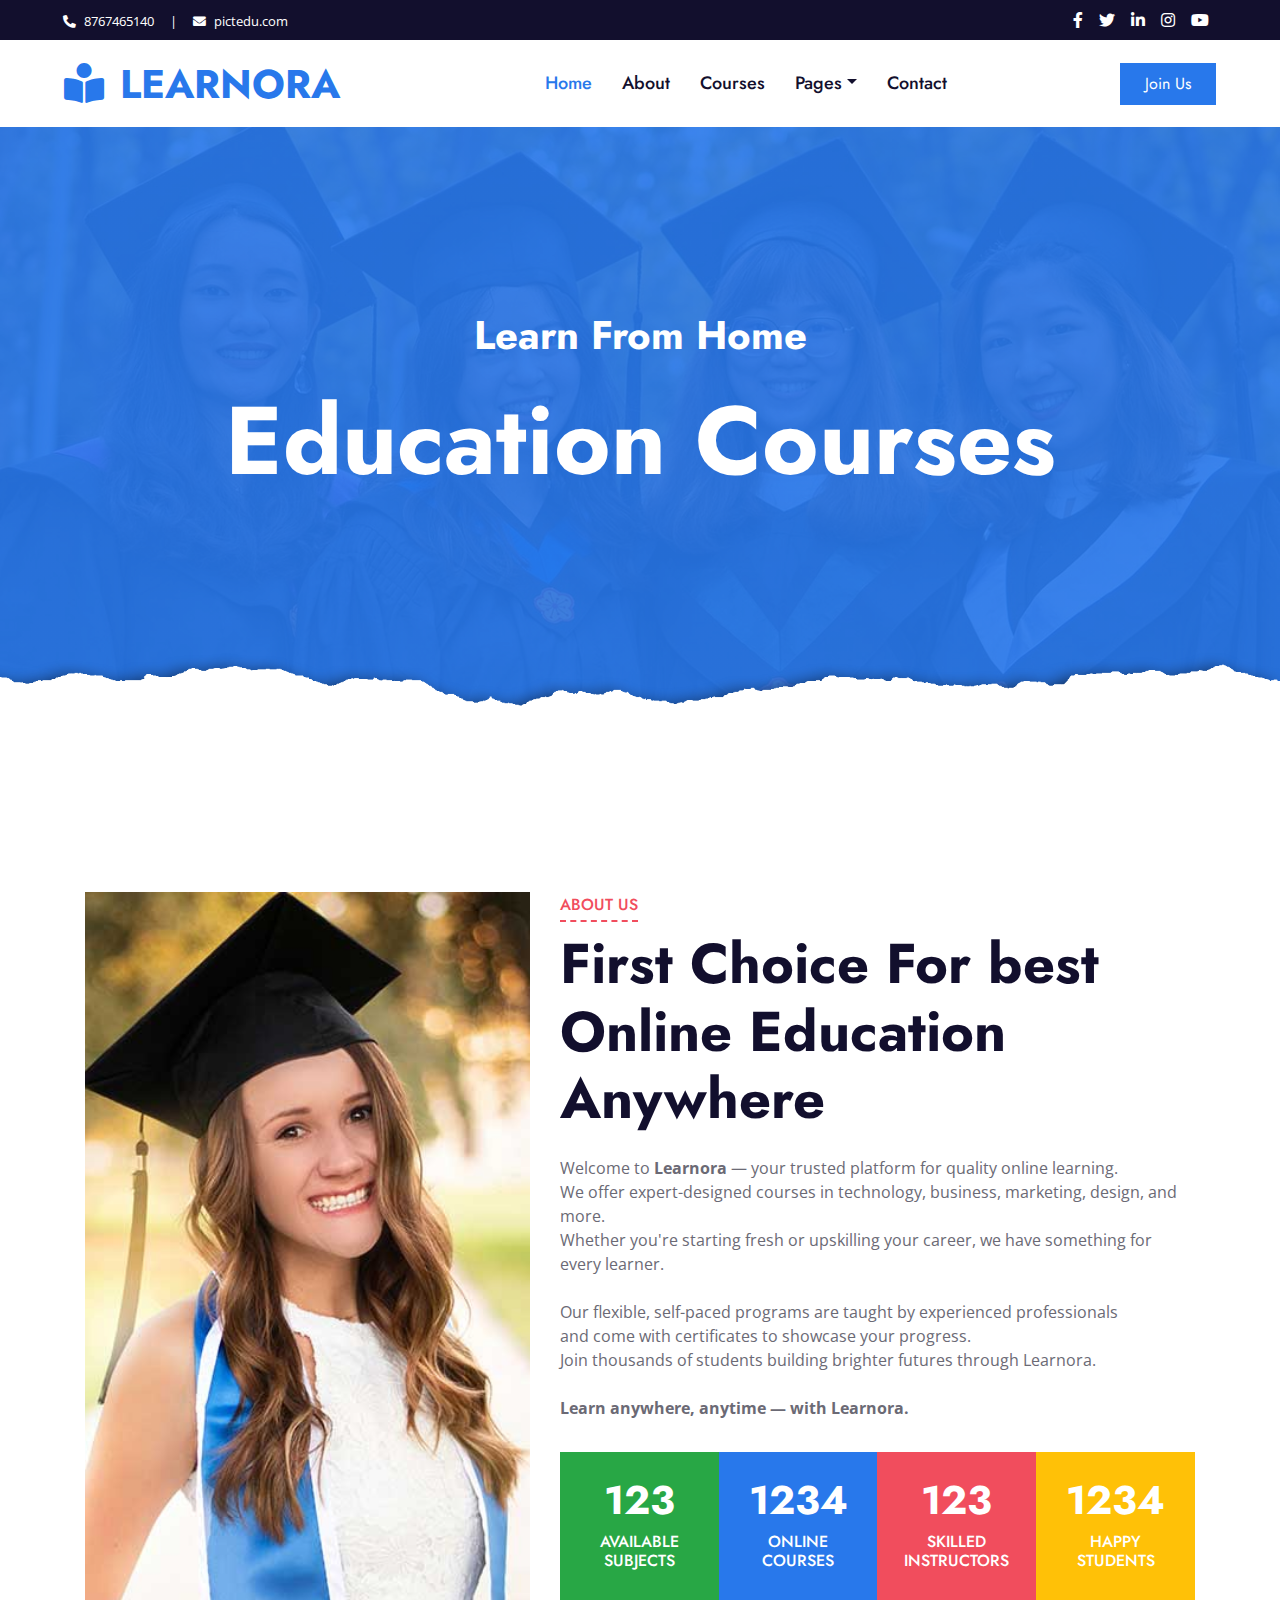
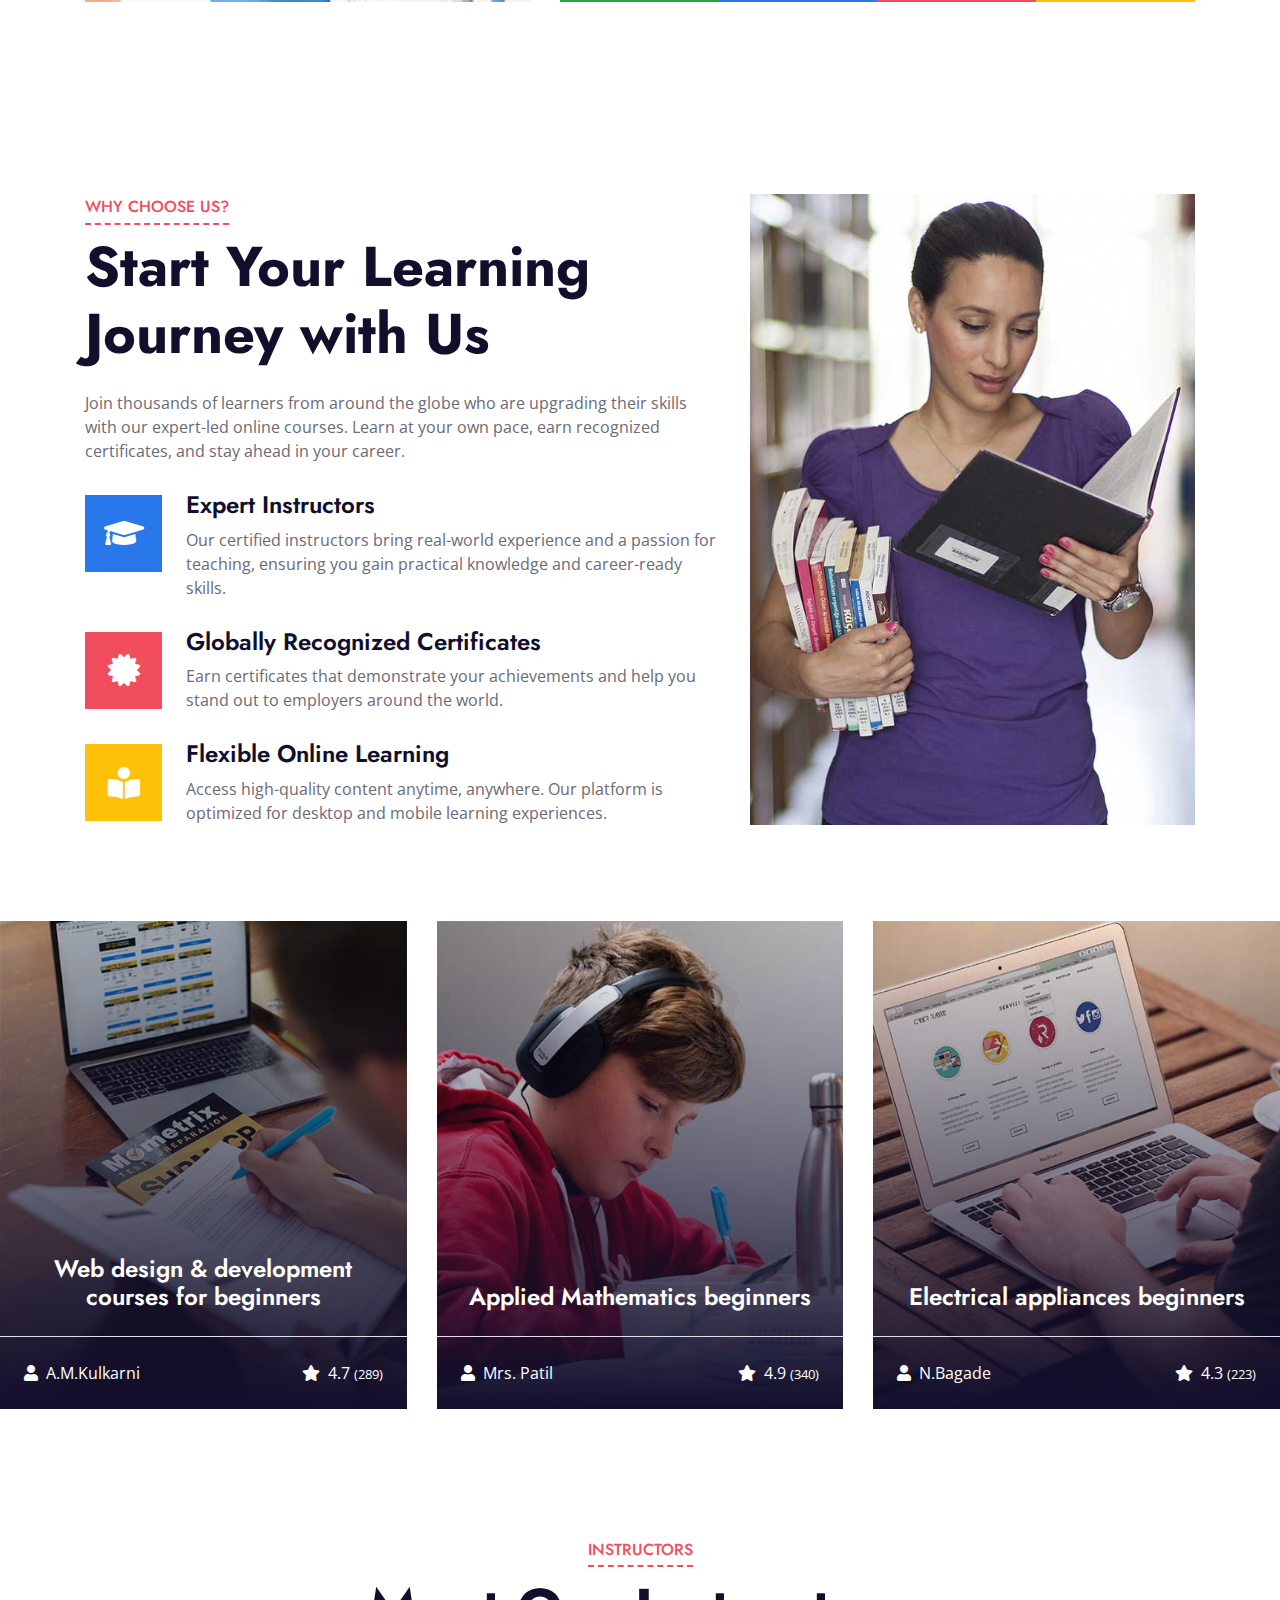
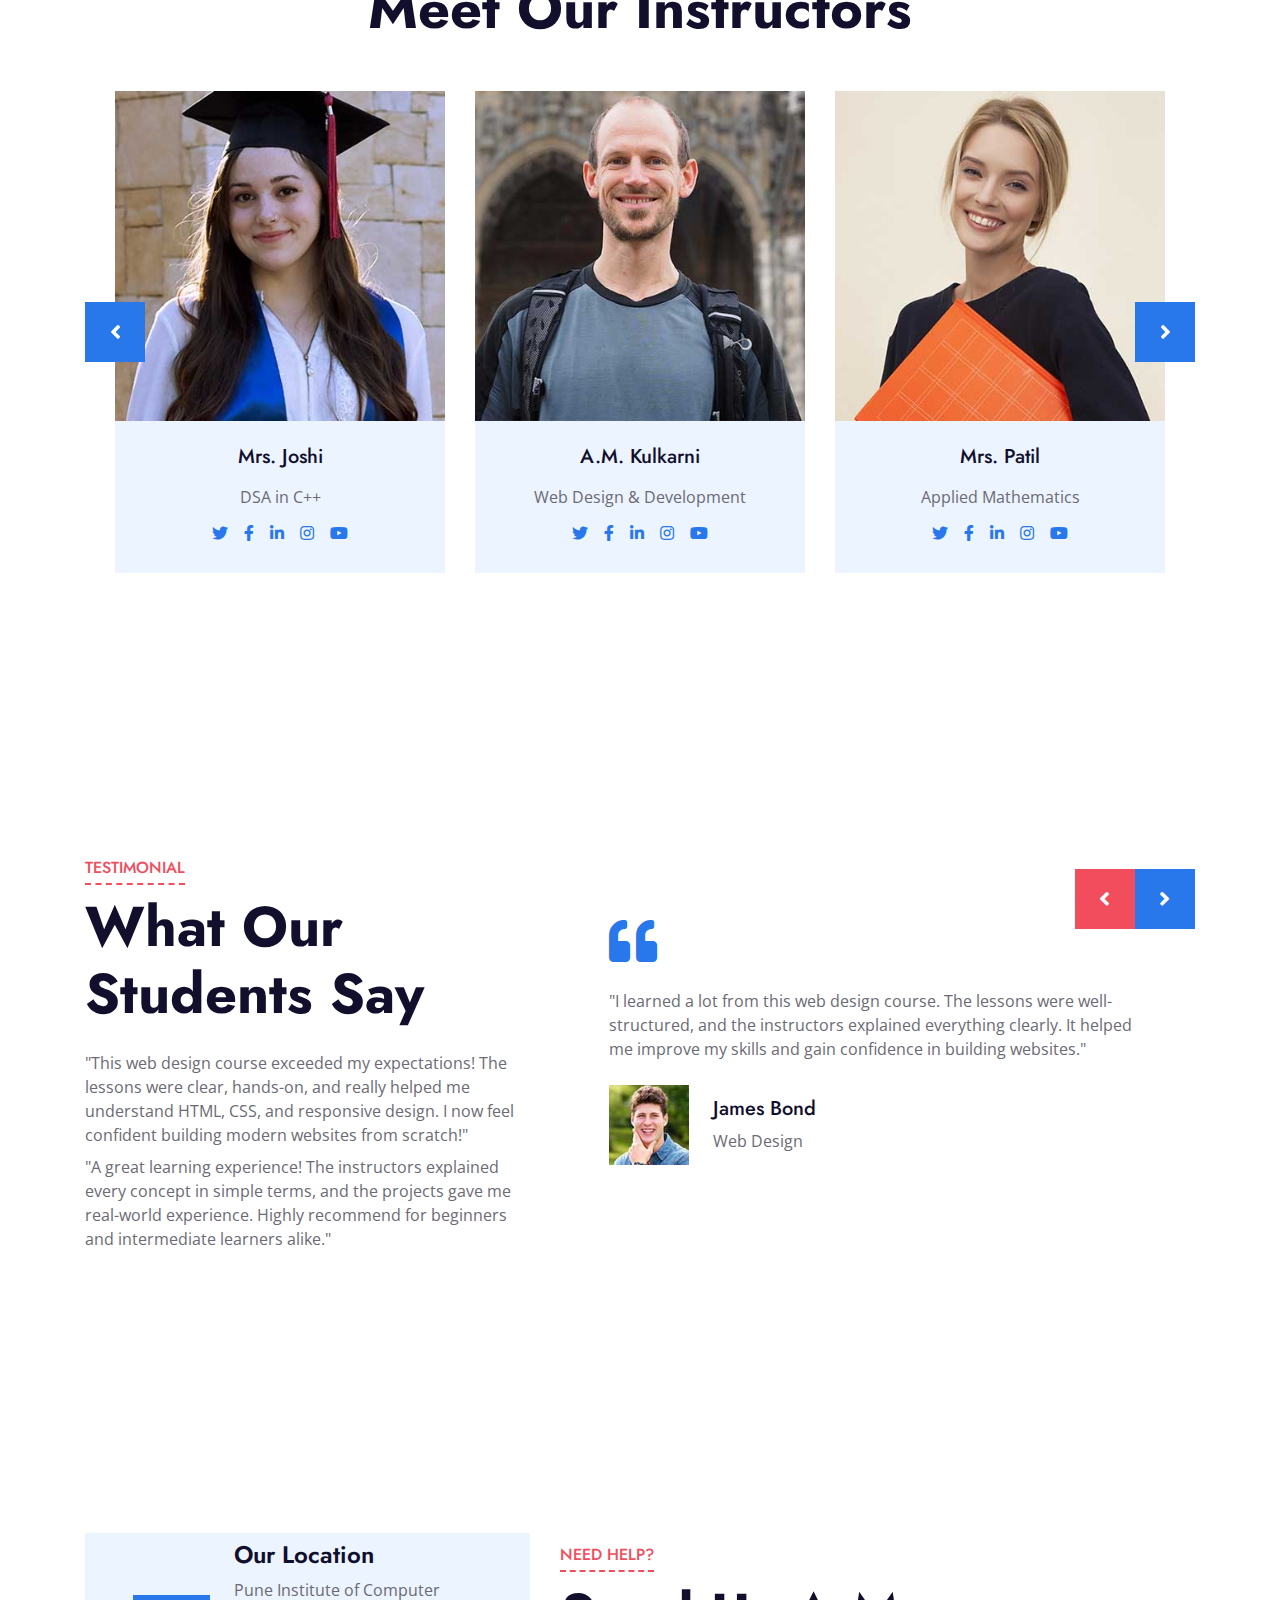
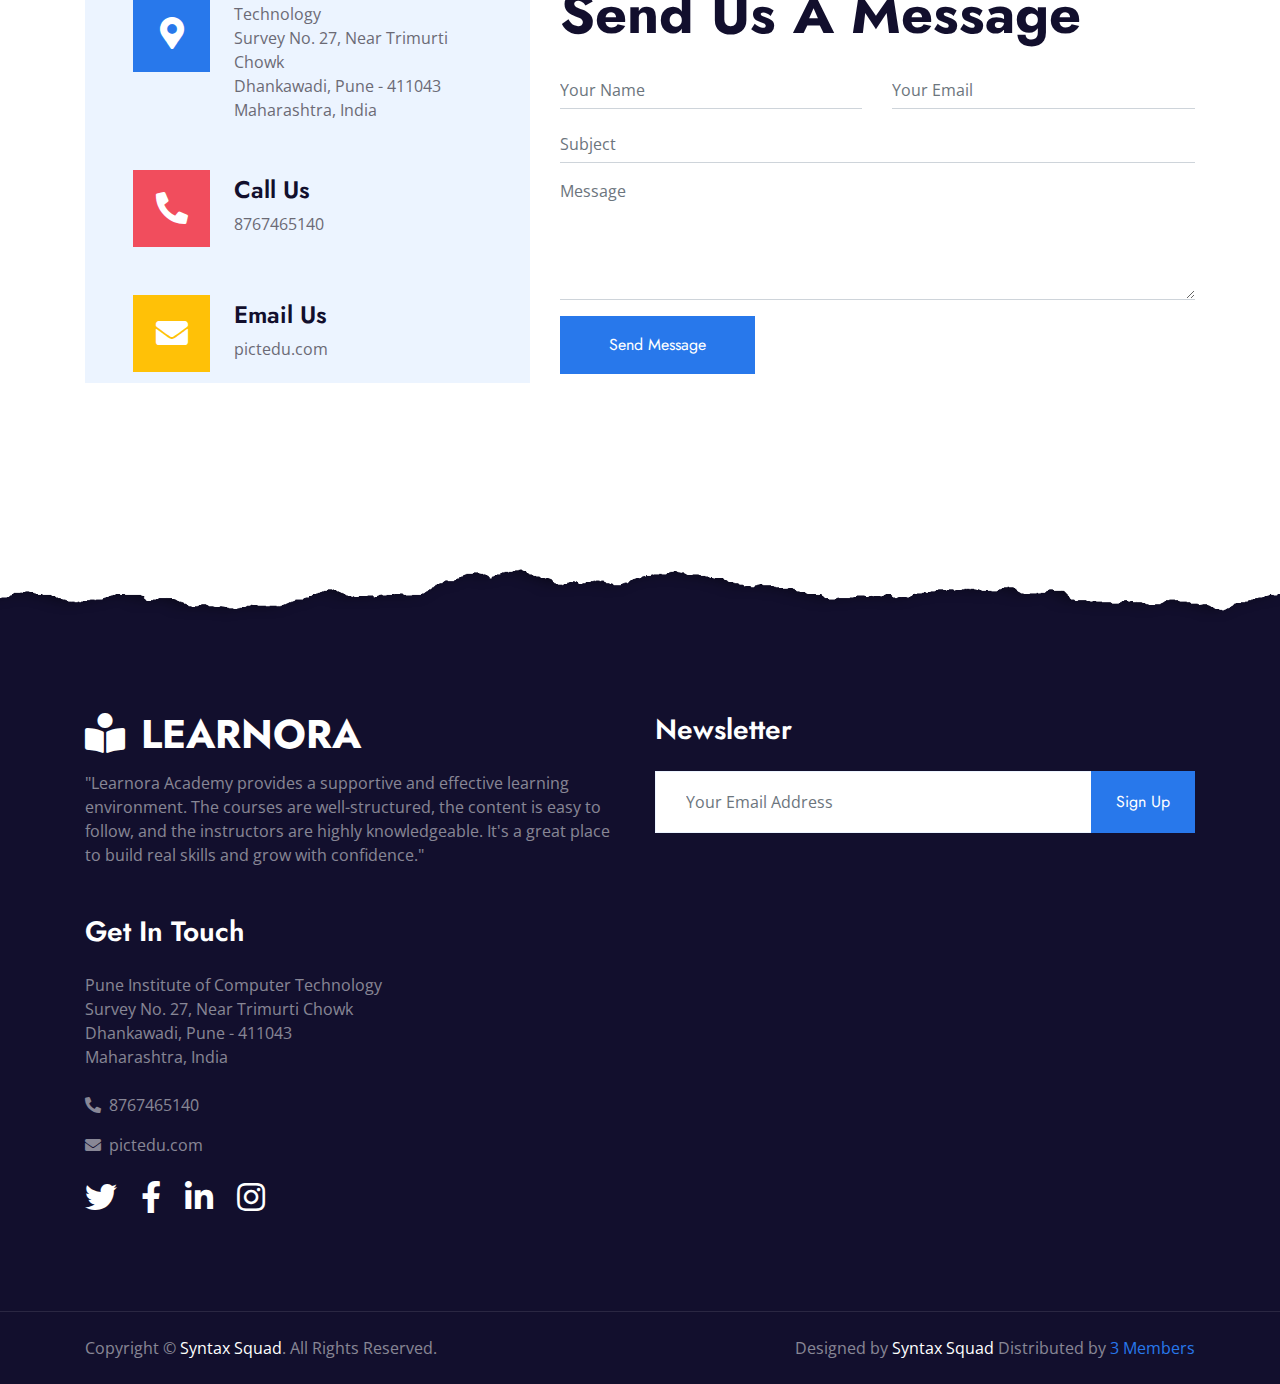
<file: index.html>
<!DOCTYPE html>
<html lang="en">

<head>
    <meta charset="utf-8">
    <title>Learnora - Online Education Website Template</title>
    <meta content="width=device-width, initial-scale=1.0" name="viewport">
    <meta content="Free HTML Templates" name="keywords">
    <meta content="Free HTML Templates" name="description">

    <!-- Favicon -->
    <link href="img/favicon.ico" rel="icon">

    <!-- Google Web Fonts -->
    <link rel="preconnect" href="https://fonts.gstatic.com">
    <link
        href="https://fonts.googleapis.com/css2?family=Jost:wght@500;600;700&family=Open+Sans:wght@400;600&display=swap"
        rel="stylesheet">

    <!-- Font Awesome -->
    <link href="https://cdnjs.cloudflare.com/ajax/libs/font-awesome/5.10.0/css/all.min.css" rel="stylesheet">

    <!-- Libraries Stylesheet -->
    <link href="lib/owlcarousel/assets/owl.carousel.min.css" rel="stylesheet">

    <!-- Customized Bootstrap Stylesheet -->
    <link href="css/style.css" rel="stylesheet">
</head>

<body>
    <!-- Topbar Start -->
    <div class="container-fluid bg-dark">
        <div class="row py-2 px-lg-5">
            <div class="col-lg-6 text-center text-lg-left mb-2 mb-lg-0">
                <div class="d-inline-flex align-items-center text-white">
                    <small><i class="fa fa-phone-alt mr-2"></i>8767465140</small>
                    <small class="px-3">|</small>
                    <small><i class="fa fa-envelope mr-2"></i>pictedu.com</small>
                </div>
            </div>
            <div class="col-lg-6 text-center text-lg-right">
                <div class="d-inline-flex align-items-center">
                    <a class="text-white px-2" href="https://www.facebook.com/login/" target="_blank">
                        <i class="fab fa-facebook-f"></i>
                    </a>


                    <a class="text-white px-2" href="">
                        <i class="fab fa-twitter"></i>
                    </a>
                    <a class="text-white px-2" href="https://www.linkedin.com/login" target="_blank">
                        <i class="fab fa-linkedin-in"></i>
                    </a>

                    <a class="text-white px-2" href="https://www.instagram.com/accounts/login/" target="_blank">
                        <i class="fab fa-instagram"></i>
                    </a>

                    <a class="text-white px-2" href="https://accounts.google.com/ServiceLogin?service=youtube"
                        target="_blank">
                        <i class="fab fa-youtube"></i>
                    </a>

                </div>
            </div>
        </div>
    </div>
    <!-- Topbar End -->


    <!-- Navbar Start -->
    <div class="container-fluid p-0">
        <nav class="navbar navbar-expand-lg bg-white navbar-light py-3 py-lg-0 px-lg-5">
            <a href="index.html" class="navbar-brand ml-lg-3">
                <h1 class="m-0 text-uppercase text-primary"><i class="fa fa-book-reader mr-3"></i>Learnora</h1>
            </a>
            <button type="button" class="navbar-toggler" data-toggle="collapse" data-target="#navbarCollapse">
                <span class="navbar-toggler-icon"></span>
            </button>
            <div class="collapse navbar-collapse justify-content-between px-lg-3" id="navbarCollapse">
                <div class="navbar-nav mx-auto py-0">
                    <a href="index.html" class="nav-item nav-link active">Home</a>
                    <a href="about.html" class="nav-item nav-link">About</a>
                    <a href="course.html" class="nav-item nav-link">Courses</a>
                    <div class="nav-item dropdown">
                        <a href="#" class="nav-link dropdown-toggle" data-toggle="dropdown">Pages</a>
                        <div class="dropdown-menu m-0">
                            <a href="detail.html" class="dropdown-item">Course Detail</a>
                            <a href="feature.html" class="dropdown-item">Our Features</a>
                            <a href="team.html" class="dropdown-item">Instructors</a>
                            <a href="testimonial.html" class="dropdown-item">Testimonial</a>
                        </div>
                    </div>
                    <a href="contact.html" class="nav-item nav-link">Contact</a>
                </div>
                <a href="signin.html" class="btn btn-primary py-2 px-4 d-none d-lg-block">Join Us</a>
            </div>

        </nav>
    </div>
    <!-- Navbar End -->


    <!-- Header Start -->
    <div class="jumbotron jumbotron-fluid position-relative overlay-bottom" style="margin-bottom: 90px;">
        <div class="container text-center my-5 py-5">
            <h1 class="text-white mt-4 mb-4">Learn From Home</h1>
            <h1 class="text-white display-1 mb-5">Education Courses</h1>
            <div class="mx-auto mb-5" style="width: 100%; max-width: 600px;">

            </div>
        </div>
    </div>
    <!-- Header End -->


    <!-- About Start -->
    <div class="container-fluid py-5">
        <div class="container py-5">
            <div class="row">
                <div class="col-lg-5 mb-5 mb-lg-0" style="min-height: 500px;">
                    <div class="position-relative h-100">
                        <img class="position-absolute w-100 h-100" src="img/about.jpg" style="object-fit: cover;">
                    </div>
                </div>
                <div class="col-lg-7">
                    <div class="section-title position-relative mb-4">
                        <h6 class="d-inline-block position-relative text-secondary text-uppercase pb-2">About Us</h6>
                        <h1 class="display-4">First Choice For best Online Education Anywhere</h1>
                    </div>
                    <p>

                    <p>
                        Welcome to <strong>Learnora</strong> — your trusted platform for quality online learning.<br>
                        We offer expert-designed courses in technology, business, marketing, design, and more.<br>
                        Whether you're starting fresh or upskilling your career, we have something for every
                        learner.<br><br>

                        Our flexible, self-paced programs are taught by experienced professionals<br>
                        and come with certificates to showcase your progress.<br>
                        Join thousands of students building brighter futures through Learnora.<br><br>

                        <strong>Learn anywhere, anytime — with Learnora.</strong>
                    </p>
                    </p>


                    </p>
                    <div class="row pt-3 mx-0">
                        <div class="col-3 px-0">
                            <div class="bg-success text-center p-4">
                                <h1 class="text-white" data-toggle="counter-up">123</h1>
                                <h6 class="text-uppercase text-white">Available<span class="d-block">Subjects</span>
                                </h6>
                            </div>
                        </div>
                        <div class="col-3 px-0">
                            <div class="bg-primary text-center p-4">
                                <h1 class="text-white" data-toggle="counter-up">1234</h1>
                                <h6 class="text-uppercase text-white">Online<span class="d-block">Courses</span></h6>
                            </div>
                        </div>
                        <div class="col-3 px-0">
                            <div class="bg-secondary text-center p-4">
                                <h1 class="text-white" data-toggle="counter-up">123</h1>
                                <h6 class="text-uppercase text-white">Skilled<span class="d-block">Instructors</span>
                                </h6>
                            </div>
                        </div>
                        <div class="col-3 px-0">
                            <div class="bg-warning text-center p-4">
                                <h1 class="text-white" data-toggle="counter-up">1234</h1>
                                <h6 class="text-uppercase text-white">Happy<span class="d-block">Students</span></h6>
                            </div>
                        </div>
                    </div>
                </div>
            </div>
        </div>
    </div>
    <!-- About End -->


    <!-- Feature Start -->
    <div class="container-fluid py-5">
        <div class="container py-5">
            <div class="row">
                <div class="col-lg-7 mb-5 mb-lg-0">
                    <div class="section-title position-relative mb-4">
                        <h6 class="d-inline-block position-relative text-secondary text-uppercase pb-2">Why Choose Us?
                        </h6>
                        <h1 class="display-4">Start Your Learning Journey with Us</h1>
                    </div>
                    <p class="mb-4 pb-2">Join thousands of learners from around the globe who are upgrading their skills
                        with our expert-led online courses. Learn at your own pace, earn recognized certificates, and
                        stay ahead in your career.</p>
                    <div class="d-flex mb-3">
                        <div class="btn-icon bg-primary mr-4">
                            <i class="fa fa-2x fa-graduation-cap text-white"></i>
                        </div>
                        <div class="mt-n1">
                            <h4>Expert Instructors</h4>
                            <p>Our certified instructors bring real-world experience and a passion for teaching,
                                ensuring you gain practical knowledge and career-ready skills.</p>
                        </div>
                    </div>
                    <div class="d-flex mb-3">
                        <div class="btn-icon bg-secondary mr-4">
                            <i class="fa fa-2x fa-certificate text-white"></i>
                        </div>
                        <div class="mt-n1">
                            <h4>Globally Recognized Certificates</h4>
                            <p>Earn certificates that demonstrate your achievements and help you stand out to employers
                                around the world.</p>
                        </div>
                    </div>
                    <div class="d-flex">
                        <div class="btn-icon bg-warning mr-4">
                            <i class="fa fa-2x fa-book-reader text-white"></i>
                        </div>
                        <div class="mt-n1">
                            <h4>Flexible Online Learning</h4>
                            <p class="m-0">Access high-quality content anytime, anywhere. Our platform is optimized for
                                desktop and mobile learning experiences.</p>
                        </div>
                    </div>
                </div>
                <div class="col-lg-5" style="min-height: 500px;">
                    <div class="position-relative h-100">
                        <img class="position-absolute w-100 h-100" src="img/feature.jpg" style="object-fit: cover;">
                    </div>
                </div>
            </div>
        </div>
    </div>
    <!-- Feature Start -->

    <!-- Courses Start -->
    <div class="row">
      
        <div class="col-lg-4 col-md-6 pb-4">
            <a class="courses-list-item position-relative d-block overflow-hidden mb-2" href="detail.html">
                <img class="img-fluid" src="img/courses-2.jpg" alt="">
                <div class="courses-text">
                    <h4 class="text-center text-white px-3">Web design & development courses for
                        beginners</h4>
                    <div class="border-top w-100 mt-3">
                        <div class="d-flex justify-content-between p-4">
                            <span class="text-white"><i class="fa fa-user mr-2"></i>A.M.Kulkarni</span>
                            <span class="text-white"><i class="fa fa-star mr-2"></i>4.7
                                <small>(289)</small></span>
                        </div>
                    </div>
                </div>
            </a>
        </div>
        <div class="col-lg-4 col-md-6 pb-4">
            <a class="courses-list-item position-relative d-block overflow-hidden mb-2" href="DETAIL3.HTML">
                <img class="img-fluid" src="img/courses-3.jpg" alt="">
                <div class="courses-text">
                    <h4 class="text-center text-white px-3">Applied Mathematics
                        beginners</h4>
                    <div class="border-top w-100 mt-3">
                        <div class="d-flex justify-content-between p-4">
                            <span class="text-white"><i class="fa fa-user mr-2"></i>Mrs. Patil</span>
                            <span class="text-white"><i class="fa fa-star mr-2"></i>4.9
                                <small>(340)</small></span>
                        </div>
                    </div>
                </div>
            </a>
        </div>
        
        
        <div class="col-lg-4 col-md-6 pb-4">
            <a class="courses-list-item position-relative d-block overflow-hidden mb-2" href="DETAIL2.HTML">
                <img class="img-fluid" src="img/courses-6.jpg" alt="">
                <div class="courses-text">
                    <h4 class="text-center text-white px-3">Electrical appliances
                        beginners</h4>
                    <div class="border-top w-100 mt-3">
                        <div class="d-flex justify-content-between p-4">
                            <span class="text-white"><i class="fa fa-user mr-2"></i>N.Bagade</span>
                            <span class="text-white"><i class="fa fa-star mr-2"></i>4.3
                                <small>(223)</small></span>
                        </div>
                    </div>
                </div>
            </a>
        </div>
        <div class="col-12">

        </div>
    </div>
    </div>
    </div>
    <!-- Courses End -->


    <!-- Team Start -->
    <div class="container-fluid py-5">
        <div class="container py-5">
            <div class="section-title text-center position-relative mb-5">
                <h6 class="d-inline-block position-relative text-secondary text-uppercase pb-2">Instructors</h6>
                <h1 class="display-4">Meet Our Instructors</h1>
            </div>
            <div class="owl-carousel team-carousel position-relative" style="padding: 0 30px;">
                <div class="team-item">
                    <img class="img-fluid w-100" src="img/team-1.jpg" alt="">
                    <div class="bg-light text-center p-4">
                        <h5 class="mb-3">Mrs. Joshi</h5>
                        <p class="mb-2">DSA in C++</p>
                        <div class="d-flex justify-content-center">
                            <a class="mx-1 p-1" href="https://twitter.com/" target="_blank" rel="noopener noreferrer">
                                <i class="fab fa-twitter"></i>
                            </a>
                            <a class="mx-1 p-1" href="https://www.facebook.com/" target="_blank"
                                rel="noopener noreferrer">
                                <i class="fab fa-facebook-f"></i>
                            </a>
                            <a class="mx-1 p-1" href="https://www.linkedin.com/" target="_blank"
                                rel="noopener noreferrer">
                                <i class="fab fa-linkedin-in"></i>
                            </a>
                            <a class="mx-1 p-1" href="https://www.instagram.com/" target="_blank"
                                rel="noopener noreferrer">
                                <i class="fab fa-instagram"></i>
                            </a>
                            <a class="mx-1 p-1" href="https://www.youtube.com/" target="_blank"
                                rel="noopener noreferrer">
                                <i class="fab fa-youtube"></i>
                            </a>

                        </div>
                    </div>
                </div>
                <div class="team-item">
                    <img class="img-fluid w-100" src="img/team-2.jpg" alt="">
                    <div class="bg-light text-center p-4">
                        <h5 class="mb-3">A.M. Kulkarni</h5>
                        <p class="mb-2">Web Design & Development</p>
                        <div class="d-flex justify-content-center">
                            <a class="mx-1 p-1" href="https://twitter.com/" target="_blank" rel="noopener noreferrer">
                                <i class="fab fa-twitter"></i>
                            </a>
                            <a class="mx-1 p-1" href="https://www.facebook.com/" target="_blank"
                                rel="noopener noreferrer">
                                <i class="fab fa-facebook-f"></i>
                            </a>
                            <a class="mx-1 p-1" href="https://www.linkedin.com/" target="_blank"
                                rel="noopener noreferrer">
                                <i class="fab fa-linkedin-in"></i>
                            </a>
                            <a class="mx-1 p-1" href="https://www.instagram.com/" target="_blank"
                                rel="noopener noreferrer">
                                <i class="fab fa-instagram"></i>
                            </a>
                            <a class="mx-1 p-1" href="https://www.youtube.com/" target="_blank"
                                rel="noopener noreferrer">
                                <i class="fab fa-youtube"></i>
                            </a>

                        </div>
                    </div>
                </div>
                <div class="team-item">
                    <img class="img-fluid w-100" src="img/team-3.jpg" alt="">
                    <div class="bg-light text-center p-4">
                        <h5 class="mb-3">Mrs. Patil</h5>
                        <p class="mb-2">Applied Mathematics</p>
                        <div class="d-flex justify-content-center">
                            <a class="mx-1 p-1" href="https://twitter.com/" target="_blank" rel="noopener noreferrer">
                                <i class="fab fa-twitter"></i>
                            </a>
                            <a class="mx-1 p-1" href="https://www.facebook.com/" target="_blank"
                                rel="noopener noreferrer">
                                <i class="fab fa-facebook-f"></i>
                            </a>
                            <a class="mx-1 p-1" href="https://www.linkedin.com/" target="_blank"
                                rel="noopener noreferrer">
                                <i class="fab fa-linkedin-in"></i>
                            </a>
                            <a class="mx-1 p-1" href="https://www.instagram.com/" target="_blank"
                                rel="noopener noreferrer">
                                <i class="fab fa-instagram"></i>
                            </a>
                            <a class="mx-1 p-1" href="https://www.youtube.com/" target="_blank"
                                rel="noopener noreferrer">
                                <i class="fab fa-youtube"></i>
                            </a>

                        </div>
                    </div>
                </div>
                <div class="team-item">
                    <img class="img-fluid w-100" src="img/team-4.jpg" alt="">
                    <div class="bg-light text-center p-4">
                        <h5 class="mb-3">N.V. Sangade</h5>
                        <p class="mb-2">AI & ML in Python</p>
                        <div class="d-flex justify-content-center">
                            <a class="mx-1 p-1" href="https://twitter.com/" target="_blank" rel="noopener noreferrer">
                                <i class="fab fa-twitter"></i>
                            </a>
                            <a class="mx-1 p-1" href="https://www.facebook.com/" target="_blank"
                                rel="noopener noreferrer">
                                <i class="fab fa-facebook-f"></i>
                            </a>
                            <a class="mx-1 p-1" href="https://www.linkedin.com/" target="_blank"
                                rel="noopener noreferrer">
                                <i class="fab fa-linkedin-in"></i>
                            </a>
                            <a class="mx-1 p-1" href="https://www.instagram.com/" target="_blank"
                                rel="noopener noreferrer">
                                <i class="fab fa-instagram"></i>
                            </a>
                            <a class="mx-1 p-1" href="https://www.youtube.com/" target="_blank"
                                rel="noopener noreferrer">
                                <i class="fab fa-youtube"></i>
                            </a>

                        </div>
                    </div>
                </div>
                <!-- Add more team items for E.M. Reddy and N. Bagade as needed -->
            </div>
        </div>
    </div>
    <!-- Team End -->


    <!-- Testimonial Start -->
    <div class="container-fluid bg-image py-5" style="margin: 90px 0;">
        <div class="container py-5">
            <div class="row align-items-center">
                <div class="col-lg-5 mb-5 mb-lg-0">
                    <div class="section-title position-relative mb-4">
                        <h6 class="d-inline-block position-relative text-secondary text-uppercase pb-2">Testimonial</h6>
                        <h1 class="display-4">What Our Students Say</h1>
                    </div>
                    <p class="m-0">
                        "This web design course exceeded my expectations! The lessons were clear, hands-on, and really
                        helped me understand HTML, CSS, and responsive design. I now feel confident building modern
                        websites from scratch!"
                    </p>
                    <p class="m-0 mt-2">
                        "A great learning experience! The instructors explained every concept in simple terms, and the
                        projects gave me real-world experience. Highly recommend for beginners and intermediate learners
                        alike."
                    </p>
                </div>
                <div class="col-lg-7">
                    <div class="owl-carousel testimonial-carousel">
                        <div class="bg-white p-5">
                            <i class="fa fa-3x fa-quote-left text-primary mb-4"></i>
                            <p>
                                "I learned a lot from this web design course. The lessons were well-structured, and the
                                instructors explained everything clearly. It helped me improve my skills and gain
                                confidence in building websites."
                            </p>

                            <div class="d-flex flex-shrink-0 align-items-center mt-4">
                                <img class="img-fluid mr-4" src="img/testimonial-2.jpg" alt="">
                                <div>
                                    <h5>James Bond</h5>
                                    <span>Web Design</span>
                                </div>
                            </div>
                        </div>

                        <div class="bg-white p-5">
                            <i class="fa fa-3x fa-quote-left text-primary mb-4"></i>
                            <p>
                                "I learned a lot from this DSA course in C++. The concepts were explained clearly with
                                practical examples, and the coding exercises really helped me strengthen my
                                understanding. It boosted my confidence in solving problems efficiently."
                            </p>

                            <div class="d-flex flex-shrink-0 align-items-center mt-4">
                                <img class="img-fluid mr-4" src="img/testimonial-1.jpg" alt="">
                                <div>
                                    <h5>Sunita Willams</h5>
                                    <span>DSA in C++</span>
                                </div>
                            </div>
                        </div>
                    </div>
                </div>
            </div>
        </div>
    </div>
    <!-- Testimonial Start -->


    <!-- Contact Start -->
    <div class="container-fluid py-5">
        <div class="container py-5">
            <div class="row align-items-center">
                <div class="col-lg-5 mb-5 mb-lg-0">
                    <div class="bg-light d-flex flex-column justify-content-center px-5" style="height: 450px;">
                        <div class="d-flex align-items-center mb-5">
                            <div class="btn-icon bg-primary mr-4">
                                <i class="fa fa-2x fa-map-marker-alt text-white"></i>
                            </div>
                            <div class="mt-n1">
                                <h4>Our Location</h4>
                                <p class="m-0">
                                    <a href="https://www.google.com/maps/place/Pune+Institute+of+Computer+Technology,+Survey+No.+27,+Near+Trimurti+Chowk,+Dhankawadi,+Pune+-+411043,+Maharashtra,+India"
                                        target="_blank" style="text-decoration: none; color: inherit;">
                                        Pune Institute of Computer Technology<br>
                                        Survey No. 27, Near Trimurti Chowk<br>
                                        Dhankawadi, Pune - 411043<br>
                                        Maharashtra, India
                                    </a>
                                </p>
                            </div>
                        </div>

                        <div class="d-flex align-items-center mb-5">
                            <div class="btn-icon bg-secondary mr-4">
                                <i class="fa fa-2x fa-phone-alt text-white"></i>
                            </div>
                            <div class="mt-n1">
                                <h4>Call Us</h4>
                                <p class="m-0">8767465140</p>
                            </div>
                        </div>

                        <div class="d-flex align-items-center">
                            <div class="btn-icon bg-warning mr-4">
                                <i class="fa fa-2x fa-envelope text-white"></i>
                            </div>
                            <div class="mt-n1">
                                <h4>Email Us</h4>
                                <p class="m-0">
                                    <a href="https://mail.google.com/mail/?view=cm&to=pictedu.com" target="_blank"
                                        style="text-decoration: none; color: inherit;">
                                        pictedu.com
                                    </a>
                                </p>
                            </div>
                        </div>

                    </div>
                </div>
                <div class="col-lg-7">
                    <div class="section-title position-relative mb-4">
                        <h6 class="d-inline-block position-relative text-secondary text-uppercase pb-2">Need Help?</h6>
                        <h1 class="display-4">Send Us A Message</h1>
                    </div>
                    <div class="contact-form">
                        <form>
                            <div class="row">
                                <div class="col-6 form-group">
                                    <input type="text"
                                        class="form-control border-top-0 border-right-0 border-left-0 p-0"
                                        placeholder="Your Name" required="required">
                                </div>
                                <div class="col-6 form-group">
                                    <input type="email"
                                        class="form-control border-top-0 border-right-0 border-left-0 p-0"
                                        placeholder="Your Email" required="required">
                                </div>
                            </div>
                            <div class="form-group">
                                <input type="text" class="form-control border-top-0 border-right-0 border-left-0 p-0"
                                    placeholder="Subject" required="required">
                            </div>
                            <div class="form-group">
                                <textarea class="form-control border-top-0 border-right-0 border-left-0 p-0" rows="5"
                                    placeholder="Message" required="required"></textarea>
                            </div>
                            <div>
                                <button class="btn btn-primary py-3 px-5" type="submit">Send Message</button>
                            </div>
                        </form>
                    </div>
                </div>
            </div>
        </div>
    </div>
    <!-- Contact End -->


    <!-- Footer Start -->
    <div class="container-fluid position-relative overlay-top bg-dark text-white-50 py-5" style="margin-top: 90px;">
        <div class="container mt-5 pt-5">
            <div class="row">
                <div class="col-md-6 mb-5">
                    <a href="index.html" class="navbar-brand">
                        <h1 class="mt-n2 text-uppercase text-white"><i class="fa fa-book-reader mr-3"></i>Learnora</h1>
                    </a>
                    <p class="m-0">
                        "Learnora Academy provides a supportive and effective learning environment. The courses are
                        well-structured, the content is easy to follow, and the instructors are highly knowledgeable.
                        It's a great place to build real skills and grow with confidence."
                    </p>

                </div>
                <div class="col-md-6 mb-5">
                    <h3 class="text-white mb-4">Newsletter</h3>
                    <div class="w-100">
                        <div class="input-group">
                            <input type="text" class="form-control border-light" style="padding: 30px;"
                                placeholder="Your Email Address">
                            <div class="input-group-append">
                                <button class="btn btn-primary px-4">Sign Up</button>
                            </div>
                        </div>
                    </div>
                </div>
            </div>
            <div class="row">
                <div class="col-md-4 mb-5">
                    <h3 class="text-white mb-4">Get In Touch</h3>
                    <p class="m-0">
                        <a href="https://www.google.com/maps/place/Pune+Institute+of+Computer+Technology,+Survey+No.+27,+Near+Trimurti+Chowk,+Dhankawadi,+Pune+-+411043,+Maharashtra,+India"
                            target="_blank" style="text-decoration: none; color: inherit;">
                            Pune Institute of Computer Technology<br>
                            Survey No. 27, Near Trimurti Chowk<br>
                            Dhankawadi, Pune - 411043<br>
                            Maharashtra, India
                        </a>
                    </p>
                    <br>
                    <p><i class="fa fa-phone-alt mr-2"></i>8767465140</p>
                    <p><i class="fa fa-envelope mr-2"></i>pictedu.com</p>
                    <div class="d-flex justify-content-start mt-4">
                        <a class="text-white mr-4" href="https://twitter.com/" target="_blank"
                            rel="noopener noreferrer">
                            <i class="fab fa-2x fa-twitter"></i>
                        </a>
                        <a class="text-white mr-4" href="https://www.facebook.com/" target="_blank"
                            rel="noopener noreferrer">
                            <i class="fab fa-2x fa-facebook-f"></i>
                        </a>
                        <a class="text-white mr-4" href="https://www.linkedin.com/" target="_blank"
                            rel="noopener noreferrer">
                            <i class="fab fa-2x fa-linkedin-in"></i>
                        </a>
                        <a class="text-white" href="https://www.instagram.com/" target="_blank"
                            rel="noopener noreferrer">
                            <i class="fab fa-2x fa-instagram"></i>
                        </a>

                    </div>
                </div>


            </div>
        </div>
    </div>
    <div class="container-fluid bg-dark text-white-50 border-top py-4"
        style="border-color: rgba(256, 256, 256, .1) !important;">
        <div class="container">
            <div class="row">
                <div class="col-md-6 text-center text-md-left mb-3 mb-md-0">
                    <p class="m-0">Copyright &copy; <a class="text-white" href="#">Syntax Squad</a>. All Rights
                        Reserved.
                    </p>
                </div>
                <div class="col-md-6 text-center text-md-right">
                    <p class="m-0">Designed by <a class="text-white" href="https://htmlcodex.com">Syntax Squad</a>
                        Distributed by <a href="https://themewagon.com" target="_blank">3 Members</a></p>
                </div>
            </div>
        </div>
    </div>
    <!-- Footer End -->


    <!-- Back to Top -->
    <a href="#" class="btn btn-lg btn-primary rounded-0 btn-lg-square back-to-top"><i
            class="fa fa-angle-double-up"></i></a>


    <!-- JavaScript Libraries -->
    <script src="https://code.jquery.com/jquery-3.4.1.min.js"></script>
    <script src="https://stackpath.bootstrapcdn.com/bootstrap/4.4.1/js/bootstrap.bundle.min.js"></script>
    <script src="lib/easing/easing.min.js"></script>
    <script src="lib/waypoints/waypoints.min.js"></script>
    <script src="lib/counterup/counterup.min.js"></script>
    <script src="lib/owlcarousel/owl.carousel.min.js"></script>

    <!-- Template Javascript -->
    <script src="js/main.js"></script>
</body>

</html>
</file>
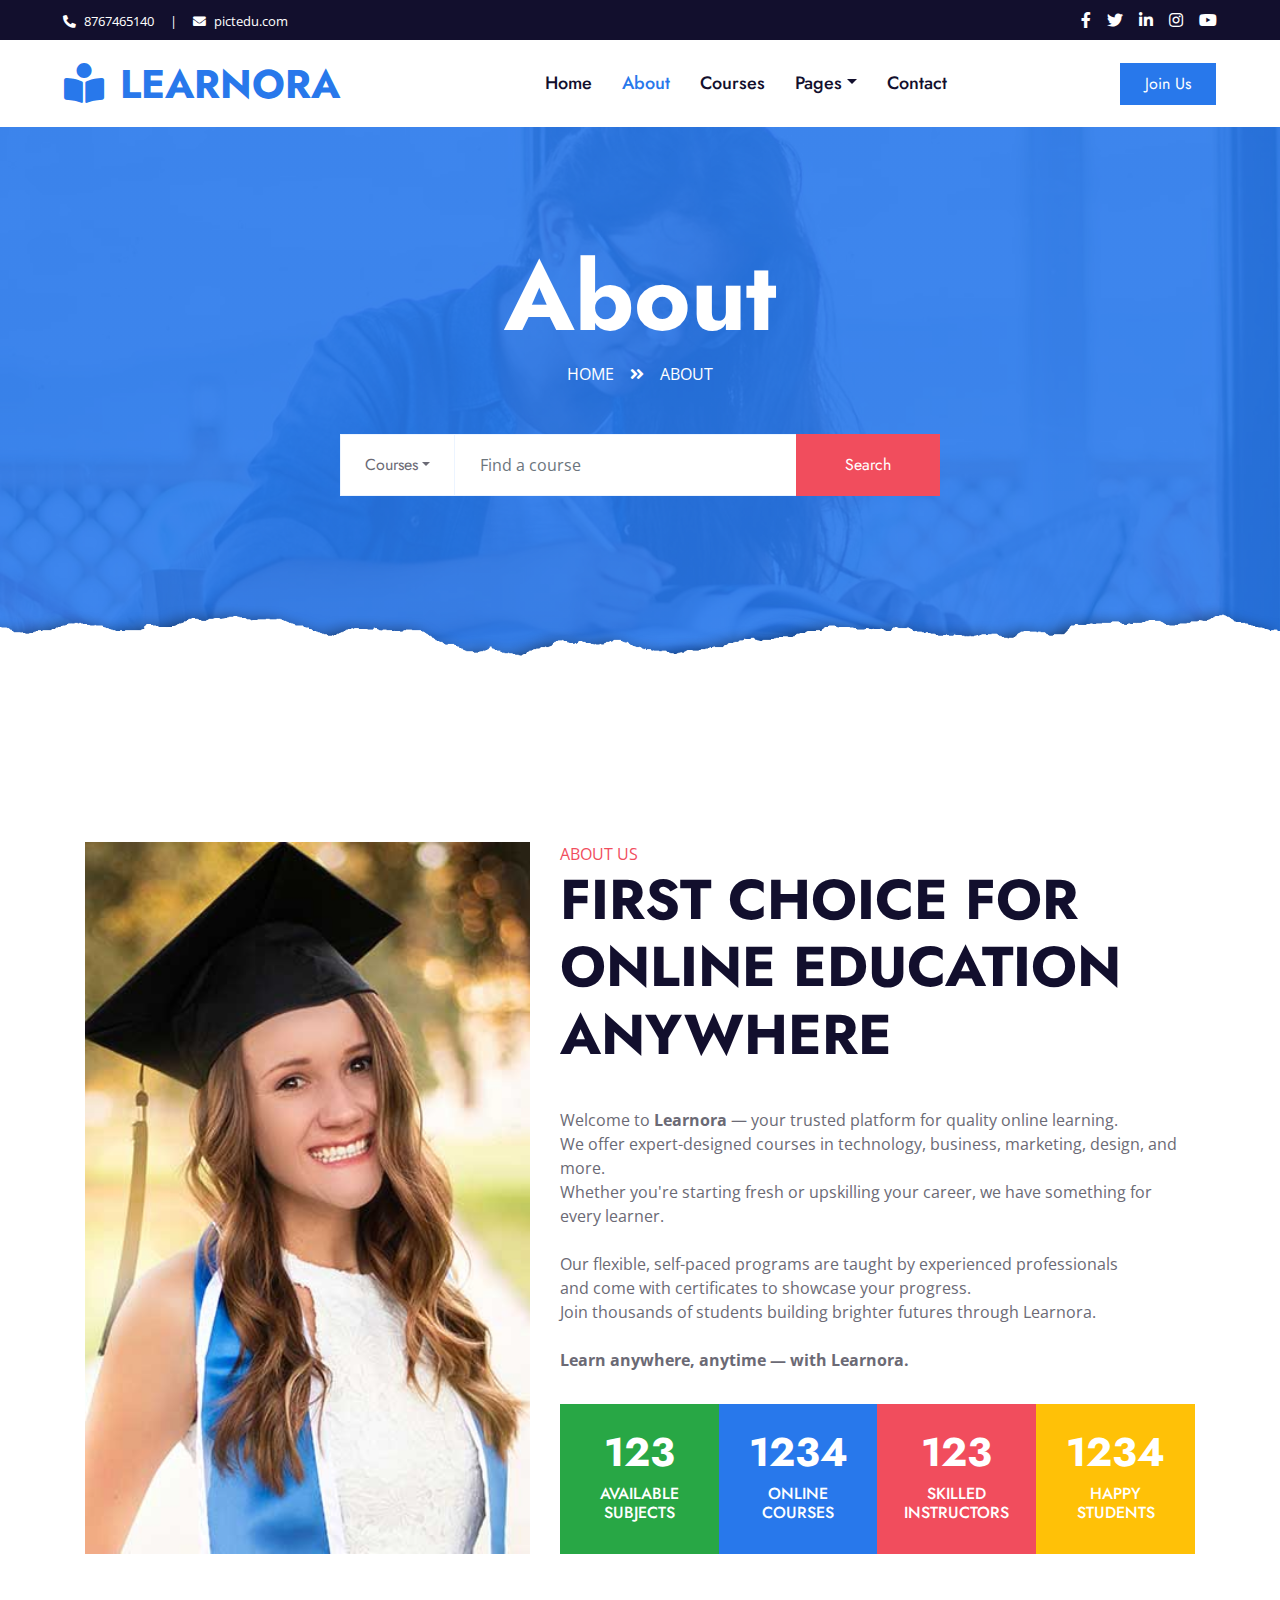
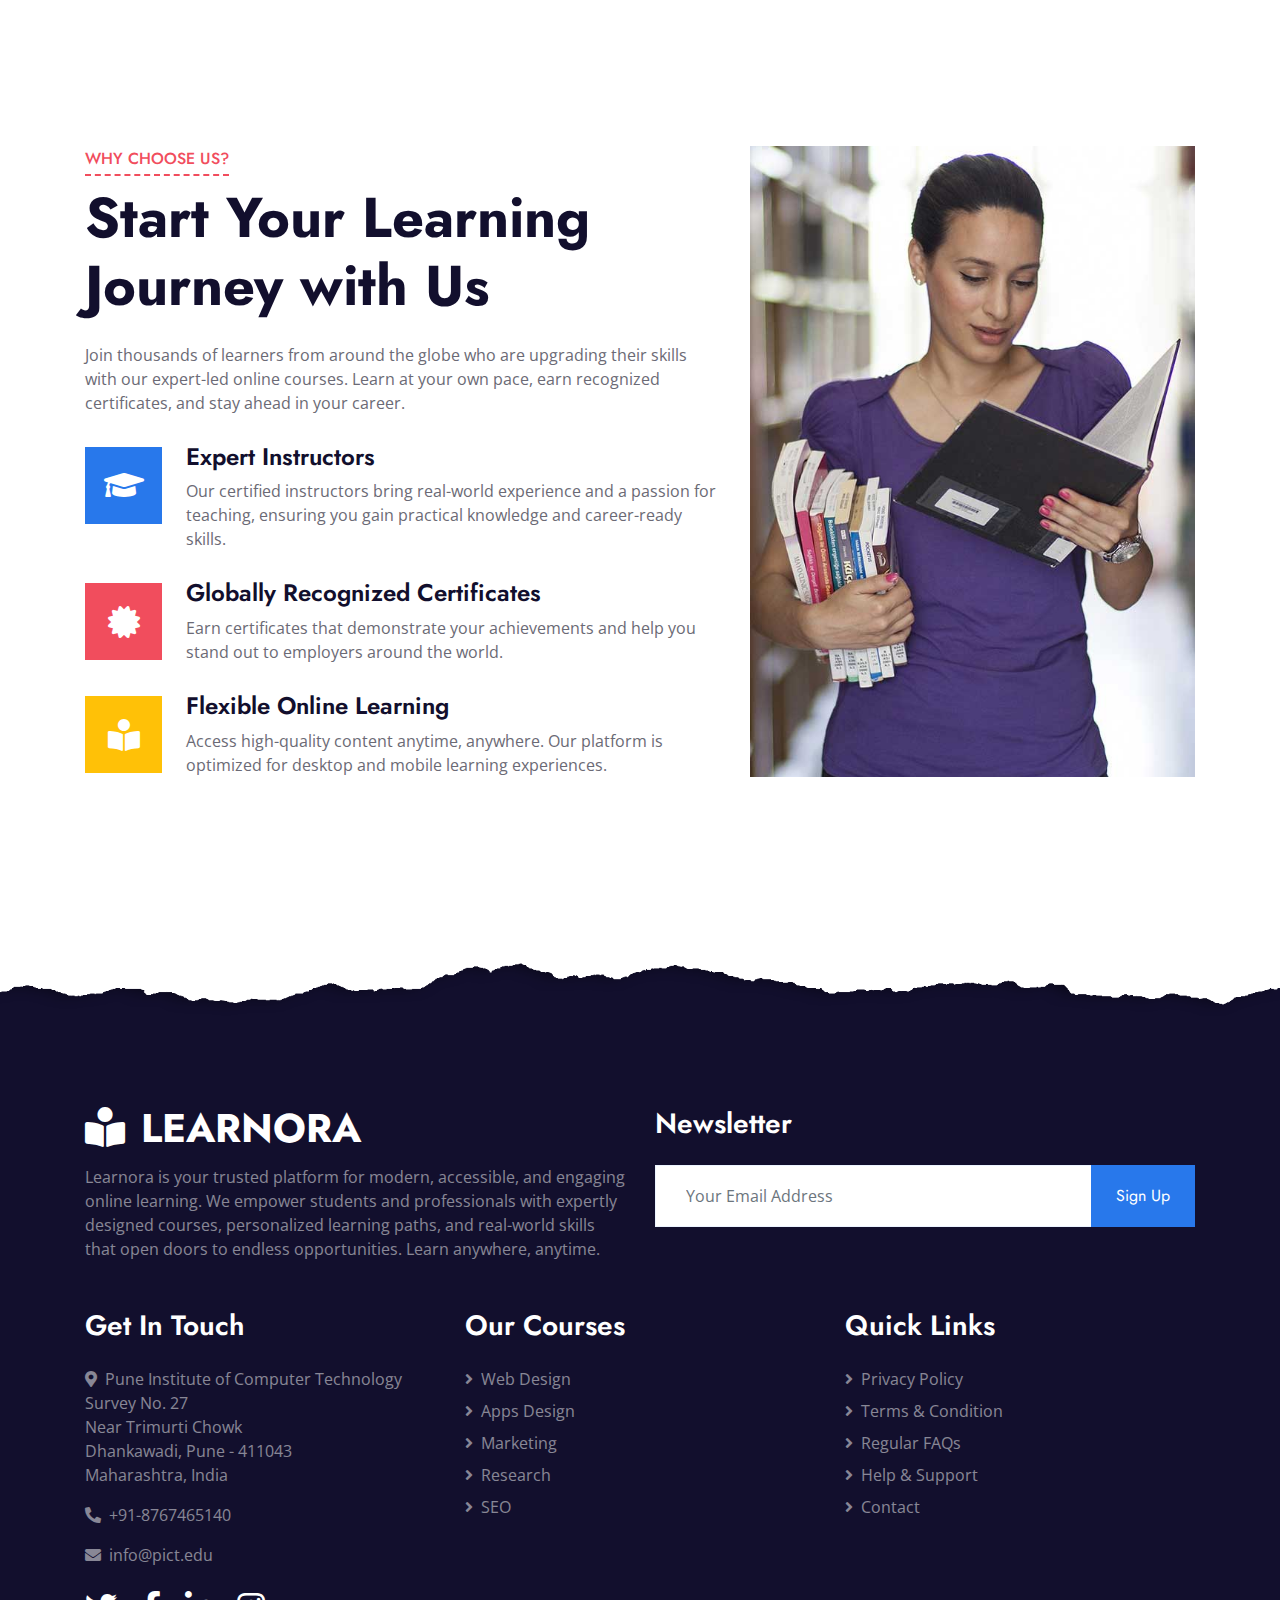
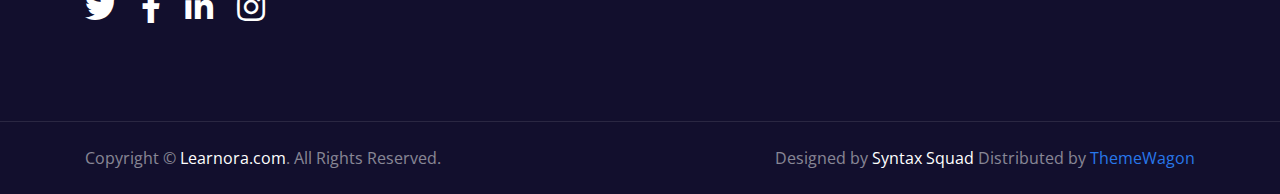
<file: about.html>
<!DOCTYPE html>
<html lang="en">
<head>
    <meta charset="utf-8">
    <title>Learnora - Online Education Website Template</title>
    <meta content="width=device-width, initial-scale=1.0" name="viewport">
    <meta content="Free HTML Templates" name="keywords">
    <meta content="Free HTML Templates" name="description">

    <!-- Favicon -->
    <link href="img/favicon.ico" rel="icon">

    <!-- Google Web Fonts -->
    <link rel="preconnect" href="https://fonts.gstatic.com">
    <link href="https://fonts.googleapis.com/css2?family=Jost:wght@500;600;700&family=Open+Sans:wght@400;600&display=swap" rel="stylesheet"> 

    <!-- Font Awesome -->
    <link href="https://cdnjs.cloudflare.com/ajax/libs/font-awesome/5.10.0/css/all.min.css" rel="stylesheet">

    <!-- Libraries Stylesheet -->
    <link href="lib/owlcarousel/assets/owl.carousel.min.css" rel="stylesheet">

    <!-- Customized Bootstrap Stylesheet -->
    <link href="css/style.css" rel="stylesheet">
</head>

<body>
    <!-- Topbar Start -->
    <div class="container-fluid bg-dark">
        <div class="row py-2 px-lg-5">
            <div class="col-lg-6 text-center text-lg-left mb-2 mb-lg-0">
                <div class="d-inline-flex align-items-center text-white">
                    <small><i class="fa fa-phone-alt mr-2"></i>8767465140</small>
                    <small class="px-3">|</small>
                    <small><i class="fa fa-envelope mr-2"></i>pictedu.com</small>
                </div>
            </div>
            <div class="col-lg-6 text-center text-lg-right">
                <div class="d-inline-flex align-items-center">
                    <a class="text-white px-2" href="https://accounts.google.com/"  target="_blank">
                        <i class="fab fa-facebook-f"></i>
                    </a>
                    <a class="text-white px-2" href="https://www.geeksforgeeks.org/community/">
                        <i class="fab fa-twitter"></i>
                    </a>
                    <a class="text-white px-2" href="https://www.linkedin.com/login">
                        <i class="fab fa-linkedin-in"></i>
                    </a>
                    <a class="text-white px-2" href="https://www.instagram.com/accounts/login/">
                        <i class="fab fa-instagram"></i>
                    </a>
                    <a class="text-white pl-2" href="https://accounts.google.com/ServiceLogin?service=youtube"">
                        <i class="fab fa-youtube"></i>
                    </a>
                </div>
            </div>
        </div>
    </div>
    <!-- Topbar End -->


    <!-- Navbar Start -->
    <div class="container-fluid p-0">
        <nav class="navbar navbar-expand-lg bg-white navbar-light py-3 py-lg-0 px-lg-5">
            <a href="index.html" class="navbar-brand ml-lg-3">
                <h1 class="m-0 text-uppercase text-primary"><i class="fa fa-book-reader mr-3"></i>Learnora</h1>
            </a>
            <button type="button" class="navbar-toggler" data-toggle="collapse" data-target="#navbarCollapse">
                <span class="navbar-toggler-icon"></span>
            </button>
            <div class="collapse navbar-collapse justify-content-between px-lg-3" id="navbarCollapse">
                <div class="navbar-nav mx-auto py-0">
                    <a href="index.html" class="nav-item nav-link">Home</a>
                    <a href="about.html" class="nav-item nav-link active">About</a>
                    <a href="course.html" class="nav-item nav-link">Courses</a>
                    <div class="nav-item dropdown">
                        <a href="#" class="nav-link dropdown-toggle" data-toggle="dropdown">Pages</a>
                        <div class="dropdown-menu m-0">
                            <a href="detail.html" class="dropdown-item">Course Detail</a>
                            <a href="feature.html" class="dropdown-item">Our Features</a>
                            <a href="team.html" class="dropdown-item">Instructors</a>
                            <a href="testimonial.html" class="dropdown-item">Testimonial</a>
                        </div>
                    </div>
                    <a href="contact.html" class="nav-item nav-link">Contact</a>
                </div>
                <a href="" class="btn btn-primary py-2 px-4 d-none d-lg-block">Join Us</a>
            </div>
        </nav>
    </div>
    <!-- Navbar End -->


    <!-- Header Start -->
    <div class="jumbotron jumbotron-fluid page-header position-relative overlay-bottom" style="margin-bottom: 90px;">
        <div class="container text-center py-5">
            <h1 class="text-white display-1">About</h1>
            <div class="d-inline-flex text-white mb-5">
                <p class="m-0 text-uppercase"><a class="text-white" href="">Home</a></p>
                <i class="fa fa-angle-double-right pt-1 px-3"></i>
                <p class="m-0 text-uppercase">About</p>
            </div>
            <div class="mx-auto mb-5" style="width: 100%; max-width: 600px;">
                <div class="input-group">
                    <div class="input-group-prepend">
                        <button class="btn btn-outline-light bg-white text-body px-4 dropdown-toggle" type="button" data-toggle="dropdown"
                            aria-haspopup="true" aria-expanded="false">Courses</button>
                        <div class="dropdown-menu">
                            <a class="dropdown-item" href="#">Courses 1</a>
                            <a class="dropdown-item" href="#">Courses 2</a>
                            <a class="dropdown-item" href="#">Courses 3</a>
                        </div>
                    </div>
                    <input type="text" class="form-control border-light" style="padding: 30px 25px;" placeholder="Find a course">
                    <div class="input-group-append">
                        <button class="btn btn-secondary px-4 px-lg-5">Search</button>
                    </div>
                </div>
            </div>
        </div>
    </div>
    <!-- Header End -->


    <!-- About Start -->
    <div class="container-fluid py-5">
        <div class="container py-5">
            <div class="row">
                <div class="col-lg-5 mb-5 mb-lg-0" style="min-height: 500px;">
                    <div class="position-relative h-100">
                        <img class="position-absolute w-100 h-100" src="img/about.jpg" style="object-fit: cover;">
                    </div>
                </div>
                <div class="col-lg-7">
                    <div class="section-title position-relative mb-4">
                        <h class="d-inline-block position-relative text-secondary text-uppercase pb-2">About Us</h2>
                        <h1 class="display-4">First Choice For Online Education Anywhere</h1>
                    </div>
                    <p>
                       
                        <p>
                        Welcome to <strong>Learnora</strong> — your trusted platform for quality online learning.<br>
                        We offer expert-designed courses in technology, business, marketing, design, and more.<br>
                        Whether you're starting fresh or upskilling your career, we have something for every learner.<br><br>
                        
                        Our flexible, self-paced programs are taught by experienced professionals<br>
                        and come with certificates to showcase your progress.<br>
                        Join thousands of students building brighter futures through Learnora.<br><br>
                        
                        <strong>Learn anywhere, anytime — with Learnora.</strong>
                        </p>
                        </p>
                        
                        
                                            </p>
                    <div class="row pt-3 mx-0">
                        <div class="col-3 px-0">
                            <div class="bg-success text-center p-4">
                                <h1 class="text-white" data-toggle="counter-up">123</h1>
                                <h6 class="text-uppercase text-white">Available<span class="d-block">Subjects</span></h6>
                            </div>
                        </div>
                        <div class="col-3 px-0">
                            <div class="bg-primary text-center p-4">
                                <h1 class="text-white" data-toggle="counter-up">1234</h1>
                                <h6 class="text-uppercase text-white">Online<span class="d-block">Courses</span></h6>
                            </div>
                        </div>
                        <div class="col-3 px-0">
                            <div class="bg-secondary text-center p-4">
                                <h1 class="text-white" data-toggle="counter-up">123</h1>
                                <h6 class="text-uppercase text-white">Skilled<span class="d-block">Instructors</span></h6>
                            </div>
                        </div>
                        <div class="col-3 px-0">
                            <div class="bg-warning text-center p-4">
                                <h1 class="text-white" data-toggle="counter-up">1234</h1>
                                <h6 class="text-uppercase text-white">Happy<span class="d-block">Students</span></h6>
                            </div>
                        </div>
                    </div>
                </div>
            </div>
        </div>
    </div>
    <!-- About End -->


<!-- Feature Start -->
<div class="container-fluid py-5">
    <div class="container py-5">
        <div class="row">
            <div class="col-lg-7 mb-5 mb-lg-0">
                <div class="section-title position-relative mb-4">
                    <h6 class="d-inline-block position-relative text-secondary text-uppercase pb-2">Why Choose Us?</h6>
                    <h1 class="display-4">Start Your Learning Journey with Us</h1>
                </div>
                <p class="mb-4 pb-2">Join thousands of learners from around the globe who are upgrading their skills with our expert-led online courses. Learn at your own pace, earn recognized certificates, and stay ahead in your career.</p>
                <div class="d-flex mb-3">
                    <div class="btn-icon bg-primary mr-4">
                        <i class="fa fa-2x fa-graduation-cap text-white"></i>
                    </div>
                    <div class="mt-n1">
                        <h4>Expert Instructors</h4>
                        <p>Our certified instructors bring real-world experience and a passion for teaching, ensuring you gain practical knowledge and career-ready skills.</p>
                    </div>
                </div>
                <div class="d-flex mb-3">
                    <div class="btn-icon bg-secondary mr-4">
                        <i class="fa fa-2x fa-certificate text-white"></i>
                    </div>
                    <div class="mt-n1">
                        <h4>Globally Recognized Certificates</h4>
                        <p>Earn certificates that demonstrate your achievements and help you stand out to employers around the world.</p>
                    </div>
                </div>
                <div class="d-flex">
                    <div class="btn-icon bg-warning mr-4">
                        <i class="fa fa-2x fa-book-reader text-white"></i>
                    </div>
                    <div class="mt-n1">
                        <h4>Flexible Online Learning</h4>
                        <p class="m-0">Access high-quality content anytime, anywhere. Our platform is optimized for desktop and mobile learning experiences.</p>
                    </div>
                </div>
            </div>
                <div class="col-lg-5" style="min-height: 500px;">
                    <div class="position-relative h-100">
                        <img class="position-absolute w-100 h-100" src="img/feature.jpg" style="object-fit: cover;">
                    </div>
                </div>
            </div>
        </div>
    </div>
    <!-- Feature Start -->


    <!-- Footer Start -->
    <div class="container-fluid position-relative overlay-top bg-dark text-white-50 py-5" style="margin-top: 90px;">
        <div class="container mt-5 pt-5">
            <div class="row">
                <div class="col-md-6 mb-5">
                    <a href="index.html" class="navbar-brand">
                        <h1 class="mt-n2 text-uppercase text-white"><i class="fa fa-book-reader mr-3"></i>Learnora</h1>
                    </a>
                    <p class="m-0">
                        Learnora is your trusted platform for modern, accessible, and engaging online learning. We empower students and professionals with expertly designed courses, personalized learning paths, and real-world skills that open doors to endless opportunities. Learn anywhere, anytime.
                    </p>
                                    </div>
                <div class="col-md-6 mb-5">
                    <h3 class="text-white mb-4">Newsletter</h3>
                    <div class="w-100">
                        <div class="input-group">
                            <input type="text" class="form-control border-light" style="padding: 30px;" placeholder="Your Email Address">
                            <div class="input-group-append">
                                <button class="btn btn-primary px-4">Sign Up</button>
                            </div>
                        </div>
                    </div>
                </div>
            </div>
            <div class="row">
                <div class="col-md-4 mb-5">
                    <h3 class="text-white mb-4">Get In Touch</h3>
                    <p><i class="fa fa-map-marker-alt mr-2"></i>Pune Institute of Computer Technology
                        Survey No. 27<br> Near Trimurti Chowk<br>
                        Dhankawadi, Pune - 411043<br>
                        Maharashtra, India</p>
                    <p><i class="fa fa-phone-alt mr-2"></i>+91-8767465140</p>
                    <p><i class="fa fa-envelope mr-2"></i>info@pict.edu</p>
                    <div class="d-flex justify-content-start mt-4">
                        <a class="text-white mr-4" href="#"><i class="fab fa-2x fa-twitter"></i></a>
                        <a class="text-white mr-4" href="#"><i class="fab fa-2x fa-facebook-f"></i></a>
                        <a class="text-white mr-4" href="#"><i class="fab fa-2x fa-linkedin-in"></i></a>
                        <a class="text-white" href="#"><i class="fab fa-2x fa-instagram"></i></a>
                    </div>
                </div>
                <div class="col-md-4 mb-5">
                    <h3 class="text-white mb-4">Our Courses</h3>
                    <div class="d-flex flex-column justify-content-start">
                        <a class="text-white-50 mb-2" href="#"><i class="fa fa-angle-right mr-2"></i>Web Design</a>
                        <a class="text-white-50 mb-2" href="#"><i class="fa fa-angle-right mr-2"></i>Apps Design</a>
                        <a class="text-white-50 mb-2" href="#"><i class="fa fa-angle-right mr-2"></i>Marketing</a>
                        <a class="text-white-50 mb-2" href="#"><i class="fa fa-angle-right mr-2"></i>Research</a>
                        <a class="text-white-50" href="#"><i class="fa fa-angle-right mr-2"></i>SEO</a>
                    </div>
                </div>
                <div class="col-md-4 mb-5">
                    <h3 class="text-white mb-4">Quick Links</h3>
                    <div class="d-flex flex-column justify-content-start">
                        <a class="text-white-50 mb-2" href="#"><i class="fa fa-angle-right mr-2"></i>Privacy Policy</a>
                        <a class="text-white-50 mb-2" href="#"><i class="fa fa-angle-right mr-2"></i>Terms & Condition</a>
                        <a class="text-white-50 mb-2" href="#"><i class="fa fa-angle-right mr-2"></i>Regular FAQs</a>
                        <a class="text-white-50 mb-2" href="#"><i class="fa fa-angle-right mr-2"></i>Help & Support</a>
                        <a class="text-white-50" href="#"><i class="fa fa-angle-right mr-2"></i>Contact</a>
                    </div>
                </div>
            </div>
        </div>
    </div>
    <div class="container-fluid bg-dark text-white-50 border-top py-4" style="border-color: rgba(256, 256, 256, .1) !important;">
        <div class="container">
            <div class="row">
                <div class="col-md-6 text-center text-md-left mb-3 mb-md-0">
                    <p class="m-0">Copyright &copy; <a class="text-white" href="#">Learnora.com</a>. All Rights Reserved.
                    </p>
                </div>
                <div class="col-md-6 text-center text-md-right">
                    <p class="m-0">Designed by <a class="text-white" href="https://htmlcodex.com">Syntax Squad</a> Distributed by <a href="https://themewagon.com" target="_blank">ThemeWagon</a></a>
                    </p>
                </div>
            </div>
        </div>
    </div>
    <!-- Footer End -->


    <!-- Back to Top -->
    <a href="#" class="btn btn-lg btn-primary rounded-0 btn-lg-square back-to-top"><i class="fa fa-angle-double-up"></i></a>


    <!-- JavaScript Libraries -->
    <script src="https://code.jquery.com/jquery-3.4.1.min.js"></script>
    <script src="https://stackpath.bootstrapcdn.com/bootstrap/4.4.1/js/bootstrap.bundle.min.js"></script>
    <script src="lib/easing/easing.min.js"></script>
    <script src="lib/waypoints/waypoints.min.js"></script>
    <script src="lib/counterup/counterup.min.js"></script>
    <script src="lib/owlcarousel/owl.carousel.min.js"></script>

    <!-- Template Javascript -->
    <script src="js/main.js"></script>
</body>

</html>
</file>
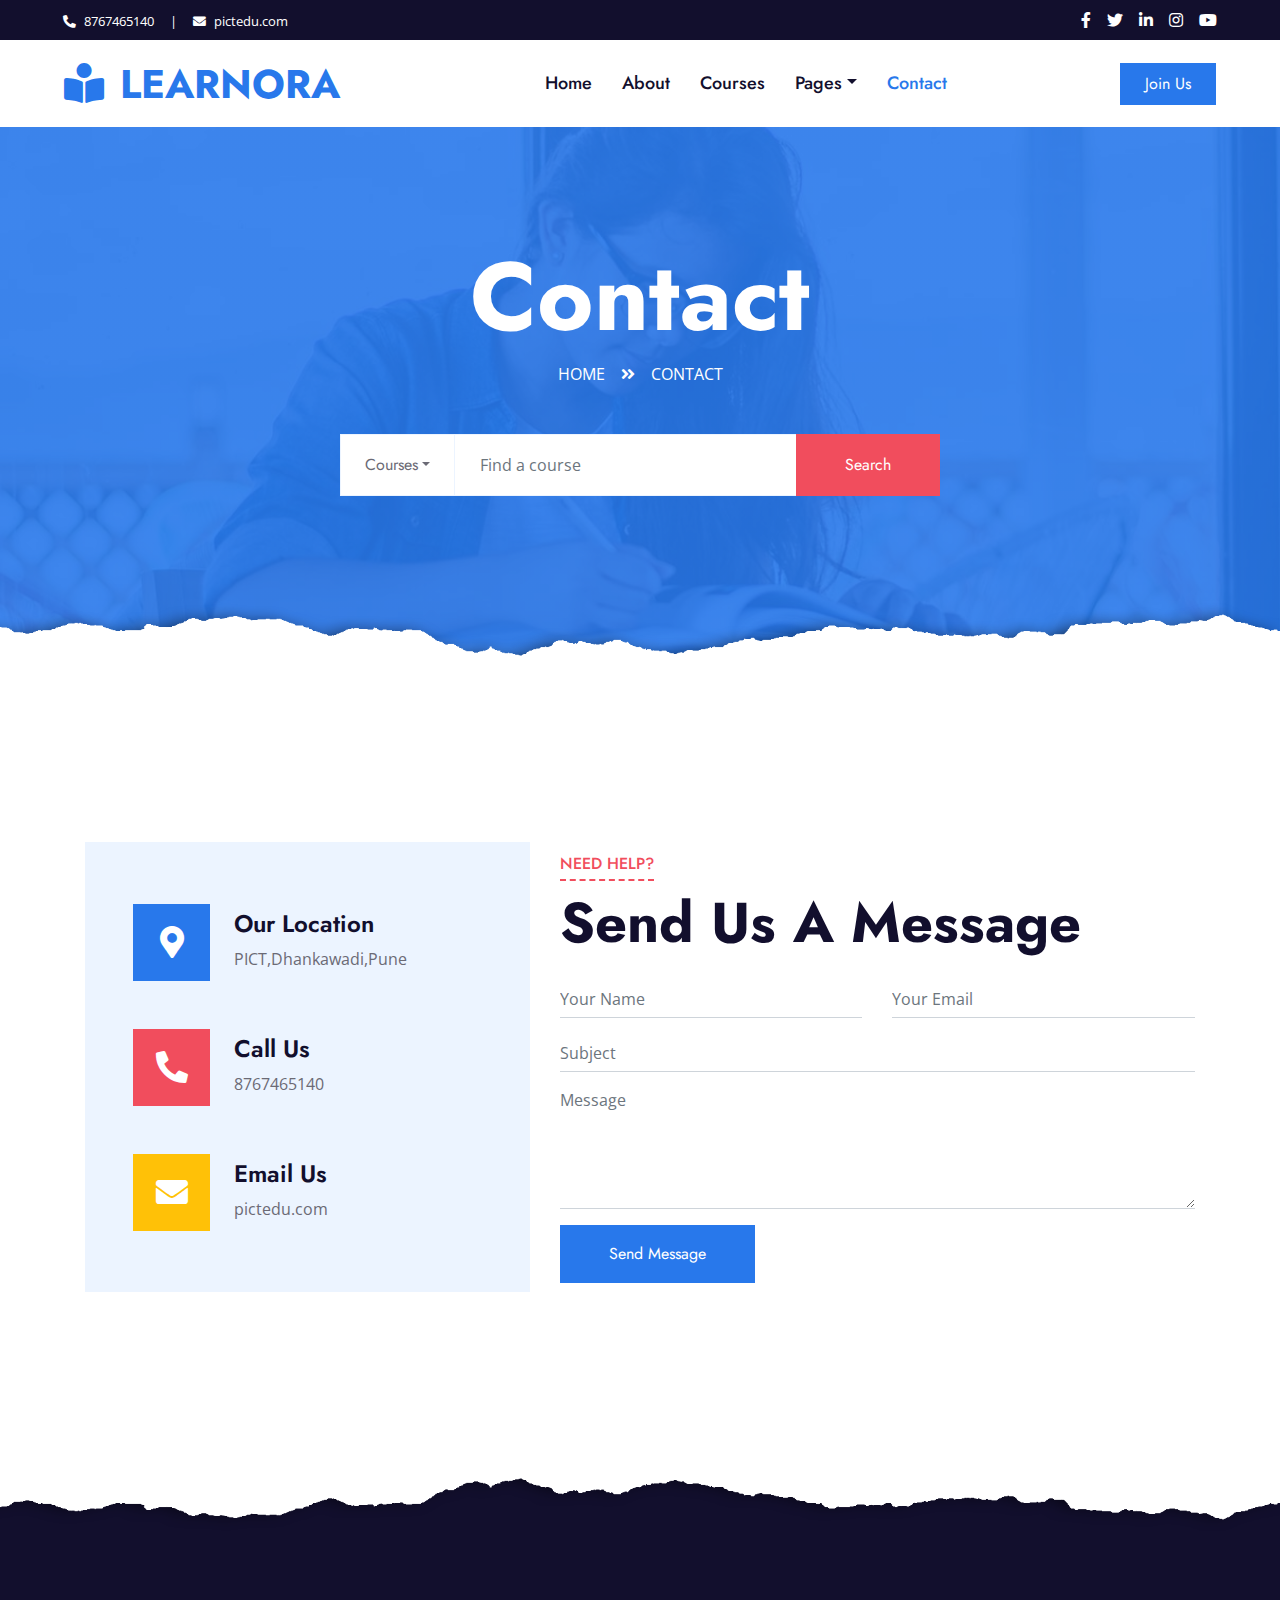
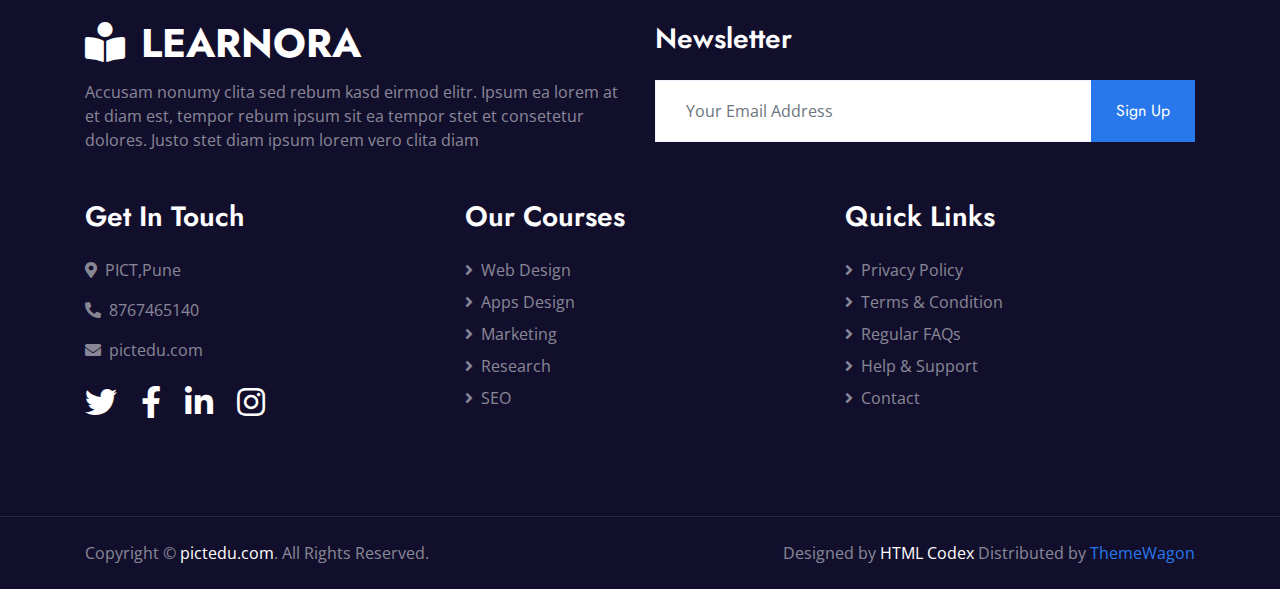
<file: contact.html>
<!DOCTYPE html>
<html lang="en">

<head>
    <meta charset="utf-8">
    <title>Learnora - Online Education Website Template</title>
    <meta content="width=device-width, initial-scale=1.0" name="viewport">
    <meta content="Free HTML Templates" name="keywords">
    <meta content="Free HTML Templates" name="description">

    <!-- Favicon -->
    <link href="img/favicon.ico" rel="icon">

    <!-- Google Web Fonts -->
    <link rel="preconnect" href="https://fonts.gstatic.com">
    <link href="https://fonts.googleapis.com/css2?family=Jost:wght@500;600;700&family=Open+Sans:wght@400;600&display=swap" rel="stylesheet"> 

    <!-- Font Awesome -->
    <link href="https://cdnjs.cloudflare.com/ajax/libs/font-awesome/5.10.0/css/all.min.css" rel="stylesheet">

    <!-- Libraries Stylesheet -->
    <link href="lib/owlcarousel/assets/owl.carousel.min.css" rel="stylesheet">

    <!-- Customized Bootstrap Stylesheet -->
    <link href="css/style.css" rel="stylesheet">
</head>

<body>
    <!-- Topbar Start -->
    <div class="container-fluid bg-dark">
        <div class="row py-2 px-lg-5">
            <div class="col-lg-6 text-center text-lg-left mb-2 mb-lg-0">
                <div class="d-inline-flex align-items-center text-white">
                    <small><i class="fa fa-phone-alt mr-2"></i>8767465140</small>
                    <small class="px-3">|</small>
                    <small><i class="fa fa-envelope mr-2"></i>pictedu.com</small>
                </div>
            </div>
            <div class="col-lg-6 text-center text-lg-right">
                <div class="d-inline-flex align-items-center">
                    <a class="text-white px-2" href="">
                        <i class="fab fa-facebook-f"></i>
                    </a>
                    <a class="text-white px-2" href="">
                        <i class="fab fa-twitter"></i>
                    </a>
                    <a class="text-white px-2" href="">
                        <i class="fab fa-linkedin-in"></i>
                    </a>
                    <a class="text-white px-2" href="">
                        <i class="fab fa-instagram"></i>
                    </a>
                    <a class="text-white pl-2" href="">
                        <i class="fab fa-youtube"></i>
                    </a>
                </div>
            </div>
        </div>
    </div>
    <!-- Topbar End -->


    <!-- Navbar Start -->
    <div class="container-fluid p-0">
        <nav class="navbar navbar-expand-lg bg-white navbar-light py-3 py-lg-0 px-lg-5">
            <a href="index.html" class="navbar-brand ml-lg-3">
                <h1 class="m-0 text-uppercase text-primary"><i class="fa fa-book-reader mr-3"></i>Learnora</h1>
            </a>
            <button type="button" class="navbar-toggler" data-toggle="collapse" data-target="#navbarCollapse">
                <span class="navbar-toggler-icon"></span>
            </button>
            <div class="collapse navbar-collapse justify-content-between px-lg-3" id="navbarCollapse">
                <div class="navbar-nav mx-auto py-0">
                    <a href="index.html" class="nav-item nav-link">Home</a>
                    <a href="about.html" class="nav-item nav-link">About</a>
                    <a href="course.html" class="nav-item nav-link">Courses</a>
                    <div class="nav-item dropdown">
                        <a href="#" class="nav-link dropdown-toggle" data-toggle="dropdown">Pages</a>
                        <div class="dropdown-menu m-0">
                            <a href="detail.html" class="dropdown-item">Course Detail</a>
                            <a href="feature.html" class="dropdown-item">Our Features</a>
                            <a href="team.html" class="dropdown-item">Instructors</a>
                            <a href="testimonial.html" class="dropdown-item">Testimonial</a>
                        </div>
                    </div>
                    <a href="contact.html" class="nav-item nav-link active">Contact</a>
                </div>
                <a href="" class="btn btn-primary py-2 px-4 d-none d-lg-block">Join Us</a>
            </div>
        </nav>
    </div>
    <!-- Navbar End -->


    <!-- Header Start -->
    <div class="jumbotron jumbotron-fluid page-header position-relative overlay-bottom" style="margin-bottom: 90px;">
        <div class="container text-center py-5">
            <h1 class="text-white display-1">Contact</h1>
            <div class="d-inline-flex text-white mb-5">
                <p class="m-0 text-uppercase"><a class="text-white" href="">Home</a></p>
                <i class="fa fa-angle-double-right pt-1 px-3"></i>
                <p class="m-0 text-uppercase">Contact</p>
            </div>
            <div class="mx-auto mb-5" style="width: 100%; max-width: 600px;">
                <div class="input-group">
                    <div class="input-group-prepend">
                        <button class="btn btn-outline-light bg-white text-body px-4 dropdown-toggle" type="button" data-toggle="dropdown"
                            aria-haspopup="true" aria-expanded="false">Courses</button>
                        <div class="dropdown-menu">
                            <a class="dropdown-item" href="#">Courses 1</a>
                            <a class="dropdown-item" href="#">Courses 2</a>
                            <a class="dropdown-item" href="#">Courses 3</a>
                        </div>
                    </div>
                    <input type="text" class="form-control border-light" style="padding: 30px 25px;" placeholder="Find a course">
                    <div class="input-group-append">
                        <button class="btn btn-secondary px-4 px-lg-5">Search</button>
                    </div>
                </div>
            </div>
        </div>
    </div>
    <!-- Header End -->


    <!-- Contact Start -->
    <div class="container-fluid py-5">
        <div class="container py-5">
            <div class="row align-items-center">
                <div class="col-lg-5 mb-5 mb-lg-0">
                    <div class="bg-light d-flex flex-column justify-content-center px-5" style="height: 450px;">
                        <div class="d-flex align-items-center mb-5">
                            <div class="btn-icon bg-primary mr-4">
                                <i class="fa fa-2x fa-map-marker-alt text-white"></i>
                            </div>
                            <div class="mt-n1">
                                <h4>Our Location</h4>
                                <p class="m-0">PICT,Dhankawadi,Pune</p>
                            </div>
                        </div>
                        <div class="d-flex align-items-center mb-5">
                            <div class="btn-icon bg-secondary mr-4">
                                <i class="fa fa-2x fa-phone-alt text-white"></i>
                            </div>
                            <div class="mt-n1">
                                <h4>Call Us</h4>
                                <p class="m-0">8767465140</p>
                            </div>
                        </div>
                        <div class="d-flex align-items-center">
                            <div class="btn-icon bg-warning mr-4">
                                <i class="fa fa-2x fa-envelope text-white"></i>
                            </div>
                            <div class="mt-n1">
                                <h4>Email Us</h4>
                                <p class="m-0">pictedu.com</p>
                            </div>
                        </div>
                    </div>
                </div>
                <div class="col-lg-7">
                    <div class="section-title position-relative mb-4">
                        <h6 class="d-inline-block position-relative text-secondary text-uppercase pb-2">Need Help?</h6>
                        <h1 class="display-4">Send Us A Message</h1>
                    </div>
                    <div class="contact-form">
                        <form>
                            <div class="row">
                                <div class="col-6 form-group">
                                    <input type="text" class="form-control border-top-0 border-right-0 border-left-0 p-0" placeholder="Your Name" required="required">
                                </div>
                                <div class="col-6 form-group">
                                    <input type="email" class="form-control border-top-0 border-right-0 border-left-0 p-0" placeholder="Your Email" required="required">
                                </div>
                            </div>
                            <div class="form-group">
                                <input type="text" class="form-control border-top-0 border-right-0 border-left-0 p-0" placeholder="Subject" required="required">
                            </div>
                            <div class="form-group">
                                <textarea class="form-control border-top-0 border-right-0 border-left-0 p-0" rows="5" placeholder="Message" required="required"></textarea>
                            </div>
                            <div>
                                <button class="btn btn-primary py-3 px-5" type="submit">Send Message</button>
                            </div>
                        </form>
                    </div>
                </div>
            </div>
        </div>
    </div>
    <!-- Contact End -->


    <!-- Footer Start -->
    <div class="container-fluid position-relative overlay-top bg-dark text-white-50 py-5" style="margin-top: 90px;">
        <div class="container mt-5 pt-5">
            <div class="row">
                <div class="col-md-6 mb-5">
                    <a href="index.html" class="navbar-brand">
                        <h1 class="mt-n2 text-uppercase text-white"><i class="fa fa-book-reader mr-3"></i>Learnora</h1>
                    </a>
                    <p class="m-0">Accusam nonumy clita sed rebum kasd eirmod elitr. Ipsum ea lorem at et diam est, tempor rebum ipsum sit ea tempor stet et consetetur dolores. Justo stet diam ipsum lorem vero clita diam</p>
                </div>
                <div class="col-md-6 mb-5">
                    <h3 class="text-white mb-4">Newsletter</h3>
                    <div class="w-100">
                        <div class="input-group">
                            <input type="text" class="form-control border-light" style="padding: 30px;" placeholder="Your Email Address">
                            <div class="input-group-append">
                                <button class="btn btn-primary px-4">Sign Up</button>
                            </div>
                        </div>
                    </div>
                </div>
            </div>
            <div class="row">
                <div class="col-md-4 mb-5">
                    <h3 class="text-white mb-4">Get In Touch</h3>
                    <p><i class="fa fa-map-marker-alt mr-2"></i>PICT,Pune</p>
                    <p><i class="fa fa-phone-alt mr-2"></i>8767465140</p>
                    <p><i class="fa fa-envelope mr-2"></i>pictedu.com</p>
                    <div class="d-flex justify-content-start mt-4">
                        <a class="text-white mr-4" href="#"><i class="fab fa-2x fa-twitter"></i></a>
                        <a class="text-white mr-4" href="#"><i class="fab fa-2x fa-facebook-f"></i></a>
                        <a class="text-white mr-4" href="#"><i class="fab fa-2x fa-linkedin-in"></i></a>
                        <a class="text-white" href="#"><i class="fab fa-2x fa-instagram"></i></a>
                    </div>
                </div>
                <div class="col-md-4 mb-5">
                    <h3 class="text-white mb-4">Our Courses</h3>
                    <div class="d-flex flex-column justify-content-start">
                        <a class="text-white-50 mb-2" href="#"><i class="fa fa-angle-right mr-2"></i>Web Design</a>
                        <a class="text-white-50 mb-2" href="#"><i class="fa fa-angle-right mr-2"></i>Apps Design</a>
                        <a class="text-white-50 mb-2" href="#"><i class="fa fa-angle-right mr-2"></i>Marketing</a>
                        <a class="text-white-50 mb-2" href="#"><i class="fa fa-angle-right mr-2"></i>Research</a>
                        <a class="text-white-50" href="#"><i class="fa fa-angle-right mr-2"></i>SEO</a>
                    </div>
                </div>
                <div class="col-md-4 mb-5">
                    <h3 class="text-white mb-4">Quick Links</h3>
                    <div class="d-flex flex-column justify-content-start">
                        <a class="text-white-50 mb-2" href="#"><i class="fa fa-angle-right mr-2"></i>Privacy Policy</a>
                        <a class="text-white-50 mb-2" href="#"><i class="fa fa-angle-right mr-2"></i>Terms & Condition</a>
                        <a class="text-white-50 mb-2" href="#"><i class="fa fa-angle-right mr-2"></i>Regular FAQs</a>
                        <a class="text-white-50 mb-2" href="#"><i class="fa fa-angle-right mr-2"></i>Help & Support</a>
                        <a class="text-white-50" href="#"><i class="fa fa-angle-right mr-2"></i>Contact</a>
                    </div>
                </div>
            </div>
        </div>
    </div>
    <div class="container-fluid bg-dark text-white-50 border-top py-4" style="border-color: rgba(256, 256, 256, .1) !important;">
        <div class="container">
            <div class="row">
                <div class="col-md-6 text-center text-md-left mb-3 mb-md-0">
                    <p class="m-0">Copyright &copy; <a class="text-white" href="#">pictedu.com</a>. All Rights Reserved.
                    </p>
                </div>
                <div class="col-md-6 text-center text-md-right">
                    <p class="m-0">Designed by <a class="text-white" href="https://htmlcodex.com">HTML Codex</a> Distributed by <a href="https://themewagon.com" target="_blank">ThemeWagon</a></a>
                    </p>
                </div>
            </div>
        </div>
    </div>
    <!-- Footer End -->


    <!-- Back to Top -->
    <a href="#" class="btn btn-lg btn-primary rounded-0 btn-lg-square back-to-top"><i class="fa fa-angle-double-up"></i></a>


    <!-- JavaScript Libraries -->
    <script src="https://code.jquery.com/jquery-3.4.1.min.js"></script>
    <script src="https://stackpath.bootstrapcdn.com/bootstrap/4.4.1/js/bootstrap.bundle.min.js"></script>
    <script src="lib/easing/easing.min.js"></script>
    <script src="lib/waypoints/waypoints.min.js"></script>
    <script src="lib/counterup/counterup.min.js"></script>
    <script src="lib/owlcarousel/owl.carousel.min.js"></script>

    <!-- Template Javascript -->
    <script src="js/main.js"></script>
</body>

</html>
</file>
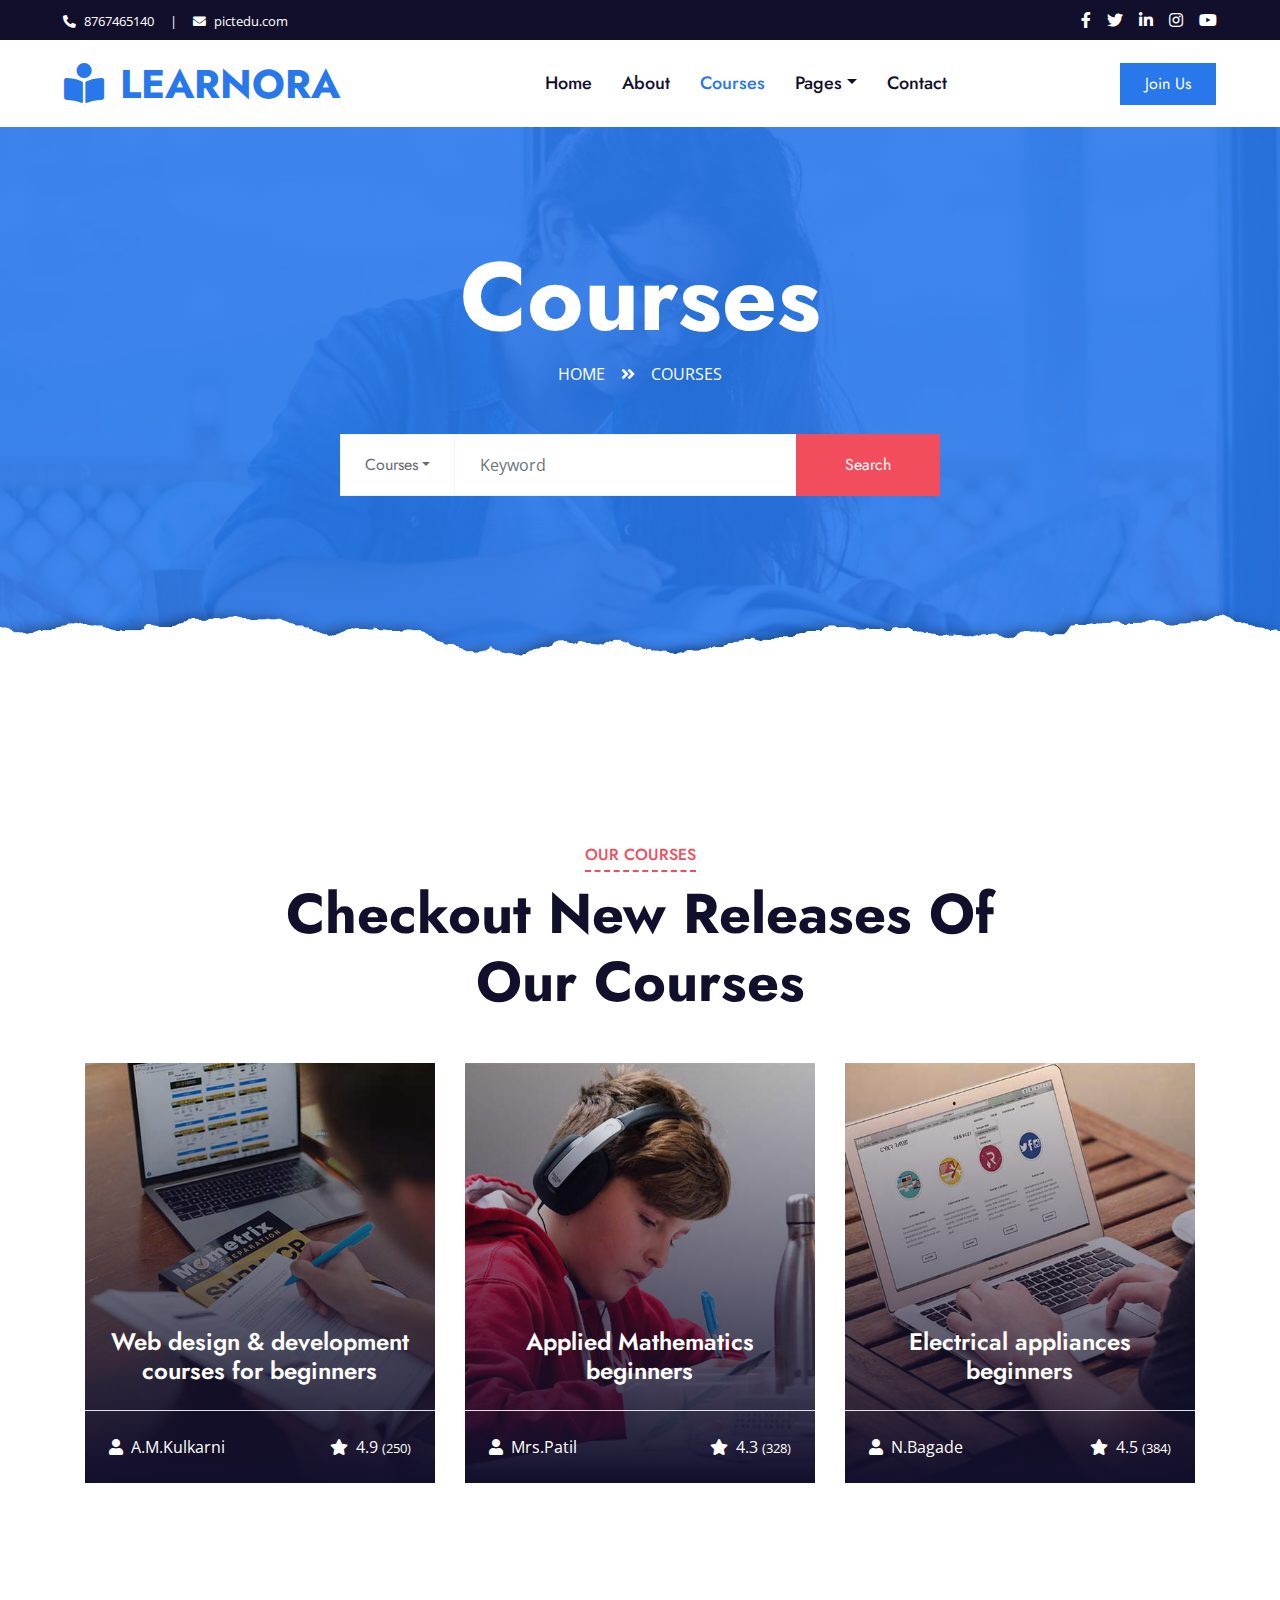
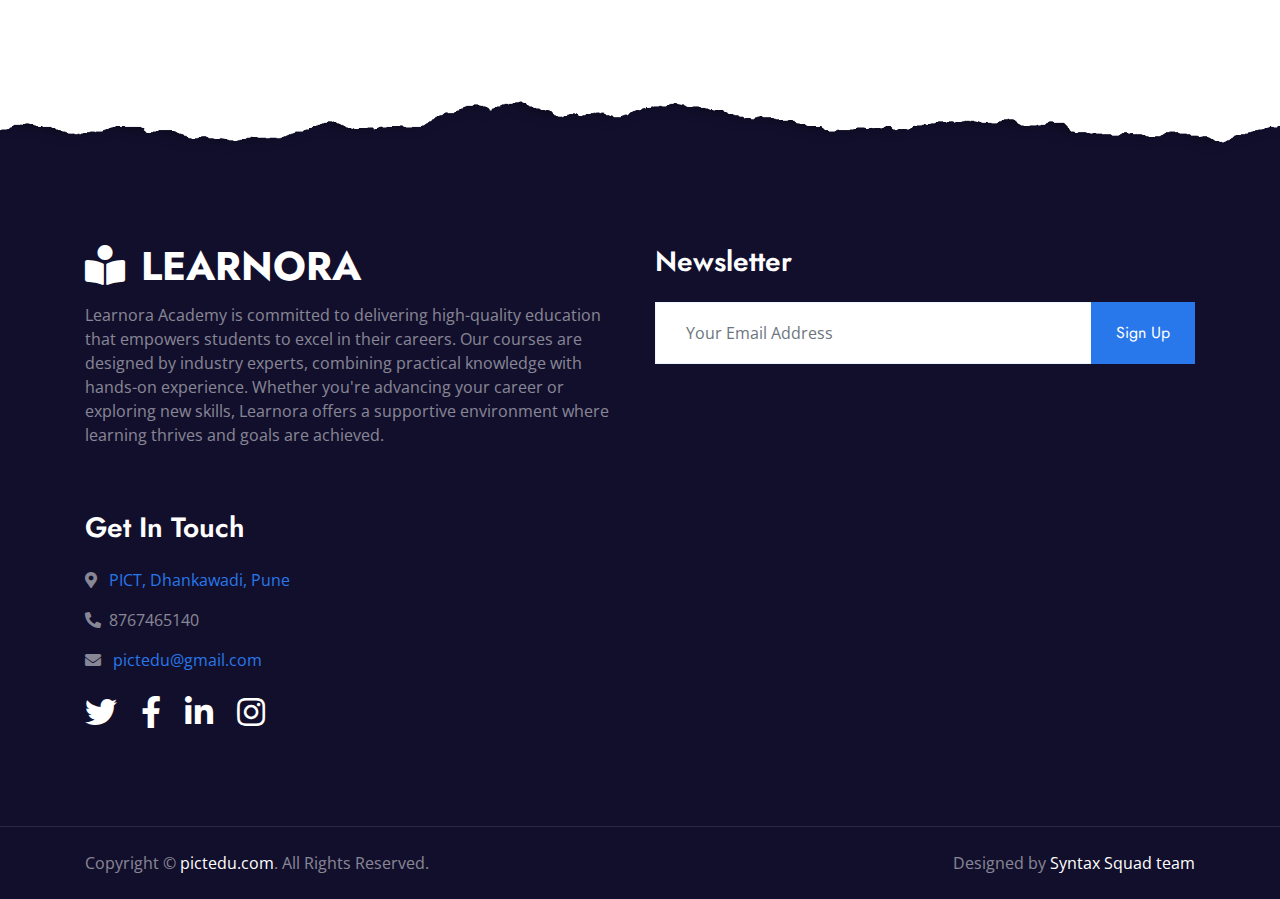
<file: course.html>
<!DOCTYPE html>
<html lang="en">

<head>
    <meta charset="utf-8">
    <title>Learnora - Online Education Website Template</title>
    <meta content="width=device-width, initial-scale=1.0" name="viewport">
    <meta content="Free HTML Templates" name="keywords">
    <meta content="Free HTML Templates" name="description">

    <!-- Favicon -->
    <link href="img/favicon.ico" rel="icon">

    <!-- Google Web Fonts -->
    <link rel="preconnect" href="https://fonts.gstatic.com">
    <link href="https://fonts.googleapis.com/css2?family=Jost:wght@500;600;700&family=Open+Sans:wght@400;600&display=swap" rel="stylesheet"> 

    <!-- Font Awesome -->
    <link href="https://cdnjs.cloudflare.com/ajax/libs/font-awesome/5.10.0/css/all.min.css" rel="stylesheet">

    <!-- Libraries Stylesheet -->
    <link href="lib/owlcarousel/assets/owl.carousel.min.css" rel="stylesheet">

    <!-- Customized Bootstrap Stylesheet -->
    <link href="css/style.css" rel="stylesheet">
</head>

<body>
    <!-- Topbar Start -->
    <div class="container-fluid bg-dark">
        <div class="row py-2 px-lg-5">
            <div class="col-lg-6 text-center text-lg-left mb-2 mb-lg-0">
                <div class="d-inline-flex align-items-center text-white">
                    <small><i class="fa fa-phone-alt mr-2"></i>8767465140</small>
                    <small class="px-3">|</small>
                    <small><i class="fa fa-envelope mr-2"></i>pictedu.com</small>
                </div>
            </div>
            <div class="col-lg-6 text-center text-lg-right">
                <div class="d-inline-flex align-items-center">
                    <a class="text-white px-2" href="https://www.geeksforgeeks.org/community/">
                        <i class="fab fa-facebook-f"></i>
                    </a>
                    <a class="text-white px-2" href="">
                        <i class="fab fa-twitter"></i>
                    </a>
                    <a class="text-white px-2" href="https://www.linkedin.com/login">
                        <i class="fab fa-linkedin-in"></i>
                    </a>
                    <a class="text-white px-2" href="https://www.instagram.com/accounts/login/">
                        <i class="fab fa-instagram"></i>
                    </a>
                    <a class="text-white pl-2" href="https://accounts.google.com/ServiceLogin?service=youtube">
                        <i class="fab fa-youtube"></i>
                    </a>
                </div>
            </div>
        </div>
    </div>
    <!-- Topbar End -->


    <!-- Navbar Start -->
    <div class="container-fluid p-0">
        <nav class="navbar navbar-expand-lg bg-white navbar-light py-3 py-lg-0 px-lg-5">
            <a href="index.html" class="navbar-brand ml-lg-3">
                <h1 class="m-0 text-uppercase text-primary"><i class="fa fa-book-reader mr-3"></i>Learnora</h1>
            </a>
            <button type="button" class="navbar-toggler" data-toggle="collapse" data-target="#navbarCollapse">
                <span class="navbar-toggler-icon"></span>
            </button>
            <div class="collapse navbar-collapse justify-content-between px-lg-3" id="navbarCollapse">
                <div class="navbar-nav mx-auto py-0">
                    <a href="index.html" class="nav-item nav-link">Home</a>
                    <a href="about.html" class="nav-item nav-link">About</a>
                    <a href="course.html" class="nav-item nav-link active">Courses</a>
                    <div class="nav-item dropdown">
                        <a href="#" class="nav-link dropdown-toggle" data-toggle="dropdown">Pages</a>
                        <div class="dropdown-menu m-0">
                            <a href="detail.html" class="dropdown-item">Course Detail</a>
                            <a href="feature.html" class="dropdown-item">Our Features</a>
                            <a href="team.html" class="dropdown-item">Instructors</a>
                            <a href="testimonial.html" class="dropdown-item">Testimonial</a>
                        </div>
                    </div>
                    <a href="contact.html" class="nav-item nav-link">Contact</a>
                </div>
                <a href="" class="btn btn-primary py-2 px-4 d-none d-lg-block">Join Us</a>
            </div>
        </nav>
    </div>
    <!-- Navbar End -->


    <!-- Header Start -->
    <div class="jumbotron jumbotron-fluid page-header position-relative overlay-bottom" style="margin-bottom: 90px;">
        <div class="container text-center py-5">
            <h1 class="text-white display-1">Courses</h1>
            <div class="d-inline-flex text-white mb-5">
                <p class="m-0 text-uppercase"><a class="text-white" href="">Home</a></p>
                <i class="fa fa-angle-double-right pt-1 px-3"></i>
                <p class="m-0 text-uppercase">Courses</p>
            </div>
            <div class="mx-auto mb-5" style="width: 100%; max-width: 600px;">
                <div class="input-group">
                    <div class="input-group-prepend">
                        <button class="btn btn-outline-light bg-white text-body px-4 dropdown-toggle" type="button" data-toggle="dropdown"
                            aria-haspopup="true" aria-expanded="false">Courses</button>
                        <div class="dropdown-menu">
                            <a class="dropdown-item" href="#">Courses 1</a>
                            <a class="dropdown-item" href="#">Courses 2</a>
                            <a class="dropdown-item" href="#">Courses 3</a>
                        </div>
                    </div>
                    <input type="text" class="form-control border-light" style="padding: 30px 25px;" placeholder="Keyword">
                    <div class="input-group-append">
                        <button class="btn btn-secondary px-4 px-lg-5">Search</button>
                    </div>
                </div>
            </div>
        </div>
    </div>
    <!-- Header End -->


    <!-- Courses Start -->
    <div class="container-fluid py-5">
        <div class="container py-5">
            <div class="row mx-0 justify-content-center">
                <div class="col-lg-8">
                    <div class="section-title text-center position-relative mb-5">
                        <h6 class="d-inline-block position-relative text-secondary text-uppercase pb-2">Our Courses</h6>
                        <h1 class="display-4">Checkout New Releases Of Our Courses</h1>
                    </div>
                </div>
            </div>
            <div class="row">
               
                <div class="col-lg-4 col-md-6 pb-4">
                    <a class="courses-list-item position-relative d-block overflow-hidden mb-2" href="detail.html">
                        <img class="img-fluid" src="img/courses-2.jpg" alt="">
                        <div class="courses-text">
                            <h4 class="text-center text-white px-3">Web design & development courses for
                                beginners</h4>
                            <div class="border-top w-100 mt-3">
                                <div class="d-flex justify-content-between p-4">
                                    <span class="text-white"><i class="fa fa-user mr-2"></i>A.M.Kulkarni</span>
                                    <span class="text-white"><i class="fa fa-star mr-2"></i>4.9
                                        <small>(250)</small></span>
                                </div>
                            </div>
                        </div>
                    </a>
                </div>
                <div class="col-lg-4 col-md-6 pb-4">
                    <a class="courses-list-item position-relative d-block overflow-hidden mb-2" href="DETAIL3.HTML">
                        <img class="img-fluid" src="img/courses-3.jpg" alt="">
                        <div class="courses-text">
                            <h4 class="text-center text-white px-3">Applied Mathematics
                                beginners</h4>
                            <div class="border-top w-100 mt-3">
                                <div class="d-flex justify-content-between p-4">
                                    <span class="text-white"><i class="fa fa-user mr-2"></i>Mrs.Patil</span>
                                    <span class="text-white"><i class="fa fa-star mr-2"></i>4.3
                                        <small>(328)</small></span>
                                </div>
                            </div>
                        </div>
                    </a>
                </div>
                
                
                <div class="col-lg-4 col-md-6 pb-4">
                    <a class="courses-list-item position-relative d-block overflow-hidden mb-2" href="DETAIL2.HTML">
                        <img class="img-fluid" src="img/courses-6.jpg" alt="">
                        <div class="courses-text">
                            <h4 class="text-center text-white px-3">Electrical appliances
                                beginners</h4>
                            <div class="border-top w-100 mt-3">
                                <div class="d-flex justify-content-between p-4">
                                    <span class="text-white"><i class="fa fa-user mr-2"></i>N.Bagade</span>
                                    <span class="text-white"><i class="fa fa-star mr-2"></i>4.5
                                        <small>(384)</small></span>
                                </div>
                            </div>
                        </div>
                    </a>
                </div>
                <div class="col-12">
                    
                </div>
            </div>
        </div>
    </div>
    <!-- Courses End -->


    <!-- Footer Start -->
    <div class="container-fluid position-relative overlay-top bg-dark text-white-50 py-5" style="margin-top: 90px;">
        <div class="container mt-5 pt-5">
            <div class="row">
                <div class="col-md-6 mb-5">
                    <a href="index.html" class="navbar-brand">
                        <h1 class="mt-n2 text-uppercase text-white"><i class="fa fa-book-reader mr-3"></i>Learnora</h1>
                    </a>
                    <p>
  Learnora Academy is committed to delivering high-quality education that empowers students to excel in their careers. Our courses are designed by industry experts, combining practical knowledge with hands-on experience. Whether you're advancing your career or exploring new skills, Learnora offers a supportive environment where learning thrives and goals are achieved.
</p>

                </div>
                <div class="col-md-6 mb-5">
                    <h3 class="text-white mb-4">Newsletter</h3>
                    <div class="w-100">
                        <div class="input-group">
                            <input type="text" class="form-control border-light" style="padding: 30px;" placeholder="Your Email Address">
                            <div class="input-group-append">
                                <button class="btn btn-primary px-4">Sign Up</button>
                            </div>
                        </div>
                    </div>
                </div>
            </div>
            <div class="row">
                <div class="col-md-4 mb-5">
                    <h3 class="text-white mb-4">Get In Touch</h3>
                    <p>
  <i class="fa fa-map-marker-alt mr-2"></i>
  <a href="https://www.google.com/maps?q=PICT,Dhankawadi,Pune" target="_blank">
    PICT, Dhankawadi, Pune
  </a>
</p>
<p>
  <i class="fa fa-phone-alt mr-2"></i>8767465140
</p>
<p>
  <i class="fa fa-envelope mr-2"></i>
  <a href="mailto:pictedu@gmail.com" target="_blank">
    pictedu@gmail.com
  </a>
</p>

                    <div class="d-flex justify-content-start mt-4">
                        <a class="text-white mr-4" href="https://accounts.google.com/"  target="_blank"><i class="fab fa-2x fa-twitter"></i></a>
                        <a class="text-white mr-4" href="https://www.geeksforgeeks.org/community/"  target="_blank"><i class="fab fa-2x fa-facebook-f"></i></a>
                        <a class="text-white mr-4" href="https://www.linkedin.com/login"  target="_blank"><i class="fab fa-2x fa-linkedin-in"></i></a>
                        <a class="text-white" href="https://www.instagram.com/accounts/login/"  target="_blank"><i class="fab fa-2x fa-instagram"></i></a>
                    </div>
                </div>
                
                
            </div>
        </div>
    </div>
    <div class="container-fluid bg-dark text-white-50 border-top py-4" style="border-color: rgba(256, 256, 256, .1) !important;">
        <div class="container">
            <div class="row">
                <div class="col-md-6 text-center text-md-left mb-3 mb-md-0">
                    <p class="m-0">Copyright &copy; <a class="text-white" href="www.pictians.com">pictedu.com</a>. All Rights Reserved.
                    </p>
                </div>
                <div class="col-md-6 text-center text-md-right">
                    <p class="m-0">Designed by <a class="text-white" href="https://your-website-link.com">Syntax Squad team</a></p>
                </div>
                
                </div>
            </div>
        </div>
    </div>
    <!-- Footer End -->


    <!-- Back to Top -->
    <a href="#" class="btn btn-lg btn-primary rounded-0 btn-lg-square back-to-top"><i class="fa fa-angle-double-up"></i></a>


    <!-- JavaScript Libraries -->
    <script src="https://code.jquery.com/jquery-3.4.1.min.js"></script>
    <script src="https://stackpath.bootstrapcdn.com/bootstrap/4.4.1/js/bootstrap.bundle.min.js"></script>
    <script src="lib/easing/easing.min.js"></script>
    <script src="lib/waypoints/waypoints.min.js"></script>
    <script src="lib/counterup/counterup.min.js"></script>
    <script src="lib/owlcarousel/owl.carousel.min.js"></script>

    <!-- Template Javascript -->
    <script src="js/main.js"></script>
</body>

</html>
</file>
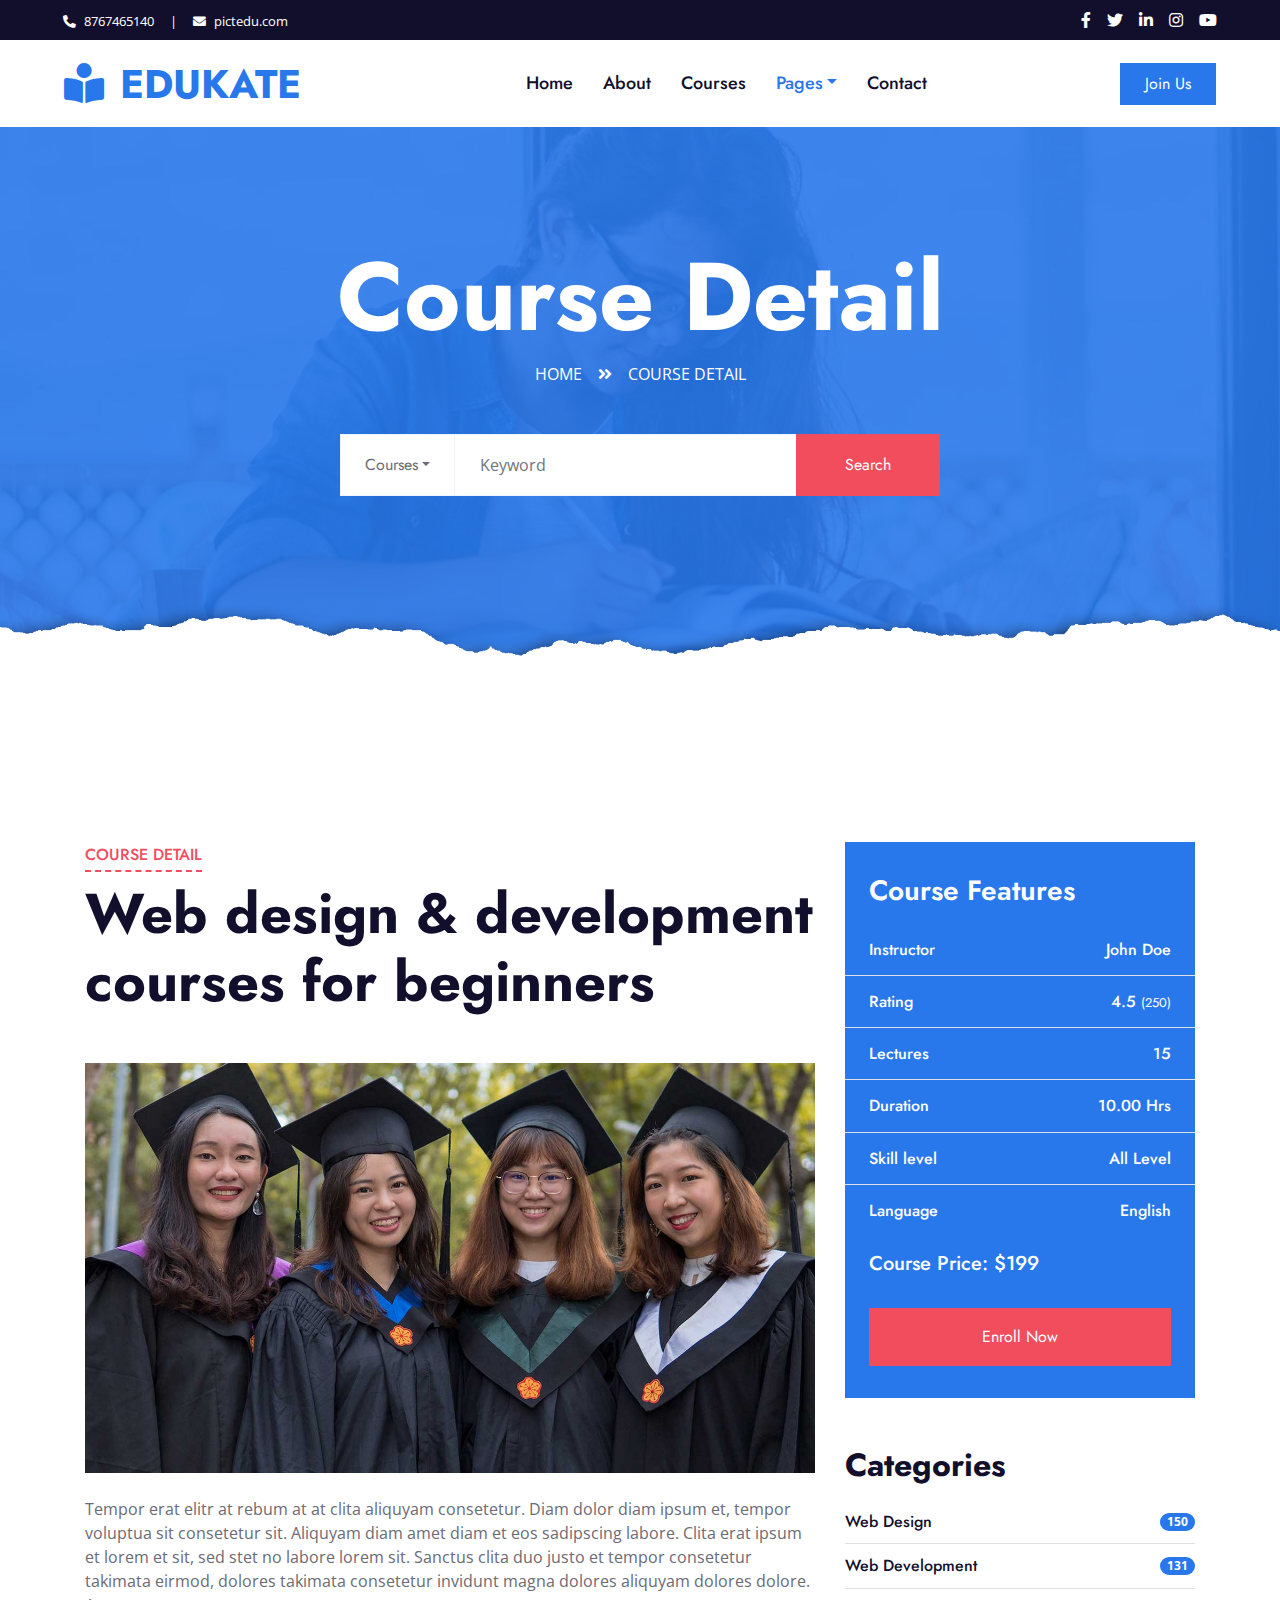
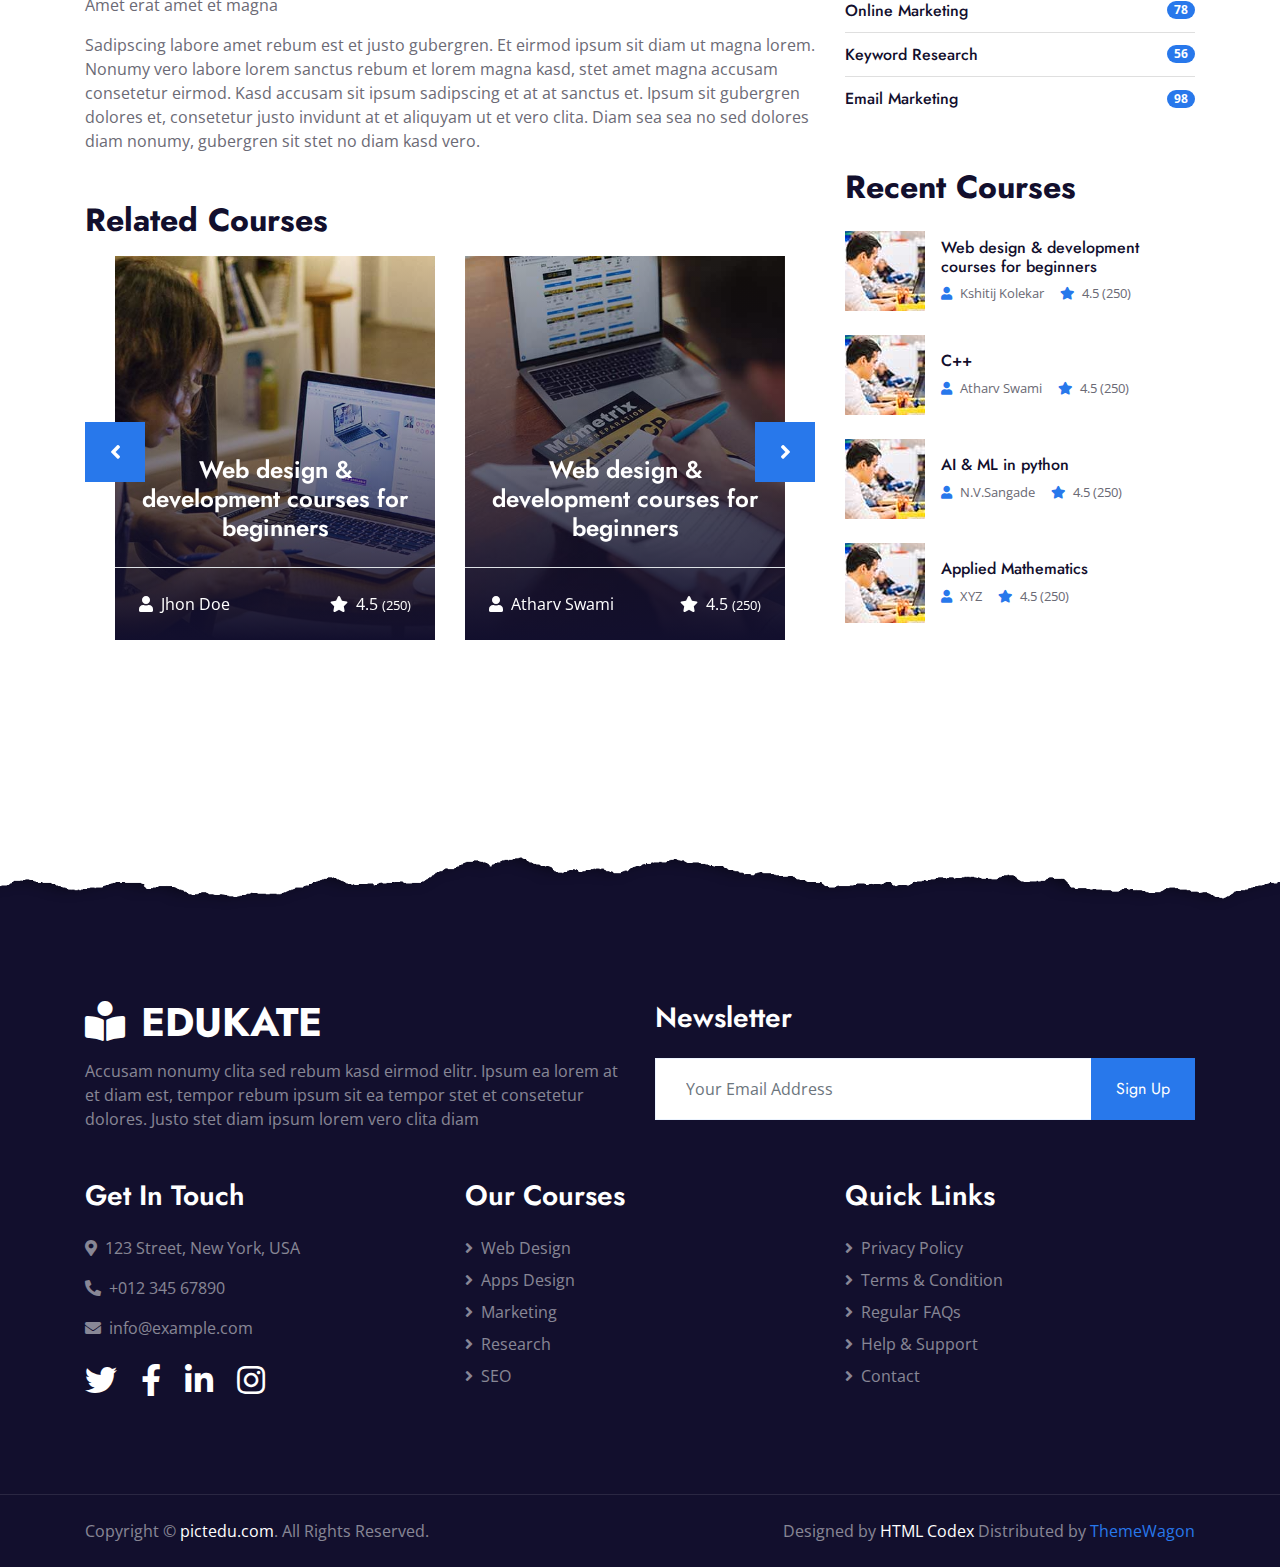
<file: detail.html>
<!DOCTYPE html>
<html lang="en">

<head>
    <meta charset="utf-8">
    <title>Edukate - Online Education Website Template</title>
    <meta content="width=device-width, initial-scale=1.0" name="viewport">
    <meta content="Free HTML Templates" name="keywords">
    <meta content="Free HTML Templates" name="description">

    <!-- Favicon -->
    <link href="img/favicon.ico" rel="icon">

    <!-- Google Web Fonts -->
    <link rel="preconnect" href="https://fonts.gstatic.com">
    <link href="https://fonts.googleapis.com/css2?family=Jost:wght@500;600;700&family=Open+Sans:wght@400;600&display=swap" rel="stylesheet"> 

    <!-- Font Awesome -->
    <link href="https://cdnjs.cloudflare.com/ajax/libs/font-awesome/5.10.0/css/all.min.css" rel="stylesheet">

    <!-- Libraries Stylesheet -->
    <link href="lib/owlcarousel/assets/owl.carousel.min.css" rel="stylesheet">

    <!-- Customized Bootstrap Stylesheet -->
    <link href="css/style.css" rel="stylesheet">
</head>

<body>
    <!-- Topbar Start -->
    <div class="container-fluid bg-dark">
        <div class="row py-2 px-lg-5">
            <div class="col-lg-6 text-center text-lg-left mb-2 mb-lg-0">
                <div class="d-inline-flex align-items-center text-white">
                    <small><i class="fa fa-phone-alt mr-2"></i>8767465140</small>
                    <small class="px-3">|</small>
                    <small><i class="fa fa-envelope mr-2"></i>pictedu.com</small>
                </div>
            </div>
            <div class="col-lg-6 text-center text-lg-right">
                <div class="d-inline-flex align-items-center">
                    <a class="text-white px-2" href="https://accounts.google.com/"  target="_blank">
                        <i class="fab fa-facebook-f"></i>
                    </a>
                    <a class="text-white px-2" href="https://www.geeksforgeeks.org/community/">
                        <i class="fab fa-twitter"></i>
                    </a>
                    <a class="text-white px-2" href="https://www.linkedin.com/login">
                        <i class="fab fa-linkedin-in"></i>
                    </a>
                    <a class="text-white px-2" href="https://www.instagram.com/accounts/login/"  target="_blan">
                        <i class="fab fa-instagram"></i>
                    </a>
                    <a class="text-white pl-2" href="https://accounts.google.com/ServiceLogin?service=youtube" target="_blank">
                        <i class="fab fa-youtube"></i>
                    </a>
                </div>
            </div>
        </div>
    </div>
    <!-- Topbar End -->


    <!-- Navbar Start -->
    <div class="container-fluid p-0">
        <nav class="navbar navbar-expand-lg bg-white navbar-light py-3 py-lg-0 px-lg-5">
            <a href="index.html" class="navbar-brand ml-lg-3">
                <h1 class="m-0 text-uppercase text-primary"><i class="fa fa-book-reader mr-3"></i>Edukate</h1>
            </a>
            <button type="button" class="navbar-toggler" data-toggle="collapse" data-target="#navbarCollapse">
                <span class="navbar-toggler-icon"></span>
            </button>
            <div class="collapse navbar-collapse justify-content-between px-lg-3" id="navbarCollapse">
                <div class="navbar-nav mx-auto py-0">
                    <a href="index.html" class="nav-item nav-link">Home</a>
                    <a href="about.html" class="nav-item nav-link">About</a>
                    <a href="course.html" class="nav-item nav-link">Courses</a>
                    <div class="nav-item dropdown">
                        <a href="#" class="nav-link dropdown-toggle active" data-toggle="dropdown">Pages</a>
                        <div class="dropdown-menu m-0">
                            <a href="detail.html" class="dropdown-item active">Course Detail</a>
                            <a href="feature.html" class="dropdown-item">Our Features</a>
                            <a href="team.html" class="dropdown-item">Instructors</a>
                            <a href="testimonial.html" class="dropdown-item">Testimonial</a>
                        </div>
                    </div>
                    <a href="contact.html" class="nav-item nav-link">Contact</a>
                </div>
                <a href="" class="btn btn-primary py-2 px-4 d-none d-lg-block">Join Us</a>
            </div>
        </nav>
    </div>
    <!-- Navbar End -->


    <!-- Header Start -->
    <div class="jumbotron jumbotron-fluid page-header position-relative overlay-bottom" style="margin-bottom: 90px;">
        <div class="container text-center py-5">
            <h1 class="text-white display-1">Course Detail</h1>
            <div class="d-inline-flex text-white mb-5">
                <p class="m-0 text-uppercase"><a class="text-white" href="">Home</a></p>
                <i class="fa fa-angle-double-right pt-1 px-3"></i>
                <p class="m-0 text-uppercase">Course Detail</p>
            </div>
            <div class="mx-auto mb-5" style="width: 100%; max-width: 600px;">
                <div class="input-group">
                    <div class="input-group-prepend">
                        <button class="btn btn-outline-light bg-white text-body px-4 dropdown-toggle" type="button" data-toggle="dropdown"
                            aria-haspopup="true" aria-expanded="false">Courses</button>
                        <div class="dropdown-menu">
                            <a class="dropdown-item" href="#">Courses 1</a>
                            <a class="dropdown-item" href="#">Courses 2</a>
                            <a class="dropdown-item" href="#">Courses 3</a>
                        </div>
                    </div>
                    <input type="text" class="form-control border-light" style="padding: 30px 25px;" placeholder="Keyword">
                    <div class="input-group-append">
                        <button class="btn btn-secondary px-4 px-lg-5">Search</button>
                    </div>
                </div>
            </div>
        </div>
    </div>
    <!-- Header End -->


    <!-- Detail Start -->
    <div class="container-fluid py-5">
        <div class="container py-5">
            <div class="row">
                <div class="col-lg-8">
                    <div class="mb-5">
                        <div class="section-title position-relative mb-5">
                            <h6 class="d-inline-block position-relative text-secondary text-uppercase pb-2">Course Detail</h6>
                            <h1 class="display-4">Web design & development courses for beginners</h1>
                        </div>
                        <img class="img-fluid rounded w-100 mb-4" src="img/header.jpg" alt="Image">
                        <p>Tempor erat elitr at rebum at at clita aliquyam consetetur. Diam dolor diam ipsum et, tempor voluptua sit consetetur sit. Aliquyam diam amet diam et eos sadipscing labore. Clita erat ipsum et lorem et sit, sed stet no labore lorem sit. Sanctus clita duo justo et tempor consetetur takimata eirmod, dolores takimata consetetur invidunt magna dolores aliquyam dolores dolore. Amet erat amet et magna</p>
                        
                        <p>Sadipscing labore amet rebum est et justo gubergren. Et eirmod ipsum sit diam ut magna lorem.
                            Nonumy vero labore lorem sanctus rebum et lorem magna kasd, stet amet magna accusam
                            consetetur eirmod. Kasd accusam sit ipsum sadipscing et at at sanctus et. Ipsum sit
                            gubergren dolores et, consetetur justo invidunt at et aliquyam ut et vero clita. Diam sea
                            sea no sed dolores diam nonumy, gubergren sit stet no diam kasd vero.</p>
                    </div>

                    <h2 class="mb-3">Related Courses</h2>
                    <div class="owl-carousel related-carousel position-relative" style="padding: 0 30px;">
                        <a class="courses-list-item position-relative d-block overflow-hidden mb-2" href="detail.html">
                            <img class="img-fluid" src="img/courses-1.jpg" alt="">
                            <div class="courses-text">
                                <h4 class="text-center text-white px-3">Web design & development courses for
                                    beginners</h4>
                                <div class="border-top w-100 mt-3">
                                    <div class="d-flex justify-content-between p-4">
                                        <span class="text-white"><i class="fa fa-user mr-2"></i>Jhon Doe</span>
                                        <span class="text-white"><i class="fa fa-star mr-2"></i>4.5
                                            <small>(250)</small></span>
                                    </div>
                                </div>
                            </div>
                        </a>
                        <a class="courses-list-item position-relative d-block overflow-hidden mb-2" href="detail.html">
                            <img class="img-fluid" src="img/courses-2.jpg" alt="">
                            <div class="courses-text">
                                <h4 class="text-center text-white px-3">Web design & development courses for
                                    beginners</h4>
                                <div class="border-top w-100 mt-3">
                                    <div class="d-flex justify-content-between p-4">
                                        <span class="text-white"><i class="fa fa-user mr-2"></i>Atharv Swami</span>
                                        <span class="text-white"><i class="fa fa-star mr-2"></i>4.5
                                            <small>(250)</small></span>
                                    </div>
                                </div>
                            </div>
                        </a>
                        <a class="courses-list-item position-relative d-block overflow-hidden mb-2" href="detail.html">
                            <img class="img-fluid" src="img/courses-3.jpg" alt="">
                            <div class="courses-text">
                                <h4 class="text-center text-white px-3">Web design & development courses for
                                    beginners</h4>
                                <div class="border-top w-100 mt-3">
                                    <div class="d-flex justify-content-between p-4">
                                        <span class="text-white"><i class="fa fa-user mr-2"></i>Rohit Pokalwar</span>
                                        <span class="text-white"><i class="fa fa-star mr-2"></i>4.5
                                            <small>(250)</small></span>
                                    </div>
                                </div>
                            </div>
                        </a>
                    </div>
               </div>

                <div class="col-lg-4 mt-5 mt-lg-0">
                    <div class="bg-primary mb-5 py-3">
                        <h3 class="text-white py-3 px-4 m-0">Course Features</h3>
                        <div class="d-flex justify-content-between border-bottom px-4">
                            <h6 class="text-white my-3">Instructor</h6>
                            <h6 class="text-white my-3">John Doe</h6>
                        </div>
                        <div class="d-flex justify-content-between border-bottom px-4">
                            <h6 class="text-white my-3">Rating</h6>
                            <h6 class="text-white my-3">4.5 <small>(250)</small></h6>
                        </div>
                        <div class="d-flex justify-content-between border-bottom px-4">
                            <h6 class="text-white my-3">Lectures</h6>
                            <h6 class="text-white my-3">15</h6>
                        </div>
                        <div class="d-flex justify-content-between border-bottom px-4">
                            <h6 class="text-white my-3">Duration</h6>
                            <h6 class="text-white my-3">10.00 Hrs</h6>
                        </div>
                        <div class="d-flex justify-content-between border-bottom px-4">
                            <h6 class="text-white my-3">Skill level</h6>
                            <h6 class="text-white my-3">All Level</h6>
                        </div>
                        <div class="d-flex justify-content-between px-4">
                            <h6 class="text-white my-3">Language</h6>
                            <h6 class="text-white my-3">English</h6>
                        </div>
                        <h5 class="text-white py-3 px-4 m-0">Course Price: $199</h5>
                        <div class="py-3 px-4">
                            <a class="btn btn-block btn-secondary py-3 px-5" href="">Enroll Now</a>
                        </div>
                    </div>

                    <div class="mb-5">
                        <h2 class="mb-3">Categories</h2>
                        <ul class="list-group list-group-flush">
                            <li class="list-group-item d-flex justify-content-between align-items-center px-0">
                                <a href="" class="text-decoration-none h6 m-0">Web Design</a>
                                <span class="badge badge-primary badge-pill">150</span>
                            </li>
                            <li class="list-group-item d-flex justify-content-between align-items-center px-0">
                                <a href="" class="text-decoration-none h6 m-0">Web Development</a>
                                <span class="badge badge-primary badge-pill">131</span>
                            </li>
                            <li class="list-group-item d-flex justify-content-between align-items-center px-0">
                                <a href="" class="text-decoration-none h6 m-0">Online Marketing</a>
                                <span class="badge badge-primary badge-pill">78</span>
                            </li>
                            <li class="list-group-item d-flex justify-content-between align-items-center px-0">
                                <a href="" class="text-decoration-none h6 m-0">Keyword Research</a>
                                <span class="badge badge-primary badge-pill">56</span>
                            </li>
                            <li class="list-group-item d-flex justify-content-between align-items-center px-0">
                                <a href="" class="text-decoration-none h6 m-0">Email Marketing</a>
                                <span class="badge badge-primary badge-pill">98</span>
                            </li>
                        </ul>
                    </div>

                    <div class="mb-5">
                        <h2 class="mb-4">Recent Courses</h2>
                        <a class="d-flex align-items-center text-decoration-none mb-4" href="">
                            <img class="img-fluid rounded" src="img/courses-80x80.jpg" alt="">
                            <div class="pl-3">
                                <h6>Web design & development courses for beginners</h6>
                                <div class="d-flex">
                                    <small class="text-body mr-3"><i class="fa fa-user text-primary mr-2"></i>Kshitij Kolekar</small>
                                    <small class="text-body"><i class="fa fa-star text-primary mr-2"></i>4.5 (250)</small>
                                </div>
                            </div>
                        </a>
                        <a class="d-flex align-items-center text-decoration-none mb-4" href="">
                            <img class="img-fluid rounded" src="img/courses-80x80.jpg" alt="">
                            <div class="pl-3">
                                <h6>C++</h6>
                                <div class="d-flex">
                                    <small class="text-body mr-3"><i class="fa fa-user text-primary mr-2"></i>Atharv Swami</small>
                                    <small class="text-body"><i class="fa fa-star text-primary mr-2"></i>4.5 (250)</small>
                                </div>
                            </div>
                        </a>
                        <a class="d-flex align-items-center text-decoration-none mb-4" href="">
                            <img class="img-fluid rounded" src="img/courses-80x80.jpg" alt="">
                            <div class="pl-3">
                                <h6>AI & ML in python</h6>
                                <div class="d-flex">
                                    <small class="text-body mr-3"><i class="fa fa-user text-primary mr-2"></i>N.V.Sangade</small>
                                    <small class="text-body"><i class="fa fa-star text-primary mr-2"></i>4.5 (250)</small>
                                </div>
                            </div>
                        </a>
                        <a class="d-flex align-items-center text-decoration-none" href="">
                            <img class="img-fluid rounded" src="img/courses-80x80.jpg" alt="">
                            <div class="pl-3">
                                <h6>Applied Mathematics</h6>
                                <div class="d-flex">
                                    <small class="text-body mr-3"><i class="fa fa-user text-primary mr-2"></i>XYZ</small>
                                    <small class="text-body"><i class="fa fa-star text-primary mr-2"></i>4.5 (250)</small>
                                </div>
                            </div>
                        </a>
                    </div>
                </div>
            </div>
        </div>
    </div>
    <!-- Detail End -->


    <!-- Footer Start -->
    <div class="container-fluid position-relative overlay-top bg-dark text-white-50 py-5" style="margin-top: 90px;">
        <div class="container mt-5 pt-5">
            <div class="row">
                <div class="col-md-6 mb-5">
                    <a href="index.html" class="navbar-brand">
                        <h1 class="mt-n2 text-uppercase text-white"><i class="fa fa-book-reader mr-3"></i>Edukate</h1>
                    </a>
                    <p class="m-0">Accusam nonumy clita sed rebum kasd eirmod elitr. Ipsum ea lorem at et diam est, tempor rebum ipsum sit ea tempor stet et consetetur dolores. Justo stet diam ipsum lorem vero clita diam</p>
                </div>
                <div class="col-md-6 mb-5">
                    <h3 class="text-white mb-4">Newsletter</h3>
                    <div class="w-100">
                        <div class="input-group">
                            <input type="text" class="form-control border-light" style="padding: 30px;" placeholder="Your Email Address">
                            <div class="input-group-append">
                                <button class="btn btn-primary px-4">Sign Up</button>
                            </div>
                        </div>
                    </div>
                </div>
            </div>
            <div class="row">
                <div class="col-md-4 mb-5">
                    <h3 class="text-white mb-4">Get In Touch</h3>
                    <p><i class="fa fa-map-marker-alt mr-2"></i>123 Street, New York, USA</p>
                    <p><i class="fa fa-phone-alt mr-2"></i>+012 345 67890</p>
                    <p><i class="fa fa-envelope mr-2"></i>info@example.com</p>
                    <div class="d-flex justify-content-start mt-4">
                        <a class="text-white mr-4" href="#"><i class="fab fa-2x fa-twitter"></i></a>
                        <a class="text-white mr-4" href="#"><i class="fab fa-2x fa-facebook-f"></i></a>
                        <a class="text-white mr-4" href="#"><i class="fab fa-2x fa-linkedin-in"></i></a>
                        <a class="text-white" href="#"><i class="fab fa-2x fa-instagram"></i></a>
                    </div>
                </div>
                <div class="col-md-4 mb-5">
                    <h3 class="text-white mb-4">Our Courses</h3>
                    <div class="d-flex flex-column justify-content-start">
                        <a class="text-white-50 mb-2" href="#"><i class="fa fa-angle-right mr-2"></i>Web Design</a>
                        <a class="text-white-50 mb-2" href="#"><i class="fa fa-angle-right mr-2"></i>Apps Design</a>
                        <a class="text-white-50 mb-2" href="#"><i class="fa fa-angle-right mr-2"></i>Marketing</a>
                        <a class="text-white-50 mb-2" href="#"><i class="fa fa-angle-right mr-2"></i>Research</a>
                        <a class="text-white-50" href="#"><i class="fa fa-angle-right mr-2"></i>SEO</a>
                    </div>
                </div>
                <div class="col-md-4 mb-5">
                    <h3 class="text-white mb-4">Quick Links</h3>
                    <div class="d-flex flex-column justify-content-start">
                        <a class="text-white-50 mb-2" href="#"><i class="fa fa-angle-right mr-2"></i>Privacy Policy</a>
                        <a class="text-white-50 mb-2" href="#"><i class="fa fa-angle-right mr-2"></i>Terms & Condition</a>
                        <a class="text-white-50 mb-2" href="#"><i class="fa fa-angle-right mr-2"></i>Regular FAQs</a>
                        <a class="text-white-50 mb-2" href="#"><i class="fa fa-angle-right mr-2"></i>Help & Support</a>
                        <a class="text-white-50" href="#"><i class="fa fa-angle-right mr-2"></i>Contact</a>
                    </div>
                </div>
            </div>
        </div>
    </div>
    <div class="container-fluid bg-dark text-white-50 border-top py-4" style="border-color: rgba(256, 256, 256, .1) !important;">
        <div class="container">
            <div class="row">
                <div class="col-md-6 text-center text-md-left mb-3 mb-md-0">
                    <p class="m-0">Copyright &copy; <a class="text-white" href="#">pictedu.com</a>. All Rights Reserved.
                    </p>
                </div>
                <div class="col-md-6 text-center text-md-right">
                    <p class="m-0">Designed by <a class="text-white" href="https://htmlcodex.com">HTML Codex</a> Distributed by <a href="https://themewagon.com" target="_blank">ThemeWagon</a></a>
                    </p>
                </div>
            </div>
        </div>
    </div>
    <!-- Footer End -->


    <!-- Back to Top -->
    <a href="#" class="btn btn-lg btn-primary rounded-0 btn-lg-square back-to-top"><i class="fa fa-angle-double-up"></i></a>


    <!-- JavaScript Libraries -->
    <script src="https://code.jquery.com/jquery-3.4.1.min.js"></script>
    <script src="https://stackpath.bootstrapcdn.com/bootstrap/4.4.1/js/bootstrap.bundle.min.js"></script>
    <script src="lib/easing/easing.min.js"></script>
    <script src="lib/waypoints/waypoints.min.js"></script>
    <script src="lib/counterup/counterup.min.js"></script>
    <script src="lib/owlcarousel/owl.carousel.min.js"></script>

    <!-- Template Javascript -->
    <script src="js/main.js"></script>
</body>

</html>
</file>
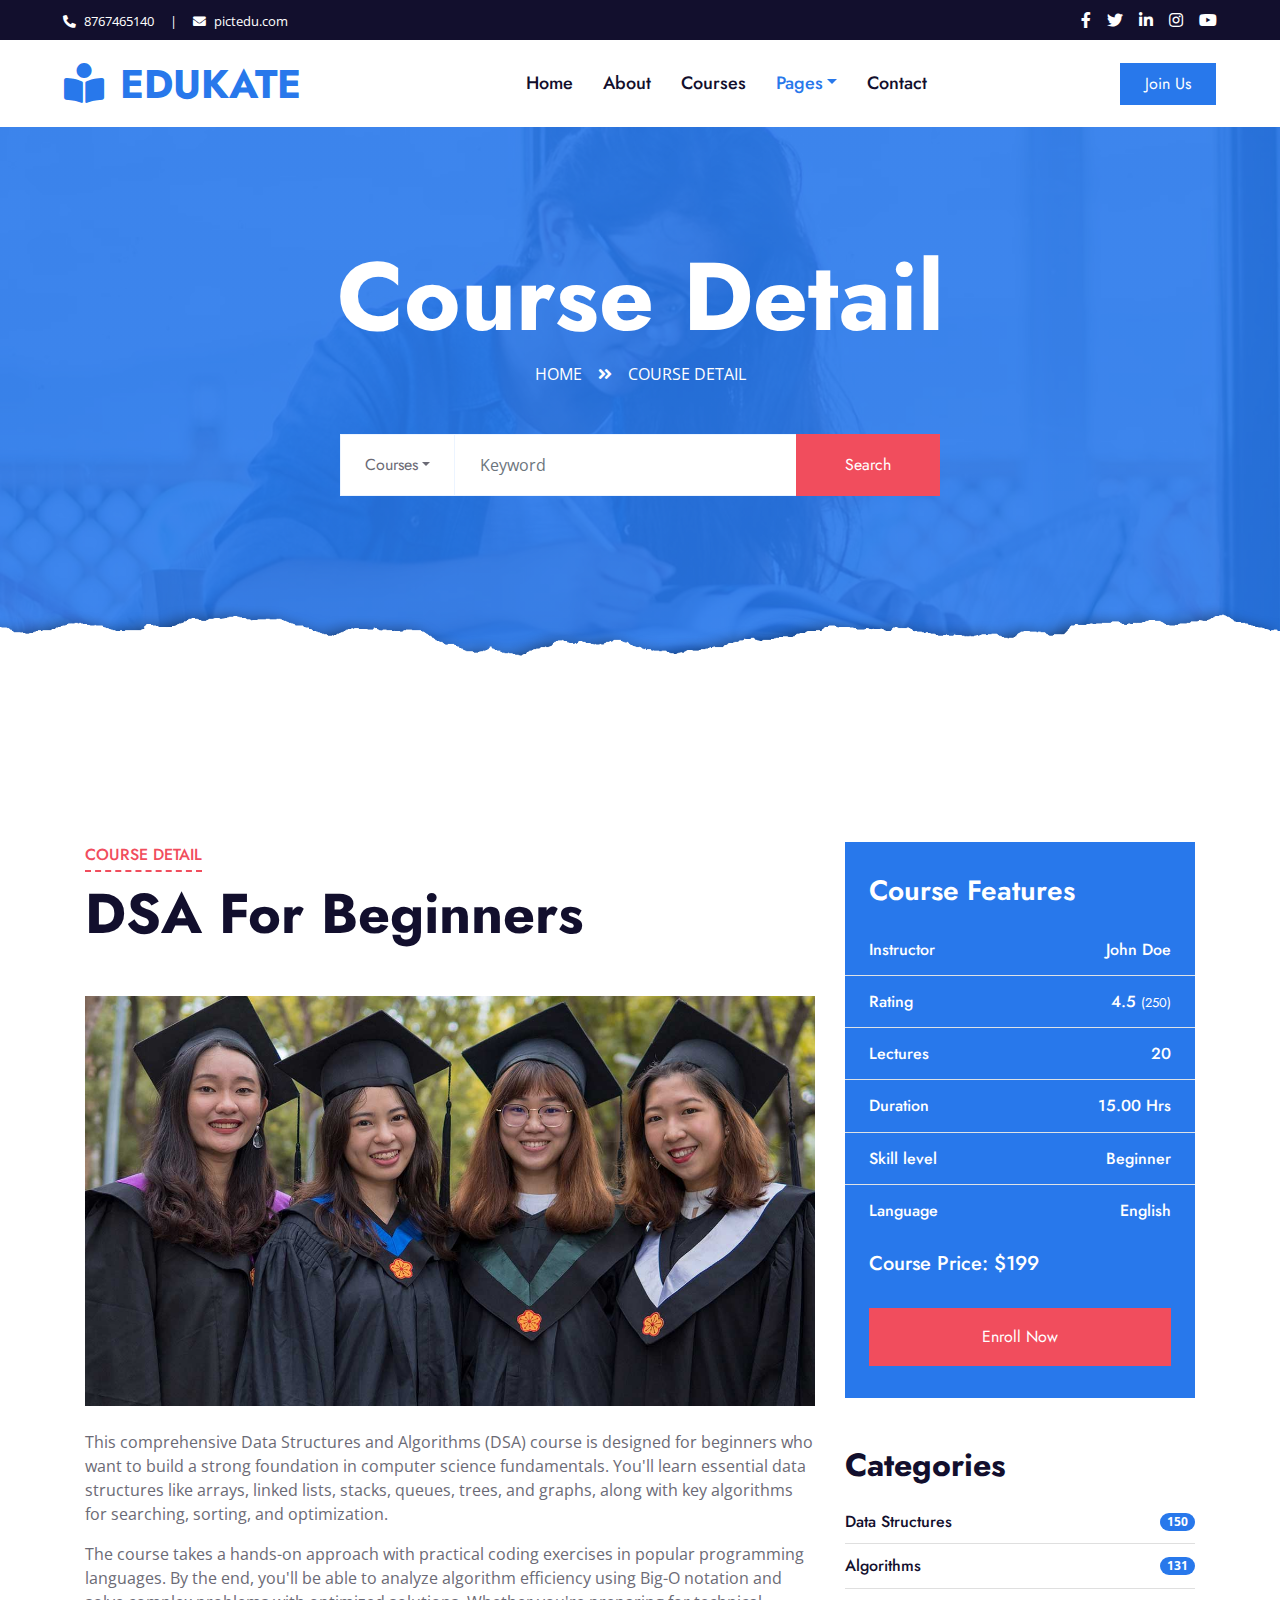
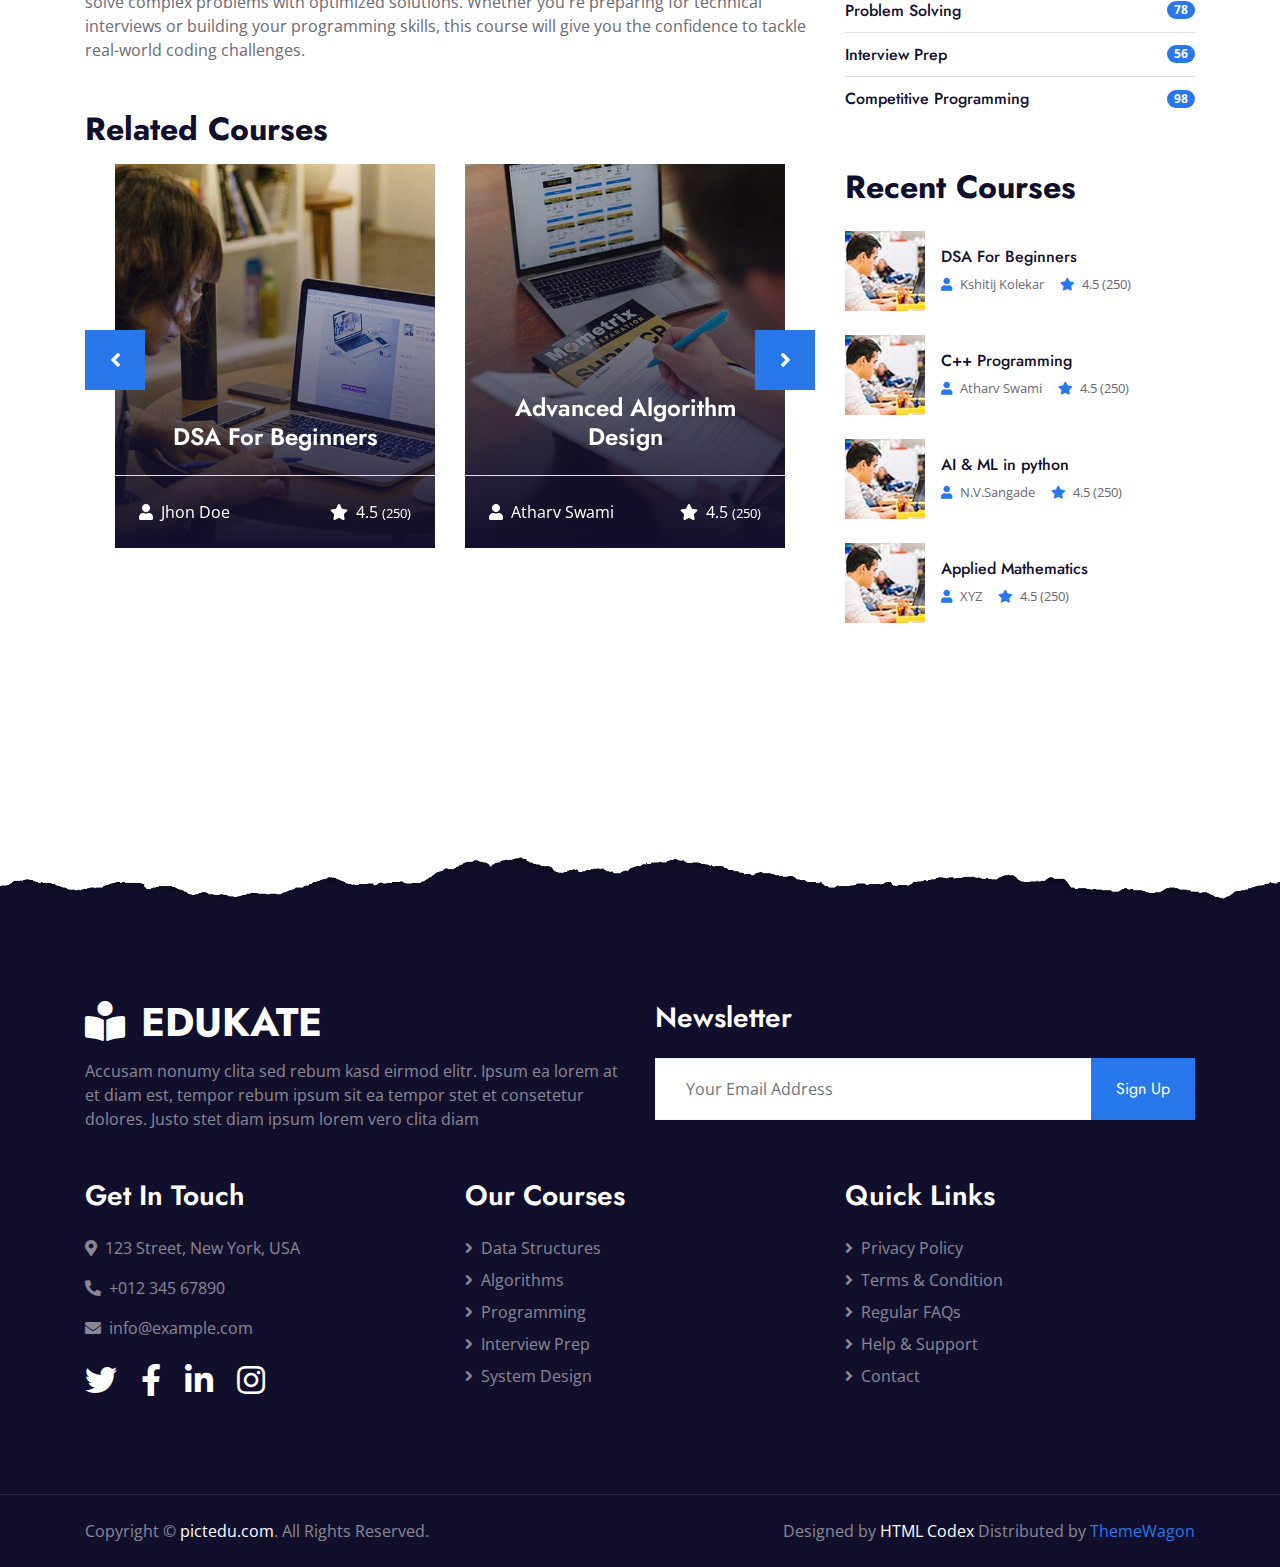
<file: detail1.html>
<!DOCTYPE html>
<html lang="en">

<head>
    <meta charset="utf-8">
    <title>Edukate - Online Education Website Template</title>
    <meta content="width=device-width, initial-scale=1.0" name="viewport">
    <meta content="Free HTML Templates" name="keywords">
    <meta content="Free HTML Templates" name="description">

    <!-- Favicon -->
    <link href="img/favicon.ico" rel="icon">

    <!-- Google Web Fonts -->
    <link rel="preconnect" href="https://fonts.gstatic.com">
    <link
        href="https://fonts.googleapis.com/css2?family=Jost:wght@500;600;700&family=Open+Sans:wght@400;600&display=swap"
        rel="stylesheet">

    <!-- Font Awesome -->
    <link href="https://cdnjs.cloudflare.com/ajax/libs/font-awesome/5.10.0/css/all.min.css" rel="stylesheet">

    <!-- Libraries Stylesheet -->
    <link href="lib/owlcarousel/assets/owl.carousel.min.css" rel="stylesheet">

    <!-- Customized Bootstrap Stylesheet -->
    <link href="css/style.css" rel="stylesheet">
</head>

<body>
    <!-- Topbar Start -->
    <div class="container-fluid bg-dark">
        <div class="row py-2 px-lg-5">
            <div class="col-lg-6 text-center text-lg-left mb-2 mb-lg-0">
                <div class="d-inline-flex align-items-center text-white">
                    <small><i class="fa fa-phone-alt mr-2"></i>8767465140</small>
                    <small class="px-3">|</small>
                    <small><i class="fa fa-envelope mr-2"></i>pictedu.com</small>
                </div>
            </div>
            <div class="col-lg-6 text-center text-lg-right">
                <div class="d-inline-flex align-items-center">
                    <a class="text-white px-2" href="https://accounts.google.com/" target="_blank">
                        <i class="fab fa-facebook-f"></i>
                    </a>
                    <a class="text-white px-2" href="https://www.geeksforgeeks.org/community/">
                        <i class="fab fa-twitter"></i>
                    </a>
                    <a class="text-white px-2" href="https://www.linkedin.com/login">
                        <i class="fab fa-linkedin-in"></i>
                    </a>
                    <a class="text-white px-2" href="https://www.instagram.com/accounts/login/" target="_blan">
                        <i class="fab fa-instagram"></i>
                    </a>
                    <a class="text-white pl-2" href="https://accounts.google.com/ServiceLogin?service=youtube"
                        target="_blank">
                        <i class="fab fa-youtube"></i>
                    </a>
                </div>
            </div>
        </div>
    </div>
    <!-- Topbar End -->


    <!-- Navbar Start -->
    <div class="container-fluid p-0">
        <nav class="navbar navbar-expand-lg bg-white navbar-light py-3 py-lg-0 px-lg-5">
            <a href="index.html" class="navbar-brand ml-lg-3">
                <h1 class="m-0 text-uppercase text-primary"><i class="fa fa-book-reader mr-3"></i>Edukate</h1>
            </a>
            <button type="button" class="navbar-toggler" data-toggle="collapse" data-target="#navbarCollapse">
                <span class="navbar-toggler-icon"></span>
            </button>
            <div class="collapse navbar-collapse justify-content-between px-lg-3" id="navbarCollapse">
                <div class="navbar-nav mx-auto py-0">
                    <a href="index.html" class="nav-item nav-link">Home</a>
                    <a href="about.html" class="nav-item nav-link">About</a>
                    <a href="course.html" class="nav-item nav-link">Courses</a>
                    <div class="nav-item dropdown">
                        <a href="#" class="nav-link dropdown-toggle active" data-toggle="dropdown">Pages</a>
                        <div class="dropdown-menu m-0">
                            <a href="detail.html" class="dropdown-item active">Course Detail</a>
                            <a href="feature.html" class="dropdown-item">Our Features</a>
                            <a href="team.html" class="dropdown-item">Instructors</a>
                            <a href="testimonial.html" class="dropdown-item">Testimonial</a>
                        </div>
                    </div>
                    <a href="contact.html" class="nav-item nav-link">Contact</a>
                </div>
                <a href="" class="btn btn-primary py-2 px-4 d-none d-lg-block">Join Us</a>
            </div>
        </nav>
    </div>
    <!-- Navbar End -->


    <!-- Header Start -->
    <div class="jumbotron jumbotron-fluid page-header position-relative overlay-bottom" style="margin-bottom: 90px;">
        <div class="container text-center py-5">
            <h1 class="text-white display-1">Course Detail</h1>
            <div class="d-inline-flex text-white mb-5">
                <p class="m-0 text-uppercase"><a class="text-white" href="">Home</a></p>
                <i class="fa fa-angle-double-right pt-1 px-3"></i>
                <p class="m-0 text-uppercase">Course Detail</p>
            </div>
            <div class="mx-auto mb-5" style="width: 100%; max-width: 600px;">
                <div class="input-group">
                    <div class="input-group-prepend">
                        <button class="btn btn-outline-light bg-white text-body px-4 dropdown-toggle" type="button"
                            data-toggle="dropdown" aria-haspopup="true" aria-expanded="false">Courses</button>
                        <div class="dropdown-menu">
                            <a class="dropdown-item" href="#">Courses 1</a>
                            <a class="dropdown-item" href="#">Courses 2</a>
                            <a class="dropdown-item" href="#">Courses 3</a>
                        </div>
                    </div>
                    <input type="text" class="form-control border-light" style="padding: 30px 25px;"
                        placeholder="Keyword">
                    <div class="input-group-append">
                        <button class="btn btn-secondary px-4 px-lg-5">Search</button>
                    </div>
                </div>
            </div>
        </div>
    </div>
    <!-- Header End -->


    <!-- Detail Start -->
    <div class="container-fluid py-5">
        <div class="container py-5">
            <div class="row">
                <div class="col-lg-8">
                    <div class="mb-5">
                        <div class="section-title position-relative mb-5">
                            <h6 class="d-inline-block position-relative text-secondary text-uppercase pb-2">Course
                                Detail</h6>
                            <h1 class="display-4">DSA For Beginners</h1>
                        </div>
                        <img class="img-fluid rounded w-100 mb-4" src="img/header.jpg" alt="Image">
                        <p>This comprehensive Data Structures and Algorithms (DSA) course is designed for beginners who
                            want to build a strong foundation in computer science fundamentals. You'll learn essential
                            data structures like arrays, linked lists, stacks, queues, trees, and graphs, along with key
                            algorithms for searching, sorting, and optimization.</p>

                        <p>The course takes a hands-on approach with practical coding exercises in popular programming
                            languages. By the end, you'll be able to analyze algorithm efficiency using Big-O notation
                            and solve complex problems with optimized solutions. Whether you're preparing for technical
                            interviews or building your programming skills, this course will give you the confidence to
                            tackle real-world coding challenges.</p>
                    </div>

                    <h2 class="mb-3">Related Courses</h2>
                    <div class="owl-carousel related-carousel position-relative" style="padding: 0 30px;">
                        <a class="courses-list-item position-relative d-block overflow-hidden mb-2" href="detail.html">
                            <img class="img-fluid" src="img/courses-1.jpg" alt="">
                            <div class="courses-text">
                                <h4 class="text-center text-white px-3">DSA For Beginners</h4>
                                <div class="border-top w-100 mt-3">
                                    <div class="d-flex justify-content-between p-4">
                                        <span class="text-white"><i class="fa fa-user mr-2"></i>Jhon Doe</span>
                                        <span class="text-white"><i class="fa fa-star mr-2"></i>4.5
                                            <small>(250)</small></span>
                                    </div>
                                </div>
                            </div>
                        </a>
                        <a class="courses-list-item position-relative d-block overflow-hidden mb-2" href="detail.html">
                            <img class="img-fluid" src="img/courses-2.jpg" alt="">
                            <div class="courses-text">
                                <h4 class="text-center text-white px-3">Advanced Algorithm Design</h4>
                                <div class="border-top w-100 mt-3">
                                    <div class="d-flex justify-content-between p-4">
                                        <span class="text-white"><i class="fa fa-user mr-2"></i>Atharv Swami</span>
                                        <span class="text-white"><i class="fa fa-star mr-2"></i>4.5
                                            <small>(250)</small></span>
                                    </div>
                                </div>
                            </div>
                        </a>
                        <a class="courses-list-item position-relative d-block overflow-hidden mb-2" href="detail.html">
                            <img class="img-fluid" src="img/courses-3.jpg" alt="">
                            <div class="courses-text">
                                <h4 class="text-center text-white px-3">Competitive Programming</h4>
                                <div class="border-top w-100 mt-3">
                                    <div class="d-flex justify-content-between p-4">
                                        <span class="text-white"><i class="fa fa-user mr-2"></i>Rohit Pokalwar</span>
                                        <span class="text-white"><i class="fa fa-star mr-2"></i>4.5
                                            <small>(250)</small></span>
                                    </div>
                                </div>
                            </div>
                        </a>
                    </div>
                </div>

                <div class="col-lg-4 mt-5 mt-lg-0">
                    <div class="bg-primary mb-5 py-3">
                        <h3 class="text-white py-3 px-4 m-0">Course Features</h3>
                        <div class="d-flex justify-content-between border-bottom px-4">
                            <h6 class="text-white my-3">Instructor</h6>
                            <h6 class="text-white my-3">John Doe</h6>
                        </div>
                        <div class="d-flex justify-content-between border-bottom px-4">
                            <h6 class="text-white my-3">Rating</h6>
                            <h6 class="text-white my-3">4.5 <small>(250)</small></h6>
                        </div>
                        <div class="d-flex justify-content-between border-bottom px-4">
                            <h6 class="text-white my-3">Lectures</h6>
                            <h6 class="text-white my-3">20</h6>
                        </div>
                        <div class="d-flex justify-content-between border-bottom px-4">
                            <h6 class="text-white my-3">Duration</h6>
                            <h6 class="text-white my-3">15.00 Hrs</h6>
                        </div>
                        <div class="d-flex justify-content-between border-bottom px-4">
                            <h6 class="text-white my-3">Skill level</h6>
                            <h6 class="text-white my-3">Beginner</h6>
                        </div>
                        <div class="d-flex justify-content-between px-4">
                            <h6 class="text-white my-3">Language</h6>
                            <h6 class="text-white my-3">English</h6>
                        </div>
                        <h5 class="text-white py-3 px-4 m-0">Course Price: $199</h5>
                        <div class="py-3 px-4">
                            <a class="btn btn-block btn-secondary py-3 px-5" href="">Enroll Now</a>
                        </div>
                    </div>

                    <div class="mb-5">
                        <h2 class="mb-3">Categories</h2>
                        <ul class="list-group list-group-flush">
                            <li class="list-group-item d-flex justify-content-between align-items-center px-0">
                                <a href="" class="text-decoration-none h6 m-0">Data Structures</a>
                                <span class="badge badge-primary badge-pill">150</span>
                            </li>
                            <li class="list-group-item d-flex justify-content-between align-items-center px-0">
                                <a href="" class="text-decoration-none h6 m-0">Algorithms</a>
                                <span class="badge badge-primary badge-pill">131</span>
                            </li>
                            <li class="list-group-item d-flex justify-content-between align-items-center px-0">
                                <a href="" class="text-decoration-none h6 m-0">Problem Solving</a>
                                <span class="badge badge-primary badge-pill">78</span>
                            </li>
                            <li class="list-group-item d-flex justify-content-between align-items-center px-0">
                                <a href="" class="text-decoration-none h6 m-0">Interview Prep</a>
                                <span class="badge badge-primary badge-pill">56</span>
                            </li>
                            <li class="list-group-item d-flex justify-content-between align-items-center px-0">
                                <a href="" class="text-decoration-none h6 m-0">Competitive Programming</a>
                                <span class="badge badge-primary badge-pill">98</span>
                            </li>
                        </ul>
                    </div>

                    <div class="mb-5">
                        <h2 class="mb-4">Recent Courses</h2>
                        <a class="d-flex align-items-center text-decoration-none mb-4" href="">
                            <img class="img-fluid rounded" src="img/courses-80x80.jpg" alt="">
                            <div class="pl-3">
                                <h6>DSA For Beginners</h6>
                                <div class="d-flex">
                                    <small class="text-body mr-3"><i class="fa fa-user text-primary mr-2"></i>Kshitij
                                        Kolekar</small>
                                    <small class="text-body"><i class="fa fa-star text-primary mr-2"></i>4.5
                                        (250)</small>
                                </div>
                            </div>
                        </a>
                        <a class="d-flex align-items-center text-decoration-none mb-4" href="">
                            <img class="img-fluid rounded" src="img/courses-80x80.jpg" alt="">
                            <div class="pl-3">
                                <h6>C++ Programming</h6>
                                <div class="d-flex">
                                    <small class="text-body mr-3"><i class="fa fa-user text-primary mr-2"></i>Atharv
                                        Swami</small>
                                    <small class="text-body"><i class="fa fa-star text-primary mr-2"></i>4.5
                                        (250)</small>
                                </div>
                            </div>
                        </a>
                        <a class="d-flex align-items-center text-decoration-none mb-4" href="">
                            <img class="img-fluid rounded" src="img/courses-80x80.jpg" alt="">
                            <div class="pl-3">
                                <h6>AI & ML in python</h6>
                                <div class="d-flex">
                                    <small class="text-body mr-3"><i
                                            class="fa fa-user text-primary mr-2"></i>N.V.Sangade</small>
                                    <small class="text-body"><i class="fa fa-star text-primary mr-2"></i>4.5
                                        (250)</small>
                                </div>
                            </div>
                        </a>
                        <a class="d-flex align-items-center text-decoration-none" href="">
                            <img class="img-fluid rounded" src="img/courses-80x80.jpg" alt="">
                            <div class="pl-3">
                                <h6>Applied Mathematics</h6>
                                <div class="d-flex">
                                    <small class="text-body mr-3"><i
                                            class="fa fa-user text-primary mr-2"></i>XYZ</small>
                                    <small class="text-body"><i class="fa fa-star text-primary mr-2"></i>4.5
                                        (250)</small>
                                </div>
                            </div>
                        </a>
                    </div>
                </div>
            </div>
        </div>
    </div>
    <!-- Detail End -->


    <!-- Footer Start -->
    <div class="container-fluid position-relative overlay-top bg-dark text-white-50 py-5" style="margin-top: 90px;">
        <div class="container mt-5 pt-5">
            <div class="row">
                <div class="col-md-6 mb-5">
                    <a href="index.html" class="navbar-brand">
                        <h1 class="mt-n2 text-uppercase text-white"><i class="fa fa-book-reader mr-3"></i>Edukate</h1>
                    </a>
                    <p class="m-0">Accusam nonumy clita sed rebum kasd eirmod elitr. Ipsum ea lorem at et diam est,
                        tempor rebum ipsum sit ea tempor stet et consetetur dolores. Justo stet diam ipsum lorem vero
                        clita diam</p>
                </div>
                <div class="col-md-6 mb-5">
                    <h3 class="text-white mb-4">Newsletter</h3>
                    <div class="w-100">
                        <div class="input-group">
                            <input type="text" class="form-control border-light" style="padding: 30px;"
                                placeholder="Your Email Address">
                            <div class="input-group-append">
                                <button class="btn btn-primary px-4">Sign Up</button>
                            </div>
                        </div>
                    </div>
                </div>
            </div>
            <div class="row">
                <div class="col-md-4 mb-5">
                    <h3 class="text-white mb-4">Get In Touch</h3>
                    <p><i class="fa fa-map-marker-alt mr-2"></i>123 Street, New York, USA</p>
                    <p><i class="fa fa-phone-alt mr-2"></i>+012 345 67890</p>
                    <p><i class="fa fa-envelope mr-2"></i>info@example.com</p>
                    <div class="d-flex justify-content-start mt-4">
                        <a class="text-white mr-4" href="#"><i class="fab fa-2x fa-twitter"></i></a>
                        <a class="text-white mr-4" href="#"><i class="fab fa-2x fa-facebook-f"></i></a>
                        <a class="text-white mr-4" href="#"><i class="fab fa-2x fa-linkedin-in"></i></a>
                        <a class="text-white" href="#"><i class="fab fa-2x fa-instagram"></i></a>
                    </div>
                </div>
                <div class="col-md-4 mb-5">
                    <h3 class="text-white mb-4">Our Courses</h3>
                    <div class="d-flex flex-column justify-content-start">
                        <a class="text-white-50 mb-2" href="#"><i class="fa fa-angle-right mr-2"></i>Data Structures</a>
                        <a class="text-white-50 mb-2" href="#"><i class="fa fa-angle-right mr-2"></i>Algorithms</a>
                        <a class="text-white-50 mb-2" href="#"><i class="fa fa-angle-right mr-2"></i>Programming</a>
                        <a class="text-white-50 mb-2" href="#"><i class="fa fa-angle-right mr-2"></i>Interview Prep</a>
                        <a class="text-white-50" href="#"><i class="fa fa-angle-right mr-2"></i>System Design</a>
                    </div>
                </div>
                <div class="col-md-4 mb-5">
                    <h3 class="text-white mb-4">Quick Links</h3>
                    <div class="d-flex flex-column justify-content-start">
                        <a class="text-white-50 mb-2" href="#"><i class="fa fa-angle-right mr-2"></i>Privacy Policy</a>
                        <a class="text-white-50 mb-2" href="#"><i class="fa fa-angle-right mr-2"></i>Terms &
                            Condition</a>
                        <a class="text-white-50 mb-2" href="#"><i class="fa fa-angle-right mr-2"></i>Regular FAQs</a>
                        <a class="text-white-50 mb-2" href="#"><i class="fa fa-angle-right mr-2"></i>Help & Support</a>
                        <a class="text-white-50" href="#"><i class="fa fa-angle-right mr-2"></i>Contact</a>
                    </div>
                </div>
            </div>
        </div>
    </div>
    <div class="container-fluid bg-dark text-white-50 border-top py-4"
        style="border-color: rgba(256, 256, 256, .1) !important;">
        <div class="container">
            <div class="row">
                <div class="col-md-6 text-center text-md-left mb-3 mb-md-0">
                    <p class="m-0">Copyright &copy; <a class="text-white" href="#">pictedu.com</a>. All Rights Reserved.
                    </p>
                </div>
                <div class="col-md-6 text-center text-md-right">
                    <p class="m-0">Designed by <a class="text-white" href="https://htmlcodex.com">HTML Codex</a>
                        Distributed by <a href="https://themewagon.com" target="_blank">ThemeWagon</a></a>
                    </p>
                </div>
            </div>
        </div>
    </div>
    <!-- Footer End -->


    <!-- Back to Top -->
    <a href="#" class="btn btn-lg btn-primary rounded-0 btn-lg-square back-to-top"><i
            class="fa fa-angle-double-up"></i></a>


    <!-- JavaScript Libraries -->
    <script src="https://code.jquery.com/jquery-3.4.1.min.js"></script>
    <script src="https://stackpath.bootstrapcdn.com/bootstrap/4.4.1/js/bootstrap.bundle.min.js"></script>
    <script src="lib/easing/easing.min.js"></script>
    <script src="lib/waypoints/waypoints.min.js"></script>
    <script src="lib/counterup/counterup.min.js"></script>
    <script src="lib/owlcarousel/owl.carousel.min.js"></script>

    <!-- Template Javascript -->
    <script src="js/main.js"></script>
</body>

</html>
</file>
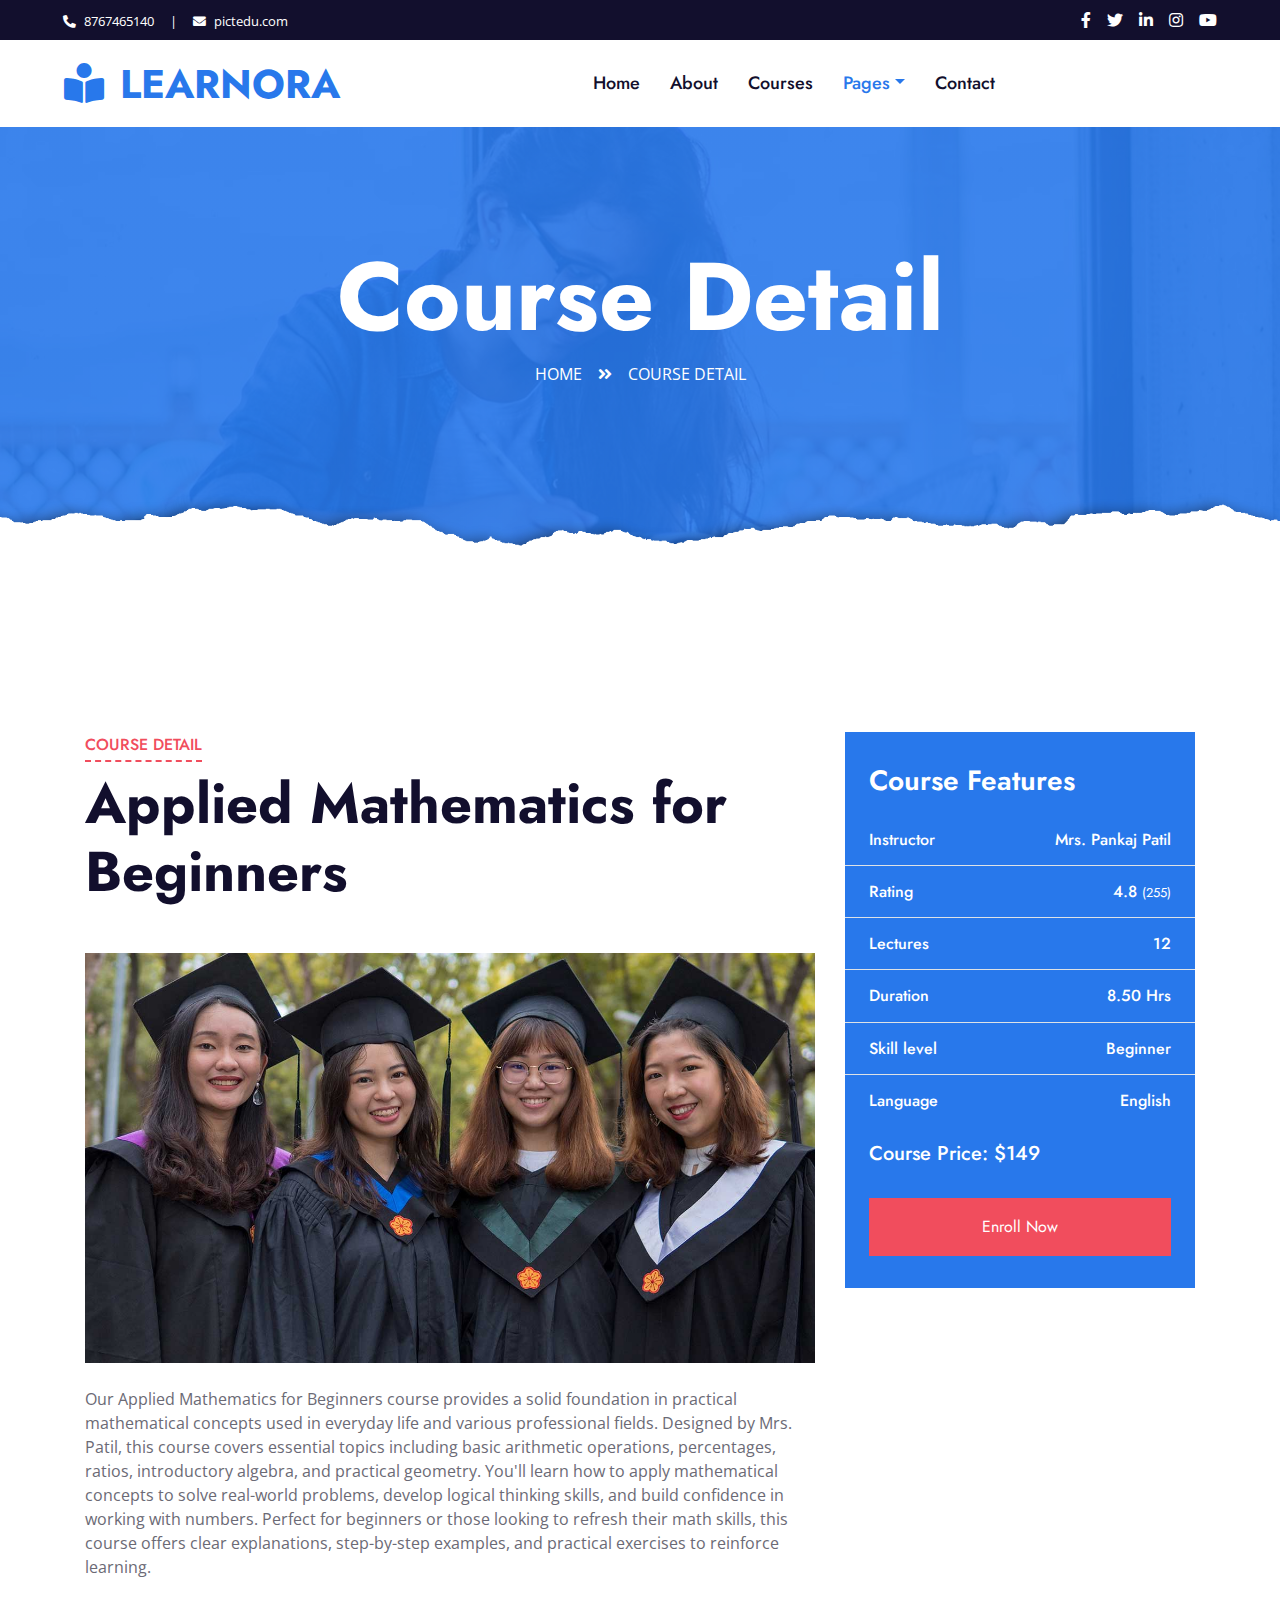
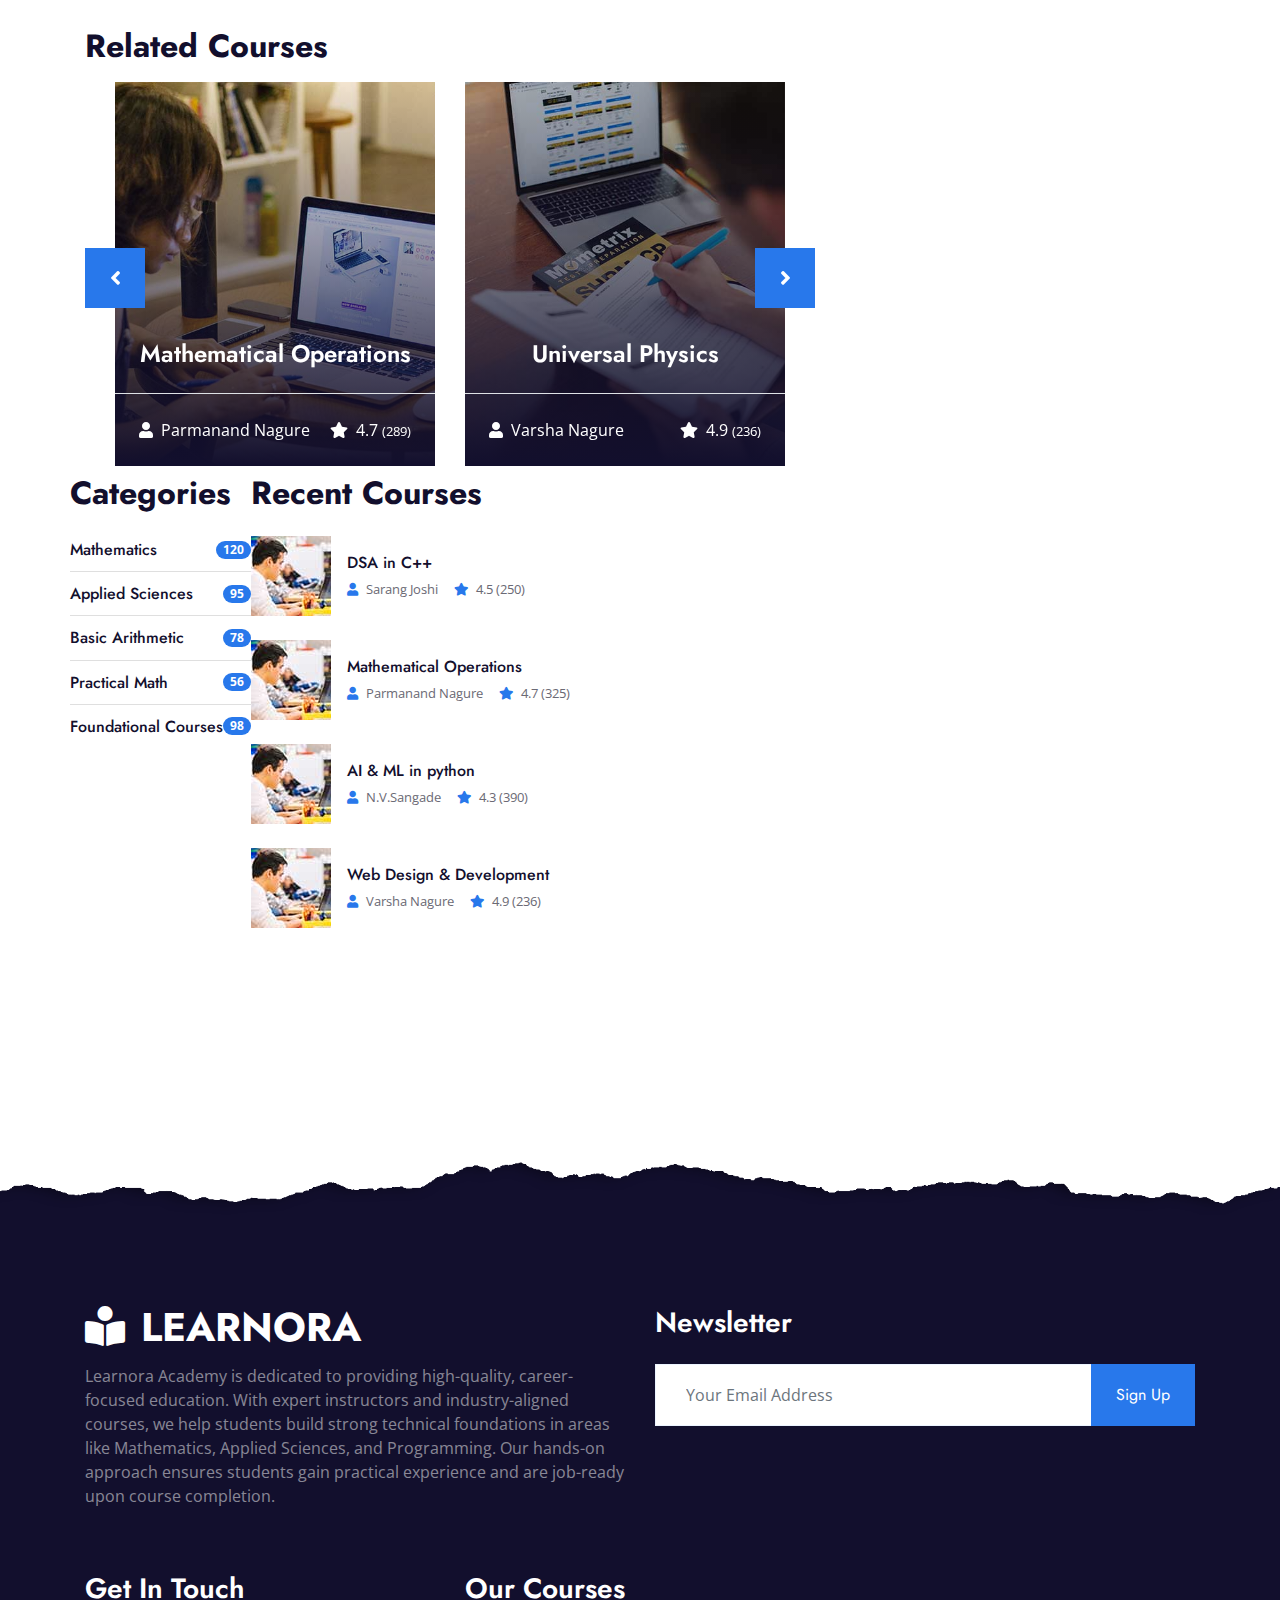
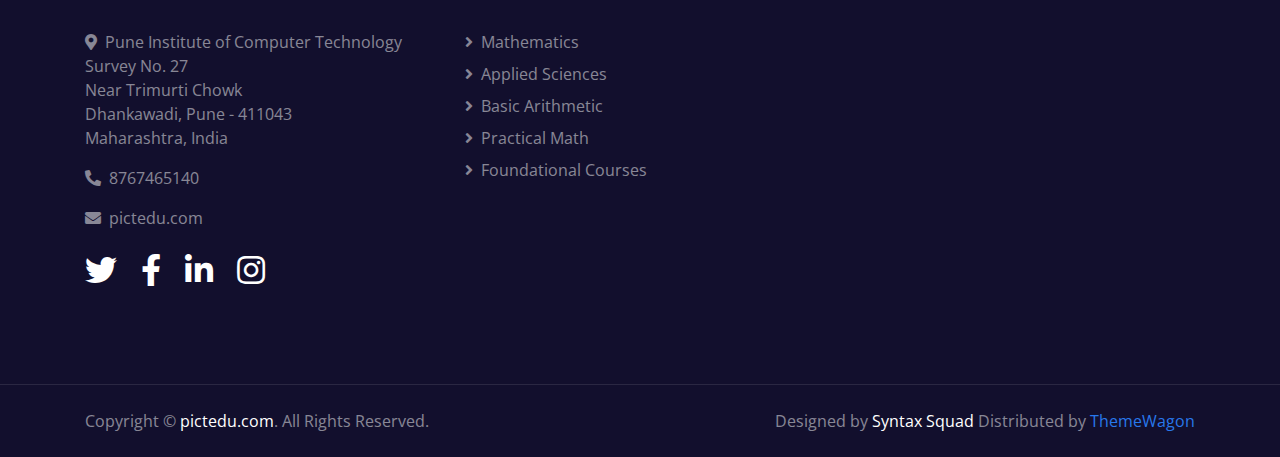
<file: DETAIL3.HTML>
<!DOCTYPE html>
<html lang="en">

<head>
    <meta charset="utf-8">
    <title>Edukate - Online Education Website Template</title>
    <meta content="width=device-width, initial-scale=1.0" name="viewport">
    <meta content="Free HTML Templates" name="keywords">
    <meta content="Free HTML Templates" name="description">

    <!-- Favicon -->
    <link href="img/favicon.ico" rel="icon">

    <!-- Google Web Fonts -->
    <link rel="preconnect" href="https://fonts.gstatic.com">
    <link href="https://fonts.googleapis.com/css2?family=Jost:wght@500;600;700&family=Open+Sans:wght@400;600&display=swap" rel="stylesheet"> 

    <!-- Font Awesome -->
    <link href="https://cdnjs.cloudflare.com/ajax/libs/font-awesome/5.10.0/css/all.min.css" rel="stylesheet">

    <!-- Libraries Stylesheet -->
    <link href="lib/owlcarousel/assets/owl.carousel.min.css" rel="stylesheet">

    <!-- Customized Bootstrap Stylesheet -->
    <link href="css/style.css" rel="stylesheet">
</head>

<body>
    <!-- Topbar Start -->
    <div class="container-fluid bg-dark">
        <div class="row py-2 px-lg-5">
            <div class="col-lg-6 text-center text-lg-left mb-2 mb-lg-0">
                <div class="d-inline-flex align-items-center text-white">
                    <small><i class="fa fa-phone-alt mr-2"></i>8767465140</small>
                    <small class="px-3">|</small>
                    <small><i class="fa fa-envelope mr-2"></i>pictedu.com</small>
                </div>
            </div>
            <div class="col-lg-6 text-center text-lg-right">
                <div class="d-inline-flex align-items-center">
                    <a class="text-white px-2" href="https://accounts.google.com/"  target="_blank">
                        <i class="fab fa-facebook-f"></i>
                    </a>
                    <a class="text-white px-2" href="https://www.geeksforgeeks.org/community/">
                        <i class="fab fa-twitter"></i>
                    </a>
                    <a class="text-white px-2" href="https://www.linkedin.com/login">
                        <i class="fab fa-linkedin-in"></i>
                    </a>
                    <a class="text-white px-2" href="https://www.instagram.com/accounts/login/"  target="_blan">
                        <i class="fab fa-instagram"></i>
                    </a>
                    <a class="text-white pl-2" href="https://accounts.google.com/ServiceLogin?service=youtube" target="_blank">
                        <i class="fab fa-youtube"></i>
                    </a>
                </div>
            </div>
        </div>
    </div>
    <!-- Topbar End -->


    <!-- Navbar Start -->
    <div class="container-fluid p-0">
        <nav class="navbar navbar-expand-lg bg-white navbar-light py-3 py-lg-0 px-lg-5">
            <a href="index.html" class="navbar-brand ml-lg-3">
                <h1 class="m-0 text-uppercase text-primary"><i class="fa fa-book-reader mr-3"></i>Learnora</h1>
            </a>
            <button type="button" class="navbar-toggler" data-toggle="collapse" data-target="#navbarCollapse">
                <span class="navbar-toggler-icon"></span>
            </button>
            <div class="collapse navbar-collapse justify-content-between px-lg-3" id="navbarCollapse">
                <div class="navbar-nav mx-auto py-0">
                    <a href="index.html" class="nav-item nav-link">Home</a>
                    <a href="about.html" class="nav-item nav-link">About</a>
                    <a href="course.html" class="nav-item nav-link">Courses</a>
                    <div class="nav-item dropdown">
                        <a href="#" class="nav-link dropdown-toggle active" data-toggle="dropdown">Pages</a>
                        <div class="dropdown-menu m-0">
                            <a href="detail.html" class="dropdown-item active">Course Detail</a>
                            <a href="feature.html" class="dropdown-item">Our Features</a>
                            <a href="team.html" class="dropdown-item">Instructors</a>
                            <a href="testimonial.html" class="dropdown-item">Testimonial</a>
                        </div>
                    </div>
                    <a href="contact.html" class="nav-item nav-link">Contact</a>
                </div>
               
            </div>
        </nav>
    </div>
    <!-- Navbar End -->


    <!-- Header Start -->
    <div class="jumbotron jumbotron-fluid page-header position-relative overlay-bottom" style="margin-bottom: 90px;">
        <div class="container text-center py-5">
            <h1 class="text-white display-1">Course Detail</h1>
            <div class="d-inline-flex text-white mb-5">
                <p class="m-0 text-uppercase"><a class="text-white" href="">Home</a></p>
                <i class="fa fa-angle-double-right pt-1 px-3"></i>
                <p class="m-0 text-uppercase">Course Detail</p>
            </div>
            
        </div>
    </div>
    <!-- Header End -->


    <!-- Detail Start -->
    <div class="container-fluid py-5">
        <div class="container py-5">
            <div class="row">
                <div class="col-lg-8">
                    <div class="mb-5">
                        <div class="section-title position-relative mb-5">
                            <h6 class="d-inline-block position-relative text-secondary text-uppercase pb-2">Course Detail</h6>
                            <h1 class="display-4">Applied Mathematics for Beginners</h1>
                        </div>
                        <img class="img-fluid rounded w-100 mb-4" src="img/header.jpg" alt="Image">
                        <p>Our Applied Mathematics for Beginners course provides a solid foundation in practical mathematical concepts used in everyday life and various professional fields. Designed by Mrs. Patil, this course covers essential topics including basic arithmetic operations, percentages, ratios, introductory algebra, and practical geometry. You'll learn how to apply mathematical concepts to solve real-world problems, develop logical thinking skills, and build confidence in working with numbers. Perfect for beginners or those looking to refresh their math skills, this course offers clear explanations, step-by-step examples, and practical exercises to reinforce learning.</p>
                    </div>

                    <h2 class="mb-3">Related Courses</h2>
                    <div class="owl-carousel related-carousel position-relative" style="padding: 0 30px;">
                        <a class="courses-list-item position-relative d-block overflow-hidden mb-2" href="detail.html">
                            <img class="img-fluid" src="img/courses-1.jpg" alt="">
                            <div class="courses-text">
                                <h4 class="text-center text-white px-3">Mathematical Operations</h4>
                                <div class="border-top w-100 mt-3">
                                    <div class="d-flex justify-content-between p-4">
                                        <span class="text-white"><i class="fa fa-user mr-2"></i>Parmanand Nagure</span>
                                        <span class="text-white"><i class="fa fa-star mr-2"></i>4.7
                                            <small>(289)</small></span>
                                    </div>
                                </div>
                            </div>
                        </a>
                        <a class="courses-list-item position-relative d-block overflow-hidden mb-2" href="detail.html">
                            <img class="img-fluid" src="img/courses-2.jpg" alt="">
                            <div class="courses-text">
                                <h4 class="text-center text-white px-3">Universal Physics</h4>
                                <div class="border-top w-100 mt-3">
                                    <div class="d-flex justify-content-between p-4">
                                        <span class="text-white"><i class="fa fa-user mr-2"></i>Varsha Nagure</span>
                                        <span class="text-white"><i class="fa fa-star mr-2"></i>4.9
                                            <small>(236)</small></span>
                                    </div>
                                </div>
                            </div>
                        </a>
                        <a class="courses-list-item position-relative d-block overflow-hidden mb-2" href="detail.html">
                            <img class="img-fluid" src="img/courses-3.jpg" alt="">
                            <div class="courses-text">
                                <h4 class="text-center text-white px-3">Science And Technology</h4>
                                <div class="border-top w-100 mt-3">
                                    <div class="d-flex justify-content-between p-4">
                                        <span class="text-white"><i class="fa fa-user mr-2"></i>Anjali Swami</span>
                                        <span class="text-white"><i class="fa fa-star mr-2"></i>4.8
                                            <small>(304)</small></span>
                                    </div>
                                </div>
                            </div>
                        </a>
                    </div>
               </div>

                <div class="col-lg-4 mt-5 mt-lg-0">
  <div class="bg-primary mb-5 py-3">
    <h3 class="text-white py-3 px-4 m-0">Course Features</h3>

    <div class="d-flex justify-content-between border-bottom px-4">
      <h6 class="text-white my-3">Instructor</h6>
      <h6 class="text-white my-3">Mrs. Pankaj Patil</h6>
    </div>
    <div class="d-flex justify-content-between border-bottom px-4">
      <h6 class="text-white my-3">Rating</h6>
      <h6 class="text-white my-3">4.8 <small>(255)</small></h6>
    </div>
    <div class="d-flex justify-content-between border-bottom px-4">
      <h6 class="text-white my-3">Lectures</h6>
      <h6 class="text-white my-3">12</h6>
    </div>
    <div class="d-flex justify-content-between border-bottom px-4">
      <h6 class="text-white my-3">Duration</h6>
      <h6 class="text-white my-3">8.50 Hrs</h6>
    </div>
    <div class="d-flex justify-content-between border-bottom px-4">
      <h6 class="text-white my-3">Skill level</h6>
      <h6 class="text-white my-3">Beginner</h6>
    </div>
    <div class="d-flex justify-content-between px-4">
      <h6 class="text-white my-3">Language</h6>
      <h6 class="text-white my-3">English</h6>
    </div>

    <h5 class="text-white py-3 px-4 m-0">Course Price: $149</h5>

    <div class="py-3 px-4">
      <button id="enrollBtn" class="btn btn-block btn-secondary py-3 px-5">Enroll Now</button>
      <p id="enrollMessage" class="text-white mt-3" style="display: none;">You have successfully enrolled!</p>
    </div>
  </div>
</div>

<script>
  document.getElementById('enrollBtn').addEventListener('click', function () {
    // Check if already enrolled
    if (!localStorage.getItem('enrolled')) {
      // Show message and disable button
      document.getElementById('enrollMessage').style.display = 'block';
      this.textContent = 'Enrolled';
      this.disabled = true;
      localStorage.setItem('enrolled', 'true'); // Mark as enrolled
    }
  });

  // On page load, check if already enrolled
  window.onload = function () {
    if (localStorage.getItem('enrolled')) {
      const btn = document.getElementById('enrollBtn');
      btn.textContent = 'Enrolled';
      btn.disabled = true;
      document.getElementById('enrollMessage').style.display = 'block';
    }
  };
</script>


                    <div class="mb-5">
                        <h2 class="mb-3">Categories</h2>
                        <ul class="list-group list-group-flush">
                            <li class="list-group-item d-flex justify-content-between align-items-center px-0">
                                <a href="" class="text-decoration-none h6 m-0">Mathematics</a>
                                <span class="badge badge-primary badge-pill">120</span>
                            </li>
                            <li class="list-group-item d-flex justify-content-between align-items-center px-0">
                                <a href="" class="text-decoration-none h6 m-0">Applied Sciences</a>
                                <span class="badge badge-primary badge-pill">95</span>
                            </li>
                            <li class="list-group-item d-flex justify-content-between align-items-center px-0">
                                <a href="" class="text-decoration-none h6 m-0">Basic Arithmetic</a>
                                <span class="badge badge-primary badge-pill">78</span>
                            </li>
                            <li class="list-group-item d-flex justify-content-between align-items-center px-0">
                                <a href="" class="text-decoration-none h6 m-0">Practical Math</a>
                                <span class="badge badge-primary badge-pill">56</span>
                            </li>
                            <li class="list-group-item d-flex justify-content-between align-items-center px-0">
                                <a href="" class="text-decoration-none h6 m-0">Foundational Courses</a>
                                <span class="badge badge-primary badge-pill">98</span>
                            </li>
                        </ul>
                    </div>

                    <div class="mb-5">
                        <h2 class="mb-4">Recent Courses</h2>
                        <a class="d-flex align-items-center text-decoration-none mb-4" href="">
                            <img class="img-fluid rounded" src="img/courses-80x80.jpg" alt="">
                            <div class="pl-3">
                                <h6>DSA in C++</h6>
                                <div class="d-flex">
                                    <small class="text-body mr-3"><i class="fa fa-user text-primary mr-2"></i>Sarang Joshi</small>
                                    <small class="text-body"><i class="fa fa-star text-primary mr-2"></i>4.5 (250)</small>
                                </div>
                            </div>
                        </a>
                        <a class="d-flex align-items-center text-decoration-none mb-4" href="">
                            <img class="img-fluid rounded" src="img/courses-80x80.jpg" alt="">
                            <div class="pl-3">
                                <h6>Mathematical Operations</h6>
                                <div class="d-flex">
                                    <small class="text-body mr-3"><i class="fa fa-user text-primary mr-2"></i>Parmanand Nagure</small>
                                    <small class="text-body"><i class="fa fa-star text-primary mr-2"></i>4.7 (325)</small>
                                </div>
                            </div>
                        </a>
                        <a class="d-flex align-items-center text-decoration-none mb-4" href="">
                            <img class="img-fluid rounded" src="img/courses-80x80.jpg" alt="">
                            <div class="pl-3">
                                <h6>AI & ML in python</h6>
                                <div class="d-flex">
                                    <small class="text-body mr-3"><i class="fa fa-user text-primary mr-2"></i>N.V.Sangade</small>
                                    <small class="text-body"><i class="fa fa-star text-primary mr-2"></i>4.3 (390)</small>
                                </div>
                            </div>
                        </a>
                        <a class="d-flex align-items-center text-decoration-none" href="">
                            <img class="img-fluid rounded" src="img/courses-80x80.jpg" alt="">
                            <div class="pl-3">
                                <h6>Web Design & Development</h6>
                                <div class="d-flex">
                                    <small class="text-body mr-3"><i class="fa fa-user text-primary mr-2"></i>Varsha Nagure</small>
                                    <small class="text-body"><i class="fa fa-star text-primary mr-2"></i>4.9 (236)</small>
                                </div>
                            </div>
                        </a>
                    </div>
                </div>
            </div>
        </div>
    </div>
    <!-- Detail End -->


    <!-- Footer Start -->
    <div class="container-fluid position-relative overlay-top bg-dark text-white-50 py-5" style="margin-top: 90px;">
        <div class="container mt-5 pt-5">
            <div class="row">
                <div class="col-md-6 mb-5">
                    <a href="index.html" class="navbar-brand">
                        <h1 class="mt-n2 text-uppercase text-white"><i class="fa fa-book-reader mr-3"></i>Learnora</h1>
                    </a>
                    <p>
  Learnora Academy is dedicated to providing high-quality, career-focused education. With expert instructors and industry-aligned courses, we help students build strong technical foundations in areas like Mathematics, Applied Sciences, and Programming. Our hands-on approach ensures students gain practical experience and are job-ready upon course completion.
</p>

                </div>
                <div class="col-md-6 mb-5">
                    <h3 class="text-white mb-4">Newsletter</h3>
                    <div class="w-100">
                        <div class="input-group">
                            <input type="text" class="form-control border-light" style="padding: 30px;" placeholder="Your Email Address">
                            <div class="input-group-append">
                                <button class="btn btn-primary px-4">Sign Up</button>
                            </div>
                        </div>
                    </div>
                </div>
            </div>
            <div class="row">
                <div class="col-md-4 mb-5">
                    <h3 class="text-white mb-4">Get In Touch</h3>
                    <p><i class="fa fa-map-marker-alt mr-2"></i>Pune Institute of Computer Technology
                        Survey No. 27<br> Near Trimurti Chowk<br>
                        Dhankawadi, Pune - 411043<br>
                        Maharashtra, India</p>
                    <p><i class="fa fa-phone-alt mr-2"></i>8767465140</p>
                    <p><i class="fa fa-envelope mr-2"></i>pictedu.com</p>
                    <div class="d-flex justify-content-start mt-4">
                       <a class="text-white mr-4" href="https://twitter.com/" target="_blank" rel="noopener noreferrer">
  <i class="fab fa-2x fa-twitter"></i>
</a>
<a class="text-white mr-4" href="https://www.facebook.com/" target="_blank" rel="noopener noreferrer">
  <i class="fab fa-2x fa-facebook-f"></i>
</a>
<a class="text-white mr-4" href="https://www.linkedin.com/" target="_blank" rel="noopener noreferrer">
  <i class="fab fa-2x fa-linkedin-in"></i>
</a>
<a class="text-white" href="https://www.instagram.com/" target="_blank" rel="noopener noreferrer">
  <i class="fab fa-2x fa-instagram"></i>
</a>

                    </div>
                </div>
                <div class="col-md-4 mb-5">
                    <h3 class="text-white mb-4">Our Courses</h3>
                    <div class="d-flex flex-column justify-content-start">
                        <a class="text-white-50 mb-2" href="#"><i class="fa fa-angle-right mr-2"></i>Mathematics</a>
                        <a class="text-white-50 mb-2" href="#"><i class="fa fa-angle-right mr-2"></i>Applied Sciences</a>
                        <a class="text-white-50 mb-2" href="#"><i class="fa fa-angle-right mr-2"></i>Basic Arithmetic</a>
                        <a class="text-white-50 mb-2" href="#"><i class="fa fa-angle-right mr-2"></i>Practical Math</a>
                        <a class="text-white-50" href="#"><i class="fa fa-angle-right mr-2"></i>Foundational Courses</a>
                    </div>
                </div>
                <div class="col-md-4 mb-5">
                   
                </div>
            </div>
        </div>
    </div>
    <div class="container-fluid bg-dark text-white-50 border-top py-4" style="border-color: rgba(256, 256, 256, .1) !important;">
        <div class="container">
            <div class="row">
                <div class="col-md-6 text-center text-md-left mb-3 mb-md-0">
                    <p class="m-0">Copyright &copy; <a class="text-white" href="#">pictedu.com</a>. All Rights Reserved.
                    </p>
                </div>
                <div class="col-md-6 text-center text-md-right">
                    <p class="m-0">Designed by <a class="text-white" href="https://htmlcodex.com">Syntax Squad</a> Distributed by <a href="https://themewagon.com" target="_blank">ThemeWagon</a></a>
                    </p>
                </div>
            </div>
        </div>
    </div>
    <!-- Footer End -->


    <!-- Back to Top -->
    <a href="#" class="btn btn-lg btn-primary rounded-0 btn-lg-square back-to-top"><i class="fa fa-angle-double-up"></i></a>


    <!-- JavaScript Libraries -->
    <script src="https://code.jquery.com/jquery-3.4.1.min.js"></script>
    <script src="https://stackpath.bootstrapcdn.com/bootstrap/4.4.1/js/bootstrap.bundle.min.js"></script>
    <script src="lib/easing/easing.min.js"></script>
    <script src="lib/waypoints/waypoints.min.js"></script>
    <script src="lib/counterup/counterup.min.js"></script>
    <script src="lib/owlcarousel/owl.carousel.min.js"></script>

    <!-- Template Javascript -->
    <script src="js/main.js"></script>
</body>

</html>
</file>
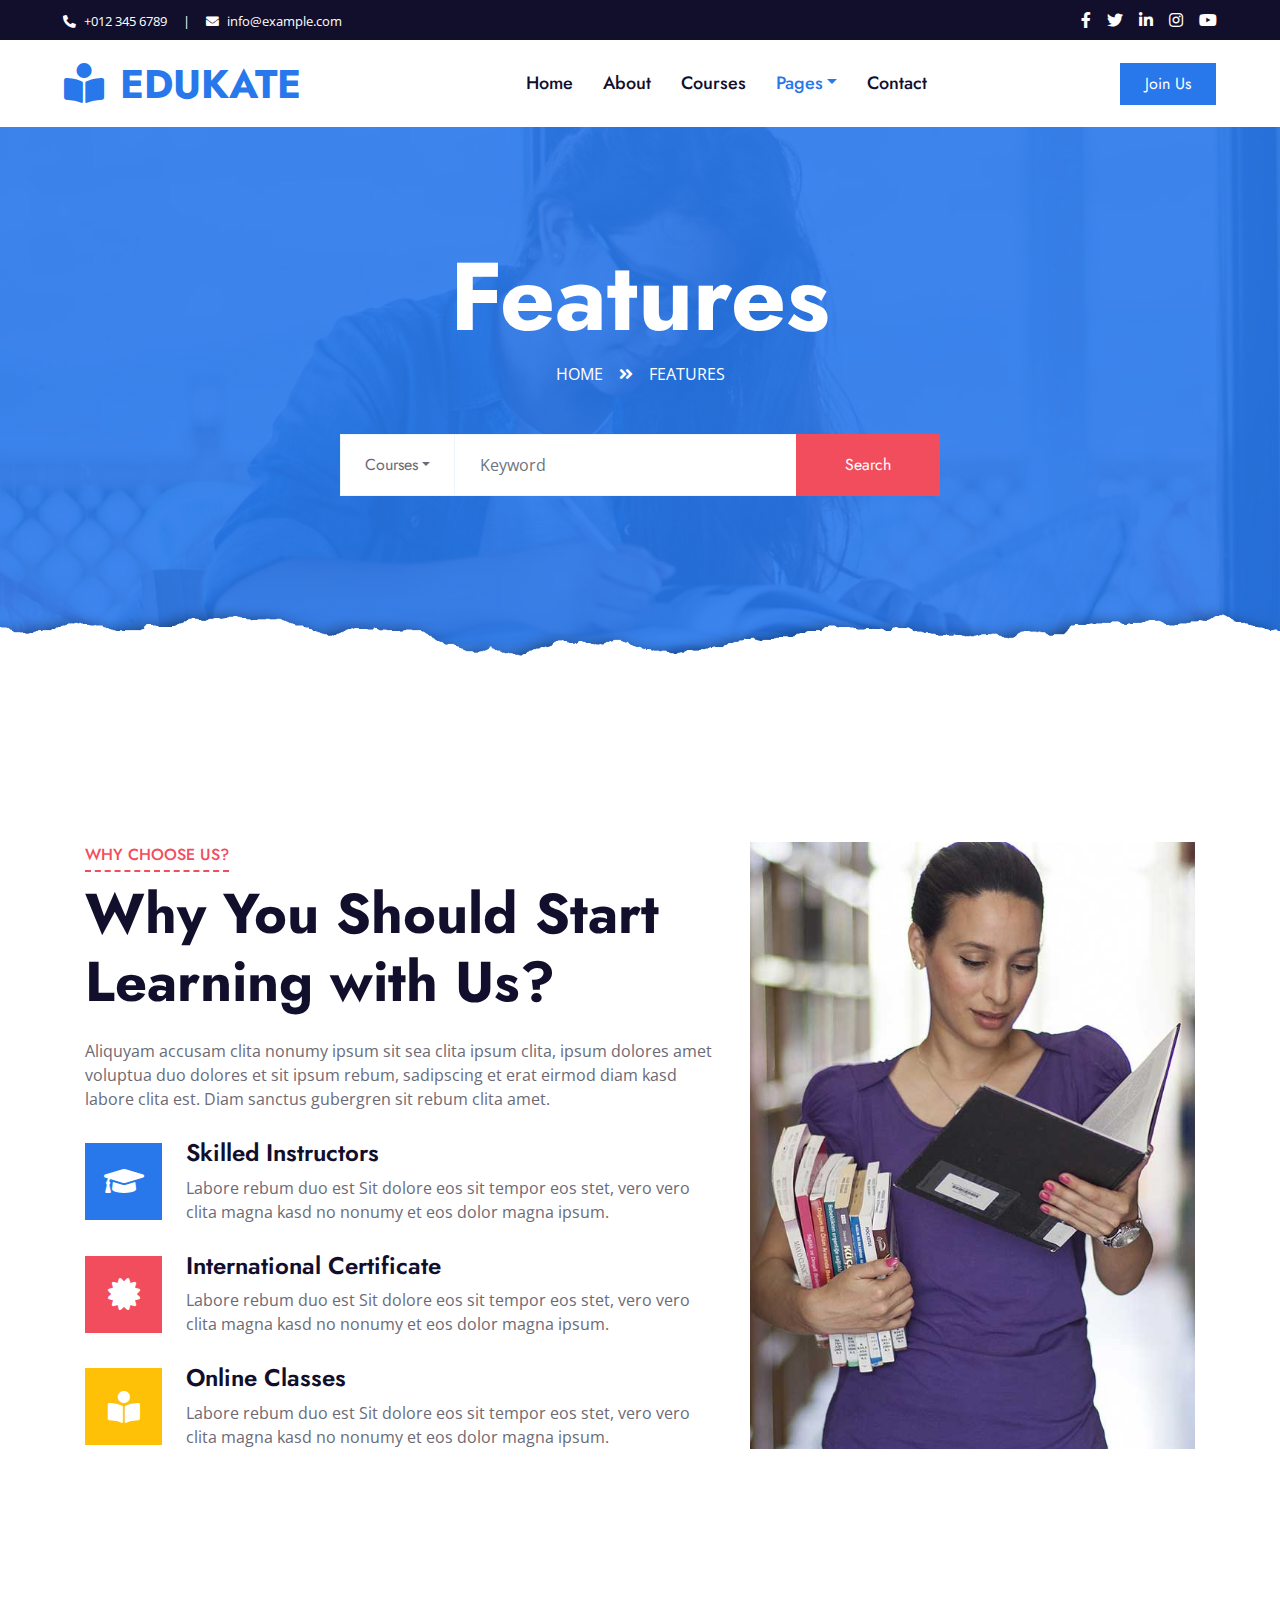
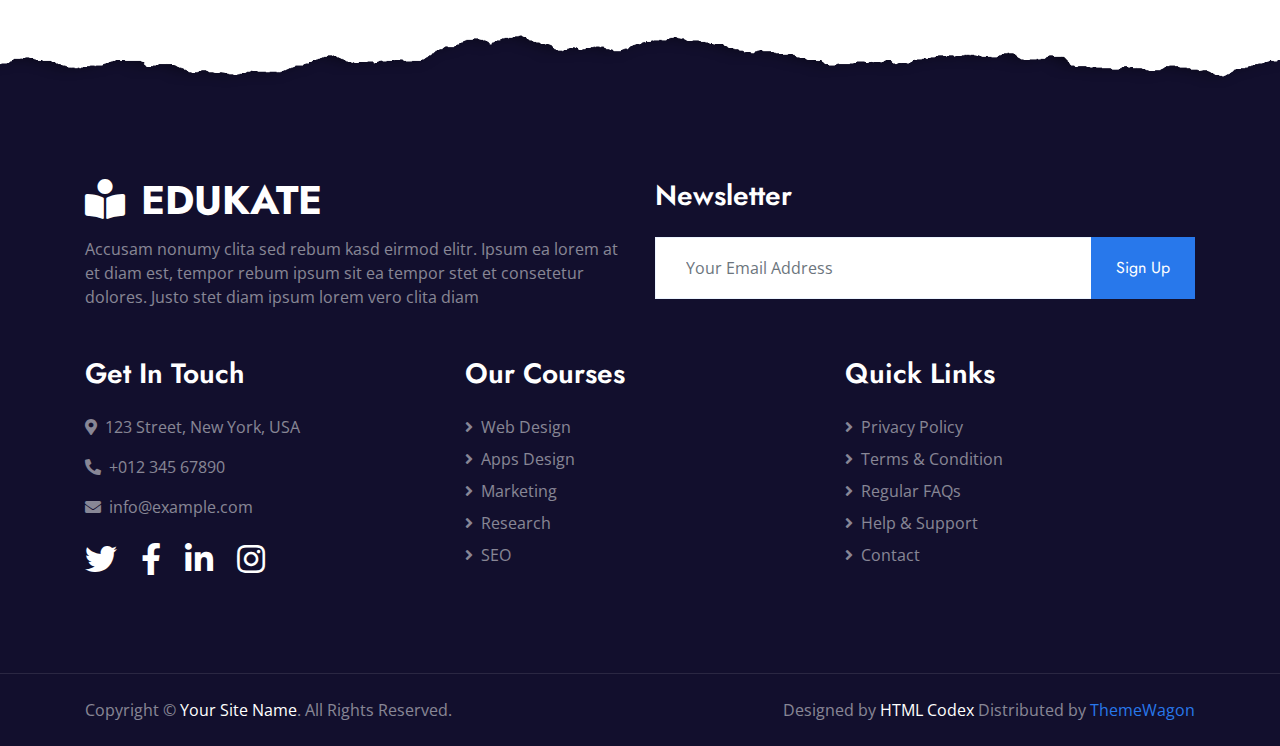
<file: feature.html>
<!DOCTYPE html>
<html lang="en">

<head>
    <meta charset="utf-8">
    <title>Edukate - Online Education Website Template</title>
    <meta content="width=device-width, initial-scale=1.0" name="viewport">
    <meta content="Free HTML Templates" name="keywords">
    <meta content="Free HTML Templates" name="description">

    <!-- Favicon -->
    <link href="img/favicon.ico" rel="icon">

    <!-- Google Web Fonts -->
    <link rel="preconnect" href="https://fonts.gstatic.com">
    <link href="https://fonts.googleapis.com/css2?family=Jost:wght@500;600;700&family=Open+Sans:wght@400;600&display=swap" rel="stylesheet"> 

    <!-- Font Awesome -->
    <link href="https://cdnjs.cloudflare.com/ajax/libs/font-awesome/5.10.0/css/all.min.css" rel="stylesheet">

    <!-- Libraries Stylesheet -->
    <link href="lib/owlcarousel/assets/owl.carousel.min.css" rel="stylesheet">

    <!-- Customized Bootstrap Stylesheet -->
    <link href="css/style.css" rel="stylesheet">
</head>

<body>
    <!-- Topbar Start -->
    <div class="container-fluid bg-dark">
        <div class="row py-2 px-lg-5">
            <div class="col-lg-6 text-center text-lg-left mb-2 mb-lg-0">
                <div class="d-inline-flex align-items-center text-white">
                    <small><i class="fa fa-phone-alt mr-2"></i>+012 345 6789</small>
                    <small class="px-3">|</small>
                    <small><i class="fa fa-envelope mr-2"></i>info@example.com</small>
                </div>
            </div>
            <div class="col-lg-6 text-center text-lg-right">
                <div class="d-inline-flex align-items-center">
                    <a class="text-white px-2" href="">
                        <i class="fab fa-facebook-f"></i>
                    </a>
                    <a class="text-white px-2" href="">
                        <i class="fab fa-twitter"></i>
                    </a>
                    <a class="text-white px-2" href="">
                        <i class="fab fa-linkedin-in"></i>
                    </a>
                    <a class="text-white px-2" href="">
                        <i class="fab fa-instagram"></i>
                    </a>
                    <a class="text-white pl-2" href="">
                        <i class="fab fa-youtube"></i>
                    </a>
                </div>
            </div>
        </div>
    </div>
    <!-- Topbar End -->


    <!-- Navbar Start -->
    <div class="container-fluid p-0">
        <nav class="navbar navbar-expand-lg bg-white navbar-light py-3 py-lg-0 px-lg-5">
            <a href="index.html" class="navbar-brand ml-lg-3">
                <h1 class="m-0 text-uppercase text-primary"><i class="fa fa-book-reader mr-3"></i>Edukate</h1>
            </a>
            <button type="button" class="navbar-toggler" data-toggle="collapse" data-target="#navbarCollapse">
                <span class="navbar-toggler-icon"></span>
            </button>
            <div class="collapse navbar-collapse justify-content-between px-lg-3" id="navbarCollapse">
                <div class="navbar-nav mx-auto py-0">
                    <a href="index.html" class="nav-item nav-link">Home</a>
                    <a href="about.html" class="nav-item nav-link">About</a>
                    <a href="course.html" class="nav-item nav-link">Courses</a>
                    <div class="nav-item dropdown">
                        <a href="#" class="nav-link dropdown-toggle active" data-toggle="dropdown">Pages</a>
                        <div class="dropdown-menu m-0">
                            <a href="detail.html" class="dropdown-item">Course Detail</a>
                            <a href="feature.html" class="dropdown-item active">Our Features</a>
                            <a href="team.html" class="dropdown-item">Instructors</a>
                            <a href="testimonial.html" class="dropdown-item">Testimonial</a>
                        </div>
                    </div>
                    <a href="contact.html" class="nav-item nav-link">Contact</a>
                </div>
                <a href="" class="btn btn-primary py-2 px-4 d-none d-lg-block">Join Us</a>
            </div>
        </nav>
    </div>
    <!-- Navbar End -->


    <!-- Header Start -->
    <div class="jumbotron jumbotron-fluid page-header position-relative overlay-bottom" style="margin-bottom: 90px;">
        <div class="container text-center py-5">
            <h1 class="text-white display-1">Features</h1>
            <div class="d-inline-flex text-white mb-5">
                <p class="m-0 text-uppercase"><a class="text-white" href="">Home</a></p>
                <i class="fa fa-angle-double-right pt-1 px-3"></i>
                <p class="m-0 text-uppercase">Features</p>
            </div>
            <div class="mx-auto mb-5" style="width: 100%; max-width: 600px;">
                <div class="input-group">
                    <div class="input-group-prepend">
                        <button class="btn btn-outline-light bg-white text-body px-4 dropdown-toggle" type="button" data-toggle="dropdown"
                            aria-haspopup="true" aria-expanded="false">Courses</button>
                        <div class="dropdown-menu">
                            <a class="dropdown-item" href="#">Courses 1</a>
                            <a class="dropdown-item" href="#">Courses 2</a>
                            <a class="dropdown-item" href="#">Courses 3</a>
                        </div>
                    </div>
                    <input type="text" class="form-control border-light" style="padding: 30px 25px;" placeholder="Keyword">
                    <div class="input-group-append">
                        <button class="btn btn-secondary px-4 px-lg-5">Search</button>
                    </div>
                </div>
            </div>
        </div>
    </div>
    <!-- Header End -->


    <!-- Feature Start -->
    <div class="container-fluid py-5">
        <div class="container py-5">
            <div class="row">
                <div class="col-lg-7 mb-5 mb-lg-0">
                    <div class="section-title position-relative mb-4">
                        <h6 class="d-inline-block position-relative text-secondary text-uppercase pb-2">Why Choose Us?</h6>
                        <h1 class="display-4">Why You Should Start Learning with Us?</h1>
                    </div>
                    <p class="mb-4 pb-2">Aliquyam accusam clita nonumy ipsum sit sea clita ipsum clita, ipsum dolores amet voluptua duo dolores et sit ipsum rebum, sadipscing et erat eirmod diam kasd labore clita est. Diam sanctus gubergren sit rebum clita amet.</p>
                    <div class="d-flex mb-3">
                        <div class="btn-icon bg-primary mr-4">
                            <i class="fa fa-2x fa-graduation-cap text-white"></i>
                        </div>
                        <div class="mt-n1">
                            <h4>Skilled Instructors</h4>
                            <p>Labore rebum duo est Sit dolore eos sit tempor eos stet, vero vero clita magna kasd no nonumy et eos dolor magna ipsum.</p>
                        </div>
                    </div>
                    <div class="d-flex mb-3">
                        <div class="btn-icon bg-secondary mr-4">
                            <i class="fa fa-2x fa-certificate text-white"></i>
                        </div>
                        <div class="mt-n1">
                            <h4>International Certificate</h4>
                            <p>Labore rebum duo est Sit dolore eos sit tempor eos stet, vero vero clita magna kasd no nonumy et eos dolor magna ipsum.</p>
                        </div>
                    </div>
                    <div class="d-flex">
                        <div class="btn-icon bg-warning mr-4">
                            <i class="fa fa-2x fa-book-reader text-white"></i>
                        </div>
                        <div class="mt-n1">
                            <h4>Online Classes</h4>
                            <p class="m-0">Labore rebum duo est Sit dolore eos sit tempor eos stet, vero vero clita magna kasd no nonumy et eos dolor magna ipsum.</p>
                        </div>
                    </div>
                </div>
                <div class="col-lg-5" style="min-height: 500px;">
                    <div class="position-relative h-100">
                        <img class="position-absolute w-100 h-100" src="img/feature.jpg" style="object-fit: cover;">
                    </div>
                </div>
            </div>
        </div>
    </div>
    <!-- Feature Start -->


    <!-- Footer Start -->
    <div class="container-fluid position-relative overlay-top bg-dark text-white-50 py-5" style="margin-top: 90px;">
        <div class="container mt-5 pt-5">
            <div class="row">
                <div class="col-md-6 mb-5">
                    <a href="index.html" class="navbar-brand">
                        <h1 class="mt-n2 text-uppercase text-white"><i class="fa fa-book-reader mr-3"></i>Edukate</h1>
                    </a>
                    <p class="m-0">Accusam nonumy clita sed rebum kasd eirmod elitr. Ipsum ea lorem at et diam est, tempor rebum ipsum sit ea tempor stet et consetetur dolores. Justo stet diam ipsum lorem vero clita diam</p>
                </div>
                <div class="col-md-6 mb-5">
                    <h3 class="text-white mb-4">Newsletter</h3>
                    <div class="w-100">
                        <div class="input-group">
                            <input type="text" class="form-control border-light" style="padding: 30px;" placeholder="Your Email Address">
                            <div class="input-group-append">
                                <button class="btn btn-primary px-4">Sign Up</button>
                            </div>
                        </div>
                    </div>
                </div>
            </div>
            <div class="row">
                <div class="col-md-4 mb-5">
                    <h3 class="text-white mb-4">Get In Touch</h3>
                    <p><i class="fa fa-map-marker-alt mr-2"></i>123 Street, New York, USA</p>
                    <p><i class="fa fa-phone-alt mr-2"></i>+012 345 67890</p>
                    <p><i class="fa fa-envelope mr-2"></i>info@example.com</p>
                    <div class="d-flex justify-content-start mt-4">
                        <a class="text-white mr-4" href="#"><i class="fab fa-2x fa-twitter"></i></a>
                        <a class="text-white mr-4" href="#"><i class="fab fa-2x fa-facebook-f"></i></a>
                        <a class="text-white mr-4" href="#"><i class="fab fa-2x fa-linkedin-in"></i></a>
                        <a class="text-white" href="#"><i class="fab fa-2x fa-instagram"></i></a>
                    </div>
                </div>
                <div class="col-md-4 mb-5">
                    <h3 class="text-white mb-4">Our Courses</h3>
                    <div class="d-flex flex-column justify-content-start">
                        <a class="text-white-50 mb-2" href="#"><i class="fa fa-angle-right mr-2"></i>Web Design</a>
                        <a class="text-white-50 mb-2" href="#"><i class="fa fa-angle-right mr-2"></i>Apps Design</a>
                        <a class="text-white-50 mb-2" href="#"><i class="fa fa-angle-right mr-2"></i>Marketing</a>
                        <a class="text-white-50 mb-2" href="#"><i class="fa fa-angle-right mr-2"></i>Research</a>
                        <a class="text-white-50" href="#"><i class="fa fa-angle-right mr-2"></i>SEO</a>
                    </div>
                </div>
                <div class="col-md-4 mb-5">
                    <h3 class="text-white mb-4">Quick Links</h3>
                    <div class="d-flex flex-column justify-content-start">
                        <a class="text-white-50 mb-2" href="#"><i class="fa fa-angle-right mr-2"></i>Privacy Policy</a>
                        <a class="text-white-50 mb-2" href="#"><i class="fa fa-angle-right mr-2"></i>Terms & Condition</a>
                        <a class="text-white-50 mb-2" href="#"><i class="fa fa-angle-right mr-2"></i>Regular FAQs</a>
                        <a class="text-white-50 mb-2" href="#"><i class="fa fa-angle-right mr-2"></i>Help & Support</a>
                        <a class="text-white-50" href="#"><i class="fa fa-angle-right mr-2"></i>Contact</a>
                    </div>
                </div>
            </div>
        </div>
    </div>
    <div class="container-fluid bg-dark text-white-50 border-top py-4" style="border-color: rgba(256, 256, 256, .1) !important;">
        <div class="container">
            <div class="row">
                <div class="col-md-6 text-center text-md-left mb-3 mb-md-0">
                    <p class="m-0">Copyright &copy; <a class="text-white" href="#">Your Site Name</a>. All Rights Reserved.
                    </p>
                </div>
                <div class="col-md-6 text-center text-md-right">
                    <p class="m-0">Designed by <a class="text-white" href="https://htmlcodex.com">HTML Codex</a> Distributed by <a href="https://themewagon.com" target="_blank">ThemeWagon</a></a>
                    </p>
                </div>
            </div>
        </div>
    </div>
    <!-- Footer End -->


    <!-- Back to Top -->
    <a href="#" class="btn btn-lg btn-primary rounded-0 btn-lg-square back-to-top"><i class="fa fa-angle-double-up"></i></a>


    <!-- JavaScript Libraries -->
    <script src="https://code.jquery.com/jquery-3.4.1.min.js"></script>
    <script src="https://stackpath.bootstrapcdn.com/bootstrap/4.4.1/js/bootstrap.bundle.min.js"></script>
    <script src="lib/easing/easing.min.js"></script>
    <script src="lib/waypoints/waypoints.min.js"></script>
    <script src="lib/counterup/counterup.min.js"></script>
    <script src="lib/owlcarousel/owl.carousel.min.js"></script>

    <!-- Template Javascript -->
    <script src="js/main.js"></script>
</body>

</html>
</file>
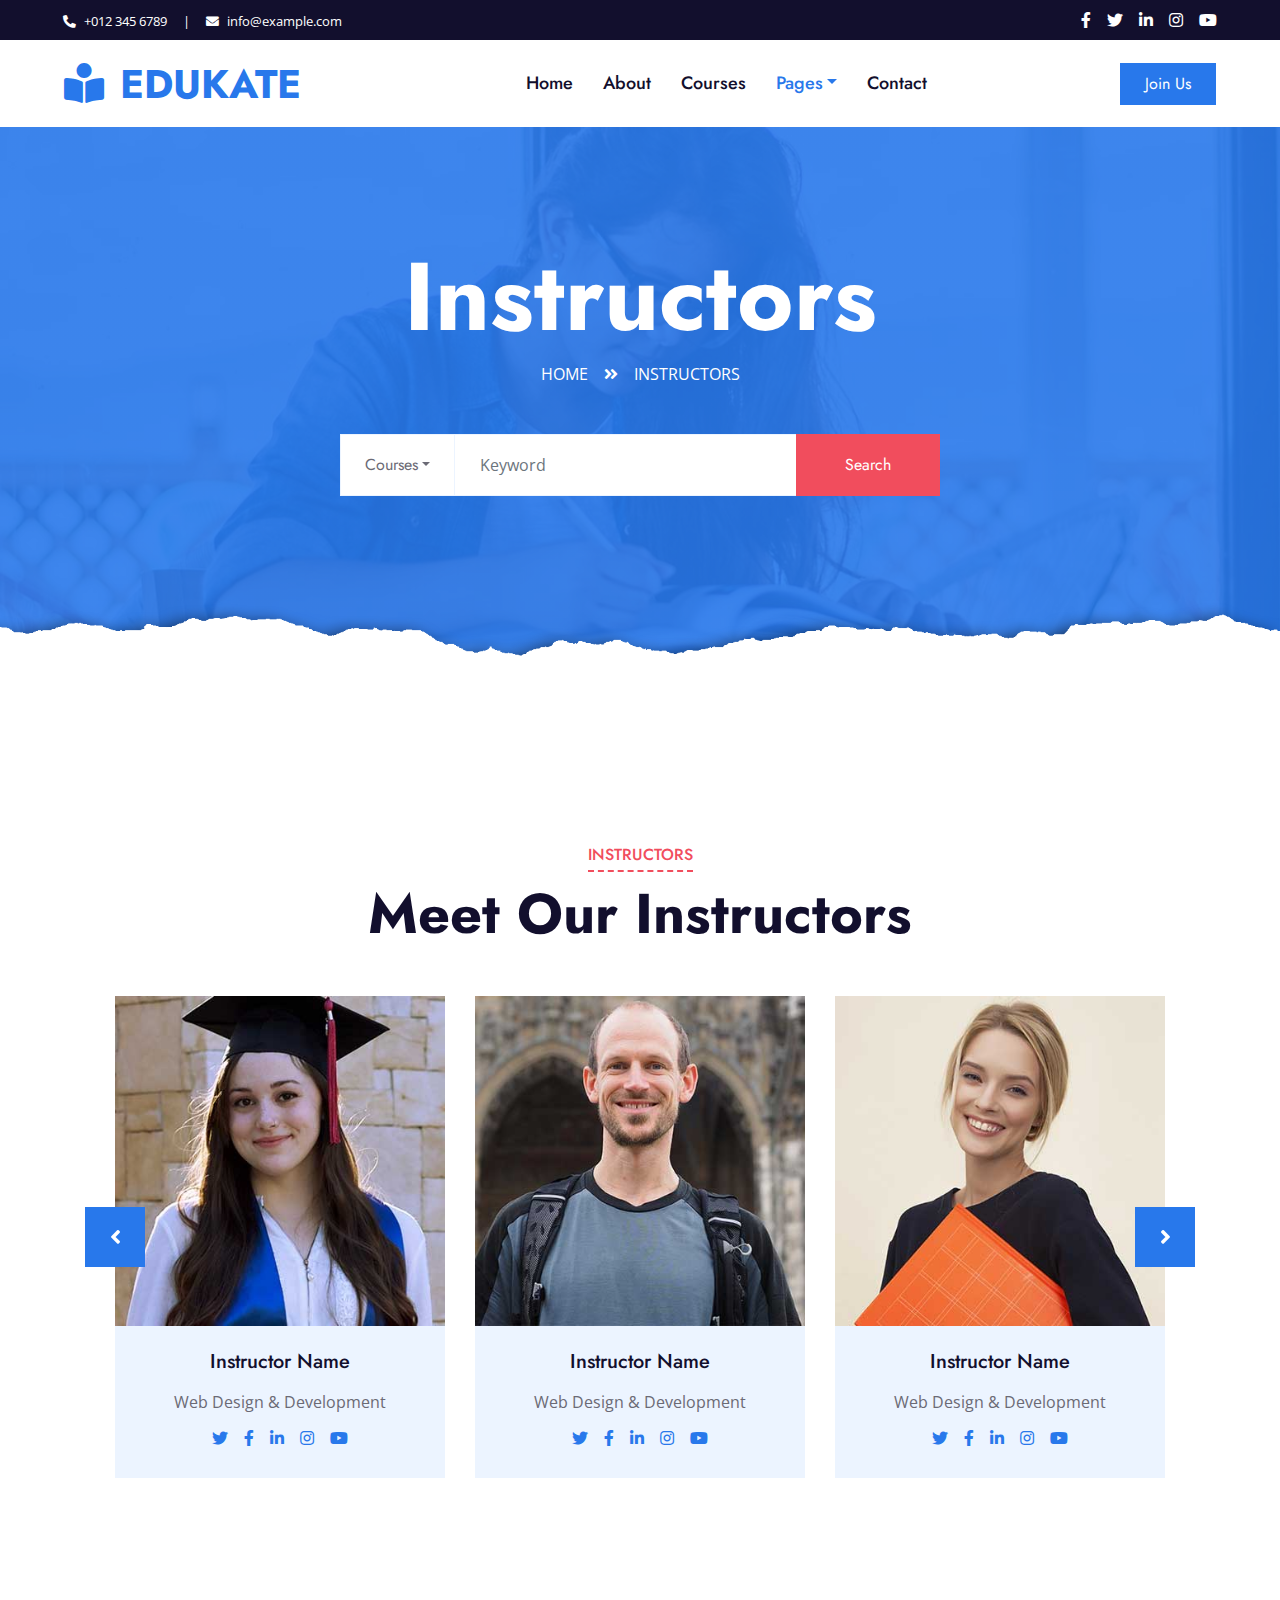
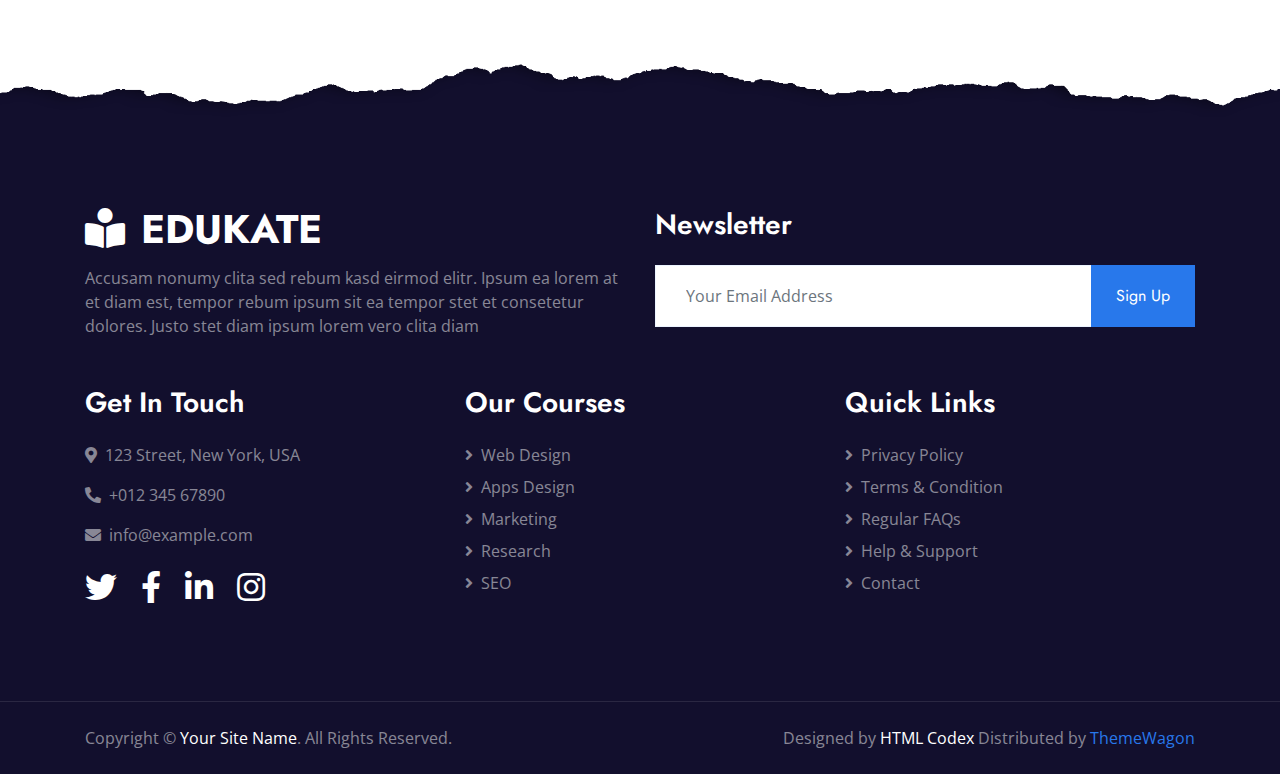
<file: team.html>
<!DOCTYPE html>
<html lang="en">

<head>
    <meta charset="utf-8">
    <title>Edukate - Online Education Website Template</title>
    <meta content="width=device-width, initial-scale=1.0" name="viewport">
    <meta content="Free HTML Templates" name="keywords">
    <meta content="Free HTML Templates" name="description">

    <!-- Favicon -->
    <link href="img/favicon.ico" rel="icon">

    <!-- Google Web Fonts -->
    <link rel="preconnect" href="https://fonts.gstatic.com">
    <link href="https://fonts.googleapis.com/css2?family=Jost:wght@500;600;700&family=Open+Sans:wght@400;600&display=swap" rel="stylesheet"> 

    <!-- Font Awesome -->
    <link href="https://cdnjs.cloudflare.com/ajax/libs/font-awesome/5.10.0/css/all.min.css" rel="stylesheet">

    <!-- Libraries Stylesheet -->
    <link href="lib/owlcarousel/assets/owl.carousel.min.css" rel="stylesheet">

    <!-- Customized Bootstrap Stylesheet -->
    <link href="css/style.css" rel="stylesheet">
</head>

<body>
    <!-- Topbar Start -->
    <div class="container-fluid bg-dark">
        <div class="row py-2 px-lg-5">
            <div class="col-lg-6 text-center text-lg-left mb-2 mb-lg-0">
                <div class="d-inline-flex align-items-center text-white">
                    <small><i class="fa fa-phone-alt mr-2"></i>+012 345 6789</small>
                    <small class="px-3">|</small>
                    <small><i class="fa fa-envelope mr-2"></i>info@example.com</small>
                </div>
            </div>
            <div class="col-lg-6 text-center text-lg-right">
                <div class="d-inline-flex align-items-center">
                    <a class="text-white px-2" href="">
                        <i class="fab fa-facebook-f"></i>
                    </a>
                    <a class="text-white px-2" href="">
                        <i class="fab fa-twitter"></i>
                    </a>
                    <a class="text-white px-2" href="">
                        <i class="fab fa-linkedin-in"></i>
                    </a>
                    <a class="text-white px-2" href="">
                        <i class="fab fa-instagram"></i>
                    </a>
                    <a class="text-white pl-2" href="">
                        <i class="fab fa-youtube"></i>
                    </a>
                </div>
            </div>
        </div>
    </div>
    <!-- Topbar End -->


    <!-- Navbar Start -->
    <div class="container-fluid p-0">
        <nav class="navbar navbar-expand-lg bg-white navbar-light py-3 py-lg-0 px-lg-5">
            <a href="index.html" class="navbar-brand ml-lg-3">
                <h1 class="m-0 text-uppercase text-primary"><i class="fa fa-book-reader mr-3"></i>Edukate</h1>
            </a>
            <button type="button" class="navbar-toggler" data-toggle="collapse" data-target="#navbarCollapse">
                <span class="navbar-toggler-icon"></span>
            </button>
            <div class="collapse navbar-collapse justify-content-between px-lg-3" id="navbarCollapse">
                <div class="navbar-nav mx-auto py-0">
                    <a href="index.html" class="nav-item nav-link">Home</a>
                    <a href="about.html" class="nav-item nav-link">About</a>
                    <a href="course.html" class="nav-item nav-link">Courses</a>
                    <div class="nav-item dropdown">
                        <a href="#" class="nav-link dropdown-toggle active" data-toggle="dropdown">Pages</a>
                        <div class="dropdown-menu m-0">
                            <a href="detail.html" class="dropdown-item">Course Detail</a>
                            <a href="feature.html" class="dropdown-item">Our Features</a>
                            <a href="team.html" class="dropdown-item active">Instructors</a>
                            <a href="testimonial.html" class="dropdown-item">Testimonial</a>
                        </div>
                    </div>
                    <a href="contact.html" class="nav-item nav-link">Contact</a>
                </div>
                <a href="" class="btn btn-primary py-2 px-4 d-none d-lg-block">Join Us</a>
            </div>
        </nav>
    </div>
    <!-- Navbar End -->


    <!-- Header Start -->
    <div class="jumbotron jumbotron-fluid page-header position-relative overlay-bottom" style="margin-bottom: 90px;">
        <div class="container text-center py-5">
            <h1 class="text-white display-1">Instructors</h1>
            <div class="d-inline-flex text-white mb-5">
                <p class="m-0 text-uppercase"><a class="text-white" href="">Home</a></p>
                <i class="fa fa-angle-double-right pt-1 px-3"></i>
                <p class="m-0 text-uppercase">Instructors</p>
            </div>
            <div class="mx-auto mb-5" style="width: 100%; max-width: 600px;">
                <div class="input-group">
                    <div class="input-group-prepend">
                        <button class="btn btn-outline-light bg-white text-body px-4 dropdown-toggle" type="button" data-toggle="dropdown"
                            aria-haspopup="true" aria-expanded="false">Courses</button>
                        <div class="dropdown-menu">
                            <a class="dropdown-item" href="#">Courses 1</a>
                            <a class="dropdown-item" href="#">Courses 2</a>
                            <a class="dropdown-item" href="#">Courses 3</a>
                        </div>
                    </div>
                    <input type="text" class="form-control border-light" style="padding: 30px 25px;" placeholder="Keyword">
                    <div class="input-group-append">
                        <button class="btn btn-secondary px-4 px-lg-5">Search</button>
                    </div>
                </div>
            </div>
        </div>
    </div>
    <!-- Header End -->


    <!-- Team Start -->
    <div class="container-fluid py-5">
        <div class="container py-5">
            <div class="section-title text-center position-relative mb-5">
                <h6 class="d-inline-block position-relative text-secondary text-uppercase pb-2">Instructors</h6>
                <h1 class="display-4">Meet Our Instructors</h1>
            </div>
            <div class="owl-carousel team-carousel position-relative" style="padding: 0 30px;">
                <div class="team-item">
                    <img class="img-fluid w-100" src="img/team-1.jpg" alt="">
                    <div class="bg-light text-center p-4">
                        <h5 class="mb-3">Instructor Name</h5>
                        <p class="mb-2">Web Design & Development</p>
                        <div class="d-flex justify-content-center">
                            <a class="mx-1 p-1" href="#"><i class="fab fa-twitter"></i></a>
                            <a class="mx-1 p-1" href="#"><i class="fab fa-facebook-f"></i></a>
                            <a class="mx-1 p-1" href="#"><i class="fab fa-linkedin-in"></i></a>
                            <a class="mx-1 p-1" href="#"><i class="fab fa-instagram"></i></a>
                            <a class="mx-1 p-1" href="#"><i class="fab fa-youtube"></i></a>
                        </div>
                    </div>
                </div>
                <div class="team-item">
                    <img class="img-fluid w-100" src="img/team-2.jpg" alt="">
                    <div class="bg-light text-center p-4">
                        <h5 class="mb-3">Instructor Name</h5>
                        <p class="mb-2">Web Design & Development</p>
                        <div class="d-flex justify-content-center">
                            <a class="mx-1 p-1" href="#"><i class="fab fa-twitter"></i></a>
                            <a class="mx-1 p-1" href="#"><i class="fab fa-facebook-f"></i></a>
                            <a class="mx-1 p-1" href="#"><i class="fab fa-linkedin-in"></i></a>
                            <a class="mx-1 p-1" href="#"><i class="fab fa-instagram"></i></a>
                            <a class="mx-1 p-1" href="#"><i class="fab fa-youtube"></i></a>
                        </div>
                    </div>
                </div>
                <div class="team-item">
                    <img class="img-fluid w-100" src="img/team-3.jpg" alt="">
                    <div class="bg-light text-center p-4">
                        <h5 class="mb-3">Instructor Name</h5>
                        <p class="mb-2">Web Design & Development</p>
                        <div class="d-flex justify-content-center">
                            <a class="mx-1 p-1" href="#"><i class="fab fa-twitter"></i></a>
                            <a class="mx-1 p-1" href="#"><i class="fab fa-facebook-f"></i></a>
                            <a class="mx-1 p-1" href="#"><i class="fab fa-linkedin-in"></i></a>
                            <a class="mx-1 p-1" href="#"><i class="fab fa-instagram"></i></a>
                            <a class="mx-1 p-1" href="#"><i class="fab fa-youtube"></i></a>
                        </div>
                    </div>
                </div>
                <div class="team-item">
                    <img class="img-fluid w-100" src="img/team-4.jpg" alt="">
                    <div class="bg-light text-center p-4">
                        <h5 class="mb-3">Instructor Name</h5>
                        <p class="mb-2">Web Design & Development</p>
                        <div class="d-flex justify-content-center">
                            <a class="mx-1 p-1" href="#"><i class="fab fa-twitter"></i></a>
                            <a class="mx-1 p-1" href="#"><i class="fab fa-facebook-f"></i></a>
                            <a class="mx-1 p-1" href="#"><i class="fab fa-linkedin-in"></i></a>
                            <a class="mx-1 p-1" href="#"><i class="fab fa-instagram"></i></a>
                            <a class="mx-1 p-1" href="#"><i class="fab fa-youtube"></i></a>
                        </div>
                    </div>
                </div>
            </div>
        </div>
    </div>
    <!-- Team End -->


    <!-- Footer Start -->
    <div class="container-fluid position-relative overlay-top bg-dark text-white-50 py-5" style="margin-top: 90px;">
        <div class="container mt-5 pt-5">
            <div class="row">
                <div class="col-md-6 mb-5">
                    <a href="index.html" class="navbar-brand">
                        <h1 class="mt-n2 text-uppercase text-white"><i class="fa fa-book-reader mr-3"></i>Edukate</h1>
                    </a>
                    <p class="m-0">Accusam nonumy clita sed rebum kasd eirmod elitr. Ipsum ea lorem at et diam est, tempor rebum ipsum sit ea tempor stet et consetetur dolores. Justo stet diam ipsum lorem vero clita diam</p>
                </div>
                <div class="col-md-6 mb-5">
                    <h3 class="text-white mb-4">Newsletter</h3>
                    <div class="w-100">
                        <div class="input-group">
                            <input type="text" class="form-control border-light" style="padding: 30px;" placeholder="Your Email Address">
                            <div class="input-group-append">
                                <button class="btn btn-primary px-4">Sign Up</button>
                            </div>
                        </div>
                    </div>
                </div>
            </div>
            <div class="row">
                <div class="col-md-4 mb-5">
                    <h3 class="text-white mb-4">Get In Touch</h3>
                    <p><i class="fa fa-map-marker-alt mr-2"></i>123 Street, New York, USA</p>
                    <p><i class="fa fa-phone-alt mr-2"></i>+012 345 67890</p>
                    <p><i class="fa fa-envelope mr-2"></i>info@example.com</p>
                    <div class="d-flex justify-content-start mt-4">
                        <a class="text-white mr-4" href="#"><i class="fab fa-2x fa-twitter"></i></a>
                        <a class="text-white mr-4" href="#"><i class="fab fa-2x fa-facebook-f"></i></a>
                        <a class="text-white mr-4" href="#"><i class="fab fa-2x fa-linkedin-in"></i></a>
                        <a class="text-white" href="#"><i class="fab fa-2x fa-instagram"></i></a>
                    </div>
                </div>
                <div class="col-md-4 mb-5">
                    <h3 class="text-white mb-4">Our Courses</h3>
                    <div class="d-flex flex-column justify-content-start">
                        <a class="text-white-50 mb-2" href="#"><i class="fa fa-angle-right mr-2"></i>Web Design</a>
                        <a class="text-white-50 mb-2" href="#"><i class="fa fa-angle-right mr-2"></i>Apps Design</a>
                        <a class="text-white-50 mb-2" href="#"><i class="fa fa-angle-right mr-2"></i>Marketing</a>
                        <a class="text-white-50 mb-2" href="#"><i class="fa fa-angle-right mr-2"></i>Research</a>
                        <a class="text-white-50" href="#"><i class="fa fa-angle-right mr-2"></i>SEO</a>
                    </div>
                </div>
                <div class="col-md-4 mb-5">
                    <h3 class="text-white mb-4">Quick Links</h3>
                    <div class="d-flex flex-column justify-content-start">
                        <a class="text-white-50 mb-2" href="#"><i class="fa fa-angle-right mr-2"></i>Privacy Policy</a>
                        <a class="text-white-50 mb-2" href="#"><i class="fa fa-angle-right mr-2"></i>Terms & Condition</a>
                        <a class="text-white-50 mb-2" href="#"><i class="fa fa-angle-right mr-2"></i>Regular FAQs</a>
                        <a class="text-white-50 mb-2" href="#"><i class="fa fa-angle-right mr-2"></i>Help & Support</a>
                        <a class="text-white-50" href="#"><i class="fa fa-angle-right mr-2"></i>Contact</a>
                    </div>
                </div>
            </div>
        </div>
    </div>
    <div class="container-fluid bg-dark text-white-50 border-top py-4" style="border-color: rgba(256, 256, 256, .1) !important;">
        <div class="container">
            <div class="row">
                <div class="col-md-6 text-center text-md-left mb-3 mb-md-0">
                    <p class="m-0">Copyright &copy; <a class="text-white" href="#">Your Site Name</a>. All Rights Reserved.
                    </p>
                </div>
                <div class="col-md-6 text-center text-md-right">
                    <p class="m-0">Designed by <a class="text-white" href="https://htmlcodex.com">HTML Codex</a> Distributed by <a href="https://themewagon.com" target="_blank">ThemeWagon</a></a>
                    </p>
                </div>
            </div>
        </div>
    </div>
    <!-- Footer End -->


    <!-- Back to Top -->
    <a href="#" class="btn btn-lg btn-primary rounded-0 btn-lg-square back-to-top"><i class="fa fa-angle-double-up"></i></a>


    <!-- JavaScript Libraries -->
    <script src="https://code.jquery.com/jquery-3.4.1.min.js"></script>
    <script src="https://stackpath.bootstrapcdn.com/bootstrap/4.4.1/js/bootstrap.bundle.min.js"></script>
    <script src="lib/easing/easing.min.js"></script>
    <script src="lib/waypoints/waypoints.min.js"></script>
    <script src="lib/counterup/counterup.min.js"></script>
    <script src="lib/owlcarousel/owl.carousel.min.js"></script>

    <!-- Template Javascript -->
    <script src="js/main.js"></script>
</body>

</html>
</file>
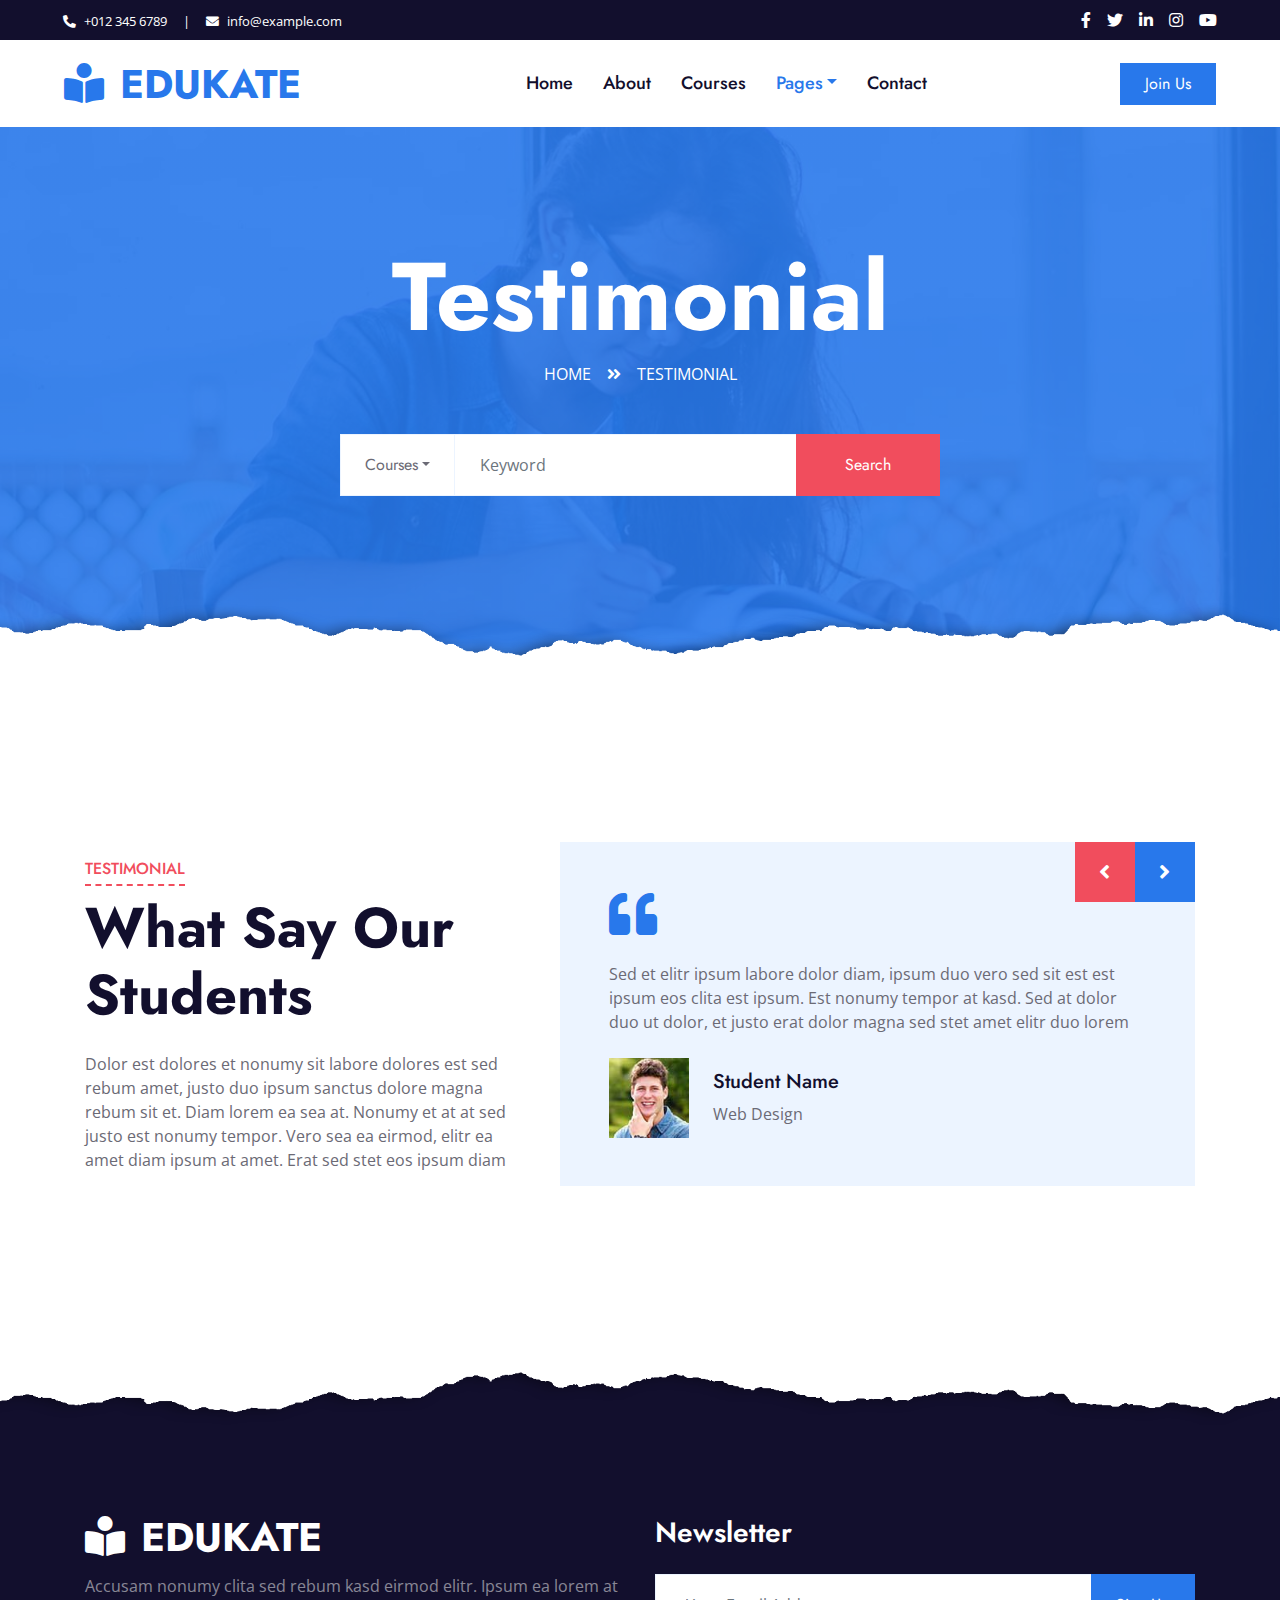
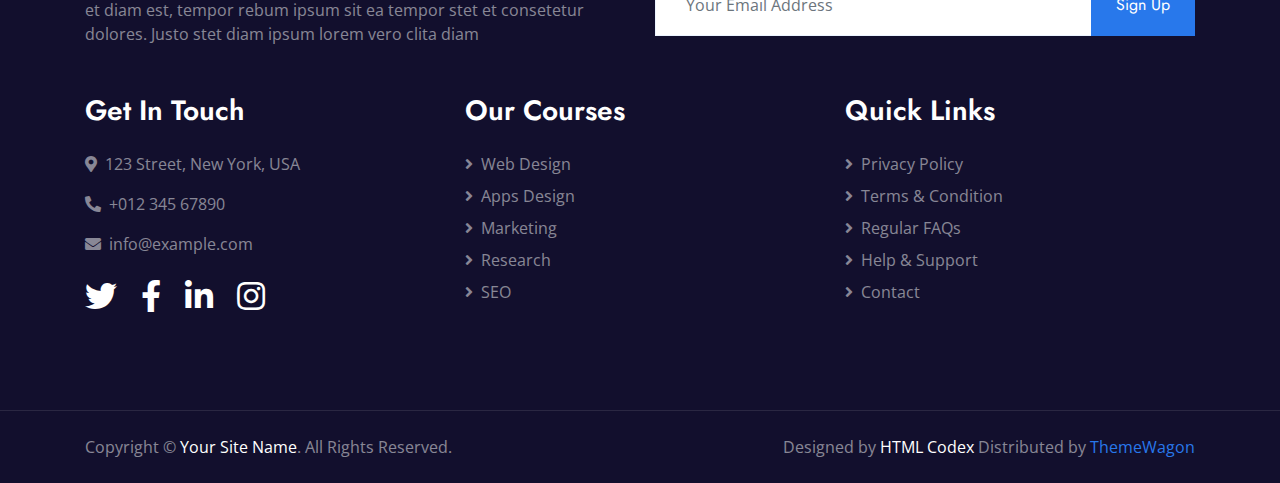
<file: testimonial.html>
<!DOCTYPE html>
<html lang="en">

<head>
    <meta charset="utf-8">
    <title>Edukate - Online Education Website Template</title>
    <meta content="width=device-width, initial-scale=1.0" name="viewport">
    <meta content="Free HTML Templates" name="keywords">
    <meta content="Free HTML Templates" name="description">

    <!-- Favicon -->
    <link href="img/favicon.ico" rel="icon">

    <!-- Google Web Fonts -->
    <link rel="preconnect" href="https://fonts.gstatic.com">
    <link href="https://fonts.googleapis.com/css2?family=Jost:wght@500;600;700&family=Open+Sans:wght@400;600&display=swap" rel="stylesheet"> 

    <!-- Font Awesome -->
    <link href="https://cdnjs.cloudflare.com/ajax/libs/font-awesome/5.10.0/css/all.min.css" rel="stylesheet">

    <!-- Libraries Stylesheet -->
    <link href="lib/owlcarousel/assets/owl.carousel.min.css" rel="stylesheet">

    <!-- Customized Bootstrap Stylesheet -->
    <link href="css/style.css" rel="stylesheet">
</head>

<body>
    <!-- Topbar Start -->
    <div class="container-fluid bg-dark">
        <div class="row py-2 px-lg-5">
            <div class="col-lg-6 text-center text-lg-left mb-2 mb-lg-0">
                <div class="d-inline-flex align-items-center text-white">
                    <small><i class="fa fa-phone-alt mr-2"></i>+012 345 6789</small>
                    <small class="px-3">|</small>
                    <small><i class="fa fa-envelope mr-2"></i>info@example.com</small>
                </div>
            </div>
            <div class="col-lg-6 text-center text-lg-right">
                <div class="d-inline-flex align-items-center">
                    <a class="text-white px-2" href="">
                        <i class="fab fa-facebook-f"></i>
                    </a>
                    <a class="text-white px-2" href="">
                        <i class="fab fa-twitter"></i>
                    </a>
                    <a class="text-white px-2" href="">
                        <i class="fab fa-linkedin-in"></i>
                    </a>
                    <a class="text-white px-2" href="">
                        <i class="fab fa-instagram"></i>
                    </a>
                    <a class="text-white pl-2" href="">
                        <i class="fab fa-youtube"></i>
                    </a>
                </div>
            </div>
        </div>
    </div>
    <!-- Topbar End -->


    <!-- Navbar Start -->
    <div class="container-fluid p-0">
        <nav class="navbar navbar-expand-lg bg-white navbar-light py-3 py-lg-0 px-lg-5">
            <a href="index.html" class="navbar-brand ml-lg-3">
                <h1 class="m-0 text-uppercase text-primary"><i class="fa fa-book-reader mr-3"></i>Edukate</h1>
            </a>
            <button type="button" class="navbar-toggler" data-toggle="collapse" data-target="#navbarCollapse">
                <span class="navbar-toggler-icon"></span>
            </button>
            <div class="collapse navbar-collapse justify-content-between px-lg-3" id="navbarCollapse">
                <div class="navbar-nav mx-auto py-0">
                    <a href="index.html" class="nav-item nav-link">Home</a>
                    <a href="about.html" class="nav-item nav-link">About</a>
                    <a href="course.html" class="nav-item nav-link">Courses</a>
                    <div class="nav-item dropdown">
                        <a href="#" class="nav-link dropdown-toggle active" data-toggle="dropdown">Pages</a>
                        <div class="dropdown-menu m-0">
                            <a href="detail.html" class="dropdown-item">Course Detail</a>
                            <a href="feature.html" class="dropdown-item">Our Features</a>
                            <a href="team.html" class="dropdown-item">Instructors</a>
                            <a href="testimonial.html" class="dropdown-item active">Testimonial</a>
                        </div>
                    </div>
                    <a href="contact.html" class="nav-item nav-link">Contact</a>
                </div>
                <a href="" class="btn btn-primary py-2 px-4 d-none d-lg-block">Join Us</a>
            </div>
        </nav>
    </div>
    <!-- Navbar End -->


    <!-- Header Start -->
    <div class="jumbotron jumbotron-fluid page-header position-relative overlay-bottom" style="margin-bottom: 90px;">
        <div class="container text-center py-5">
            <h1 class="text-white display-1">Testimonial</h1>
            <div class="d-inline-flex text-white mb-5">
                <p class="m-0 text-uppercase"><a class="text-white" href="">Home</a></p>
                <i class="fa fa-angle-double-right pt-1 px-3"></i>
                <p class="m-0 text-uppercase">Testimonial</p>
            </div>
            <div class="mx-auto mb-5" style="width: 100%; max-width: 600px;">
                <div class="input-group">
                    <div class="input-group-prepend">
                        <button class="btn btn-outline-light bg-white text-body px-4 dropdown-toggle" type="button" data-toggle="dropdown"
                            aria-haspopup="true" aria-expanded="false">Courses</button>
                        <div class="dropdown-menu">
                            <a class="dropdown-item" href="#">Courses 1</a>
                            <a class="dropdown-item" href="#">Courses 2</a>
                            <a class="dropdown-item" href="#">Courses 3</a>
                        </div>
                    </div>
                    <input type="text" class="form-control border-light" style="padding: 30px 25px;" placeholder="Keyword">
                    <div class="input-group-append">
                        <button class="btn btn-secondary px-4 px-lg-5">Search</button>
                    </div>
                </div>
            </div>
        </div>
    </div>
    <!-- Header End -->


    <!-- Testimonial Start -->
    <div class="container-fluid py-5">
        <div class="container py-5">
            <div class="row align-items-center">
                <div class="col-lg-5 mb-5 mb-lg-0">
                    <div class="section-title position-relative mb-4">
                        <h6 class="d-inline-block position-relative text-secondary text-uppercase pb-2">Testimonial</h6>
                        <h1 class="display-4">What Say Our Students</h1>
                    </div>
                    <p class="m-0">Dolor est dolores et nonumy sit labore dolores est sed rebum amet, justo duo ipsum sanctus dolore magna rebum sit et. Diam lorem ea sea at. Nonumy et at at sed justo est nonumy tempor. Vero sea ea eirmod, elitr ea amet diam ipsum at amet. Erat sed stet eos ipsum diam</p>
                </div>
                <div class="col-lg-7">
                    <div class="owl-carousel testimonial-carousel">
                        <div class="bg-light p-5">
                            <i class="fa fa-3x fa-quote-left text-primary mb-4"></i>
                            <p>Sed et elitr ipsum labore dolor diam, ipsum duo vero sed sit est est ipsum eos clita est ipsum. Est nonumy tempor at kasd. Sed at dolor duo ut dolor, et justo erat dolor magna sed stet amet elitr duo lorem</p>
                            <div class="d-flex flex-shrink-0 align-items-center mt-4">
                                <img class="img-fluid mr-4" src="img/testimonial-2.jpg" alt="">
                                <div>
                                    <h5>Student Name</h5>
                                    <span>Web Design</span>
                                </div>
                            </div>
                        </div>
                        <div class="bg-light p-5">
                            <i class="fa fa-3x fa-quote-left text-primary mb-4"></i>
                            <p>Sed et elitr ipsum labore dolor diam, ipsum duo vero sed sit est est ipsum eos clita est ipsum. Est nonumy tempor at kasd. Sed at dolor duo ut dolor, et justo erat dolor magna sed stet amet elitr duo lorem</p>
                            <div class="d-flex flex-shrink-0 align-items-center mt-4">
                                <img class="img-fluid mr-4" src="img/testimonial-1.jpg" alt="">
                                <div>
                                    <h5>Student Name</h5>
                                    <span>Web Design</span>
                                </div>
                            </div>
                        </div>
                    </div>
                </div>
            </div>
        </div>
    </div>
    <!-- Testimonial Start -->


    <!-- Footer Start -->
    <div class="container-fluid position-relative overlay-top bg-dark text-white-50 py-5" style="margin-top: 90px;">
        <div class="container mt-5 pt-5">
            <div class="row">
                <div class="col-md-6 mb-5">
                    <a href="index.html" class="navbar-brand">
                        <h1 class="mt-n2 text-uppercase text-white"><i class="fa fa-book-reader mr-3"></i>Edukate</h1>
                    </a>
                    <p class="m-0">Accusam nonumy clita sed rebum kasd eirmod elitr. Ipsum ea lorem at et diam est, tempor rebum ipsum sit ea tempor stet et consetetur dolores. Justo stet diam ipsum lorem vero clita diam</p>
                </div>
                <div class="col-md-6 mb-5">
                    <h3 class="text-white mb-4">Newsletter</h3>
                    <div class="w-100">
                        <div class="input-group">
                            <input type="text" class="form-control border-light" style="padding: 30px;" placeholder="Your Email Address">
                            <div class="input-group-append">
                                <button class="btn btn-primary px-4">Sign Up</button>
                            </div>
                        </div>
                    </div>
                </div>
            </div>
            <div class="row">
                <div class="col-md-4 mb-5">
                    <h3 class="text-white mb-4">Get In Touch</h3>
                    <p><i class="fa fa-map-marker-alt mr-2"></i>123 Street, New York, USA</p>
                    <p><i class="fa fa-phone-alt mr-2"></i>+012 345 67890</p>
                    <p><i class="fa fa-envelope mr-2"></i>info@example.com</p>
                    <div class="d-flex justify-content-start mt-4">
                        <a class="text-white mr-4" href="#"><i class="fab fa-2x fa-twitter"></i></a>
                        <a class="text-white mr-4" href="#"><i class="fab fa-2x fa-facebook-f"></i></a>
                        <a class="text-white mr-4" href="#"><i class="fab fa-2x fa-linkedin-in"></i></a>
                        <a class="text-white" href="#"><i class="fab fa-2x fa-instagram"></i></a>
                    </div>
                </div>
                <div class="col-md-4 mb-5">
                    <h3 class="text-white mb-4">Our Courses</h3>
                    <div class="d-flex flex-column justify-content-start">
                        <a class="text-white-50 mb-2" href="#"><i class="fa fa-angle-right mr-2"></i>Web Design</a>
                        <a class="text-white-50 mb-2" href="#"><i class="fa fa-angle-right mr-2"></i>Apps Design</a>
                        <a class="text-white-50 mb-2" href="#"><i class="fa fa-angle-right mr-2"></i>Marketing</a>
                        <a class="text-white-50 mb-2" href="#"><i class="fa fa-angle-right mr-2"></i>Research</a>
                        <a class="text-white-50" href="#"><i class="fa fa-angle-right mr-2"></i>SEO</a>
                    </div>
                </div>
                <div class="col-md-4 mb-5">
                    <h3 class="text-white mb-4">Quick Links</h3>
                    <div class="d-flex flex-column justify-content-start">
                        <a class="text-white-50 mb-2" href="#"><i class="fa fa-angle-right mr-2"></i>Privacy Policy</a>
                        <a class="text-white-50 mb-2" href="#"><i class="fa fa-angle-right mr-2"></i>Terms & Condition</a>
                        <a class="text-white-50 mb-2" href="#"><i class="fa fa-angle-right mr-2"></i>Regular FAQs</a>
                        <a class="text-white-50 mb-2" href="#"><i class="fa fa-angle-right mr-2"></i>Help & Support</a>
                        <a class="text-white-50" href="#"><i class="fa fa-angle-right mr-2"></i>Contact</a>
                    </div>
                </div>
            </div>
        </div>
    </div>
    <div class="container-fluid bg-dark text-white-50 border-top py-4" style="border-color: rgba(256, 256, 256, .1) !important;">
        <div class="container">
            <div class="row">
                <div class="col-md-6 text-center text-md-left mb-3 mb-md-0">
                    <p class="m-0">Copyright &copy; <a class="text-white" href="#">Your Site Name</a>. All Rights Reserved.
                    </p>
                </div>
                <div class="col-md-6 text-center text-md-right">
                    <p class="m-0">Designed by <a class="text-white" href="https://htmlcodex.com">HTML Codex</a> Distributed by <a href="https://themewagon.com" target="_blank">ThemeWagon</a></a>
                    </p>
                </div>
            </div>
        </div>
    </div>
    <!-- Footer End -->


    <!-- Back to Top -->
    <a href="#" class="btn btn-lg btn-primary rounded-0 btn-lg-square back-to-top"><i class="fa fa-angle-double-up"></i></a>


    <!-- JavaScript Libraries -->
    <script src="https://code.jquery.com/jquery-3.4.1.min.js"></script>
    <script src="https://stackpath.bootstrapcdn.com/bootstrap/4.4.1/js/bootstrap.bundle.min.js"></script>
    <script src="lib/easing/easing.min.js"></script>
    <script src="lib/waypoints/waypoints.min.js"></script>
    <script src="lib/counterup/counterup.min.js"></script>
    <script src="lib/owlcarousel/owl.carousel.min.js"></script>

    <!-- Template Javascript -->
    <script src="js/main.js"></script>
</body>

</html>
</file>
<file: css/style.css>
/******* Bootstrap Theming ********/
/*!
 * Bootstrap v4.5.3 (https://getbootstrap.com/)
 * Copyright 2011-2020 The Bootstrap Authors
 * Copyright 2011-2020 Twitter, Inc.
 * Licensed under MIT (https://github.com/twbs/bootstrap/blob/main/LICENSE)
 */


 body.signin-body {
  margin: 0;
  font-family: 'Segoe UI', Tahoma, Geneva, Verdana, sans-serif;
  background: linear-gradient(to right, #0f2027, #203a43, #2c5364);
  display: flex;
  align-items: center;
  justify-content: center;
  height: 100vh;
}

.course-thumbnail {
  height: 200px; /* or 180px, adjust as needed */
  width: 100%;
  object-fit: cover;
}


.signin-container {
  background: white;
  padding: 40px;
  border-radius: 15px;
  box-shadow: 0 10px 25px rgba(0, 0, 0, 0.2);
  text-align: center;
  max-width: 400px;
  width: 100%;
}

.signin-container h2 {
  margin-bottom: 10px;
  color: #2c5364;
}

.signin-container p {
  margin-bottom: 25px;
  color: #666;
}

.signin-form input {
  width: 100%;
  padding: 12px 15px;
  margin-bottom: 20px;
  border: 1px solid #ccc;
  border-radius: 8px;
  font-size: 16px;
}

.signin-form button {
  width: 100%;
  padding: 12px;
  background-color: #2c5364;
  color: white;
  border: none;
  border-radius: 8px;
  font-size: 16px;
  cursor: pointer;
  transition: background 0.3s ease;
}

.signin-form button:hover {
  background-color: #203a43;
}

.signup-text {
  margin-top: 20px;
  font-size: 14px;
  color: #666;
}

.signup-text a {
  color: #2c5364;
  text-decoration: none;
  font-weight: bold;
}

:root {
  --blue: #007bff;
  --indigo: #6610f2;
  --purple: #6f42c1;
  --pink: #e83e8c;
  --red: #dc3545;
  --orange: #fd7e14;
  --yellow: #ffc107;
  --green: #28a745;
  --teal: #20c997;
  --cyan: #17a2b8;
  --white: #fff;
  --gray: #6c757d;
  --gray-dark: #343a40;
  --primary: #2878EB;
  --secondary: #F14D5D;
  --success: #28a745;
  --info: #17a2b8;
  --warning: #ffc107;
  --danger: #dc3545;
  --light: #ECF4FF;
  --dark: #120F2D;
  --breakpoint-xs: 0;
  --breakpoint-sm: 576px;
  --breakpoint-md: 768px;
  --breakpoint-lg: 992px;
  --breakpoint-xl: 1200px;
  --font-family-sans-serif: -apple-system, BlinkMacSystemFont, "Segoe UI", Roboto, "Helvetica Neue", Arial, "Noto Sans", sans-serif, "Apple Color Emoji", "Segoe UI Emoji", "Segoe UI Symbol", "Noto Color Emoji";
  --font-family-monospace: SFMono-Regular, Menlo, Monaco, Consolas, "Liberation Mono", "Courier New", monospace;
}

*,
*::before,
*::after {
  box-sizing: border-box;
}

html {
  font-family: sans-serif;
  line-height: 1.15;
  -webkit-text-size-adjust: 100%;
  -webkit-tap-highlight-color: rgba(0, 0, 0, 0);
}

article, aside, figcaption, figure, footer, header, hgroup, main, nav, section {
  display: block;
}

body {
  margin: 0;
  font-family: "Open Sans", sans-serif;
  font-size: 1rem;
  font-weight: 400;
  line-height: 1.5;
  color: #6B6A75;
  text-align: left;
  background-color: #FFFFFF;
}

[tabindex="-1"]:focus:not(:focus-visible) {
  outline: 0 !important;
}

hr {
  box-sizing: content-box;
  height: 0;
  overflow: visible;
}

h1, h2, h3, h4, h5, h6 {
  margin-top: 0;
  margin-bottom: 0.5rem;
}

p {
  margin-top: 0;
  margin-bottom: 1rem;
}

abbr[title],
abbr[data-original-title] {
  text-decoration: underline;
  text-decoration: underline dotted;
  cursor: help;
  border-bottom: 0;
  text-decoration-skip-ink: none;
}

address {
  margin-bottom: 1rem;
  font-style: normal;
  line-height: inherit;
}

ol,
ul,
dl {
  margin-top: 0;
  margin-bottom: 1rem;
}

ol ol,
ul ul,
ol ul,
ul ol {
  margin-bottom: 0;
}

dt {
  font-weight: 700;
}

dd {
  margin-bottom: .5rem;
  margin-left: 0;
}

blockquote {
  margin: 0 0 1rem;
}

b,
strong {
  font-weight: bolder;
}

small {
  font-size: 80%;
}

sub,
sup {
  position: relative;
  font-size: 75%;
  line-height: 0;
  vertical-align: baseline;
}

sub {
  bottom: -.25em;
}

sup {
  top: -.5em;
}

a {
  color: #2878EB;
  text-decoration: none;
  background-color: transparent;
}

a:hover {
  color: #1154b6;
  text-decoration: underline;
}

a:not([href]):not([class]) {
  color: inherit;
  text-decoration: none;
}

a:not([href]):not([class]):hover {
  color: inherit;
  text-decoration: none;
}

pre,
code,
kbd,
samp {
  font-family: SFMono-Regular, Menlo, Monaco, Consolas, "Liberation Mono", "Courier New", monospace;
  font-size: 1em;
}

pre {
  margin-top: 0;
  margin-bottom: 1rem;
  overflow: auto;
  -ms-overflow-style: scrollbar;
}

figure {
  margin: 0 0 1rem;
}

img {
  vertical-align: middle;
  border-style: none;
}

svg {
  overflow: hidden;
  vertical-align: middle;
}

table {
  border-collapse: collapse;
}

caption {
  padding-top: 0.75rem;
  padding-bottom: 0.75rem;
  color: #6c757d;
  text-align: left;
  caption-side: bottom;
}

th {
  text-align: inherit;
  text-align: -webkit-match-parent;
}

label {
  display: inline-block;
  margin-bottom: 0.5rem;
}

button {
  border-radius: 0;
}

button:focus {
  outline: 1px dotted;
  outline: 5px auto -webkit-focus-ring-color;
}

input,
button,
select,
optgroup,
textarea {
  margin: 0;
  font-family: inherit;
  font-size: inherit;
  line-height: inherit;
}

button,
input {
  overflow: visible;
}

button,
select {
  text-transform: none;
}

[role="button"] {
  cursor: pointer;
}

select {
  word-wrap: normal;
}

button,
[type="button"],
[type="reset"],
[type="submit"] {
  -webkit-appearance: button;
}

button:not(:disabled),
[type="button"]:not(:disabled),
[type="reset"]:not(:disabled),
[type="submit"]:not(:disabled) {
  cursor: pointer;
}

button::-moz-focus-inner,
[type="button"]::-moz-focus-inner,
[type="reset"]::-moz-focus-inner,
[type="submit"]::-moz-focus-inner {
  padding: 0;
  border-style: none;
}

input[type="radio"],
input[type="checkbox"] {
  box-sizing: border-box;
  padding: 0;
}

textarea {
  overflow: auto;
  resize: vertical;
}

fieldset {
  min-width: 0;
  padding: 0;
  margin: 0;
  border: 0;
}

legend {
  display: block;
  width: 100%;
  max-width: 100%;
  padding: 0;
  margin-bottom: .5rem;
  font-size: 1.5rem;
  line-height: inherit;
  color: inherit;
  white-space: normal;
}

@media (max-width: 1200px) {
  legend {
    font-size: calc(1.275rem + 0.3vw) ;
  }
}

progress {
  vertical-align: baseline;
}

[type="number"]::-webkit-inner-spin-button,
[type="number"]::-webkit-outer-spin-button {
  height: auto;
}

[type="search"] {
  outline-offset: -2px;
  -webkit-appearance: none;
}

[type="search"]::-webkit-search-decoration {
  -webkit-appearance: none;
}

::-webkit-file-upload-button {
  font: inherit;
  -webkit-appearance: button;
}

output {
  display: inline-block;
}

summary {
  display: list-item;
  cursor: pointer;
}

template {
  display: none;
}

[hidden] {
  display: none !important;
}

h1, h2, h3, h4, h5, h6,
.h1, .h2, .h3, .h4, .h5, .h6 {
  margin-bottom: 0.5rem;
  font-family: "Jost", sans-serif;
  font-weight: 500;
  line-height: 1.2;
  color: #120F2D;
}

h1, .h1 {
  font-size: 2.5rem;
}

@media (max-width: 1200px) {
  h1, .h1 {
    font-size: calc(1.375rem + 1.5vw) ;
  }
}

h2, .h2 {
  font-size: 2rem;
}

@media (max-width: 1200px) {
  h2, .h2 {
    font-size: calc(1.325rem + 0.9vw) ;
  }
}

h3, .h3 {
  font-size: 1.75rem;
}

@media (max-width: 1200px) {
  h3, .h3 {
    font-size: calc(1.3rem + 0.6vw) ;
  }
}

h4, .h4 {
  font-size: 1.5rem;
}

@media (max-width: 1200px) {
  h4, .h4 {
    font-size: calc(1.275rem + 0.3vw) ;
  }
}

h5, .h5 {
  font-size: 1.25rem;
}

h6, .h6 {
  font-size: 1rem;
}

.lead {
  font-size: 1.25rem;
  font-weight: 300;
}

.display-1 {
  font-size: 6rem;
  font-weight: 300;
  line-height: 1.2;
}

@media (max-width: 1200px) {
  .display-1 {
    font-size: calc(1.725rem + 5.7vw) ;
  }
}

.display-2 {
  font-size: 5.5rem;
  font-weight: 300;
  line-height: 1.2;
}

@media (max-width: 1200px) {
  .display-2 {
    font-size: calc(1.675rem + 5.1vw) ;
  }
}

.display-3 {
  font-size: 4.5rem;
  font-weight: 300;
  line-height: 1.2;
}

@media (max-width: 1200px) {
  .display-3 {
    font-size: calc(1.575rem + 3.9vw) ;
  }
}

.display-4 {
  font-size: 3.5rem;
  font-weight: 300;
  line-height: 1.2;
}

@media (max-width: 1200px) {
  .display-4 {
    font-size: calc(1.475rem + 2.7vw) ;
  }
}

hr {
  margin-top: 1rem;
  margin-bottom: 1rem;
  border: 0;
  border-top: 1px solid rgba(0, 0, 0, 0.1);
}

small,
.small {
  font-size: 80%;
  font-weight: 400;
}

mark,
.mark {
  padding: 0.2em;
  background-color: #fcf8e3;
}

.list-unstyled {
  padding-left: 0;
  list-style: none;
}

.list-inline {
  padding-left: 0;
  list-style: none;
}

.list-inline-item {
  display: inline-block;
}

.list-inline-item:not(:last-child) {
  margin-right: 0.5rem;
}

.initialism {
  font-size: 90%;
  text-transform: uppercase;
}

.blockquote {
  margin-bottom: 1rem;
  font-size: 1.25rem;
}

.blockquote-footer {
  display: block;
  font-size: 80%;
  color: #6c757d;
}

.blockquote-footer::before {
  content: "\2014\00A0";
}

.img-fluid {
  max-width: 100%;
  height: auto;
}

.img-thumbnail {
  padding: 0.25rem;
  background-color: #FFFFFF;
  border: 1px solid #dee2e6;
  border-radius: false;
  max-width: 100%;
  height: auto;
}

.figure {
  display: inline-block;
}

.figure-img {
  margin-bottom: 0.5rem;
  line-height: 1;
}

.figure-caption {
  font-size: 90%;
  color: #6c757d;
}

code {
  font-size: 87.5%;
  color: #e83e8c;
  word-wrap: break-word;
}

a > code {
  color: inherit;
}

kbd {
  padding: 0.2rem 0.4rem;
  font-size: 87.5%;
  color: #fff;
  background-color: #212529;
  border-radius: 0.2rem;
}

kbd kbd {
  padding: 0;
  font-size: 100%;
  font-weight: 700;
}

pre {
  display: block;
  font-size: 87.5%;
  color: #212529;
}

pre code {
  font-size: inherit;
  color: inherit;
  word-break: normal;
}

.pre-scrollable {
  max-height: 340px;
  overflow-y: scroll;
}

.container,
.container-fluid,
.container-sm,
.container-md,
.container-lg,
.container-xl {
  width: 100%;
  padding-right: 15px;
  padding-left: 15px;
  margin-right: auto;
  margin-left: auto;
}

@media (min-width: 576px) {
  .container, .container-sm {
    max-width: 540px;
  }
}

@media (min-width: 768px) {
  .container, .container-sm, .container-md {
    max-width: 720px;
  }
}

@media (min-width: 992px) {
  .container, .container-sm, .container-md, .container-lg {
    max-width: 960px;
  }
}

@media (min-width: 1200px) {
  .container, .container-sm, .container-md, .container-lg, .container-xl {
    max-width: 1140px;
  }
}

.row {
  display: flex;
  flex-wrap: wrap;
  margin-right: -15px;
  margin-left: -15px;
}

.no-gutters {
  margin-right: 0;
  margin-left: 0;
}

.no-gutters > .col,
.no-gutters > [class*="col-"] {
  padding-right: 0;
  padding-left: 0;
}

.col-1, .col-2, .col-3, .col-4, .col-5, .col-6, .col-7, .col-8, .col-9, .col-10, .col-11, .col-12, .col,
.col-auto, .col-sm-1, .col-sm-2, .col-sm-3, .col-sm-4, .col-sm-5, .col-sm-6, .col-sm-7, .col-sm-8, .col-sm-9, .col-sm-10, .col-sm-11, .col-sm-12, .col-sm,
.col-sm-auto, .col-md-1, .col-md-2, .col-md-3, .col-md-4, .col-md-5, .col-md-6, .col-md-7, .col-md-8, .col-md-9, .col-md-10, .col-md-11, .col-md-12, .col-md,
.col-md-auto, .col-lg-1, .col-lg-2, .col-lg-3, .col-lg-4, .col-lg-5, .col-lg-6, .col-lg-7, .col-lg-8, .col-lg-9, .col-lg-10, .col-lg-11, .col-lg-12, .col-lg,
.col-lg-auto, .col-xl-1, .col-xl-2, .col-xl-3, .col-xl-4, .col-xl-5, .col-xl-6, .col-xl-7, .col-xl-8, .col-xl-9, .col-xl-10, .col-xl-11, .col-xl-12, .col-xl,
.col-xl-auto {
  position: relative;
  width: 100%;
  padding-right: 15px;
  padding-left: 15px;
}

.col {
  flex-basis: 0;
  flex-grow: 1;
  max-width: 100%;
}

.row-cols-1 > * {
  flex: 0 0 100%;
  max-width: 100%;
}

.row-cols-2 > * {
  flex: 0 0 50%;
  max-width: 50%;
}

.row-cols-3 > * {
  flex: 0 0 33.33333%;
  max-width: 33.33333%;
}

.row-cols-4 > * {
  flex: 0 0 25%;
  max-width: 25%;
}

.row-cols-5 > * {
  flex: 0 0 20%;
  max-width: 20%;
}

.row-cols-6 > * {
  flex: 0 0 16.66667%;
  max-width: 16.66667%;
}

.col-auto {
  flex: 0 0 auto;
  width: auto;
  max-width: 100%;
}

.col-1 {
  flex: 0 0 8.33333%;
  max-width: 8.33333%;
}

.col-2 {
  flex: 0 0 16.66667%;
  max-width: 16.66667%;
}

.col-3 {
  flex: 0 0 25%;
  max-width: 25%;
}

.col-4 {
  flex: 0 0 33.33333%;
  max-width: 33.33333%;
}

.col-5 {
  flex: 0 0 41.66667%;
  max-width: 41.66667%;
}

.col-6 {
  flex: 0 0 50%;
  max-width: 50%;
}

.col-7 {
  flex: 0 0 58.33333%;
  max-width: 58.33333%;
}

.col-8 {
  flex: 0 0 66.66667%;
  max-width: 66.66667%;
}

.col-9 {
  flex: 0 0 75%;
  max-width: 75%;
}

.col-10 {
  flex: 0 0 83.33333%;
  max-width: 83.33333%;
}

.col-11 {
  flex: 0 0 91.66667%;
  max-width: 91.66667%;
}

.col-12 {
  flex: 0 0 100%;
  max-width: 100%;
}

.order-first {
  order: -1;
}

.order-last {
  order: 13;
}

.order-0 {
  order: 0;
}

.order-1 {
  order: 1;
}

.order-2 {
  order: 2;
}

.order-3 {
  order: 3;
}

.order-4 {
  order: 4;
}

.order-5 {
  order: 5;
}

.order-6 {
  order: 6;
}

.order-7 {
  order: 7;
}

.order-8 {
  order: 8;
}

.order-9 {
  order: 9;
}

.order-10 {
  order: 10;
}

.order-11 {
  order: 11;
}

.order-12 {
  order: 12;
}

.offset-1 {
  margin-left: 8.33333%;
}

.offset-2 {
  margin-left: 16.66667%;
}

.offset-3 {
  margin-left: 25%;
}

.offset-4 {
  margin-left: 33.33333%;
}

.offset-5 {
  margin-left: 41.66667%;
}

.offset-6 {
  margin-left: 50%;
}

.offset-7 {
  margin-left: 58.33333%;
}

.offset-8 {
  margin-left: 66.66667%;
}

.offset-9 {
  margin-left: 75%;
}

.offset-10 {
  margin-left: 83.33333%;
}

.offset-11 {
  margin-left: 91.66667%;
}

@media (min-width: 576px) {
  .col-sm {
    flex-basis: 0;
    flex-grow: 1;
    max-width: 100%;
  }
  .row-cols-sm-1 > * {
    flex: 0 0 100%;
    max-width: 100%;
  }
  .row-cols-sm-2 > * {
    flex: 0 0 50%;
    max-width: 50%;
  }
  .row-cols-sm-3 > * {
    flex: 0 0 33.33333%;
    max-width: 33.33333%;
  }
  .row-cols-sm-4 > * {
    flex: 0 0 25%;
    max-width: 25%;
  }
  .row-cols-sm-5 > * {
    flex: 0 0 20%;
    max-width: 20%;
  }
  .row-cols-sm-6 > * {
    flex: 0 0 16.66667%;
    max-width: 16.66667%;
  }
  .col-sm-auto {
    flex: 0 0 auto;
    width: auto;
    max-width: 100%;
  }
  .col-sm-1 {
    flex: 0 0 8.33333%;
    max-width: 8.33333%;
  }
  .col-sm-2 {
    flex: 0 0 16.66667%;
    max-width: 16.66667%;
  }
  .col-sm-3 {
    flex: 0 0 25%;
    max-width: 25%;
  }
  .col-sm-4 {
    flex: 0 0 33.33333%;
    max-width: 33.33333%;
  }
  .col-sm-5 {
    flex: 0 0 41.66667%;
    max-width: 41.66667%;
  }
  .col-sm-6 {
    flex: 0 0 50%;
    max-width: 50%;
  }
  .col-sm-7 {
    flex: 0 0 58.33333%;
    max-width: 58.33333%;
  }
  .col-sm-8 {
    flex: 0 0 66.66667%;
    max-width: 66.66667%;
  }
  .col-sm-9 {
    flex: 0 0 75%;
    max-width: 75%;
  }
  .col-sm-10 {
    flex: 0 0 83.33333%;
    max-width: 83.33333%;
  }
  .col-sm-11 {
    flex: 0 0 91.66667%;
    max-width: 91.66667%;
  }
  .col-sm-12 {
    flex: 0 0 100%;
    max-width: 100%;
  }
  .order-sm-first {
    order: -1;
  }
  .order-sm-last {
    order: 13;
  }
  .order-sm-0 {
    order: 0;
  }
  .order-sm-1 {
    order: 1;
  }
  .order-sm-2 {
    order: 2;
  }
  .order-sm-3 {
    order: 3;
  }
  .order-sm-4 {
    order: 4;
  }
  .order-sm-5 {
    order: 5;
  }
  .order-sm-6 {
    order: 6;
  }
  .order-sm-7 {
    order: 7;
  }
  .order-sm-8 {
    order: 8;
  }
  .order-sm-9 {
    order: 9;
  }
  .order-sm-10 {
    order: 10;
  }
  .order-sm-11 {
    order: 11;
  }
  .order-sm-12 {
    order: 12;
  }
  .offset-sm-0 {
    margin-left: 0;
  }
  .offset-sm-1 {
    margin-left: 8.33333%;
  }
  .offset-sm-2 {
    margin-left: 16.66667%;
  }
  .offset-sm-3 {
    margin-left: 25%;
  }
  .offset-sm-4 {
    margin-left: 33.33333%;
  }
  .offset-sm-5 {
    margin-left: 41.66667%;
  }
  .offset-sm-6 {
    margin-left: 50%;
  }
  .offset-sm-7 {
    margin-left: 58.33333%;
  }
  .offset-sm-8 {
    margin-left: 66.66667%;
  }
  .offset-sm-9 {
    margin-left: 75%;
  }
  .offset-sm-10 {
    margin-left: 83.33333%;
  }
  .offset-sm-11 {
    margin-left: 91.66667%;
  }
}

@media (min-width: 768px) {
  .col-md {
    flex-basis: 0;
    flex-grow: 1;
    max-width: 100%;
  }
  .row-cols-md-1 > * {
    flex: 0 0 100%;
    max-width: 100%;
  }
  .row-cols-md-2 > * {
    flex: 0 0 50%;
    max-width: 50%;
  }
  .row-cols-md-3 > * {
    flex: 0 0 33.33333%;
    max-width: 33.33333%;
  }
  .row-cols-md-4 > * {
    flex: 0 0 25%;
    max-width: 25%;
  }
  .row-cols-md-5 > * {
    flex: 0 0 20%;
    max-width: 20%;
  }
  .row-cols-md-6 > * {
    flex: 0 0 16.66667%;
    max-width: 16.66667%;
  }
  .col-md-auto {
    flex: 0 0 auto;
    width: auto;
    max-width: 100%;
  }
  .col-md-1 {
    flex: 0 0 8.33333%;
    max-width: 8.33333%;
  }
  .col-md-2 {
    flex: 0 0 16.66667%;
    max-width: 16.66667%;
  }
  .col-md-3 {
    flex: 0 0 25%;
    max-width: 25%;
  }
  .col-md-4 {
    flex: 0 0 33.33333%;
    max-width: 33.33333%;
  }
  .col-md-5 {
    flex: 0 0 41.66667%;
    max-width: 41.66667%;
  }
  .col-md-6 {
    flex: 0 0 50%;
    max-width: 50%;
  }
  .col-md-7 {
    flex: 0 0 58.33333%;
    max-width: 58.33333%;
  }
  .col-md-8 {
    flex: 0 0 66.66667%;
    max-width: 66.66667%;
  }
  .col-md-9 {
    flex: 0 0 75%;
    max-width: 75%;
  }
  .col-md-10 {
    flex: 0 0 83.33333%;
    max-width: 83.33333%;
  }
  .col-md-11 {
    flex: 0 0 91.66667%;
    max-width: 91.66667%;
  }
  .col-md-12 {
    flex: 0 0 100%;
    max-width: 100%;
  }
  .order-md-first {
    order: -1;
  }
  .order-md-last {
    order: 13;
  }
  .order-md-0 {
    order: 0;
  }
  .order-md-1 {
    order: 1;
  }
  .order-md-2 {
    order: 2;
  }
  .order-md-3 {
    order: 3;
  }
  .order-md-4 {
    order: 4;
  }
  .order-md-5 {
    order: 5;
  }
  .order-md-6 {
    order: 6;
  }
  .order-md-7 {
    order: 7;
  }
  .order-md-8 {
    order: 8;
  }
  .order-md-9 {
    order: 9;
  }
  .order-md-10 {
    order: 10;
  }
  .order-md-11 {
    order: 11;
  }
  .order-md-12 {
    order: 12;
  }
  .offset-md-0 {
    margin-left: 0;
  }
  .offset-md-1 {
    margin-left: 8.33333%;
  }
  .offset-md-2 {
    margin-left: 16.66667%;
  }
  .offset-md-3 {
    margin-left: 25%;
  }
  .offset-md-4 {
    margin-left: 33.33333%;
  }
  .offset-md-5 {
    margin-left: 41.66667%;
  }
  .offset-md-6 {
    margin-left: 50%;
  }
  .offset-md-7 {
    margin-left: 58.33333%;
  }
  .offset-md-8 {
    margin-left: 66.66667%;
  }
  .offset-md-9 {
    margin-left: 75%;
  }
  .offset-md-10 {
    margin-left: 83.33333%;
  }
  .offset-md-11 {
    margin-left: 91.66667%;
  }
}

@media (min-width: 992px) {
  .col-lg {
    flex-basis: 0;
    flex-grow: 1;
    max-width: 100%;
  }
  .row-cols-lg-1 > * {
    flex: 0 0 100%;
    max-width: 100%;
  }
  .row-cols-lg-2 > * {
    flex: 0 0 50%;
    max-width: 50%;
  }
  .row-cols-lg-3 > * {
    flex: 0 0 33.33333%;
    max-width: 33.33333%;
  }
  .row-cols-lg-4 > * {
    flex: 0 0 25%;
    max-width: 25%;
  }
  .row-cols-lg-5 > * {
    flex: 0 0 20%;
    max-width: 20%;
  }
  .row-cols-lg-6 > * {
    flex: 0 0 16.66667%;
    max-width: 16.66667%;
  }
  .col-lg-auto {
    flex: 0 0 auto;
    width: auto;
    max-width: 100%;
  }
  .col-lg-1 {
    flex: 0 0 8.33333%;
    max-width: 8.33333%;
  }
  .col-lg-2 {
    flex: 0 0 16.66667%;
    max-width: 16.66667%;
  }
  .col-lg-3 {
    flex: 0 0 25%;
    max-width: 25%;
  }
  .col-lg-4 {
    flex: 0 0 33.33333%;
    max-width: 33.33333%;
  }
  .col-lg-5 {
    flex: 0 0 41.66667%;
    max-width: 41.66667%;
  }
  .col-lg-6 {
    flex: 0 0 50%;
    max-width: 50%;
  }
  .col-lg-7 {
    flex: 0 0 58.33333%;
    max-width: 58.33333%;
  }
  .col-lg-8 {
    flex: 0 0 66.66667%;
    max-width: 66.66667%;
  }
  .col-lg-9 {
    flex: 0 0 75%;
    max-width: 75%;
  }
  .col-lg-10 {
    flex: 0 0 83.33333%;
    max-width: 83.33333%;
  }
  .col-lg-11 {
    flex: 0 0 91.66667%;
    max-width: 91.66667%;
  }
  .col-lg-12 {
    flex: 0 0 100%;
    max-width: 100%;
  }
  .order-lg-first {
    order: -1;
  }
  .order-lg-last {
    order: 13;
  }
  .order-lg-0 {
    order: 0;
  }
  .order-lg-1 {
    order: 1;
  }
  .order-lg-2 {
    order: 2;
  }
  .order-lg-3 {
    order: 3;
  }
  .order-lg-4 {
    order: 4;
  }
  .order-lg-5 {
    order: 5;
  }
  .order-lg-6 {
    order: 6;
  }
  .order-lg-7 {
    order: 7;
  }
  .order-lg-8 {
    order: 8;
  }
  .order-lg-9 {
    order: 9;
  }
  .order-lg-10 {
    order: 10;
  }
  .order-lg-11 {
    order: 11;
  }
  .order-lg-12 {
    order: 12;
  }
  .offset-lg-0 {
    margin-left: 0;
  }
  .offset-lg-1 {
    margin-left: 8.33333%;
  }
  .offset-lg-2 {
    margin-left: 16.66667%;
  }
  .offset-lg-3 {
    margin-left: 25%;
  }
  .offset-lg-4 {
    margin-left: 33.33333%;
  }
  .offset-lg-5 {
    margin-left: 41.66667%;
  }
  .offset-lg-6 {
    margin-left: 50%;
  }
  .offset-lg-7 {
    margin-left: 58.33333%;
  }
  .offset-lg-8 {
    margin-left: 66.66667%;
  }
  .offset-lg-9 {
    margin-left: 75%;
  }
  .offset-lg-10 {
    margin-left: 83.33333%;
  }
  .offset-lg-11 {
    margin-left: 91.66667%;
  }
}

@media (min-width: 1200px) {
  .col-xl {
    flex-basis: 0;
    flex-grow: 1;
    max-width: 100%;
  }
  .row-cols-xl-1 > * {
    flex: 0 0 100%;
    max-width: 100%;
  }
  .row-cols-xl-2 > * {
    flex: 0 0 50%;
    max-width: 50%;
  }
  .row-cols-xl-3 > * {
    flex: 0 0 33.33333%;
    max-width: 33.33333%;
  }
  .row-cols-xl-4 > * {
    flex: 0 0 25%;
    max-width: 25%;
  }
  .row-cols-xl-5 > * {
    flex: 0 0 20%;
    max-width: 20%;
  }
  .row-cols-xl-6 > * {
    flex: 0 0 16.66667%;
    max-width: 16.66667%;
  }
  .col-xl-auto {
    flex: 0 0 auto;
    width: auto;
    max-width: 100%;
  }
  .col-xl-1 {
    flex: 0 0 8.33333%;
    max-width: 8.33333%;
  }
  .col-xl-2 {
    flex: 0 0 16.66667%;
    max-width: 16.66667%;
  }
  .col-xl-3 {
    flex: 0 0 25%;
    max-width: 25%;
  }
  .col-xl-4 {
    flex: 0 0 33.33333%;
    max-width: 33.33333%;
  }
  .col-xl-5 {
    flex: 0 0 41.66667%;
    max-width: 41.66667%;
  }
  .col-xl-6 {
    flex: 0 0 50%;
    max-width: 50%;
  }
  .col-xl-7 {
    flex: 0 0 58.33333%;
    max-width: 58.33333%;
  }
  .col-xl-8 {
    flex: 0 0 66.66667%;
    max-width: 66.66667%;
  }
  .col-xl-9 {
    flex: 0 0 75%;
    max-width: 75%;
  }
  .col-xl-10 {
    flex: 0 0 83.33333%;
    max-width: 83.33333%;
  }
  .col-xl-11 {
    flex: 0 0 91.66667%;
    max-width: 91.66667%;
  }
  .col-xl-12 {
    flex: 0 0 100%;
    max-width: 100%;
  }
  .order-xl-first {
    order: -1;
  }
  .order-xl-last {
    order: 13;
  }
  .order-xl-0 {
    order: 0;
  }
  .order-xl-1 {
    order: 1;
  }
  .order-xl-2 {
    order: 2;
  }
  .order-xl-3 {
    order: 3;
  }
  .order-xl-4 {
    order: 4;
  }
  .order-xl-5 {
    order: 5;
  }
  .order-xl-6 {
    order: 6;
  }
  .order-xl-7 {
    order: 7;
  }
  .order-xl-8 {
    order: 8;
  }
  .order-xl-9 {
    order: 9;
  }
  .order-xl-10 {
    order: 10;
  }
  .order-xl-11 {
    order: 11;
  }
  .order-xl-12 {
    order: 12;
  }
  .offset-xl-0 {
    margin-left: 0;
  }
  .offset-xl-1 {
    margin-left: 8.33333%;
  }
  .offset-xl-2 {
    margin-left: 16.66667%;
  }
  .offset-xl-3 {
    margin-left: 25%;
  }
  .offset-xl-4 {
    margin-left: 33.33333%;
  }
  .offset-xl-5 {
    margin-left: 41.66667%;
  }
  .offset-xl-6 {
    margin-left: 50%;
  }
  .offset-xl-7 {
    margin-left: 58.33333%;
  }
  .offset-xl-8 {
    margin-left: 66.66667%;
  }
  .offset-xl-9 {
    margin-left: 75%;
  }
  .offset-xl-10 {
    margin-left: 83.33333%;
  }
  .offset-xl-11 {
    margin-left: 91.66667%;
  }
}

.table {
  width: 100%;
  margin-bottom: 1rem;
  color: #6B6A75;
}

.table th,
.table td {
  padding: 0.75rem;
  vertical-align: top;
  border-top: 1px solid #dee2e6;
}

.table thead th {
  vertical-align: bottom;
  border-bottom: 2px solid #dee2e6;
}

.table tbody + tbody {
  border-top: 2px solid #dee2e6;
}

.table-sm th,
.table-sm td {
  padding: 0.3rem;
}

.table-bordered {
  border: 1px solid #dee2e6;
}

.table-bordered th,
.table-bordered td {
  border: 1px solid #dee2e6;
}

.table-bordered thead th,
.table-bordered thead td {
  border-bottom-width: 2px;
}

.table-borderless th,
.table-borderless td,
.table-borderless thead th,
.table-borderless tbody + tbody {
  border: 0;
}

.table-striped tbody tr:nth-of-type(odd) {
  background-color: rgba(0, 0, 0, 0.05);
}

.table-hover tbody tr:hover {
  color: #6B6A75;
  background-color: rgba(0, 0, 0, 0.075);
}

.table-primary,
.table-primary > th,
.table-primary > td {
  background-color: #c3d9f9;
}

.table-primary th,
.table-primary td,
.table-primary thead th,
.table-primary tbody + tbody {
  border-color: #8fb9f5;
}

.table-hover .table-primary:hover {
  background-color: #accaf7;
}

.table-hover .table-primary:hover > td,
.table-hover .table-primary:hover > th {
  background-color: #accaf7;
}

.table-secondary,
.table-secondary > th,
.table-secondary > td {
  background-color: #fbcdd2;
}

.table-secondary th,
.table-secondary td,
.table-secondary thead th,
.table-secondary tbody + tbody {
  border-color: #f8a2ab;
}

.table-hover .table-secondary:hover {
  background-color: #f9b5bd;
}

.table-hover .table-secondary:hover > td,
.table-hover .table-secondary:hover > th {
  background-color: #f9b5bd;
}

.table-success,
.table-success > th,
.table-success > td {
  background-color: #c3e6cb;
}

.table-success th,
.table-success td,
.table-success thead th,
.table-success tbody + tbody {
  border-color: #8fd19e;
}

.table-hover .table-success:hover {
  background-color: #b1dfbb;
}

.table-hover .table-success:hover > td,
.table-hover .table-success:hover > th {
  background-color: #b1dfbb;
}

.table-info,
.table-info > th,
.table-info > td {
  background-color: #bee5eb;
}

.table-info th,
.table-info td,
.table-info thead th,
.table-info tbody + tbody {
  border-color: #86cfda;
}

.table-hover .table-info:hover {
  background-color: #abdde5;
}

.table-hover .table-info:hover > td,
.table-hover .table-info:hover > th {
  background-color: #abdde5;
}

.table-warning,
.table-warning > th,
.table-warning > td {
  background-color: #ffeeba;
}

.table-warning th,
.table-warning td,
.table-warning thead th,
.table-warning tbody + tbody {
  border-color: #ffdf7e;
}

.table-hover .table-warning:hover {
  background-color: #ffe8a1;
}

.table-hover .table-warning:hover > td,
.table-hover .table-warning:hover > th {
  background-color: #ffe8a1;
}

.table-danger,
.table-danger > th,
.table-danger > td {
  background-color: #f5c6cb;
}

.table-danger th,
.table-danger td,
.table-danger thead th,
.table-danger tbody + tbody {
  border-color: #ed969e;
}

.table-hover .table-danger:hover {
  background-color: #f1b0b7;
}

.table-hover .table-danger:hover > td,
.table-hover .table-danger:hover > th {
  background-color: #f1b0b7;
}

.table-light,
.table-light > th,
.table-light > td {
  background-color: #fafcff;
}

.table-light th,
.table-light td,
.table-light thead th,
.table-light tbody + tbody {
  border-color: #f5f9ff;
}

.table-hover .table-light:hover {
  background-color: #e1edff;
}

.table-hover .table-light:hover > td,
.table-hover .table-light:hover > th {
  background-color: #e1edff;
}

.table-dark,
.table-dark > th,
.table-dark > td {
  background-color: #bdbcc4;
}

.table-dark th,
.table-dark td,
.table-dark thead th,
.table-dark tbody + tbody {
  border-color: #848292;
}

.table-hover .table-dark:hover {
  background-color: #b0aeb8;
}

.table-hover .table-dark:hover > td,
.table-hover .table-dark:hover > th {
  background-color: #b0aeb8;
}

.table-active,
.table-active > th,
.table-active > td {
  background-color: rgba(0, 0, 0, 0.075);
}

.table-hover .table-active:hover {
  background-color: rgba(0, 0, 0, 0.075);
}

.table-hover .table-active:hover > td,
.table-hover .table-active:hover > th {
  background-color: rgba(0, 0, 0, 0.075);
}

.table .thead-dark th {
  color: #fff;
  background-color: #343a40;
  border-color: #454d55;
}

.table .thead-light th {
  color: #495057;
  background-color: #e9ecef;
  border-color: #dee2e6;
}

.table-dark {
  color: #fff;
  background-color: #343a40;
}

.table-dark th,
.table-dark td,
.table-dark thead th {
  border-color: #454d55;
}

.table-dark.table-bordered {
  border: 0;
}

.table-dark.table-striped tbody tr:nth-of-type(odd) {
  background-color: rgba(255, 255, 255, 0.05);
}

.table-dark.table-hover tbody tr:hover {
  color: #fff;
  background-color: rgba(255, 255, 255, 0.075);
}

@media (max-width: 575.98px) {
  .table-responsive-sm {
    display: block;
    width: 100%;
    overflow-x: auto;
    -webkit-overflow-scrolling: touch;
  }
  .table-responsive-sm > .table-bordered {
    border: 0;
  }
}

@media (max-width: 767.98px) {
  .table-responsive-md {
    display: block;
    width: 100%;
    overflow-x: auto;
    -webkit-overflow-scrolling: touch;
  }
  .table-responsive-md > .table-bordered {
    border: 0;
  }
}

@media (max-width: 991.98px) {
  .table-responsive-lg {
    display: block;
    width: 100%;
    overflow-x: auto;
    -webkit-overflow-scrolling: touch;
  }
  .table-responsive-lg > .table-bordered {
    border: 0;
  }
}

@media (max-width: 1199.98px) {
  .table-responsive-xl {
    display: block;
    width: 100%;
    overflow-x: auto;
    -webkit-overflow-scrolling: touch;
  }
  .table-responsive-xl > .table-bordered {
    border: 0;
  }
}

.table-responsive {
  display: block;
  width: 100%;
  overflow-x: auto;
  -webkit-overflow-scrolling: touch;
}

.table-responsive > .table-bordered {
  border: 0;
}

.form-control {
  display: block;
  width: 100%;
  height: calc(1.5em + 0.75rem + 2px);
  padding: 0.375rem 0.75rem;
  font-size: 1rem;
  font-weight: 400;
  line-height: 1.5;
  color: #495057;
  background-color: #fff;
  background-clip: padding-box;
  border: 1px solid #ced4da;
  border-radius: false;
  transition: border-color 0.15s ease-in-out, box-shadow 0.15s ease-in-out;
}

@media (prefers-reduced-motion: reduce) {
  .form-control {
    transition: none;
  }
}

.form-control::-ms-expand {
  background-color: transparent;
  border: 0;
}

.form-control:-moz-focusring {
  color: transparent;
  text-shadow: 0 0 0 #495057;
}

.form-control:focus {
  color: #495057;
  background-color: #fff;
  border-color: #9dc1f6;
  outline: 0;
  box-shadow: 0 0 0 0.2rem rgba(40, 120, 235, 0.25);
}

.form-control::placeholder {
  color: #6c757d;
  opacity: 1;
}

.form-control:disabled, .form-control[readonly] {
  background-color: #e9ecef;
  opacity: 1;
}

input[type="date"].form-control,
input[type="time"].form-control,
input[type="datetime-local"].form-control,
input[type="month"].form-control {
  appearance: none;
}

select.form-control:focus::-ms-value {
  color: #495057;
  background-color: #fff;
}

.form-control-file,
.form-control-range {
  display: block;
  width: 100%;
}

.col-form-label {
  padding-top: calc(0.375rem + 1px);
  padding-bottom: calc(0.375rem + 1px);
  margin-bottom: 0;
  font-size: inherit;
  line-height: 1.5;
}

.col-form-label-lg {
  padding-top: calc(0.5rem + 1px);
  padding-bottom: calc(0.5rem + 1px);
  font-size: 1.25rem;
  line-height: 1.5;
}

.col-form-label-sm {
  padding-top: calc(0.25rem + 1px);
  padding-bottom: calc(0.25rem + 1px);
  font-size: 0.875rem;
  line-height: 1.5;
}

.form-control-plaintext {
  display: block;
  width: 100%;
  padding: 0.375rem 0;
  margin-bottom: 0;
  font-size: 1rem;
  line-height: 1.5;
  color: #6B6A75;
  background-color: transparent;
  border: solid transparent;
  border-width: 1px 0;
}

.form-control-plaintext.form-control-sm, .form-control-plaintext.form-control-lg {
  padding-right: 0;
  padding-left: 0;
}

.form-control-sm {
  height: calc(1.5em + 0.5rem + 2px);
  padding: 0.25rem 0.5rem;
  font-size: 0.875rem;
  line-height: 1.5;
  border-radius: 0.2rem;
}

.form-control-lg {
  height: calc(1.5em + 1rem + 2px);
  padding: 0.5rem 1rem;
  font-size: 1.25rem;
  line-height: 1.5;
  border-radius: 0.3rem;
}

select.form-control[size], select.form-control[multiple] {
  height: auto;
}

textarea.form-control {
  height: auto;
}

.form-group {
  margin-bottom: 1rem;
}

.form-text {
  display: block;
  margin-top: 0.25rem;
}

.form-row {
  display: flex;
  flex-wrap: wrap;
  margin-right: -5px;
  margin-left: -5px;
}

.form-row > .col,
.form-row > [class*="col-"] {
  padding-right: 5px;
  padding-left: 5px;
}

.form-check {
  position: relative;
  display: block;
  padding-left: 1.25rem;
}

.form-check-input {
  position: absolute;
  margin-top: 0.3rem;
  margin-left: -1.25rem;
}

.form-check-input[disabled] ~ .form-check-label,
.form-check-input:disabled ~ .form-check-label {
  color: #6c757d;
}

.form-check-label {
  margin-bottom: 0;
}

.form-check-inline {
  display: inline-flex;
  align-items: center;
  padding-left: 0;
  margin-right: 0.75rem;
}

.form-check-inline .form-check-input {
  position: static;
  margin-top: 0;
  margin-right: 0.3125rem;
  margin-left: 0;
}

.valid-feedback {
  display: none;
  width: 100%;
  margin-top: 0.25rem;
  font-size: 80%;
  color: #28a745;
}

.valid-tooltip {
  position: absolute;
  top: 100%;
  left: 0;
  z-index: 5;
  display: none;
  max-width: 100%;
  padding: 0.25rem 0.5rem;
  margin-top: .1rem;
  font-size: 0.875rem;
  line-height: 1.5;
  color: #fff;
  background-color: rgba(40, 167, 69, 0.9);
  border-radius: false;
}

.was-validated :valid ~ .valid-feedback,
.was-validated :valid ~ .valid-tooltip,
.is-valid ~ .valid-feedback,
.is-valid ~ .valid-tooltip {
  display: block;
}

.was-validated .form-control:valid, .form-control.is-valid {
  border-color: #28a745;
  padding-right: calc(1.5em + 0.75rem);
  background-image: url("data:image/svg+xml,%3csvg xmlns='http://www.w3.org/2000/svg' width='8' height='8' viewBox='0 0 8 8'%3e%3cpath fill='%2328a745' d='M2.3 6.73L.6 4.53c-.4-1.04.46-1.4 1.1-.8l1.1 1.4 3.4-3.8c.6-.63 1.6-.27 1.2.7l-4 4.6c-.43.5-.8.4-1.1.1z'/%3e%3c/svg%3e");
  background-repeat: no-repeat;
  background-position: right calc(0.375em + 0.1875rem) center;
  background-size: calc(0.75em + 0.375rem) calc(0.75em + 0.375rem);
}

.was-validated .form-control:valid:focus, .form-control.is-valid:focus {
  border-color: #28a745;
  box-shadow: 0 0 0 0.2rem rgba(40, 167, 69, 0.25);
}

.was-validated textarea.form-control:valid, textarea.form-control.is-valid {
  padding-right: calc(1.5em + 0.75rem);
  background-position: top calc(0.375em + 0.1875rem) right calc(0.375em + 0.1875rem);
}

.was-validated .custom-select:valid, .custom-select.is-valid {
  border-color: #28a745;
  padding-right: calc(0.75em + 2.3125rem);
  background: url("data:image/svg+xml,%3csvg xmlns='http://www.w3.org/2000/svg' width='4' height='5' viewBox='0 0 4 5'%3e%3cpath fill='%23343a40' d='M2 0L0 2h4zm0 5L0 3h4z'/%3e%3c/svg%3e") no-repeat right 0.75rem center/8px 10px, url("data:image/svg+xml,%3csvg xmlns='http://www.w3.org/2000/svg' width='8' height='8' viewBox='0 0 8 8'%3e%3cpath fill='%2328a745' d='M2.3 6.73L.6 4.53c-.4-1.04.46-1.4 1.1-.8l1.1 1.4 3.4-3.8c.6-.63 1.6-.27 1.2.7l-4 4.6c-.43.5-.8.4-1.1.1z'/%3e%3c/svg%3e") #fff no-repeat center right 1.75rem/calc(0.75em + 0.375rem) calc(0.75em + 0.375rem);
}

.was-validated .custom-select:valid:focus, .custom-select.is-valid:focus {
  border-color: #28a745;
  box-shadow: 0 0 0 0.2rem rgba(40, 167, 69, 0.25);
}

.was-validated .form-check-input:valid ~ .form-check-label, .form-check-input.is-valid ~ .form-check-label {
  color: #28a745;
}

.was-validated .form-check-input:valid ~ .valid-feedback,
.was-validated .form-check-input:valid ~ .valid-tooltip, .form-check-input.is-valid ~ .valid-feedback,
.form-check-input.is-valid ~ .valid-tooltip {
  display: block;
}

.was-validated .custom-control-input:valid ~ .custom-control-label, .custom-control-input.is-valid ~ .custom-control-label {
  color: #28a745;
}

.was-validated .custom-control-input:valid ~ .custom-control-label::before, .custom-control-input.is-valid ~ .custom-control-label::before {
  border-color: #28a745;
}

.was-validated .custom-control-input:valid:checked ~ .custom-control-label::before, .custom-control-input.is-valid:checked ~ .custom-control-label::before {
  border-color: #34ce57;
  background-color: #34ce57;
}

.was-validated .custom-control-input:valid:focus ~ .custom-control-label::before, .custom-control-input.is-valid:focus ~ .custom-control-label::before {
  box-shadow: 0 0 0 0.2rem rgba(40, 167, 69, 0.25);
}

.was-validated .custom-control-input:valid:focus:not(:checked) ~ .custom-control-label::before, .custom-control-input.is-valid:focus:not(:checked) ~ .custom-control-label::before {
  border-color: #28a745;
}

.was-validated .custom-file-input:valid ~ .custom-file-label, .custom-file-input.is-valid ~ .custom-file-label {
  border-color: #28a745;
}

.was-validated .custom-file-input:valid:focus ~ .custom-file-label, .custom-file-input.is-valid:focus ~ .custom-file-label {
  border-color: #28a745;
  box-shadow: 0 0 0 0.2rem rgba(40, 167, 69, 0.25);
}

.invalid-feedback {
  display: none;
  width: 100%;
  margin-top: 0.25rem;
  font-size: 80%;
  color: #dc3545;
}

.invalid-tooltip {
  position: absolute;
  top: 100%;
  left: 0;
  z-index: 5;
  display: none;
  max-width: 100%;
  padding: 0.25rem 0.5rem;
  margin-top: .1rem;
  font-size: 0.875rem;
  line-height: 1.5;
  color: #fff;
  background-color: rgba(220, 53, 69, 0.9);
  border-radius: false;
}

.was-validated :invalid ~ .invalid-feedback,
.was-validated :invalid ~ .invalid-tooltip,
.is-invalid ~ .invalid-feedback,
.is-invalid ~ .invalid-tooltip {
  display: block;
}

.was-validated .form-control:invalid, .form-control.is-invalid {
  border-color: #dc3545;
  padding-right: calc(1.5em + 0.75rem);
  background-image: url("data:image/svg+xml,%3csvg xmlns='http://www.w3.org/2000/svg' width='12' height='12' fill='none' stroke='%23dc3545' viewBox='0 0 12 12'%3e%3ccircle cx='6' cy='6' r='4.5'/%3e%3cpath stroke-linejoin='round' d='M5.8 3.6h.4L6 6.5z'/%3e%3ccircle cx='6' cy='8.2' r='.6' fill='%23dc3545' stroke='none'/%3e%3c/svg%3e");
  background-repeat: no-repeat;
  background-position: right calc(0.375em + 0.1875rem) center;
  background-size: calc(0.75em + 0.375rem) calc(0.75em + 0.375rem);
}

.was-validated .form-control:invalid:focus, .form-control.is-invalid:focus {
  border-color: #dc3545;
  box-shadow: 0 0 0 0.2rem rgba(220, 53, 69, 0.25);
}

.was-validated textarea.form-control:invalid, textarea.form-control.is-invalid {
  padding-right: calc(1.5em + 0.75rem);
  background-position: top calc(0.375em + 0.1875rem) right calc(0.375em + 0.1875rem);
}

.was-validated .custom-select:invalid, .custom-select.is-invalid {
  border-color: #dc3545;
  padding-right: calc(0.75em + 2.3125rem);
  background: url("data:image/svg+xml,%3csvg xmlns='http://www.w3.org/2000/svg' width='4' height='5' viewBox='0 0 4 5'%3e%3cpath fill='%23343a40' d='M2 0L0 2h4zm0 5L0 3h4z'/%3e%3c/svg%3e") no-repeat right 0.75rem center/8px 10px, url("data:image/svg+xml,%3csvg xmlns='http://www.w3.org/2000/svg' width='12' height='12' fill='none' stroke='%23dc3545' viewBox='0 0 12 12'%3e%3ccircle cx='6' cy='6' r='4.5'/%3e%3cpath stroke-linejoin='round' d='M5.8 3.6h.4L6 6.5z'/%3e%3ccircle cx='6' cy='8.2' r='.6' fill='%23dc3545' stroke='none'/%3e%3c/svg%3e") #fff no-repeat center right 1.75rem/calc(0.75em + 0.375rem) calc(0.75em + 0.375rem);
}

.was-validated .custom-select:invalid:focus, .custom-select.is-invalid:focus {
  border-color: #dc3545;
  box-shadow: 0 0 0 0.2rem rgba(220, 53, 69, 0.25);
}

.was-validated .form-check-input:invalid ~ .form-check-label, .form-check-input.is-invalid ~ .form-check-label {
  color: #dc3545;
}

.was-validated .form-check-input:invalid ~ .invalid-feedback,
.was-validated .form-check-input:invalid ~ .invalid-tooltip, .form-check-input.is-invalid ~ .invalid-feedback,
.form-check-input.is-invalid ~ .invalid-tooltip {
  display: block;
}

.was-validated .custom-control-input:invalid ~ .custom-control-label, .custom-control-input.is-invalid ~ .custom-control-label {
  color: #dc3545;
}

.was-validated .custom-control-input:invalid ~ .custom-control-label::before, .custom-control-input.is-invalid ~ .custom-control-label::before {
  border-color: #dc3545;
}

.was-validated .custom-control-input:invalid:checked ~ .custom-control-label::before, .custom-control-input.is-invalid:checked ~ .custom-control-label::before {
  border-color: #e4606d;
  background-color: #e4606d;
}

.was-validated .custom-control-input:invalid:focus ~ .custom-control-label::before, .custom-control-input.is-invalid:focus ~ .custom-control-label::before {
  box-shadow: 0 0 0 0.2rem rgba(220, 53, 69, 0.25);
}

.was-validated .custom-control-input:invalid:focus:not(:checked) ~ .custom-control-label::before, .custom-control-input.is-invalid:focus:not(:checked) ~ .custom-control-label::before {
  border-color: #dc3545;
}

.was-validated .custom-file-input:invalid ~ .custom-file-label, .custom-file-input.is-invalid ~ .custom-file-label {
  border-color: #dc3545;
}

.was-validated .custom-file-input:invalid:focus ~ .custom-file-label, .custom-file-input.is-invalid:focus ~ .custom-file-label {
  border-color: #dc3545;
  box-shadow: 0 0 0 0.2rem rgba(220, 53, 69, 0.25);
}

.form-inline {
  display: flex;
  flex-flow: row wrap;
  align-items: center;
}

.form-inline .form-check {
  width: 100%;
}

@media (min-width: 576px) {
  .form-inline label {
    display: flex;
    align-items: center;
    justify-content: center;
    margin-bottom: 0;
  }
  .form-inline .form-group {
    display: flex;
    flex: 0 0 auto;
    flex-flow: row wrap;
    align-items: center;
    margin-bottom: 0;
  }
  .form-inline .form-control {
    display: inline-block;
    width: auto;
    vertical-align: middle;
  }
  .form-inline .form-control-plaintext {
    display: inline-block;
  }
  .form-inline .input-group,
  .form-inline .custom-select {
    width: auto;
  }
  .form-inline .form-check {
    display: flex;
    align-items: center;
    justify-content: center;
    width: auto;
    padding-left: 0;
  }
  .form-inline .form-check-input {
    position: relative;
    flex-shrink: 0;
    margin-top: 0;
    margin-right: 0.25rem;
    margin-left: 0;
  }
  .form-inline .custom-control {
    align-items: center;
    justify-content: center;
  }
  .form-inline .custom-control-label {
    margin-bottom: 0;
  }
}

.btn {
  display: inline-block;
  font-weight: 400;
  color: #6B6A75;
  text-align: center;
  vertical-align: middle;
  user-select: none;
  background-color: transparent;
  border: 1px solid transparent;
  padding: 0.375rem 0.75rem;
  font-size: 1rem;
  line-height: 1.5;
  border-radius: false;
  transition: color 0.15s ease-in-out, background-color 0.15s ease-in-out, border-color 0.15s ease-in-out, box-shadow 0.15s ease-in-out;
}

@media (prefers-reduced-motion: reduce) {
  .btn {
    transition: none;
  }
}

.btn:hover {
  color: #6B6A75;
  text-decoration: none;
}

.btn:focus, .btn.focus {
  outline: 0;
  box-shadow: 0 0 0 0.2rem rgba(40, 120, 235, 0.25);
}

.btn.disabled, .btn:disabled {
  opacity: 0.65;
}

.btn:not(:disabled):not(.disabled) {
  cursor: pointer;
}

a.btn.disabled,
fieldset:disabled a.btn {
  pointer-events: none;
}

.btn-primary {
  color: #fff;
  background-color: #2878EB;
  border-color: #2878EB;
}

.btn-primary:hover {
  color: #fff;
  background-color: #1465d9;
  border-color: #135fcd;
}

.btn-primary:focus, .btn-primary.focus {
  color: #fff;
  background-color: #1465d9;
  border-color: #135fcd;
  box-shadow: 0 0 0 0.2rem rgba(72, 140, 238, 0.5);
}

.btn-primary.disabled, .btn-primary:disabled {
  color: #fff;
  background-color: #2878EB;
  border-color: #2878EB;
}

.btn-primary:not(:disabled):not(.disabled):active, .btn-primary:not(:disabled):not(.disabled).active,
.show > .btn-primary.dropdown-toggle {
  color: #fff;
  background-color: #135fcd;
  border-color: #125ac1;
}

.btn-primary:not(:disabled):not(.disabled):active:focus, .btn-primary:not(:disabled):not(.disabled).active:focus,
.show > .btn-primary.dropdown-toggle:focus {
  box-shadow: 0 0 0 0.2rem rgba(72, 140, 238, 0.5);
}

.btn-secondary {
  color: #fff;
  background-color: #F14D5D;
  border-color: #F14D5D;
}

.btn-secondary:hover {
  color: #fff;
  background-color: #ee2a3d;
  border-color: #ed1e32;
}

.btn-secondary:focus, .btn-secondary.focus {
  color: #fff;
  background-color: #ee2a3d;
  border-color: #ed1e32;
  box-shadow: 0 0 0 0.2rem rgba(243, 104, 117, 0.5);
}

.btn-secondary.disabled, .btn-secondary:disabled {
  color: #fff;
  background-color: #F14D5D;
  border-color: #F14D5D;
}

.btn-secondary:not(:disabled):not(.disabled):active, .btn-secondary:not(:disabled):not(.disabled).active,
.show > .btn-secondary.dropdown-toggle {
  color: #fff;
  background-color: #ed1e32;
  border-color: #ec1328;
}

.btn-secondary:not(:disabled):not(.disabled):active:focus, .btn-secondary:not(:disabled):not(.disabled).active:focus,
.show > .btn-secondary.dropdown-toggle:focus {
  box-shadow: 0 0 0 0.2rem rgba(243, 104, 117, 0.5);
}

.btn-success {
  color: #fff;
  background-color: #28a745;
  border-color: #28a745;
}

.btn-success:hover {
  color: #fff;
  background-color: #218838;
  border-color: #1e7e34;
}

.btn-success:focus, .btn-success.focus {
  color: #fff;
  background-color: #218838;
  border-color: #1e7e34;
  box-shadow: 0 0 0 0.2rem rgba(72, 180, 97, 0.5);
}

.btn-success.disabled, .btn-success:disabled {
  color: #fff;
  background-color: #28a745;
  border-color: #28a745;
}

.btn-success:not(:disabled):not(.disabled):active, .btn-success:not(:disabled):not(.disabled).active,
.show > .btn-success.dropdown-toggle {
  color: #fff;
  background-color: #1e7e34;
  border-color: #1c7430;
}

.btn-success:not(:disabled):not(.disabled):active:focus, .btn-success:not(:disabled):not(.disabled).active:focus,
.show > .btn-success.dropdown-toggle:focus {
  box-shadow: 0 0 0 0.2rem rgba(72, 180, 97, 0.5);
}

.btn-info {
  color: #fff;
  background-color: #17a2b8;
  border-color: #17a2b8;
}

.btn-info:hover {
  color: #fff;
  background-color: #138496;
  border-color: #117a8b;
}

.btn-info:focus, .btn-info.focus {
  color: #fff;
  background-color: #138496;
  border-color: #117a8b;
  box-shadow: 0 0 0 0.2rem rgba(58, 176, 195, 0.5);
}

.btn-info.disabled, .btn-info:disabled {
  color: #fff;
  background-color: #17a2b8;
  border-color: #17a2b8;
}

.btn-info:not(:disabled):not(.disabled):active, .btn-info:not(:disabled):not(.disabled).active,
.show > .btn-info.dropdown-toggle {
  color: #fff;
  background-color: #117a8b;
  border-color: #10707f;
}

.btn-info:not(:disabled):not(.disabled):active:focus, .btn-info:not(:disabled):not(.disabled).active:focus,
.show > .btn-info.dropdown-toggle:focus {
  box-shadow: 0 0 0 0.2rem rgba(58, 176, 195, 0.5);
}

.btn-warning {
  color: #212529;
  background-color: #ffc107;
  border-color: #ffc107;
}

.btn-warning:hover {
  color: #212529;
  background-color: #e0a800;
  border-color: #d39e00;
}

.btn-warning:focus, .btn-warning.focus {
  color: #212529;
  background-color: #e0a800;
  border-color: #d39e00;
  box-shadow: 0 0 0 0.2rem rgba(222, 170, 12, 0.5);
}

.btn-warning.disabled, .btn-warning:disabled {
  color: #212529;
  background-color: #ffc107;
  border-color: #ffc107;
}

.btn-warning:not(:disabled):not(.disabled):active, .btn-warning:not(:disabled):not(.disabled).active,
.show > .btn-warning.dropdown-toggle {
  color: #212529;
  background-color: #d39e00;
  border-color: #c69500;
}

.btn-warning:not(:disabled):not(.disabled):active:focus, .btn-warning:not(:disabled):not(.disabled).active:focus,
.show > .btn-warning.dropdown-toggle:focus {
  box-shadow: 0 0 0 0.2rem rgba(222, 170, 12, 0.5);
}

.btn-danger {
  color: #fff;
  background-color: #dc3545;
  border-color: #dc3545;
}

.btn-danger:hover {
  color: #fff;
  background-color: #c82333;
  border-color: #bd2130;
}

.btn-danger:focus, .btn-danger.focus {
  color: #fff;
  background-color: #c82333;
  border-color: #bd2130;
  box-shadow: 0 0 0 0.2rem rgba(225, 83, 97, 0.5);
}

.btn-danger.disabled, .btn-danger:disabled {
  color: #fff;
  background-color: #dc3545;
  border-color: #dc3545;
}

.btn-danger:not(:disabled):not(.disabled):active, .btn-danger:not(:disabled):not(.disabled).active,
.show > .btn-danger.dropdown-toggle {
  color: #fff;
  background-color: #bd2130;
  border-color: #b21f2d;
}

.btn-danger:not(:disabled):not(.disabled):active:focus, .btn-danger:not(:disabled):not(.disabled).active:focus,
.show > .btn-danger.dropdown-toggle:focus {
  box-shadow: 0 0 0 0.2rem rgba(225, 83, 97, 0.5);
}

.btn-light {
  color: #212529;
  background-color: #ECF4FF;
  border-color: #ECF4FF;
}

.btn-light:hover {
  color: #212529;
  background-color: #c6deff;
  border-color: #b9d6ff;
}

.btn-light:focus, .btn-light.focus {
  color: #212529;
  background-color: #c6deff;
  border-color: #b9d6ff;
  box-shadow: 0 0 0 0.2rem rgba(206, 213, 223, 0.5);
}

.btn-light.disabled, .btn-light:disabled {
  color: #212529;
  background-color: #ECF4FF;
  border-color: #ECF4FF;
}

.btn-light:not(:disabled):not(.disabled):active, .btn-light:not(:disabled):not(.disabled).active,
.show > .btn-light.dropdown-toggle {
  color: #212529;
  background-color: #b9d6ff;
  border-color: #accfff;
}

.btn-light:not(:disabled):not(.disabled):active:focus, .btn-light:not(:disabled):not(.disabled).active:focus,
.show > .btn-light.dropdown-toggle:focus {
  box-shadow: 0 0 0 0.2rem rgba(206, 213, 223, 0.5);
}

.btn-dark {
  color: #fff;
  background-color: #120F2D;
  border-color: #120F2D;
}

.btn-dark:hover {
  color: #fff;
  background-color: #070510;
  border-color: #030207;
}

.btn-dark:focus, .btn-dark.focus {
  color: #fff;
  background-color: #070510;
  border-color: #030207;
  box-shadow: 0 0 0 0.2rem rgba(54, 51, 77, 0.5);
}

.btn-dark.disabled, .btn-dark:disabled {
  color: #fff;
  background-color: #120F2D;
  border-color: #120F2D;
}

.btn-dark:not(:disabled):not(.disabled):active, .btn-dark:not(:disabled):not(.disabled).active,
.show > .btn-dark.dropdown-toggle {
  color: #fff;
  background-color: #030207;
  border-color: black;
}

.btn-dark:not(:disabled):not(.disabled):active:focus, .btn-dark:not(:disabled):not(.disabled).active:focus,
.show > .btn-dark.dropdown-toggle:focus {
  box-shadow: 0 0 0 0.2rem rgba(54, 51, 77, 0.5);
}

.btn-outline-primary {
  color: #2878EB;
  border-color: #2878EB;
}

.btn-outline-primary:hover {
  color: #fff;
  background-color: #2878EB;
  border-color: #2878EB;
}

.btn-outline-primary:focus, .btn-outline-primary.focus {
  box-shadow: 0 0 0 0.2rem rgba(40, 120, 235, 0.5);
}

.btn-outline-primary.disabled, .btn-outline-primary:disabled {
  color: #2878EB;
  background-color: transparent;
}

.btn-outline-primary:not(:disabled):not(.disabled):active, .btn-outline-primary:not(:disabled):not(.disabled).active,
.show > .btn-outline-primary.dropdown-toggle {
  color: #fff;
  background-color: #2878EB;
  border-color: #2878EB;
}

.btn-outline-primary:not(:disabled):not(.disabled):active:focus, .btn-outline-primary:not(:disabled):not(.disabled).active:focus,
.show > .btn-outline-primary.dropdown-toggle:focus {
  box-shadow: 0 0 0 0.2rem rgba(40, 120, 235, 0.5);
}

.btn-outline-secondary {
  color: #F14D5D;
  border-color: #F14D5D;
}

.btn-outline-secondary:hover {
  color: #fff;
  background-color: #F14D5D;
  border-color: #F14D5D;
}

.btn-outline-secondary:focus, .btn-outline-secondary.focus {
  box-shadow: 0 0 0 0.2rem rgba(241, 77, 93, 0.5);
}

.btn-outline-secondary.disabled, .btn-outline-secondary:disabled {
  color: #F14D5D;
  background-color: transparent;
}

.btn-outline-secondary:not(:disabled):not(.disabled):active, .btn-outline-secondary:not(:disabled):not(.disabled).active,
.show > .btn-outline-secondary.dropdown-toggle {
  color: #fff;
  background-color: #F14D5D;
  border-color: #F14D5D;
}

.btn-outline-secondary:not(:disabled):not(.disabled):active:focus, .btn-outline-secondary:not(:disabled):not(.disabled).active:focus,
.show > .btn-outline-secondary.dropdown-toggle:focus {
  box-shadow: 0 0 0 0.2rem rgba(241, 77, 93, 0.5);
}

.btn-outline-success {
  color: #28a745;
  border-color: #28a745;
}

.btn-outline-success:hover {
  color: #fff;
  background-color: #28a745;
  border-color: #28a745;
}

.btn-outline-success:focus, .btn-outline-success.focus {
  box-shadow: 0 0 0 0.2rem rgba(40, 167, 69, 0.5);
}

.btn-outline-success.disabled, .btn-outline-success:disabled {
  color: #28a745;
  background-color: transparent;
}

.btn-outline-success:not(:disabled):not(.disabled):active, .btn-outline-success:not(:disabled):not(.disabled).active,
.show > .btn-outline-success.dropdown-toggle {
  color: #fff;
  background-color: #28a745;
  border-color: #28a745;
}

.btn-outline-success:not(:disabled):not(.disabled):active:focus, .btn-outline-success:not(:disabled):not(.disabled).active:focus,
.show > .btn-outline-success.dropdown-toggle:focus {
  box-shadow: 0 0 0 0.2rem rgba(40, 167, 69, 0.5);
}

.btn-outline-info {
  color: #17a2b8;
  border-color: #17a2b8;
}

.btn-outline-info:hover {
  color: #fff;
  background-color: #17a2b8;
  border-color: #17a2b8;
}

.btn-outline-info:focus, .btn-outline-info.focus {
  box-shadow: 0 0 0 0.2rem rgba(23, 162, 184, 0.5);
}

.btn-outline-info.disabled, .btn-outline-info:disabled {
  color: #17a2b8;
  background-color: transparent;
}

.btn-outline-info:not(:disabled):not(.disabled):active, .btn-outline-info:not(:disabled):not(.disabled).active,
.show > .btn-outline-info.dropdown-toggle {
  color: #fff;
  background-color: #17a2b8;
  border-color: #17a2b8;
}

.btn-outline-info:not(:disabled):not(.disabled):active:focus, .btn-outline-info:not(:disabled):not(.disabled).active:focus,
.show > .btn-outline-info.dropdown-toggle:focus {
  box-shadow: 0 0 0 0.2rem rgba(23, 162, 184, 0.5);
}

.btn-outline-warning {
  color: #ffc107;
  border-color: #ffc107;
}

.btn-outline-warning:hover {
  color: #212529;
  background-color: #ffc107;
  border-color: #ffc107;
}

.btn-outline-warning:focus, .btn-outline-warning.focus {
  box-shadow: 0 0 0 0.2rem rgba(255, 193, 7, 0.5);
}

.btn-outline-warning.disabled, .btn-outline-warning:disabled {
  color: #ffc107;
  background-color: transparent;
}

.btn-outline-warning:not(:disabled):not(.disabled):active, .btn-outline-warning:not(:disabled):not(.disabled).active,
.show > .btn-outline-warning.dropdown-toggle {
  color: #212529;
  background-color: #ffc107;
  border-color: #ffc107;
}

.btn-outline-warning:not(:disabled):not(.disabled):active:focus, .btn-outline-warning:not(:disabled):not(.disabled).active:focus,
.show > .btn-outline-warning.dropdown-toggle:focus {
  box-shadow: 0 0 0 0.2rem rgba(255, 193, 7, 0.5);
}

.btn-outline-danger {
  color: #dc3545;
  border-color: #dc3545;
}

.btn-outline-danger:hover {
  color: #fff;
  background-color: #dc3545;
  border-color: #dc3545;
}

.btn-outline-danger:focus, .btn-outline-danger.focus {
  box-shadow: 0 0 0 0.2rem rgba(220, 53, 69, 0.5);
}

.btn-outline-danger.disabled, .btn-outline-danger:disabled {
  color: #dc3545;
  background-color: transparent;
}

.btn-outline-danger:not(:disabled):not(.disabled):active, .btn-outline-danger:not(:disabled):not(.disabled).active,
.show > .btn-outline-danger.dropdown-toggle {
  color: #fff;
  background-color: #dc3545;
  border-color: #dc3545;
}

.btn-outline-danger:not(:disabled):not(.disabled):active:focus, .btn-outline-danger:not(:disabled):not(.disabled).active:focus,
.show > .btn-outline-danger.dropdown-toggle:focus {
  box-shadow: 0 0 0 0.2rem rgba(220, 53, 69, 0.5);
}

.btn-outline-light {
  color: #ECF4FF;
  border-color: #ECF4FF;
}

.btn-outline-light:hover {
  color: #212529;
  background-color: #ECF4FF;
  border-color: #ECF4FF;
}

.btn-outline-light:focus, .btn-outline-light.focus {
  box-shadow: 0 0 0 0.2rem rgba(236, 244, 255, 0.5);
}

.btn-outline-light.disabled, .btn-outline-light:disabled {
  color: #ECF4FF;
  background-color: transparent;
}

.btn-outline-light:not(:disabled):not(.disabled):active, .btn-outline-light:not(:disabled):not(.disabled).active,
.show > .btn-outline-light.dropdown-toggle {
  color: #212529;
  background-color: #ECF4FF;
  border-color: #ECF4FF;
}

.btn-outline-light:not(:disabled):not(.disabled):active:focus, .btn-outline-light:not(:disabled):not(.disabled).active:focus,
.show > .btn-outline-light.dropdown-toggle:focus {
  box-shadow: 0 0 0 0.2rem rgba(236, 244, 255, 0.5);
}

.btn-outline-dark {
  color: #120F2D;
  border-color: #120F2D;
}

.btn-outline-dark:hover {
  color: #fff;
  background-color: #120F2D;
  border-color: #120F2D;
}

.btn-outline-dark:focus, .btn-outline-dark.focus {
  box-shadow: 0 0 0 0.2rem rgba(18, 15, 45, 0.5);
}

.btn-outline-dark.disabled, .btn-outline-dark:disabled {
  color: #120F2D;
  background-color: transparent;
}

.btn-outline-dark:not(:disabled):not(.disabled):active, .btn-outline-dark:not(:disabled):not(.disabled).active,
.show > .btn-outline-dark.dropdown-toggle {
  color: #fff;
  background-color: #120F2D;
  border-color: #120F2D;
}

.btn-outline-dark:not(:disabled):not(.disabled):active:focus, .btn-outline-dark:not(:disabled):not(.disabled).active:focus,
.show > .btn-outline-dark.dropdown-toggle:focus {
  box-shadow: 0 0 0 0.2rem rgba(18, 15, 45, 0.5);
}

.btn-link {
  font-weight: 400;
  color: #2878EB;
  text-decoration: none;
}

.btn-link:hover {
  color: #1154b6;
  text-decoration: underline;
}

.btn-link:focus, .btn-link.focus {
  text-decoration: underline;
}

.btn-link:disabled, .btn-link.disabled {
  color: #6c757d;
  pointer-events: none;
}

.btn-lg, .btn-group-lg > .btn {
  padding: 0.5rem 1rem;
  font-size: 1.25rem;
  line-height: 1.5;
  border-radius: 0.3rem;
}

.btn-sm, .btn-group-sm > .btn {
  padding: 0.25rem 0.5rem;
  font-size: 0.875rem;
  line-height: 1.5;
  border-radius: 0.2rem;
}

.btn-block {
  display: block;
  width: 100%;
}

.btn-block + .btn-block {
  margin-top: 0.5rem;
}

input[type="submit"].btn-block,
input[type="reset"].btn-block,
input[type="button"].btn-block {
  width: 100%;
}

.fade {
  transition: opacity 0.15s linear;
}

@media (prefers-reduced-motion: reduce) {
  .fade {
    transition: none;
  }
}

.fade:not(.show) {
  opacity: 0;
}

.collapse:not(.show) {
  display: none;
}

.collapsing {
  position: relative;
  height: 0;
  overflow: hidden;
  transition: height 0.35s ease;
}

@media (prefers-reduced-motion: reduce) {
  .collapsing {
    transition: none;
  }
}

.dropup,
.dropright,
.dropdown,
.dropleft {
  position: relative;
}

.dropdown-toggle {
  white-space: nowrap;
}

.dropdown-toggle::after {
  display: inline-block;
  margin-left: 0.255em;
  vertical-align: 0.255em;
  content: "";
  border-top: 0.3em solid;
  border-right: 0.3em solid transparent;
  border-bottom: 0;
  border-left: 0.3em solid transparent;
}

.dropdown-toggle:empty::after {
  margin-left: 0;
}

.dropdown-menu {
  position: absolute;
  top: 100%;
  left: 0;
  z-index: 1000;
  display: none;
  float: left;
  min-width: 10rem;
  padding: 0.5rem 0;
  margin: 0.125rem 0 0;
  font-size: 1rem;
  color: #6B6A75;
  text-align: left;
  list-style: none;
  background-color: #fff;
  background-clip: padding-box;
  border: 1px solid rgba(0, 0, 0, 0.15);
  border-radius: false;
}

.dropdown-menu-left {
  right: auto;
  left: 0;
}

.dropdown-menu-right {
  right: 0;
  left: auto;
}

@media (min-width: 576px) {
  .dropdown-menu-sm-left {
    right: auto;
    left: 0;
  }
  .dropdown-menu-sm-right {
    right: 0;
    left: auto;
  }
}

@media (min-width: 768px) {
  .dropdown-menu-md-left {
    right: auto;
    left: 0;
  }
  .dropdown-menu-md-right {
    right: 0;
    left: auto;
  }
}

@media (min-width: 992px) {
  .dropdown-menu-lg-left {
    right: auto;
    left: 0;
  }
  .dropdown-menu-lg-right {
    right: 0;
    left: auto;
  }
}

@media (min-width: 1200px) {
  .dropdown-menu-xl-left {
    right: auto;
    left: 0;
  }
  .dropdown-menu-xl-right {
    right: 0;
    left: auto;
  }
}

.dropup .dropdown-menu {
  top: auto;
  bottom: 100%;
  margin-top: 0;
  margin-bottom: 0.125rem;
}

.dropup .dropdown-toggle::after {
  display: inline-block;
  margin-left: 0.255em;
  vertical-align: 0.255em;
  content: "";
  border-top: 0;
  border-right: 0.3em solid transparent;
  border-bottom: 0.3em solid;
  border-left: 0.3em solid transparent;
}

.dropup .dropdown-toggle:empty::after {
  margin-left: 0;
}

.dropright .dropdown-menu {
  top: 0;
  right: auto;
  left: 100%;
  margin-top: 0;
  margin-left: 0.125rem;
}

.dropright .dropdown-toggle::after {
  display: inline-block;
  margin-left: 0.255em;
  vertical-align: 0.255em;
  content: "";
  border-top: 0.3em solid transparent;
  border-right: 0;
  border-bottom: 0.3em solid transparent;
  border-left: 0.3em solid;
}

.dropright .dropdown-toggle:empty::after {
  margin-left: 0;
}

.dropright .dropdown-toggle::after {
  vertical-align: 0;
}

.dropleft .dropdown-menu {
  top: 0;
  right: 100%;
  left: auto;
  margin-top: 0;
  margin-right: 0.125rem;
}

.dropleft .dropdown-toggle::after {
  display: inline-block;
  margin-left: 0.255em;
  vertical-align: 0.255em;
  content: "";
}

.dropleft .dropdown-toggle::after {
  display: none;
}

.dropleft .dropdown-toggle::before {
  display: inline-block;
  margin-right: 0.255em;
  vertical-align: 0.255em;
  content: "";
  border-top: 0.3em solid transparent;
  border-right: 0.3em solid;
  border-bottom: 0.3em solid transparent;
}

.dropleft .dropdown-toggle:empty::after {
  margin-left: 0;
}

.dropleft .dropdown-toggle::before {
  vertical-align: 0;
}

.dropdown-menu[x-placement^="top"], .dropdown-menu[x-placement^="right"], .dropdown-menu[x-placement^="bottom"], .dropdown-menu[x-placement^="left"] {
  right: auto;
  bottom: auto;
}

.dropdown-divider {
  height: 0;
  margin: 0.5rem 0;
  overflow: hidden;
  border-top: 1px solid #e9ecef;
}

.dropdown-item {
  display: block;
  width: 100%;
  padding: 0.25rem 1.5rem;
  clear: both;
  font-weight: 400;
  color: #212529;
  text-align: inherit;
  white-space: nowrap;
  background-color: transparent;
  border: 0;
}

.dropdown-item:hover, .dropdown-item:focus {
  color: #16181b;
  text-decoration: none;
  background-color: #f8f9fa;
}

.dropdown-item.active, .dropdown-item:active {
  color: #fff;
  text-decoration: none;
  background-color: #2878EB;
}

.dropdown-item.disabled, .dropdown-item:disabled {
  color: #6c757d;
  pointer-events: none;
  background-color: transparent;
}

.dropdown-menu.show {
  display: block;
}

.dropdown-header {
  display: block;
  padding: 0.5rem 1.5rem;
  margin-bottom: 0;
  font-size: 0.875rem;
  color: #6c757d;
  white-space: nowrap;
}

.dropdown-item-text {
  display: block;
  padding: 0.25rem 1.5rem;
  color: #212529;
}

.btn-group,
.btn-group-vertical {
  position: relative;
  display: inline-flex;
  vertical-align: middle;
}

.btn-group > .btn,
.btn-group-vertical > .btn {
  position: relative;
  flex: 1 1 auto;
}

.btn-group > .btn:hover,
.btn-group-vertical > .btn:hover {
  z-index: 1;
}

.btn-group > .btn:focus, .btn-group > .btn:active, .btn-group > .btn.active,
.btn-group-vertical > .btn:focus,
.btn-group-vertical > .btn:active,
.btn-group-vertical > .btn.active {
  z-index: 1;
}

.btn-toolbar {
  display: flex;
  flex-wrap: wrap;
  justify-content: flex-start;
}

.btn-toolbar .input-group {
  width: auto;
}

.btn-group > .btn:not(:first-child),
.btn-group > .btn-group:not(:first-child) {
  margin-left: -1px;
}

.btn-group > .btn:not(:last-child):not(.dropdown-toggle),
.btn-group > .btn-group:not(:last-child) > .btn {
  border-top-right-radius: 0;
  border-bottom-right-radius: 0;
}

.btn-group > .btn:not(:first-child),
.btn-group > .btn-group:not(:first-child) > .btn {
  border-top-left-radius: 0;
  border-bottom-left-radius: 0;
}

.dropdown-toggle-split {
  padding-right: 0.5625rem;
  padding-left: 0.5625rem;
}

.dropdown-toggle-split::after,
.dropup .dropdown-toggle-split::after,
.dropright .dropdown-toggle-split::after {
  margin-left: 0;
}

.dropleft .dropdown-toggle-split::before {
  margin-right: 0;
}

.btn-sm + .dropdown-toggle-split, .btn-group-sm > .btn + .dropdown-toggle-split {
  padding-right: 0.375rem;
  padding-left: 0.375rem;
}

.btn-lg + .dropdown-toggle-split, .btn-group-lg > .btn + .dropdown-toggle-split {
  padding-right: 0.75rem;
  padding-left: 0.75rem;
}

.btn-group-vertical {
  flex-direction: column;
  align-items: flex-start;
  justify-content: center;
}

.btn-group-vertical > .btn,
.btn-group-vertical > .btn-group {
  width: 100%;
}

.btn-group-vertical > .btn:not(:first-child),
.btn-group-vertical > .btn-group:not(:first-child) {
  margin-top: -1px;
}

.btn-group-vertical > .btn:not(:last-child):not(.dropdown-toggle),
.btn-group-vertical > .btn-group:not(:last-child) > .btn {
  border-bottom-right-radius: 0;
  border-bottom-left-radius: 0;
}

.btn-group-vertical > .btn:not(:first-child),
.btn-group-vertical > .btn-group:not(:first-child) > .btn {
  border-top-left-radius: 0;
  border-top-right-radius: 0;
}

.btn-group-toggle > .btn,
.btn-group-toggle > .btn-group > .btn {
  margin-bottom: 0;
}

.btn-group-toggle > .btn input[type="radio"],
.btn-group-toggle > .btn input[type="checkbox"],
.btn-group-toggle > .btn-group > .btn input[type="radio"],
.btn-group-toggle > .btn-group > .btn input[type="checkbox"] {
  position: absolute;
  clip: rect(0, 0, 0, 0);
  pointer-events: none;
}

.input-group {
  position: relative;
  display: flex;
  flex-wrap: wrap;
  align-items: stretch;
  width: 100%;
}

.input-group > .form-control,
.input-group > .form-control-plaintext,
.input-group > .custom-select,
.input-group > .custom-file {
  position: relative;
  flex: 1 1 auto;
  width: 1%;
  min-width: 0;
  margin-bottom: 0;
}

.input-group > .form-control + .form-control,
.input-group > .form-control + .custom-select,
.input-group > .form-control + .custom-file,
.input-group > .form-control-plaintext + .form-control,
.input-group > .form-control-plaintext + .custom-select,
.input-group > .form-control-plaintext + .custom-file,
.input-group > .custom-select + .form-control,
.input-group > .custom-select + .custom-select,
.input-group > .custom-select + .custom-file,
.input-group > .custom-file + .form-control,
.input-group > .custom-file + .custom-select,
.input-group > .custom-file + .custom-file {
  margin-left: -1px;
}

.input-group > .form-control:focus,
.input-group > .custom-select:focus,
.input-group > .custom-file .custom-file-input:focus ~ .custom-file-label {
  z-index: 3;
}

.input-group > .custom-file .custom-file-input:focus {
  z-index: 4;
}

.input-group > .form-control:not(:last-child),
.input-group > .custom-select:not(:last-child) {
  border-top-right-radius: 0;
  border-bottom-right-radius: 0;
}

.input-group > .form-control:not(:first-child),
.input-group > .custom-select:not(:first-child) {
  border-top-left-radius: 0;
  border-bottom-left-radius: 0;
}

.input-group > .custom-file {
  display: flex;
  align-items: center;
}

.input-group > .custom-file:not(:last-child) .custom-file-label,
.input-group > .custom-file:not(:last-child) .custom-file-label::after {
  border-top-right-radius: 0;
  border-bottom-right-radius: 0;
}

.input-group > .custom-file:not(:first-child) .custom-file-label {
  border-top-left-radius: 0;
  border-bottom-left-radius: 0;
}

.input-group-prepend,
.input-group-append {
  display: flex;
}

.input-group-prepend .btn,
.input-group-append .btn {
  position: relative;
  z-index: 2;
}

.input-group-prepend .btn:focus,
.input-group-append .btn:focus {
  z-index: 3;
}

.input-group-prepend .btn + .btn,
.input-group-prepend .btn + .input-group-text,
.input-group-prepend .input-group-text + .input-group-text,
.input-group-prepend .input-group-text + .btn,
.input-group-append .btn + .btn,
.input-group-append .btn + .input-group-text,
.input-group-append .input-group-text + .input-group-text,
.input-group-append .input-group-text + .btn {
  margin-left: -1px;
}

.input-group-prepend {
  margin-right: -1px;
}

.input-group-append {
  margin-left: -1px;
}

.input-group-text {
  display: flex;
  align-items: center;
  padding: 0.375rem 0.75rem;
  margin-bottom: 0;
  font-size: 1rem;
  font-weight: 400;
  line-height: 1.5;
  color: #495057;
  text-align: center;
  white-space: nowrap;
  background-color: #e9ecef;
  border: 1px solid #ced4da;
  border-radius: false;
}

.input-group-text input[type="radio"],
.input-group-text input[type="checkbox"] {
  margin-top: 0;
}

.input-group-lg > .form-control:not(textarea),
.input-group-lg > .custom-select {
  height: calc(1.5em + 1rem + 2px);
}

.input-group-lg > .form-control,
.input-group-lg > .custom-select,
.input-group-lg > .input-group-prepend > .input-group-text,
.input-group-lg > .input-group-append > .input-group-text,
.input-group-lg > .input-group-prepend > .btn,
.input-group-lg > .input-group-append > .btn {
  padding: 0.5rem 1rem;
  font-size: 1.25rem;
  line-height: 1.5;
  border-radius: 0.3rem;
}

.input-group-sm > .form-control:not(textarea),
.input-group-sm > .custom-select {
  height: calc(1.5em + 0.5rem + 2px);
}

.input-group-sm > .form-control,
.input-group-sm > .custom-select,
.input-group-sm > .input-group-prepend > .input-group-text,
.input-group-sm > .input-group-append > .input-group-text,
.input-group-sm > .input-group-prepend > .btn,
.input-group-sm > .input-group-append > .btn {
  padding: 0.25rem 0.5rem;
  font-size: 0.875rem;
  line-height: 1.5;
  border-radius: 0.2rem;
}

.input-group-lg > .custom-select,
.input-group-sm > .custom-select {
  padding-right: 1.75rem;
}

.input-group > .input-group-prepend > .btn,
.input-group > .input-group-prepend > .input-group-text,
.input-group > .input-group-append:not(:last-child) > .btn,
.input-group > .input-group-append:not(:last-child) > .input-group-text,
.input-group > .input-group-append:last-child > .btn:not(:last-child):not(.dropdown-toggle),
.input-group > .input-group-append:last-child > .input-group-text:not(:last-child) {
  border-top-right-radius: 0;
  border-bottom-right-radius: 0;
}

.input-group > .input-group-append > .btn,
.input-group > .input-group-append > .input-group-text,
.input-group > .input-group-prepend:not(:first-child) > .btn,
.input-group > .input-group-prepend:not(:first-child) > .input-group-text,
.input-group > .input-group-prepend:first-child > .btn:not(:first-child),
.input-group > .input-group-prepend:first-child > .input-group-text:not(:first-child) {
  border-top-left-radius: 0;
  border-bottom-left-radius: 0;
}

.custom-control {
  position: relative;
  z-index: 1;
  display: block;
  min-height: 1.5rem;
  padding-left: 1.5rem;
  color-adjust: exact;
}

.custom-control-inline {
  display: inline-flex;
  margin-right: 1rem;
}

.custom-control-input {
  position: absolute;
  left: 0;
  z-index: -1;
  width: 1rem;
  height: 1.25rem;
  opacity: 0;
}

.custom-control-input:checked ~ .custom-control-label::before {
  color: #fff;
  border-color: #2878EB;
  background-color: #2878EB;
}

.custom-control-input:focus ~ .custom-control-label::before {
  box-shadow: 0 0 0 0.2rem rgba(40, 120, 235, 0.25);
}

.custom-control-input:focus:not(:checked) ~ .custom-control-label::before {
  border-color: #9dc1f6;
}

.custom-control-input:not(:disabled):active ~ .custom-control-label::before {
  color: #fff;
  background-color: #cbdffa;
  border-color: #cbdffa;
}

.custom-control-input[disabled] ~ .custom-control-label, .custom-control-input:disabled ~ .custom-control-label {
  color: #6c757d;
}

.custom-control-input[disabled] ~ .custom-control-label::before, .custom-control-input:disabled ~ .custom-control-label::before {
  background-color: #e9ecef;
}

.custom-control-label {
  position: relative;
  margin-bottom: 0;
  vertical-align: top;
}

.custom-control-label::before {
  position: absolute;
  top: 0.25rem;
  left: -1.5rem;
  display: block;
  width: 1rem;
  height: 1rem;
  pointer-events: none;
  content: "";
  background-color: #fff;
  border: #adb5bd solid 1px;
}

.custom-control-label::after {
  position: absolute;
  top: 0.25rem;
  left: -1.5rem;
  display: block;
  width: 1rem;
  height: 1rem;
  content: "";
  background: no-repeat 50% / 50% 50%;
}

.custom-checkbox .custom-control-label::before {
  border-radius: false;
}

.custom-checkbox .custom-control-input:checked ~ .custom-control-label::after {
  background-image: url("data:image/svg+xml,%3csvg xmlns='http://www.w3.org/2000/svg' width='8' height='8' viewBox='0 0 8 8'%3e%3cpath fill='%23fff' d='M6.564.75l-3.59 3.612-1.538-1.55L0 4.26l2.974 2.99L8 2.193z'/%3e%3c/svg%3e");
}

.custom-checkbox .custom-control-input:indeterminate ~ .custom-control-label::before {
  border-color: #2878EB;
  background-color: #2878EB;
}

.custom-checkbox .custom-control-input:indeterminate ~ .custom-control-label::after {
  background-image: url("data:image/svg+xml,%3csvg xmlns='http://www.w3.org/2000/svg' width='4' height='4' viewBox='0 0 4 4'%3e%3cpath stroke='%23fff' d='M0 2h4'/%3e%3c/svg%3e");
}

.custom-checkbox .custom-control-input:disabled:checked ~ .custom-control-label::before {
  background-color: rgba(40, 120, 235, 0.5);
}

.custom-checkbox .custom-control-input:disabled:indeterminate ~ .custom-control-label::before {
  background-color: rgba(40, 120, 235, 0.5);
}

.custom-radio .custom-control-label::before {
  border-radius: 50%;
}

.custom-radio .custom-control-input:checked ~ .custom-control-label::after {
  background-image: url("data:image/svg+xml,%3csvg xmlns='http://www.w3.org/2000/svg' width='12' height='12' viewBox='-4 -4 8 8'%3e%3ccircle r='3' fill='%23fff'/%3e%3c/svg%3e");
}

.custom-radio .custom-control-input:disabled:checked ~ .custom-control-label::before {
  background-color: rgba(40, 120, 235, 0.5);
}

.custom-switch {
  padding-left: 2.25rem;
}

.custom-switch .custom-control-label::before {
  left: -2.25rem;
  width: 1.75rem;
  pointer-events: all;
  border-radius: 0.5rem;
}

.custom-switch .custom-control-label::after {
  top: calc(0.25rem + 2px);
  left: calc(-2.25rem + 2px);
  width: calc(1rem - 4px);
  height: calc(1rem - 4px);
  background-color: #adb5bd;
  border-radius: 0.5rem;
  transition: transform 0.15s ease-in-out, background-color 0.15s ease-in-out, border-color 0.15s ease-in-out, box-shadow 0.15s ease-in-out;
}

@media (prefers-reduced-motion: reduce) {
  .custom-switch .custom-control-label::after {
    transition: none;
  }
}

.custom-switch .custom-control-input:checked ~ .custom-control-label::after {
  background-color: #fff;
  transform: translateX(0.75rem);
}

.custom-switch .custom-control-input:disabled:checked ~ .custom-control-label::before {
  background-color: rgba(40, 120, 235, 0.5);
}

.custom-select {
  display: inline-block;
  width: 100%;
  height: calc(1.5em + 0.75rem + 2px);
  padding: 0.375rem 1.75rem 0.375rem 0.75rem;
  font-size: 1rem;
  font-weight: 400;
  line-height: 1.5;
  color: #495057;
  vertical-align: middle;
  background: #fff url("data:image/svg+xml,%3csvg xmlns='http://www.w3.org/2000/svg' width='4' height='5' viewBox='0 0 4 5'%3e%3cpath fill='%23343a40' d='M2 0L0 2h4zm0 5L0 3h4z'/%3e%3c/svg%3e") no-repeat right 0.75rem center/8px 10px;
  border: 1px solid #ced4da;
  border-radius: false;
  appearance: none;
}

.custom-select:focus {
  border-color: #9dc1f6;
  outline: 0;
  box-shadow: 0 0 0 0.2rem rgba(40, 120, 235, 0.25);
}

.custom-select:focus::-ms-value {
  color: #495057;
  background-color: #fff;
}

.custom-select[multiple], .custom-select[size]:not([size="1"]) {
  height: auto;
  padding-right: 0.75rem;
  background-image: none;
}

.custom-select:disabled {
  color: #6c757d;
  background-color: #e9ecef;
}

.custom-select::-ms-expand {
  display: none;
}

.custom-select:-moz-focusring {
  color: transparent;
  text-shadow: 0 0 0 #495057;
}

.custom-select-sm {
  height: calc(1.5em + 0.5rem + 2px);
  padding-top: 0.25rem;
  padding-bottom: 0.25rem;
  padding-left: 0.5rem;
  font-size: 0.875rem;
}

.custom-select-lg {
  height: calc(1.5em + 1rem + 2px);
  padding-top: 0.5rem;
  padding-bottom: 0.5rem;
  padding-left: 1rem;
  font-size: 1.25rem;
}

.custom-file {
  position: relative;
  display: inline-block;
  width: 100%;
  height: calc(1.5em + 0.75rem + 2px);
  margin-bottom: 0;
}

.custom-file-input {
  position: relative;
  z-index: 2;
  width: 100%;
  height: calc(1.5em + 0.75rem + 2px);
  margin: 0;
  opacity: 0;
}

.custom-file-input:focus ~ .custom-file-label {
  border-color: #9dc1f6;
  box-shadow: 0 0 0 0.2rem rgba(40, 120, 235, 0.25);
}

.custom-file-input[disabled] ~ .custom-file-label,
.custom-file-input:disabled ~ .custom-file-label {
  background-color: #e9ecef;
}

.custom-file-input:lang(en) ~ .custom-file-label::after {
  content: "Browse";
}

.custom-file-input ~ .custom-file-label[data-browse]::after {
  content: attr(data-browse);
}

.custom-file-label {
  position: absolute;
  top: 0;
  right: 0;
  left: 0;
  z-index: 1;
  height: calc(1.5em + 0.75rem + 2px);
  padding: 0.375rem 0.75rem;
  font-weight: 400;
  line-height: 1.5;
  color: #495057;
  background-color: #fff;
  border: 1px solid #ced4da;
  border-radius: false;
}

.custom-file-label::after {
  position: absolute;
  top: 0;
  right: 0;
  bottom: 0;
  z-index: 3;
  display: block;
  height: calc(1.5em + 0.75rem);
  padding: 0.375rem 0.75rem;
  line-height: 1.5;
  color: #495057;
  content: "Browse";
  background-color: #e9ecef;
  border-left: inherit;
  border-radius: 0 false false 0;
}

.custom-range {
  width: 100%;
  height: 1.4rem;
  padding: 0;
  background-color: transparent;
  appearance: none;
}

.custom-range:focus {
  outline: none;
}

.custom-range:focus::-webkit-slider-thumb {
  box-shadow: 0 0 0 1px #FFFFFF, 0 0 0 0.2rem rgba(40, 120, 235, 0.25);
}

.custom-range:focus::-moz-range-thumb {
  box-shadow: 0 0 0 1px #FFFFFF, 0 0 0 0.2rem rgba(40, 120, 235, 0.25);
}

.custom-range:focus::-ms-thumb {
  box-shadow: 0 0 0 1px #FFFFFF, 0 0 0 0.2rem rgba(40, 120, 235, 0.25);
}

.custom-range::-moz-focus-outer {
  border: 0;
}

.custom-range::-webkit-slider-thumb {
  width: 1rem;
  height: 1rem;
  margin-top: -0.25rem;
  background-color: #2878EB;
  border: 0;
  border-radius: 1rem;
  transition: background-color 0.15s ease-in-out, border-color 0.15s ease-in-out, box-shadow 0.15s ease-in-out;
  appearance: none;
}

@media (prefers-reduced-motion: reduce) {
  .custom-range::-webkit-slider-thumb {
    transition: none;
  }
}

.custom-range::-webkit-slider-thumb:active {
  background-color: #cbdffa;
}

.custom-range::-webkit-slider-runnable-track {
  width: 100%;
  height: 0.5rem;
  color: transparent;
  cursor: pointer;
  background-color: #dee2e6;
  border-color: transparent;
  border-radius: 1rem;
}

.custom-range::-moz-range-thumb {
  width: 1rem;
  height: 1rem;
  background-color: #2878EB;
  border: 0;
  border-radius: 1rem;
  transition: background-color 0.15s ease-in-out, border-color 0.15s ease-in-out, box-shadow 0.15s ease-in-out;
  appearance: none;
}

@media (prefers-reduced-motion: reduce) {
  .custom-range::-moz-range-thumb {
    transition: none;
  }
}

.custom-range::-moz-range-thumb:active {
  background-color: #cbdffa;
}

.custom-range::-moz-range-track {
  width: 100%;
  height: 0.5rem;
  color: transparent;
  cursor: pointer;
  background-color: #dee2e6;
  border-color: transparent;
  border-radius: 1rem;
}

.custom-range::-ms-thumb {
  width: 1rem;
  height: 1rem;
  margin-top: 0;
  margin-right: 0.2rem;
  margin-left: 0.2rem;
  background-color: #2878EB;
  border: 0;
  border-radius: 1rem;
  transition: background-color 0.15s ease-in-out, border-color 0.15s ease-in-out, box-shadow 0.15s ease-in-out;
  appearance: none;
}

@media (prefers-reduced-motion: reduce) {
  .custom-range::-ms-thumb {
    transition: none;
  }
}

.custom-range::-ms-thumb:active {
  background-color: #cbdffa;
}

.custom-range::-ms-track {
  width: 100%;
  height: 0.5rem;
  color: transparent;
  cursor: pointer;
  background-color: transparent;
  border-color: transparent;
  border-width: 0.5rem;
}

.custom-range::-ms-fill-lower {
  background-color: #dee2e6;
  border-radius: 1rem;
}

.custom-range::-ms-fill-upper {
  margin-right: 15px;
  background-color: #dee2e6;
  border-radius: 1rem;
}

.custom-range:disabled::-webkit-slider-thumb {
  background-color: #adb5bd;
}

.custom-range:disabled::-webkit-slider-runnable-track {
  cursor: default;
}

.custom-range:disabled::-moz-range-thumb {
  background-color: #adb5bd;
}

.custom-range:disabled::-moz-range-track {
  cursor: default;
}

.custom-range:disabled::-ms-thumb {
  background-color: #adb5bd;
}

.custom-control-label::before,
.custom-file-label,
.custom-select {
  transition: background-color 0.15s ease-in-out, border-color 0.15s ease-in-out, box-shadow 0.15s ease-in-out;
}

@media (prefers-reduced-motion: reduce) {
  .custom-control-label::before,
  .custom-file-label,
  .custom-select {
    transition: none;
  }
}

.nav {
  display: flex;
  flex-wrap: wrap;
  padding-left: 0;
  margin-bottom: 0;
  list-style: none;
}

.nav-link {
  display: block;
  padding: 0.5rem 1rem;
}

.nav-link:hover, .nav-link:focus {
  text-decoration: none;
}

.nav-link.disabled {
  color: #6c757d;
  pointer-events: none;
  cursor: default;
}

.nav-tabs {
  border-bottom: 1px solid #dee2e6;
}

.nav-tabs .nav-item {
  margin-bottom: -1px;
}

.nav-tabs .nav-link {
  border: 1px solid transparent;
  border-top-left-radius: false;
  border-top-right-radius: false;
}

.nav-tabs .nav-link:hover, .nav-tabs .nav-link:focus {
  border-color: #e9ecef #e9ecef #dee2e6;
}

.nav-tabs .nav-link.disabled {
  color: #6c757d;
  background-color: transparent;
  border-color: transparent;
}

.nav-tabs .nav-link.active,
.nav-tabs .nav-item.show .nav-link {
  color: #495057;
  background-color: #FFFFFF;
  border-color: #dee2e6 #dee2e6 #FFFFFF;
}

.nav-tabs .dropdown-menu {
  margin-top: -1px;
  border-top-left-radius: 0;
  border-top-right-radius: 0;
}

.nav-pills .nav-link {
  border-radius: false;
}

.nav-pills .nav-link.active,
.nav-pills .show > .nav-link {
  color: #fff;
  background-color: #2878EB;
}

.nav-fill > .nav-link,
.nav-fill .nav-item {
  flex: 1 1 auto;
  text-align: center;
}

.nav-justified > .nav-link,
.nav-justified .nav-item {
  flex-basis: 0;
  flex-grow: 1;
  text-align: center;
}

.tab-content > .tab-pane {
  display: none;
}

.tab-content > .active {
  display: block;
}

.navbar {
  position: relative;
  display: flex;
  flex-wrap: wrap;
  align-items: center;
  justify-content: space-between;
  padding: 0.5rem 1rem;
}

.navbar .container,
.navbar .container-fluid, .navbar .container-sm, .navbar .container-md, .navbar .container-lg, .navbar .container-xl {
  display: flex;
  flex-wrap: wrap;
  align-items: center;
  justify-content: space-between;
}

.navbar-brand {
  display: inline-block;
  padding-top: 0.3125rem;
  padding-bottom: 0.3125rem;
  margin-right: 1rem;
  font-size: 1.25rem;
  line-height: inherit;
  white-space: nowrap;
}

.navbar-brand:hover, .navbar-brand:focus {
  text-decoration: none;
}

.navbar-nav {
  display: flex;
  flex-direction: column;
  padding-left: 0;
  margin-bottom: 0;
  list-style: none;
}

.navbar-nav .nav-link {
  padding-right: 0;
  padding-left: 0;
}

.navbar-nav .dropdown-menu {
  position: static;
  float: none;
}

.navbar-text {
  display: inline-block;
  padding-top: 0.5rem;
  padding-bottom: 0.5rem;
}

.navbar-collapse {
  flex-basis: 100%;
  flex-grow: 1;
  align-items: center;
}

.navbar-toggler {
  padding: 0.25rem 0.75rem;
  font-size: 1.25rem;
  line-height: 1;
  background-color: transparent;
  border: 1px solid transparent;
  border-radius: false;
}

.navbar-toggler:hover, .navbar-toggler:focus {
  text-decoration: none;
}

.navbar-toggler-icon {
  display: inline-block;
  width: 1.5em;
  height: 1.5em;
  vertical-align: middle;
  content: "";
  background: no-repeat center center;
  background-size: 100% 100%;
}

@media (max-width: 575.98px) {
  .navbar-expand-sm > .container,
  .navbar-expand-sm > .container-fluid, .navbar-expand-sm > .container-sm, .navbar-expand-sm > .container-md, .navbar-expand-sm > .container-lg, .navbar-expand-sm > .container-xl {
    padding-right: 0;
    padding-left: 0;
  }
}

@media (min-width: 576px) {
  .navbar-expand-sm {
    flex-flow: row nowrap;
    justify-content: flex-start;
  }
  .navbar-expand-sm .navbar-nav {
    flex-direction: row;
  }
  .navbar-expand-sm .navbar-nav .dropdown-menu {
    position: absolute;
  }
  .navbar-expand-sm .navbar-nav .nav-link {
    padding-right: 0.5rem;
    padding-left: 0.5rem;
  }
  .navbar-expand-sm > .container,
  .navbar-expand-sm > .container-fluid, .navbar-expand-sm > .container-sm, .navbar-expand-sm > .container-md, .navbar-expand-sm > .container-lg, .navbar-expand-sm > .container-xl {
    flex-wrap: nowrap;
  }
  .navbar-expand-sm .navbar-collapse {
    display: flex !important;
    flex-basis: auto;
  }
  .navbar-expand-sm .navbar-toggler {
    display: none;
  }
}

@media (max-width: 767.98px) {
  .navbar-expand-md > .container,
  .navbar-expand-md > .container-fluid, .navbar-expand-md > .container-sm, .navbar-expand-md > .container-md, .navbar-expand-md > .container-lg, .navbar-expand-md > .container-xl {
    padding-right: 0;
    padding-left: 0;
  }
}

@media (min-width: 768px) {
  .navbar-expand-md {
    flex-flow: row nowrap;
    justify-content: flex-start;
  }
  .navbar-expand-md .navbar-nav {
    flex-direction: row;
  }
  .navbar-expand-md .navbar-nav .dropdown-menu {
    position: absolute;
  }
  .navbar-expand-md .navbar-nav .nav-link {
    padding-right: 0.5rem;
    padding-left: 0.5rem;
  }
  .navbar-expand-md > .container,
  .navbar-expand-md > .container-fluid, .navbar-expand-md > .container-sm, .navbar-expand-md > .container-md, .navbar-expand-md > .container-lg, .navbar-expand-md > .container-xl {
    flex-wrap: nowrap;
  }
  .navbar-expand-md .navbar-collapse {
    display: flex !important;
    flex-basis: auto;
  }
  .navbar-expand-md .navbar-toggler {
    display: none;
  }
}

@media (max-width: 991.98px) {
  .navbar-expand-lg > .container,
  .navbar-expand-lg > .container-fluid, .navbar-expand-lg > .container-sm, .navbar-expand-lg > .container-md, .navbar-expand-lg > .container-lg, .navbar-expand-lg > .container-xl {
    padding-right: 0;
    padding-left: 0;
  }
}

@media (min-width: 992px) {
  .navbar-expand-lg {
    flex-flow: row nowrap;
    justify-content: flex-start;
  }
  .navbar-expand-lg .navbar-nav {
    flex-direction: row;
  }
  .navbar-expand-lg .navbar-nav .dropdown-menu {
    position: absolute;
  }
  .navbar-expand-lg .navbar-nav .nav-link {
    padding-right: 0.5rem;
    padding-left: 0.5rem;
  }
  .navbar-expand-lg > .container,
  .navbar-expand-lg > .container-fluid, .navbar-expand-lg > .container-sm, .navbar-expand-lg > .container-md, .navbar-expand-lg > .container-lg, .navbar-expand-lg > .container-xl {
    flex-wrap: nowrap;
  }
  .navbar-expand-lg .navbar-collapse {
    display: flex !important;
    flex-basis: auto;
  }
  .navbar-expand-lg .navbar-toggler {
    display: none;
  }
}

@media (max-width: 1199.98px) {
  .navbar-expand-xl > .container,
  .navbar-expand-xl > .container-fluid, .navbar-expand-xl > .container-sm, .navbar-expand-xl > .container-md, .navbar-expand-xl > .container-lg, .navbar-expand-xl > .container-xl {
    padding-right: 0;
    padding-left: 0;
  }
}

@media (min-width: 1200px) {
  .navbar-expand-xl {
    flex-flow: row nowrap;
    justify-content: flex-start;
  }
  .navbar-expand-xl .navbar-nav {
    flex-direction: row;
  }
  .navbar-expand-xl .navbar-nav .dropdown-menu {
    position: absolute;
  }
  .navbar-expand-xl .navbar-nav .nav-link {
    padding-right: 0.5rem;
    padding-left: 0.5rem;
  }
  .navbar-expand-xl > .container,
  .navbar-expand-xl > .container-fluid, .navbar-expand-xl > .container-sm, .navbar-expand-xl > .container-md, .navbar-expand-xl > .container-lg, .navbar-expand-xl > .container-xl {
    flex-wrap: nowrap;
  }
  .navbar-expand-xl .navbar-collapse {
    display: flex !important;
    flex-basis: auto;
  }
  .navbar-expand-xl .navbar-toggler {
    display: none;
  }
}

.navbar-expand {
  flex-flow: row nowrap;
  justify-content: flex-start;
}

.navbar-expand > .container,
.navbar-expand > .container-fluid, .navbar-expand > .container-sm, .navbar-expand > .container-md, .navbar-expand > .container-lg, .navbar-expand > .container-xl {
  padding-right: 0;
  padding-left: 0;
}

.navbar-expand .navbar-nav {
  flex-direction: row;
}

.navbar-expand .navbar-nav .dropdown-menu {
  position: absolute;
}

.navbar-expand .navbar-nav .nav-link {
  padding-right: 0.5rem;
  padding-left: 0.5rem;
}

.navbar-expand > .container,
.navbar-expand > .container-fluid, .navbar-expand > .container-sm, .navbar-expand > .container-md, .navbar-expand > .container-lg, .navbar-expand > .container-xl {
  flex-wrap: nowrap;
}

.navbar-expand .navbar-collapse {
  display: flex !important;
  flex-basis: auto;
}

.navbar-expand .navbar-toggler {
  display: none;
}

.navbar-light .navbar-brand {
  color: rgba(0, 0, 0, 0.9);
}

.navbar-light .navbar-brand:hover, .navbar-light .navbar-brand:focus {
  color: rgba(0, 0, 0, 0.9);
}

.navbar-light .navbar-nav .nav-link {
  color: rgba(0, 0, 0, 0.5);
}

.navbar-light .navbar-nav .nav-link:hover, .navbar-light .navbar-nav .nav-link:focus {
  color: rgba(0, 0, 0, 0.7);
}

.navbar-light .navbar-nav .nav-link.disabled {
  color: rgba(0, 0, 0, 0.3);
}

.navbar-light .navbar-nav .show > .nav-link,
.navbar-light .navbar-nav .active > .nav-link,
.navbar-light .navbar-nav .nav-link.show,
.navbar-light .navbar-nav .nav-link.active {
  color: rgba(0, 0, 0, 0.9);
}

.navbar-light .navbar-toggler {
  color: rgba(0, 0, 0, 0.5);
  border-color: rgba(0, 0, 0, 0.1);
}

.navbar-light .navbar-toggler-icon {
  background-image: url("data:image/svg+xml,%3csvg xmlns='http://www.w3.org/2000/svg' width='30' height='30' viewBox='0 0 30 30'%3e%3cpath stroke='rgba%280, 0, 0, 0.5%29' stroke-linecap='round' stroke-miterlimit='10' stroke-width='2' d='M4 7h22M4 15h22M4 23h22'/%3e%3c/svg%3e");
}

.navbar-light .navbar-text {
  color: rgba(0, 0, 0, 0.5);
}

.navbar-light .navbar-text a {
  color: rgba(0, 0, 0, 0.9);
}

.navbar-light .navbar-text a:hover, .navbar-light .navbar-text a:focus {
  color: rgba(0, 0, 0, 0.9);
}

.navbar-dark .navbar-brand {
  color: #fff;
}

.navbar-dark .navbar-brand:hover, .navbar-dark .navbar-brand:focus {
  color: #fff;
}

.navbar-dark .navbar-nav .nav-link {
  color: rgba(255, 255, 255, 0.5);
}

.navbar-dark .navbar-nav .nav-link:hover, .navbar-dark .navbar-nav .nav-link:focus {
  color: rgba(255, 255, 255, 0.75);
}

.navbar-dark .navbar-nav .nav-link.disabled {
  color: rgba(255, 255, 255, 0.25);
}

.navbar-dark .navbar-nav .show > .nav-link,
.navbar-dark .navbar-nav .active > .nav-link,
.navbar-dark .navbar-nav .nav-link.show,
.navbar-dark .navbar-nav .nav-link.active {
  color: #fff;
}

.navbar-dark .navbar-toggler {
  color: rgba(255, 255, 255, 0.5);
  border-color: rgba(255, 255, 255, 0.1);
}

.navbar-dark .navbar-toggler-icon {
  background-image: url("data:image/svg+xml,%3csvg xmlns='http://www.w3.org/2000/svg' width='30' height='30' viewBox='0 0 30 30'%3e%3cpath stroke='rgba%28255, 255, 255, 0.5%29' stroke-linecap='round' stroke-miterlimit='10' stroke-width='2' d='M4 7h22M4 15h22M4 23h22'/%3e%3c/svg%3e");
}

.navbar-dark .navbar-text {
  color: rgba(255, 255, 255, 0.5);
}

.navbar-dark .navbar-text a {
  color: #fff;
}

.navbar-dark .navbar-text a:hover, .navbar-dark .navbar-text a:focus {
  color: #fff;
}

.card {
  position: relative;
  display: flex;
  flex-direction: column;
  min-width: 0;
  word-wrap: break-word;
  background-color: #fff;
  background-clip: border-box;
  border: 1px solid rgba(0, 0, 0, 0.125);
  border-radius: false;
}

.card > hr {
  margin-right: 0;
  margin-left: 0;
}

.card > .list-group {
  border-top: inherit;
  border-bottom: inherit;
}

.card > .list-group:first-child {
  border-top-width: 0;
  border-top-left-radius: calc(false - 1px);
  border-top-right-radius: calc(false - 1px);
}

.card > .list-group:last-child {
  border-bottom-width: 0;
  border-bottom-right-radius: calc(false - 1px);
  border-bottom-left-radius: calc(false - 1px);
}

.card > .card-header + .list-group,
.card > .list-group + .card-footer {
  border-top: 0;
}

.card-body {
  flex: 1 1 auto;
  min-height: 1px;
  padding: 1.25rem;
}

.card-title {
  margin-bottom: 0.75rem;
}

.card-subtitle {
  margin-top: -0.375rem;
  margin-bottom: 0;
}

.card-text:last-child {
  margin-bottom: 0;
}

.card-link:hover {
  text-decoration: none;
}

.card-link + .card-link {
  margin-left: 1.25rem;
}

.card-header {
  padding: 0.75rem 1.25rem;
  margin-bottom: 0;
  background-color: rgba(0, 0, 0, 0.03);
  border-bottom: 1px solid rgba(0, 0, 0, 0.125);
}

.card-header:first-child {
  border-radius: calc(false - 1px) calc(false - 1px) 0 0;
}

.card-footer {
  padding: 0.75rem 1.25rem;
  background-color: rgba(0, 0, 0, 0.03);
  border-top: 1px solid rgba(0, 0, 0, 0.125);
}

.card-footer:last-child {
  border-radius: 0 0 calc(false - 1px) calc(false - 1px);
}

.card-header-tabs {
  margin-right: -0.625rem;
  margin-bottom: -0.75rem;
  margin-left: -0.625rem;
  border-bottom: 0;
}

.card-header-pills {
  margin-right: -0.625rem;
  margin-left: -0.625rem;
}

.card-img-overlay {
  position: absolute;
  top: 0;
  right: 0;
  bottom: 0;
  left: 0;
  padding: 1.25rem;
  border-radius: calc(false - 1px);
}

.card-img,
.card-img-top,
.card-img-bottom {
  flex-shrink: 0;
  width: 100%;
}

.card-img,
.card-img-top {
  border-top-left-radius: calc(false - 1px);
  border-top-right-radius: calc(false - 1px);
}

.card-img,
.card-img-bottom {
  border-bottom-right-radius: calc(false - 1px);
  border-bottom-left-radius: calc(false - 1px);
}

.card-deck .card {
  margin-bottom: 15px;
}

@media (min-width: 576px) {
  .card-deck {
    display: flex;
    flex-flow: row wrap;
    margin-right: -15px;
    margin-left: -15px;
  }
  .card-deck .card {
    flex: 1 0 0%;
    margin-right: 15px;
    margin-bottom: 0;
    margin-left: 15px;
  }
}

.card-group > .card {
  margin-bottom: 15px;
}

@media (min-width: 576px) {
  .card-group {
    display: flex;
    flex-flow: row wrap;
  }
  .card-group > .card {
    flex: 1 0 0%;
    margin-bottom: 0;
  }
  .card-group > .card + .card {
    margin-left: 0;
    border-left: 0;
  }
  .card-group > .card:not(:last-child) {
    border-top-right-radius: 0;
    border-bottom-right-radius: 0;
  }
  .card-group > .card:not(:last-child) .card-img-top,
  .card-group > .card:not(:last-child) .card-header {
    border-top-right-radius: 0;
  }
  .card-group > .card:not(:last-child) .card-img-bottom,
  .card-group > .card:not(:last-child) .card-footer {
    border-bottom-right-radius: 0;
  }
  .card-group > .card:not(:first-child) {
    border-top-left-radius: 0;
    border-bottom-left-radius: 0;
  }
  .card-group > .card:not(:first-child) .card-img-top,
  .card-group > .card:not(:first-child) .card-header {
    border-top-left-radius: 0;
  }
  .card-group > .card:not(:first-child) .card-img-bottom,
  .card-group > .card:not(:first-child) .card-footer {
    border-bottom-left-radius: 0;
  }
}

.card-columns .card {
  margin-bottom: 0.75rem;
}

@media (min-width: 576px) {
  .card-columns {
    column-count: 3;
    column-gap: 1.25rem;
    orphans: 1;
    widows: 1;
  }
  .card-columns .card {
    display: inline-block;
    width: 100%;
  }
}

.accordion {
  overflow-anchor: none;
}

.accordion > .card {
  overflow: hidden;
}

.accordion > .card:not(:last-of-type) {
  border-bottom: 0;
  border-bottom-right-radius: 0;
  border-bottom-left-radius: 0;
}

.accordion > .card:not(:first-of-type) {
  border-top-left-radius: 0;
  border-top-right-radius: 0;
}

.accordion > .card > .card-header {
  border-radius: 0;
  margin-bottom: -1px;
}

.breadcrumb {
  display: flex;
  flex-wrap: wrap;
  padding: 0.75rem 1rem;
  margin-bottom: 1rem;
  list-style: none;
  background-color: #e9ecef;
  border-radius: false;
}

.breadcrumb-item {
  display: flex;
}

.breadcrumb-item + .breadcrumb-item {
  padding-left: 0.5rem;
}

.breadcrumb-item + .breadcrumb-item::before {
  display: inline-block;
  padding-right: 0.5rem;
  color: #6c757d;
  content: "/";
}

.breadcrumb-item + .breadcrumb-item:hover::before {
  text-decoration: underline;
}

.breadcrumb-item + .breadcrumb-item:hover::before {
  text-decoration: none;
}

.breadcrumb-item.active {
  color: #6c757d;
}

.pagination {
  display: flex;
  padding-left: 0;
  list-style: none;
  border-radius: false;
}

.page-link {
  position: relative;
  display: block;
  padding: 0.5rem 0.75rem;
  margin-left: -1px;
  line-height: 1.25;
  color: #2878EB;
  background-color: #fff;
  border: 1px solid #dee2e6;
}

.page-link:hover {
  z-index: 2;
  color: #1154b6;
  text-decoration: none;
  background-color: #e9ecef;
  border-color: #dee2e6;
}

.page-link:focus {
  z-index: 3;
  outline: 0;
  box-shadow: 0 0 0 0.2rem rgba(40, 120, 235, 0.25);
}

.page-item:first-child .page-link {
  margin-left: 0;
  border-top-left-radius: false;
  border-bottom-left-radius: false;
}

.page-item:last-child .page-link {
  border-top-right-radius: false;
  border-bottom-right-radius: false;
}

.page-item.active .page-link {
  z-index: 3;
  color: #fff;
  background-color: #2878EB;
  border-color: #2878EB;
}

.page-item.disabled .page-link {
  color: #6c757d;
  pointer-events: none;
  cursor: auto;
  background-color: #fff;
  border-color: #dee2e6;
}

.pagination-lg .page-link {
  padding: 0.75rem 1.5rem;
  font-size: 1.25rem;
  line-height: 1.5;
}

.pagination-lg .page-item:first-child .page-link {
  border-top-left-radius: 0.3rem;
  border-bottom-left-radius: 0.3rem;
}

.pagination-lg .page-item:last-child .page-link {
  border-top-right-radius: 0.3rem;
  border-bottom-right-radius: 0.3rem;
}

.pagination-sm .page-link {
  padding: 0.25rem 0.5rem;
  font-size: 0.875rem;
  line-height: 1.5;
}

.pagination-sm .page-item:first-child .page-link {
  border-top-left-radius: 0.2rem;
  border-bottom-left-radius: 0.2rem;
}

.pagination-sm .page-item:last-child .page-link {
  border-top-right-radius: 0.2rem;
  border-bottom-right-radius: 0.2rem;
}

.badge {
  display: inline-block;
  padding: 0.25em 0.4em;
  font-size: 75%;
  font-weight: 700;
  line-height: 1;
  text-align: center;
  white-space: nowrap;
  vertical-align: baseline;
  border-radius: false;
  transition: color 0.15s ease-in-out, background-color 0.15s ease-in-out, border-color 0.15s ease-in-out, box-shadow 0.15s ease-in-out;
}

@media (prefers-reduced-motion: reduce) {
  .badge {
    transition: none;
  }
}

a.badge:hover, a.badge:focus {
  text-decoration: none;
}

.badge:empty {
  display: none;
}

.btn .badge {
  position: relative;
  top: -1px;
}

.badge-pill {
  padding-right: 0.6em;
  padding-left: 0.6em;
  border-radius: 10rem;
}

.badge-primary {
  color: #fff;
  background-color: #2878EB;
}

a.badge-primary:hover, a.badge-primary:focus {
  color: #fff;
  background-color: #135fcd;
}

a.badge-primary:focus, a.badge-primary.focus {
  outline: 0;
  box-shadow: 0 0 0 0.2rem rgba(40, 120, 235, 0.5);
}

.badge-secondary {
  color: #fff;
  background-color: #F14D5D;
}

a.badge-secondary:hover, a.badge-secondary:focus {
  color: #fff;
  background-color: #ed1e32;
}

a.badge-secondary:focus, a.badge-secondary.focus {
  outline: 0;
  box-shadow: 0 0 0 0.2rem rgba(241, 77, 93, 0.5);
}

.badge-success {
  color: #fff;
  background-color: #28a745;
}

a.badge-success:hover, a.badge-success:focus {
  color: #fff;
  background-color: #1e7e34;
}

a.badge-success:focus, a.badge-success.focus {
  outline: 0;
  box-shadow: 0 0 0 0.2rem rgba(40, 167, 69, 0.5);
}

.badge-info {
  color: #fff;
  background-color: #17a2b8;
}

a.badge-info:hover, a.badge-info:focus {
  color: #fff;
  background-color: #117a8b;
}

a.badge-info:focus, a.badge-info.focus {
  outline: 0;
  box-shadow: 0 0 0 0.2rem rgba(23, 162, 184, 0.5);
}

.badge-warning {
  color: #212529;
  background-color: #ffc107;
}

a.badge-warning:hover, a.badge-warning:focus {
  color: #212529;
  background-color: #d39e00;
}

a.badge-warning:focus, a.badge-warning.focus {
  outline: 0;
  box-shadow: 0 0 0 0.2rem rgba(255, 193, 7, 0.5);
}

.badge-danger {
  color: #fff;
  background-color: #dc3545;
}

a.badge-danger:hover, a.badge-danger:focus {
  color: #fff;
  background-color: #bd2130;
}

a.badge-danger:focus, a.badge-danger.focus {
  outline: 0;
  box-shadow: 0 0 0 0.2rem rgba(220, 53, 69, 0.5);
}

.badge-light {
  color: #212529;
  background-color: #ECF4FF;
}

a.badge-light:hover, a.badge-light:focus {
  color: #212529;
  background-color: #b9d6ff;
}

a.badge-light:focus, a.badge-light.focus {
  outline: 0;
  box-shadow: 0 0 0 0.2rem rgba(236, 244, 255, 0.5);
}

.badge-dark {
  color: #fff;
  background-color: #120F2D;
}

a.badge-dark:hover, a.badge-dark:focus {
  color: #fff;
  background-color: #030207;
}

a.badge-dark:focus, a.badge-dark.focus {
  outline: 0;
  box-shadow: 0 0 0 0.2rem rgba(18, 15, 45, 0.5);
}

.jumbotron {
  padding: 2rem 1rem;
  margin-bottom: 2rem;
  background-color: #e9ecef;
  border-radius: 0.3rem;
}

@media (min-width: 576px) {
  .jumbotron {
    padding: 4rem 2rem;
  }
}

.jumbotron-fluid {
  padding-right: 0;
  padding-left: 0;
  border-radius: 0;
}

.alert {
  position: relative;
  padding: 0.75rem 1.25rem;
  margin-bottom: 1rem;
  border: 1px solid transparent;
  border-radius: false;
}

.alert-heading {
  color: inherit;
}

.alert-link {
  font-weight: 700;
}

.alert-dismissible {
  padding-right: 4rem;
}

.alert-dismissible .close {
  position: absolute;
  top: 0;
  right: 0;
  z-index: 2;
  padding: 0.75rem 1.25rem;
  color: inherit;
}

.alert-primary {
  color: #153e7a;
  background-color: #d4e4fb;
  border-color: #c3d9f9;
}

.alert-primary hr {
  border-top-color: #accaf7;
}

.alert-primary .alert-link {
  color: #0e284e;
}

.alert-secondary {
  color: #7d2830;
  background-color: #fcdbdf;
  border-color: #fbcdd2;
}

.alert-secondary hr {
  border-top-color: #f9b5bd;
}

.alert-secondary .alert-link {
  color: #561c21;
}

.alert-success {
  color: #155724;
  background-color: #d4edda;
  border-color: #c3e6cb;
}

.alert-success hr {
  border-top-color: #b1dfbb;
}

.alert-success .alert-link {
  color: #0b2e13;
}

.alert-info {
  color: #0c5460;
  background-color: #d1ecf1;
  border-color: #bee5eb;
}

.alert-info hr {
  border-top-color: #abdde5;
}

.alert-info .alert-link {
  color: #062c33;
}

.alert-warning {
  color: #856404;
  background-color: #fff3cd;
  border-color: #ffeeba;
}

.alert-warning hr {
  border-top-color: #ffe8a1;
}

.alert-warning .alert-link {
  color: #533f03;
}

.alert-danger {
  color: #721c24;
  background-color: #f8d7da;
  border-color: #f5c6cb;
}

.alert-danger hr {
  border-top-color: #f1b0b7;
}

.alert-danger .alert-link {
  color: #491217;
}

.alert-light {
  color: #7b7f85;
  background-color: #fbfdff;
  border-color: #fafcff;
}

.alert-light hr {
  border-top-color: #e1edff;
}

.alert-light .alert-link {
  color: #62666b;
}

.alert-dark {
  color: #090817;
  background-color: #d0cfd5;
  border-color: #bdbcc4;
}

.alert-dark hr {
  border-top-color: #b0aeb8;
}

.alert-dark .alert-link {
  color: black;
}

@keyframes progress-bar-stripes {
  from {
    background-position: 1rem 0;
  }
  to {
    background-position: 0 0;
  }
}

.progress {
  display: flex;
  height: 1rem;
  overflow: hidden;
  line-height: 0;
  font-size: 0.75rem;
  background-color: #e9ecef;
  border-radius: false;
}

.progress-bar {
  display: flex;
  flex-direction: column;
  justify-content: center;
  overflow: hidden;
  color: #fff;
  text-align: center;
  white-space: nowrap;
  background-color: #2878EB;
  transition: width 0.6s ease;
}

@media (prefers-reduced-motion: reduce) {
  .progress-bar {
    transition: none;
  }
}

.progress-bar-striped {
  background-image: linear-gradient(45deg, rgba(255, 255, 255, 0.15) 25%, transparent 25%, transparent 50%, rgba(255, 255, 255, 0.15) 50%, rgba(255, 255, 255, 0.15) 75%, transparent 75%, transparent);
  background-size: 1rem 1rem;
}

.progress-bar-animated {
  animation: progress-bar-stripes 1s linear infinite;
}

@media (prefers-reduced-motion: reduce) {
  .progress-bar-animated {
    animation: none;
  }
}

.media {
  display: flex;
  align-items: flex-start;
}

.media-body {
  flex: 1;
}

.list-group {
  display: flex;
  flex-direction: column;
  padding-left: 0;
  margin-bottom: 0;
  border-radius: false;
}

.list-group-item-action {
  width: 100%;
  color: #495057;
  text-align: inherit;
}

.list-group-item-action:hover, .list-group-item-action:focus {
  z-index: 1;
  color: #495057;
  text-decoration: none;
  background-color: #f8f9fa;
}

.list-group-item-action:active {
  color: #6B6A75;
  background-color: #e9ecef;
}

.list-group-item {
  position: relative;
  display: block;
  padding: 0.75rem 1.25rem;
  background-color: #fff;
  border: 1px solid rgba(0, 0, 0, 0.125);
}

.list-group-item:first-child {
  border-top-left-radius: inherit;
  border-top-right-radius: inherit;
}

.list-group-item:last-child {
  border-bottom-right-radius: inherit;
  border-bottom-left-radius: inherit;
}

.list-group-item.disabled, .list-group-item:disabled {
  color: #6c757d;
  pointer-events: none;
  background-color: #fff;
}

.list-group-item.active {
  z-index: 2;
  color: #fff;
  background-color: #2878EB;
  border-color: #2878EB;
}

.list-group-item + .list-group-item {
  border-top-width: 0;
}

.list-group-item + .list-group-item.active {
  margin-top: -1px;
  border-top-width: 1px;
}

.list-group-horizontal {
  flex-direction: row;
}

.list-group-horizontal > .list-group-item:first-child {
  border-bottom-left-radius: false;
  border-top-right-radius: 0;
}

.list-group-horizontal > .list-group-item:last-child {
  border-top-right-radius: false;
  border-bottom-left-radius: 0;
}

.list-group-horizontal > .list-group-item.active {
  margin-top: 0;
}

.list-group-horizontal > .list-group-item + .list-group-item {
  border-top-width: 1px;
  border-left-width: 0;
}

.list-group-horizontal > .list-group-item + .list-group-item.active {
  margin-left: -1px;
  border-left-width: 1px;
}

@media (min-width: 576px) {
  .list-group-horizontal-sm {
    flex-direction: row;
  }
  .list-group-horizontal-sm > .list-group-item:first-child {
    border-bottom-left-radius: false;
    border-top-right-radius: 0;
  }
  .list-group-horizontal-sm > .list-group-item:last-child {
    border-top-right-radius: false;
    border-bottom-left-radius: 0;
  }
  .list-group-horizontal-sm > .list-group-item.active {
    margin-top: 0;
  }
  .list-group-horizontal-sm > .list-group-item + .list-group-item {
    border-top-width: 1px;
    border-left-width: 0;
  }
  .list-group-horizontal-sm > .list-group-item + .list-group-item.active {
    margin-left: -1px;
    border-left-width: 1px;
  }
}

@media (min-width: 768px) {
  .list-group-horizontal-md {
    flex-direction: row;
  }
  .list-group-horizontal-md > .list-group-item:first-child {
    border-bottom-left-radius: false;
    border-top-right-radius: 0;
  }
  .list-group-horizontal-md > .list-group-item:last-child {
    border-top-right-radius: false;
    border-bottom-left-radius: 0;
  }
  .list-group-horizontal-md > .list-group-item.active {
    margin-top: 0;
  }
  .list-group-horizontal-md > .list-group-item + .list-group-item {
    border-top-width: 1px;
    border-left-width: 0;
  }
  .list-group-horizontal-md > .list-group-item + .list-group-item.active {
    margin-left: -1px;
    border-left-width: 1px;
  }
}

@media (min-width: 992px) {
  .list-group-horizontal-lg {
    flex-direction: row;
  }
  .list-group-horizontal-lg > .list-group-item:first-child {
    border-bottom-left-radius: false;
    border-top-right-radius: 0;
  }
  .list-group-horizontal-lg > .list-group-item:last-child {
    border-top-right-radius: false;
    border-bottom-left-radius: 0;
  }
  .list-group-horizontal-lg > .list-group-item.active {
    margin-top: 0;
  }
  .list-group-horizontal-lg > .list-group-item + .list-group-item {
    border-top-width: 1px;
    border-left-width: 0;
  }
  .list-group-horizontal-lg > .list-group-item + .list-group-item.active {
    margin-left: -1px;
    border-left-width: 1px;
  }
}

@media (min-width: 1200px) {
  .list-group-horizontal-xl {
    flex-direction: row;
  }
  .list-group-horizontal-xl > .list-group-item:first-child {
    border-bottom-left-radius: false;
    border-top-right-radius: 0;
  }
  .list-group-horizontal-xl > .list-group-item:last-child {
    border-top-right-radius: false;
    border-bottom-left-radius: 0;
  }
  .list-group-horizontal-xl > .list-group-item.active {
    margin-top: 0;
  }
  .list-group-horizontal-xl > .list-group-item + .list-group-item {
    border-top-width: 1px;
    border-left-width: 0;
  }
  .list-group-horizontal-xl > .list-group-item + .list-group-item.active {
    margin-left: -1px;
    border-left-width: 1px;
  }
}

.list-group-flush {
  border-radius: 0;
}

.list-group-flush > .list-group-item {
  border-width: 0 0 1px;
}

.list-group-flush > .list-group-item:last-child {
  border-bottom-width: 0;
}

.list-group-item-primary {
  color: #153e7a;
  background-color: #c3d9f9;
}

.list-group-item-primary.list-group-item-action:hover, .list-group-item-primary.list-group-item-action:focus {
  color: #153e7a;
  background-color: #accaf7;
}

.list-group-item-primary.list-group-item-action.active {
  color: #fff;
  background-color: #153e7a;
  border-color: #153e7a;
}

.list-group-item-secondary {
  color: #7d2830;
  background-color: #fbcdd2;
}

.list-group-item-secondary.list-group-item-action:hover, .list-group-item-secondary.list-group-item-action:focus {
  color: #7d2830;
  background-color: #f9b5bd;
}

.list-group-item-secondary.list-group-item-action.active {
  color: #fff;
  background-color: #7d2830;
  border-color: #7d2830;
}

.list-group-item-success {
  color: #155724;
  background-color: #c3e6cb;
}

.list-group-item-success.list-group-item-action:hover, .list-group-item-success.list-group-item-action:focus {
  color: #155724;
  background-color: #b1dfbb;
}

.list-group-item-success.list-group-item-action.active {
  color: #fff;
  background-color: #155724;
  border-color: #155724;
}

.list-group-item-info {
  color: #0c5460;
  background-color: #bee5eb;
}

.list-group-item-info.list-group-item-action:hover, .list-group-item-info.list-group-item-action:focus {
  color: #0c5460;
  background-color: #abdde5;
}

.list-group-item-info.list-group-item-action.active {
  color: #fff;
  background-color: #0c5460;
  border-color: #0c5460;
}

.list-group-item-warning {
  color: #856404;
  background-color: #ffeeba;
}

.list-group-item-warning.list-group-item-action:hover, .list-group-item-warning.list-group-item-action:focus {
  color: #856404;
  background-color: #ffe8a1;
}

.list-group-item-warning.list-group-item-action.active {
  color: #fff;
  background-color: #856404;
  border-color: #856404;
}

.list-group-item-danger {
  color: #721c24;
  background-color: #f5c6cb;
}

.list-group-item-danger.list-group-item-action:hover, .list-group-item-danger.list-group-item-action:focus {
  color: #721c24;
  background-color: #f1b0b7;
}

.list-group-item-danger.list-group-item-action.active {
  color: #fff;
  background-color: #721c24;
  border-color: #721c24;
}

.list-group-item-light {
  color: #7b7f85;
  background-color: #fafcff;
}

.list-group-item-light.list-group-item-action:hover, .list-group-item-light.list-group-item-action:focus {
  color: #7b7f85;
  background-color: #e1edff;
}

.list-group-item-light.list-group-item-action.active {
  color: #fff;
  background-color: #7b7f85;
  border-color: #7b7f85;
}

.list-group-item-dark {
  color: #090817;
  background-color: #bdbcc4;
}

.list-group-item-dark.list-group-item-action:hover, .list-group-item-dark.list-group-item-action:focus {
  color: #090817;
  background-color: #b0aeb8;
}

.list-group-item-dark.list-group-item-action.active {
  color: #fff;
  background-color: #090817;
  border-color: #090817;
}

.close {
  float: right;
  font-size: 1.5rem;
  font-weight: 700;
  line-height: 1;
  color: #000;
  text-shadow: 0 1px 0 #fff;
  opacity: .5;
}

@media (max-width: 1200px) {
  .close {
    font-size: calc(1.275rem + 0.3vw) ;
  }
}

.close:hover {
  color: #000;
  text-decoration: none;
}

.close:not(:disabled):not(.disabled):hover, .close:not(:disabled):not(.disabled):focus {
  opacity: .75;
}

button.close {
  padding: 0;
  background-color: transparent;
  border: 0;
}

a.close.disabled {
  pointer-events: none;
}

.toast {
  flex-basis: 350px;
  max-width: 350px;
  font-size: 0.875rem;
  background-color: rgba(255, 255, 255, 0.85);
  background-clip: padding-box;
  border: 1px solid rgba(0, 0, 0, 0.1);
  box-shadow: 0 0.25rem 0.75rem rgba(0, 0, 0, 0.1);
  opacity: 0;
  border-radius: 0.25rem;
}

.toast:not(:last-child) {
  margin-bottom: 0.75rem;
}

.toast.showing {
  opacity: 1;
}

.toast.show {
  display: block;
  opacity: 1;
}

.toast.hide {
  display: none;
}

.toast-header {
  display: flex;
  align-items: center;
  padding: 0.25rem 0.75rem;
  color: #6c757d;
  background-color: rgba(255, 255, 255, 0.85);
  background-clip: padding-box;
  border-bottom: 1px solid rgba(0, 0, 0, 0.05);
  border-top-left-radius: calc(0.25rem - 1px);
  border-top-right-radius: calc(0.25rem - 1px);
}

.toast-body {
  padding: 0.75rem;
}

.modal-open {
  overflow: hidden;
}

.modal-open .modal {
  overflow-x: hidden;
  overflow-y: auto;
}

.modal {
  position: fixed;
  top: 0;
  left: 0;
  z-index: 1050;
  display: none;
  width: 100%;
  height: 100%;
  overflow: hidden;
  outline: 0;
}

.modal-dialog {
  position: relative;
  width: auto;
  margin: 0.5rem;
  pointer-events: none;
}

.modal.fade .modal-dialog {
  transition: transform 0.3s ease-out;
  transform: translate(0, -50px);
}

@media (prefers-reduced-motion: reduce) {
  .modal.fade .modal-dialog {
    transition: none;
  }
}

.modal.show .modal-dialog {
  transform: none;
}

.modal.modal-static .modal-dialog {
  transform: scale(1.02);
}

.modal-dialog-scrollable {
  display: flex;
  max-height: calc(100% - 1rem);
}

.modal-dialog-scrollable .modal-content {
  max-height: calc(100vh - 1rem);
  overflow: hidden;
}

.modal-dialog-scrollable .modal-header,
.modal-dialog-scrollable .modal-footer {
  flex-shrink: 0;
}

.modal-dialog-scrollable .modal-body {
  overflow-y: auto;
}

.modal-dialog-centered {
  display: flex;
  align-items: center;
  min-height: calc(100% - 1rem);
}

.modal-dialog-centered::before {
  display: block;
  height: calc(100vh - 1rem);
  height: min-content;
  content: "";
}

.modal-dialog-centered.modal-dialog-scrollable {
  flex-direction: column;
  justify-content: center;
  height: 100%;
}

.modal-dialog-centered.modal-dialog-scrollable .modal-content {
  max-height: none;
}

.modal-dialog-centered.modal-dialog-scrollable::before {
  content: none;
}

.modal-content {
  position: relative;
  display: flex;
  flex-direction: column;
  width: 100%;
  pointer-events: auto;
  background-color: #fff;
  background-clip: padding-box;
  border: 1px solid rgba(0, 0, 0, 0.2);
  border-radius: 0.3rem;
  outline: 0;
}

.modal-backdrop {
  position: fixed;
  top: 0;
  left: 0;
  z-index: 1040;
  width: 100vw;
  height: 100vh;
  background-color: #000;
}

.modal-backdrop.fade {
  opacity: 0;
}

.modal-backdrop.show {
  opacity: 0.5;
}

.modal-header {
  display: flex;
  align-items: flex-start;
  justify-content: space-between;
  padding: 1rem 1rem;
  border-bottom: 1px solid #dee2e6;
  border-top-left-radius: calc(0.3rem - 1px);
  border-top-right-radius: calc(0.3rem - 1px);
}

.modal-header .close {
  padding: 1rem 1rem;
  margin: -1rem -1rem -1rem auto;
}

.modal-title {
  margin-bottom: 0;
  line-height: 1.5;
}

.modal-body {
  position: relative;
  flex: 1 1 auto;
  padding: 1rem;
}

.modal-footer {
  display: flex;
  flex-wrap: wrap;
  align-items: center;
  justify-content: flex-end;
  padding: 0.75rem;
  border-top: 1px solid #dee2e6;
  border-bottom-right-radius: calc(0.3rem - 1px);
  border-bottom-left-radius: calc(0.3rem - 1px);
}

.modal-footer > * {
  margin: 0.25rem;
}

.modal-scrollbar-measure {
  position: absolute;
  top: -9999px;
  width: 50px;
  height: 50px;
  overflow: scroll;
}

@media (min-width: 576px) {
  .modal-dialog {
    max-width: 500px;
    margin: 1.75rem auto;
  }
  .modal-dialog-scrollable {
    max-height: calc(100% - 3.5rem);
  }
  .modal-dialog-scrollable .modal-content {
    max-height: calc(100vh - 3.5rem);
  }
  .modal-dialog-centered {
    min-height: calc(100% - 3.5rem);
  }
  .modal-dialog-centered::before {
    height: calc(100vh - 3.5rem);
    height: min-content;
  }
  .modal-sm {
    max-width: 300px;
  }
}

@media (min-width: 992px) {
  .modal-lg,
  .modal-xl {
    max-width: 800px;
  }
}

@media (min-width: 1200px) {
  .modal-xl {
    max-width: 1140px;
  }
}

.tooltip {
  position: absolute;
  z-index: 1070;
  display: block;
  margin: 0;
  font-family: "Open Sans", sans-serif;
  font-style: normal;
  font-weight: 400;
  line-height: 1.5;
  text-align: left;
  text-align: start;
  text-decoration: none;
  text-shadow: none;
  text-transform: none;
  letter-spacing: normal;
  word-break: normal;
  word-spacing: normal;
  white-space: normal;
  line-break: auto;
  font-size: 0.875rem;
  word-wrap: break-word;
  opacity: 0;
}

.tooltip.show {
  opacity: 0.9;
}

.tooltip .arrow {
  position: absolute;
  display: block;
  width: 0.8rem;
  height: 0.4rem;
}

.tooltip .arrow::before {
  position: absolute;
  content: "";
  border-color: transparent;
  border-style: solid;
}

.bs-tooltip-top, .bs-tooltip-auto[x-placement^="top"] {
  padding: 0.4rem 0;
}

.bs-tooltip-top .arrow, .bs-tooltip-auto[x-placement^="top"] .arrow {
  bottom: 0;
}

.bs-tooltip-top .arrow::before, .bs-tooltip-auto[x-placement^="top"] .arrow::before {
  top: 0;
  border-width: 0.4rem 0.4rem 0;
  border-top-color: #000;
}

.bs-tooltip-right, .bs-tooltip-auto[x-placement^="right"] {
  padding: 0 0.4rem;
}

.bs-tooltip-right .arrow, .bs-tooltip-auto[x-placement^="right"] .arrow {
  left: 0;
  width: 0.4rem;
  height: 0.8rem;
}

.bs-tooltip-right .arrow::before, .bs-tooltip-auto[x-placement^="right"] .arrow::before {
  right: 0;
  border-width: 0.4rem 0.4rem 0.4rem 0;
  border-right-color: #000;
}

.bs-tooltip-bottom, .bs-tooltip-auto[x-placement^="bottom"] {
  padding: 0.4rem 0;
}

.bs-tooltip-bottom .arrow, .bs-tooltip-auto[x-placement^="bottom"] .arrow {
  top: 0;
}

.bs-tooltip-bottom .arrow::before, .bs-tooltip-auto[x-placement^="bottom"] .arrow::before {
  bottom: 0;
  border-width: 0 0.4rem 0.4rem;
  border-bottom-color: #000;
}

.bs-tooltip-left, .bs-tooltip-auto[x-placement^="left"] {
  padding: 0 0.4rem;
}

.bs-tooltip-left .arrow, .bs-tooltip-auto[x-placement^="left"] .arrow {
  right: 0;
  width: 0.4rem;
  height: 0.8rem;
}

.bs-tooltip-left .arrow::before, .bs-tooltip-auto[x-placement^="left"] .arrow::before {
  left: 0;
  border-width: 0.4rem 0 0.4rem 0.4rem;
  border-left-color: #000;
}

.tooltip-inner {
  max-width: 200px;
  padding: 0.25rem 0.5rem;
  color: #fff;
  text-align: center;
  background-color: #000;
  border-radius: false;
}

.popover {
  position: absolute;
  top: 0;
  left: 0;
  z-index: 1060;
  display: block;
  max-width: 276px;
  font-family: "Open Sans", sans-serif;
  font-style: normal;
  font-weight: 400;
  line-height: 1.5;
  text-align: left;
  text-align: start;
  text-decoration: none;
  text-shadow: none;
  text-transform: none;
  letter-spacing: normal;
  word-break: normal;
  word-spacing: normal;
  white-space: normal;
  line-break: auto;
  font-size: 0.875rem;
  word-wrap: break-word;
  background-color: #fff;
  background-clip: padding-box;
  border: 1px solid rgba(0, 0, 0, 0.2);
  border-radius: 0.3rem;
}

.popover .arrow {
  position: absolute;
  display: block;
  width: 1rem;
  height: 0.5rem;
  margin: 0 0.3rem;
}

.popover .arrow::before, .popover .arrow::after {
  position: absolute;
  display: block;
  content: "";
  border-color: transparent;
  border-style: solid;
}

.bs-popover-top, .bs-popover-auto[x-placement^="top"] {
  margin-bottom: 0.5rem;
}

.bs-popover-top > .arrow, .bs-popover-auto[x-placement^="top"] > .arrow {
  bottom: calc(-0.5rem - 1px);
}

.bs-popover-top > .arrow::before, .bs-popover-auto[x-placement^="top"] > .arrow::before {
  bottom: 0;
  border-width: 0.5rem 0.5rem 0;
  border-top-color: rgba(0, 0, 0, 0.25);
}

.bs-popover-top > .arrow::after, .bs-popover-auto[x-placement^="top"] > .arrow::after {
  bottom: 1px;
  border-width: 0.5rem 0.5rem 0;
  border-top-color: #fff;
}

.bs-popover-right, .bs-popover-auto[x-placement^="right"] {
  margin-left: 0.5rem;
}

.bs-popover-right > .arrow, .bs-popover-auto[x-placement^="right"] > .arrow {
  left: calc(-0.5rem - 1px);
  width: 0.5rem;
  height: 1rem;
  margin: 0.3rem 0;
}

.bs-popover-right > .arrow::before, .bs-popover-auto[x-placement^="right"] > .arrow::before {
  left: 0;
  border-width: 0.5rem 0.5rem 0.5rem 0;
  border-right-color: rgba(0, 0, 0, 0.25);
}

.bs-popover-right > .arrow::after, .bs-popover-auto[x-placement^="right"] > .arrow::after {
  left: 1px;
  border-width: 0.5rem 0.5rem 0.5rem 0;
  border-right-color: #fff;
}

.bs-popover-bottom, .bs-popover-auto[x-placement^="bottom"] {
  margin-top: 0.5rem;
}

.bs-popover-bottom > .arrow, .bs-popover-auto[x-placement^="bottom"] > .arrow {
  top: calc(-0.5rem - 1px);
}

.bs-popover-bottom > .arrow::before, .bs-popover-auto[x-placement^="bottom"] > .arrow::before {
  top: 0;
  border-width: 0 0.5rem 0.5rem 0.5rem;
  border-bottom-color: rgba(0, 0, 0, 0.25);
}

.bs-popover-bottom > .arrow::after, .bs-popover-auto[x-placement^="bottom"] > .arrow::after {
  top: 1px;
  border-width: 0 0.5rem 0.5rem 0.5rem;
  border-bottom-color: #fff;
}

.bs-popover-bottom .popover-header::before, .bs-popover-auto[x-placement^="bottom"] .popover-header::before {
  position: absolute;
  top: 0;
  left: 50%;
  display: block;
  width: 1rem;
  margin-left: -0.5rem;
  content: "";
  border-bottom: 1px solid #f7f7f7;
}

.bs-popover-left, .bs-popover-auto[x-placement^="left"] {
  margin-right: 0.5rem;
}

.bs-popover-left > .arrow, .bs-popover-auto[x-placement^="left"] > .arrow {
  right: calc(-0.5rem - 1px);
  width: 0.5rem;
  height: 1rem;
  margin: 0.3rem 0;
}

.bs-popover-left > .arrow::before, .bs-popover-auto[x-placement^="left"] > .arrow::before {
  right: 0;
  border-width: 0.5rem 0 0.5rem 0.5rem;
  border-left-color: rgba(0, 0, 0, 0.25);
}

.bs-popover-left > .arrow::after, .bs-popover-auto[x-placement^="left"] > .arrow::after {
  right: 1px;
  border-width: 0.5rem 0 0.5rem 0.5rem;
  border-left-color: #fff;
}

.popover-header {
  padding: 0.5rem 0.75rem;
  margin-bottom: 0;
  font-size: 1rem;
  color: #120F2D;
  background-color: #f7f7f7;
  border-bottom: 1px solid #ebebeb;
  border-top-left-radius: calc(0.3rem - 1px);
  border-top-right-radius: calc(0.3rem - 1px);
}

.popover-header:empty {
  display: none;
}

.popover-body {
  padding: 0.5rem 0.75rem;
  color: #6B6A75;
}

.carousel {
  position: relative;
}

.carousel.pointer-event {
  touch-action: pan-y;
}

.carousel-inner {
  position: relative;
  width: 100%;
  overflow: hidden;
}

.carousel-inner::after {
  display: block;
  clear: both;
  content: "";
}

.carousel-item {
  position: relative;
  display: none;
  float: left;
  width: 100%;
  margin-right: -100%;
  backface-visibility: hidden;
  transition: transform 0.6s ease-in-out;
}

@media (prefers-reduced-motion: reduce) {
  .carousel-item {
    transition: none;
  }
}

.carousel-item.active,
.carousel-item-next,
.carousel-item-prev {
  display: block;
}

.carousel-item-next:not(.carousel-item-left),
.active.carousel-item-right {
  transform: translateX(100%);
}

.carousel-item-prev:not(.carousel-item-right),
.active.carousel-item-left {
  transform: translateX(-100%);
}

.carousel-fade .carousel-item {
  opacity: 0;
  transition-property: opacity;
  transform: none;
}

.carousel-fade .carousel-item.active,
.carousel-fade .carousel-item-next.carousel-item-left,
.carousel-fade .carousel-item-prev.carousel-item-right {
  z-index: 1;
  opacity: 1;
}

.carousel-fade .active.carousel-item-left,
.carousel-fade .active.carousel-item-right {
  z-index: 0;
  opacity: 0;
  transition: opacity 0s 0.6s;
}

@media (prefers-reduced-motion: reduce) {
  .carousel-fade .active.carousel-item-left,
  .carousel-fade .active.carousel-item-right {
    transition: none;
  }
}

.carousel-control-prev,
.carousel-control-next {
  position: absolute;
  top: 0;
  bottom: 0;
  z-index: 1;
  display: flex;
  align-items: center;
  justify-content: center;
  width: 15%;
  color: #fff;
  text-align: center;
  opacity: 0.5;
  transition: opacity 0.15s ease;
}

@media (prefers-reduced-motion: reduce) {
  .carousel-control-prev,
  .carousel-control-next {
    transition: none;
  }
}

.carousel-control-prev:hover, .carousel-control-prev:focus,
.carousel-control-next:hover,
.carousel-control-next:focus {
  color: #fff;
  text-decoration: none;
  outline: 0;
  opacity: 0.9;
}

.carousel-control-prev {
  left: 0;
}

.carousel-control-next {
  right: 0;
}

.carousel-control-prev-icon,
.carousel-control-next-icon {
  display: inline-block;
  width: 20px;
  height: 20px;
  background: no-repeat 50% / 100% 100%;
}

.carousel-control-prev-icon {
  background-image: url("data:image/svg+xml,%3csvg xmlns='http://www.w3.org/2000/svg' fill='%23fff' width='8' height='8' viewBox='0 0 8 8'%3e%3cpath d='M5.25 0l-4 4 4 4 1.5-1.5L4.25 4l2.5-2.5L5.25 0z'/%3e%3c/svg%3e");
}

.carousel-control-next-icon {
  background-image: url("data:image/svg+xml,%3csvg xmlns='http://www.w3.org/2000/svg' fill='%23fff' width='8' height='8' viewBox='0 0 8 8'%3e%3cpath d='M2.75 0l-1.5 1.5L3.75 4l-2.5 2.5L2.75 8l4-4-4-4z'/%3e%3c/svg%3e");
}

.carousel-indicators {
  position: absolute;
  right: 0;
  bottom: 0;
  left: 0;
  z-index: 15;
  display: flex;
  justify-content: center;
  padding-left: 0;
  margin-right: 15%;
  margin-left: 15%;
  list-style: none;
}

.carousel-indicators li {
  box-sizing: content-box;
  flex: 0 1 auto;
  width: 30px;
  height: 3px;
  margin-right: 3px;
  margin-left: 3px;
  text-indent: -999px;
  cursor: pointer;
  background-color: #fff;
  background-clip: padding-box;
  border-top: 10px solid transparent;
  border-bottom: 10px solid transparent;
  opacity: .5;
  transition: opacity 0.6s ease;
}

@media (prefers-reduced-motion: reduce) {
  .carousel-indicators li {
    transition: none;
  }
}

.carousel-indicators .active {
  opacity: 1;
}

.carousel-caption {
  position: absolute;
  right: 15%;
  bottom: 20px;
  left: 15%;
  z-index: 10;
  padding-top: 20px;
  padding-bottom: 20px;
  color: #fff;
  text-align: center;
}

@keyframes spinner-border {
  to {
    transform: rotate(360deg);
  }
}

.spinner-border {
  display: inline-block;
  width: 2rem;
  height: 2rem;
  vertical-align: text-bottom;
  border: 0.25em solid currentColor;
  border-right-color: transparent;
  border-radius: 50%;
  animation: spinner-border .75s linear infinite;
}

.spinner-border-sm {
  width: 1rem;
  height: 1rem;
  border-width: 0.2em;
}

@keyframes spinner-grow {
  0% {
    transform: scale(0);
  }
  50% {
    opacity: 1;
    transform: none;
  }
}

.spinner-grow {
  display: inline-block;
  width: 2rem;
  height: 2rem;
  vertical-align: text-bottom;
  background-color: currentColor;
  border-radius: 50%;
  opacity: 0;
  animation: spinner-grow .75s linear infinite;
}

.spinner-grow-sm {
  width: 1rem;
  height: 1rem;
}

.align-baseline {
  vertical-align: baseline !important;
}

.align-top {
  vertical-align: top !important;
}

.align-middle {
  vertical-align: middle !important;
}

.align-bottom {
  vertical-align: bottom !important;
}

.align-text-bottom {
  vertical-align: text-bottom !important;
}

.align-text-top {
  vertical-align: text-top !important;
}

.bg-primary {
  background-color: #2878EB !important;
}

a.bg-primary:hover, a.bg-primary:focus,
button.bg-primary:hover,
button.bg-primary:focus {
  background-color: #135fcd !important;
}

.bg-secondary {
  background-color: #F14D5D !important;
}

a.bg-secondary:hover, a.bg-secondary:focus,
button.bg-secondary:hover,
button.bg-secondary:focus {
  background-color: #ed1e32 !important;
}

.bg-success {
  background-color: #28a745 !important;
}

a.bg-success:hover, a.bg-success:focus,
button.bg-success:hover,
button.bg-success:focus {
  background-color: #1e7e34 !important;
}

.bg-info {
  background-color: #17a2b8 !important;
}

a.bg-info:hover, a.bg-info:focus,
button.bg-info:hover,
button.bg-info:focus {
  background-color: #117a8b !important;
}

.bg-warning {
  background-color: #ffc107 !important;
}

a.bg-warning:hover, a.bg-warning:focus,
button.bg-warning:hover,
button.bg-warning:focus {
  background-color: #d39e00 !important;
}

.bg-danger {
  background-color: #dc3545 !important;
}

a.bg-danger:hover, a.bg-danger:focus,
button.bg-danger:hover,
button.bg-danger:focus {
  background-color: #bd2130 !important;
}

.bg-light {
  background-color: #ECF4FF !important;
}

a.bg-light:hover, a.bg-light:focus,
button.bg-light:hover,
button.bg-light:focus {
  background-color: #b9d6ff !important;
}

.bg-dark {
  background-color: #120F2D !important;
}

a.bg-dark:hover, a.bg-dark:focus,
button.bg-dark:hover,
button.bg-dark:focus {
  background-color: #030207 !important;
}

.bg-white {
  background-color: #fff !important;
}

.bg-transparent {
  background-color: transparent !important;
}

.border {
  border: 1px solid #dee2e6 !important;
}

.border-top {
  border-top: 1px solid #dee2e6 !important;
}

.border-right {
  border-right: 1px solid #dee2e6 !important;
}

.border-bottom {
  border-bottom: 1px solid #dee2e6 !important;
}

.border-left {
  border-left: 1px solid #dee2e6 !important;
}

.border-0 {
  border: 0 !important;
}

.border-top-0 {
  border-top: 0 !important;
}

.border-right-0 {
  border-right: 0 !important;
}

.border-bottom-0 {
  border-bottom: 0 !important;
}

.border-left-0 {
  border-left: 0 !important;
}

.border-primary {
  border-color: #2878EB !important;
}

.border-secondary {
  border-color: #F14D5D !important;
}

.border-success {
  border-color: #28a745 !important;
}

.border-info {
  border-color: #17a2b8 !important;
}

.border-warning {
  border-color: #ffc107 !important;
}

.border-danger {
  border-color: #dc3545 !important;
}

.border-light {
  border-color: #ECF4FF !important;
}

.border-dark {
  border-color: #120F2D !important;
}

.border-white {
  border-color: #fff !important;
}

.rounded-sm {
  border-radius: 0.2rem !important;
}

.rounded {
  border-radius: false !important;
}

.rounded-top {
  border-top-left-radius: false !important;
  border-top-right-radius: false !important;
}

.rounded-right {
  border-top-right-radius: false !important;
  border-bottom-right-radius: false !important;
}

.rounded-bottom {
  border-bottom-right-radius: false !important;
  border-bottom-left-radius: false !important;
}

.rounded-left {
  border-top-left-radius: false !important;
  border-bottom-left-radius: false !important;
}

.rounded-lg {
  border-radius: 0.3rem !important;
}

.rounded-circle {
  border-radius: 50% !important;
}

.rounded-pill {
  border-radius: 50rem !important;
}

.rounded-0 {
  border-radius: 0 !important;
}

.clearfix::after {
  display: block;
  clear: both;
  content: "";
}

.d-none {
  display: none !important;
}

.d-inline {
  display: inline !important;
}

.d-inline-block {
  display: inline-block !important;
}

.d-block {
  display: block !important;
}

.d-table {
  display: table !important;
}

.d-table-row {
  display: table-row !important;
}

.d-table-cell {
  display: table-cell !important;
}

.d-flex {
  display: flex !important;
}

.d-inline-flex {
  display: inline-flex !important;
}

@media (min-width: 576px) {
  .d-sm-none {
    display: none !important;
  }
  .d-sm-inline {
    display: inline !important;
  }
  .d-sm-inline-block {
    display: inline-block !important;
  }
  .d-sm-block {
    display: block !important;
  }
  .d-sm-table {
    display: table !important;
  }
  .d-sm-table-row {
    display: table-row !important;
  }
  .d-sm-table-cell {
    display: table-cell !important;
  }
  .d-sm-flex {
    display: flex !important;
  }
  .d-sm-inline-flex {
    display: inline-flex !important;
  }
}

@media (min-width: 768px) {
  .d-md-none {
    display: none !important;
  }
  .d-md-inline {
    display: inline !important;
  }
  .d-md-inline-block {
    display: inline-block !important;
  }
  .d-md-block {
    display: block !important;
  }
  .d-md-table {
    display: table !important;
  }
  .d-md-table-row {
    display: table-row !important;
  }
  .d-md-table-cell {
    display: table-cell !important;
  }
  .d-md-flex {
    display: flex !important;
  }
  .d-md-inline-flex {
    display: inline-flex !important;
  }
}

@media (min-width: 992px) {
  .d-lg-none {
    display: none !important;
  }
  .d-lg-inline {
    display: inline !important;
  }
  .d-lg-inline-block {
    display: inline-block !important;
  }
  .d-lg-block {
    display: block !important;
  }
  .d-lg-table {
    display: table !important;
  }
  .d-lg-table-row {
    display: table-row !important;
  }
  .d-lg-table-cell {
    display: table-cell !important;
  }
  .d-lg-flex {
    display: flex !important;
  }
  .d-lg-inline-flex {
    display: inline-flex !important;
  }
}

@media (min-width: 1200px) {
  .d-xl-none {
    display: none !important;
  }
  .d-xl-inline {
    display: inline !important;
  }
  .d-xl-inline-block {
    display: inline-block !important;
  }
  .d-xl-block {
    display: block !important;
  }
  .d-xl-table {
    display: table !important;
  }
  .d-xl-table-row {
    display: table-row !important;
  }
  .d-xl-table-cell {
    display: table-cell !important;
  }
  .d-xl-flex {
    display: flex !important;
  }
  .d-xl-inline-flex {
    display: inline-flex !important;
  }
}

@media print {
  .d-print-none {
    display: none !important;
  }
  .d-print-inline {
    display: inline !important;
  }
  .d-print-inline-block {
    display: inline-block !important;
  }
  .d-print-block {
    display: block !important;
  }
  .d-print-table {
    display: table !important;
  }
  .d-print-table-row {
    display: table-row !important;
  }
  .d-print-table-cell {
    display: table-cell !important;
  }
  .d-print-flex {
    display: flex !important;
  }
  .d-print-inline-flex {
    display: inline-flex !important;
  }
}

.embed-responsive {
  position: relative;
  display: block;
  width: 100%;
  padding: 0;
  overflow: hidden;
}

.embed-responsive::before {
  display: block;
  content: "";
}

.embed-responsive .embed-responsive-item,
.embed-responsive iframe,
.embed-responsive embed,
.embed-responsive object,
.embed-responsive video {
  position: absolute;
  top: 0;
  bottom: 0;
  left: 0;
  width: 100%;
  height: 100%;
  border: 0;
}

.embed-responsive-21by9::before {
  padding-top: 42.85714%;
}

.embed-responsive-16by9::before {
  padding-top: 56.25%;
}

.embed-responsive-4by3::before {
  padding-top: 75%;
}

.embed-responsive-1by1::before {
  padding-top: 100%;
}

.flex-row {
  flex-direction: row !important;
}

.flex-column {
  flex-direction: column !important;
}

.flex-row-reverse {
  flex-direction: row-reverse !important;
}

.flex-column-reverse {
  flex-direction: column-reverse !important;
}

.flex-wrap {
  flex-wrap: wrap !important;
}

.flex-nowrap {
  flex-wrap: nowrap !important;
}

.flex-wrap-reverse {
  flex-wrap: wrap-reverse !important;
}

.flex-fill {
  flex: 1 1 auto !important;
}

.flex-grow-0 {
  flex-grow: 0 !important;
}

.flex-grow-1 {
  flex-grow: 1 !important;
}

.flex-shrink-0 {
  flex-shrink: 0 !important;
}

.flex-shrink-1 {
  flex-shrink: 1 !important;
}

.justify-content-start {
  justify-content: flex-start !important;
}

.justify-content-end {
  justify-content: flex-end !important;
}

.justify-content-center {
  justify-content: center !important;
}

.justify-content-between {
  justify-content: space-between !important;
}

.justify-content-around {
  justify-content: space-around !important;
}

.align-items-start {
  align-items: flex-start !important;
}

.align-items-end {
  align-items: flex-end !important;
}

.align-items-center {
  align-items: center !important;
}

.align-items-baseline {
  align-items: baseline !important;
}

.align-items-stretch {
  align-items: stretch !important;
}

.align-content-start {
  align-content: flex-start !important;
}

.align-content-end {
  align-content: flex-end !important;
}

.align-content-center {
  align-content: center !important;
}

.align-content-between {
  align-content: space-between !important;
}

.align-content-around {
  align-content: space-around !important;
}

.align-content-stretch {
  align-content: stretch !important;
}

.align-self-auto {
  align-self: auto !important;
}

.align-self-start {
  align-self: flex-start !important;
}

.align-self-end {
  align-self: flex-end !important;
}

.align-self-center {
  align-self: center !important;
}

.align-self-baseline {
  align-self: baseline !important;
}

.align-self-stretch {
  align-self: stretch !important;
}

@media (min-width: 576px) {
  .flex-sm-row {
    flex-direction: row !important;
  }
  .flex-sm-column {
    flex-direction: column !important;
  }
  .flex-sm-row-reverse {
    flex-direction: row-reverse !important;
  }
  .flex-sm-column-reverse {
    flex-direction: column-reverse !important;
  }
  .flex-sm-wrap {
    flex-wrap: wrap !important;
  }
  .flex-sm-nowrap {
    flex-wrap: nowrap !important;
  }
  .flex-sm-wrap-reverse {
    flex-wrap: wrap-reverse !important;
  }
  .flex-sm-fill {
    flex: 1 1 auto !important;
  }
  .flex-sm-grow-0 {
    flex-grow: 0 !important;
  }
  .flex-sm-grow-1 {
    flex-grow: 1 !important;
  }
  .flex-sm-shrink-0 {
    flex-shrink: 0 !important;
  }
  .flex-sm-shrink-1 {
    flex-shrink: 1 !important;
  }
  .justify-content-sm-start {
    justify-content: flex-start !important;
  }
  .justify-content-sm-end {
    justify-content: flex-end !important;
  }
  .justify-content-sm-center {
    justify-content: center !important;
  }
  .justify-content-sm-between {
    justify-content: space-between !important;
  }
  .justify-content-sm-around {
    justify-content: space-around !important;
  }
  .align-items-sm-start {
    align-items: flex-start !important;
  }
  .align-items-sm-end {
    align-items: flex-end !important;
  }
  .align-items-sm-center {
    align-items: center !important;
  }
  .align-items-sm-baseline {
    align-items: baseline !important;
  }
  .align-items-sm-stretch {
    align-items: stretch !important;
  }
  .align-content-sm-start {
    align-content: flex-start !important;
  }
  .align-content-sm-end {
    align-content: flex-end !important;
  }
  .align-content-sm-center {
    align-content: center !important;
  }
  .align-content-sm-between {
    align-content: space-between !important;
  }
  .align-content-sm-around {
    align-content: space-around !important;
  }
  .align-content-sm-stretch {
    align-content: stretch !important;
  }
  .align-self-sm-auto {
    align-self: auto !important;
  }
  .align-self-sm-start {
    align-self: flex-start !important;
  }
  .align-self-sm-end {
    align-self: flex-end !important;
  }
  .align-self-sm-center {
    align-self: center !important;
  }
  .align-self-sm-baseline {
    align-self: baseline !important;
  }
  .align-self-sm-stretch {
    align-self: stretch !important;
  }
}

@media (min-width: 768px) {
  .flex-md-row {
    flex-direction: row !important;
  }
  .flex-md-column {
    flex-direction: column !important;
  }
  .flex-md-row-reverse {
    flex-direction: row-reverse !important;
  }
  .flex-md-column-reverse {
    flex-direction: column-reverse !important;
  }
  .flex-md-wrap {
    flex-wrap: wrap !important;
  }
  .flex-md-nowrap {
    flex-wrap: nowrap !important;
  }
  .flex-md-wrap-reverse {
    flex-wrap: wrap-reverse !important;
  }
  .flex-md-fill {
    flex: 1 1 auto !important;
  }
  .flex-md-grow-0 {
    flex-grow: 0 !important;
  }
  .flex-md-grow-1 {
    flex-grow: 1 !important;
  }
  .flex-md-shrink-0 {
    flex-shrink: 0 !important;
  }
  .flex-md-shrink-1 {
    flex-shrink: 1 !important;
  }
  .justify-content-md-start {
    justify-content: flex-start !important;
  }
  .justify-content-md-end {
    justify-content: flex-end !important;
  }
  .justify-content-md-center {
    justify-content: center !important;
  }
  .justify-content-md-between {
    justify-content: space-between !important;
  }
  .justify-content-md-around {
    justify-content: space-around !important;
  }
  .align-items-md-start {
    align-items: flex-start !important;
  }
  .align-items-md-end {
    align-items: flex-end !important;
  }
  .align-items-md-center {
    align-items: center !important;
  }
  .align-items-md-baseline {
    align-items: baseline !important;
  }
  .align-items-md-stretch {
    align-items: stretch !important;
  }
  .align-content-md-start {
    align-content: flex-start !important;
  }
  .align-content-md-end {
    align-content: flex-end !important;
  }
  .align-content-md-center {
    align-content: center !important;
  }
  .align-content-md-between {
    align-content: space-between !important;
  }
  .align-content-md-around {
    align-content: space-around !important;
  }
  .align-content-md-stretch {
    align-content: stretch !important;
  }
  .align-self-md-auto {
    align-self: auto !important;
  }
  .align-self-md-start {
    align-self: flex-start !important;
  }
  .align-self-md-end {
    align-self: flex-end !important;
  }
  .align-self-md-center {
    align-self: center !important;
  }
  .align-self-md-baseline {
    align-self: baseline !important;
  }
  .align-self-md-stretch {
    align-self: stretch !important;
  }
}

@media (min-width: 992px) {
  .flex-lg-row {
    flex-direction: row !important;
  }
  .flex-lg-column {
    flex-direction: column !important;
  }
  .flex-lg-row-reverse {
    flex-direction: row-reverse !important;
  }
  .flex-lg-column-reverse {
    flex-direction: column-reverse !important;
  }
  .flex-lg-wrap {
    flex-wrap: wrap !important;
  }
  .flex-lg-nowrap {
    flex-wrap: nowrap !important;
  }
  .flex-lg-wrap-reverse {
    flex-wrap: wrap-reverse !important;
  }
  .flex-lg-fill {
    flex: 1 1 auto !important;
  }
  .flex-lg-grow-0 {
    flex-grow: 0 !important;
  }
  .flex-lg-grow-1 {
    flex-grow: 1 !important;
  }
  .flex-lg-shrink-0 {
    flex-shrink: 0 !important;
  }
  .flex-lg-shrink-1 {
    flex-shrink: 1 !important;
  }
  .justify-content-lg-start {
    justify-content: flex-start !important;
  }
  .justify-content-lg-end {
    justify-content: flex-end !important;
  }
  .justify-content-lg-center {
    justify-content: center !important;
  }
  .justify-content-lg-between {
    justify-content: space-between !important;
  }
  .justify-content-lg-around {
    justify-content: space-around !important;
  }
  .align-items-lg-start {
    align-items: flex-start !important;
  }
  .align-items-lg-end {
    align-items: flex-end !important;
  }
  .align-items-lg-center {
    align-items: center !important;
  }
  .align-items-lg-baseline {
    align-items: baseline !important;
  }
  .align-items-lg-stretch {
    align-items: stretch !important;
  }
  .align-content-lg-start {
    align-content: flex-start !important;
  }
  .align-content-lg-end {
    align-content: flex-end !important;
  }
  .align-content-lg-center {
    align-content: center !important;
  }
  .align-content-lg-between {
    align-content: space-between !important;
  }
  .align-content-lg-around {
    align-content: space-around !important;
  }
  .align-content-lg-stretch {
    align-content: stretch !important;
  }
  .align-self-lg-auto {
    align-self: auto !important;
  }
  .align-self-lg-start {
    align-self: flex-start !important;
  }
  .align-self-lg-end {
    align-self: flex-end !important;
  }
  .align-self-lg-center {
    align-self: center !important;
  }
  .align-self-lg-baseline {
    align-self: baseline !important;
  }
  .align-self-lg-stretch {
    align-self: stretch !important;
  }
}

@media (min-width: 1200px) {
  .flex-xl-row {
    flex-direction: row !important;
  }
  .flex-xl-column {
    flex-direction: column !important;
  }
  .flex-xl-row-reverse {
    flex-direction: row-reverse !important;
  }
  .flex-xl-column-reverse {
    flex-direction: column-reverse !important;
  }
  .flex-xl-wrap {
    flex-wrap: wrap !important;
  }
  .flex-xl-nowrap {
    flex-wrap: nowrap !important;
  }
  .flex-xl-wrap-reverse {
    flex-wrap: wrap-reverse !important;
  }
  .flex-xl-fill {
    flex: 1 1 auto !important;
  }
  .flex-xl-grow-0 {
    flex-grow: 0 !important;
  }
  .flex-xl-grow-1 {
    flex-grow: 1 !important;
  }
  .flex-xl-shrink-0 {
    flex-shrink: 0 !important;
  }
  .flex-xl-shrink-1 {
    flex-shrink: 1 !important;
  }
  .justify-content-xl-start {
    justify-content: flex-start !important;
  }
  .justify-content-xl-end {
    justify-content: flex-end !important;
  }
  .justify-content-xl-center {
    justify-content: center !important;
  }
  .justify-content-xl-between {
    justify-content: space-between !important;
  }
  .justify-content-xl-around {
    justify-content: space-around !important;
  }
  .align-items-xl-start {
    align-items: flex-start !important;
  }
  .align-items-xl-end {
    align-items: flex-end !important;
  }
  .align-items-xl-center {
    align-items: center !important;
  }
  .align-items-xl-baseline {
    align-items: baseline !important;
  }
  .align-items-xl-stretch {
    align-items: stretch !important;
  }
  .align-content-xl-start {
    align-content: flex-start !important;
  }
  .align-content-xl-end {
    align-content: flex-end !important;
  }
  .align-content-xl-center {
    align-content: center !important;
  }
  .align-content-xl-between {
    align-content: space-between !important;
  }
  .align-content-xl-around {
    align-content: space-around !important;
  }
  .align-content-xl-stretch {
    align-content: stretch !important;
  }
  .align-self-xl-auto {
    align-self: auto !important;
  }
  .align-self-xl-start {
    align-self: flex-start !important;
  }
  .align-self-xl-end {
    align-self: flex-end !important;
  }
  .align-self-xl-center {
    align-self: center !important;
  }
  .align-self-xl-baseline {
    align-self: baseline !important;
  }
  .align-self-xl-stretch {
    align-self: stretch !important;
  }
}

.float-left {
  float: left !important;
}

.float-right {
  float: right !important;
}

.float-none {
  float: none !important;
}

@media (min-width: 576px) {
  .float-sm-left {
    float: left !important;
  }
  .float-sm-right {
    float: right !important;
  }
  .float-sm-none {
    float: none !important;
  }
}

@media (min-width: 768px) {
  .float-md-left {
    float: left !important;
  }
  .float-md-right {
    float: right !important;
  }
  .float-md-none {
    float: none !important;
  }
}

@media (min-width: 992px) {
  .float-lg-left {
    float: left !important;
  }
  .float-lg-right {
    float: right !important;
  }
  .float-lg-none {
    float: none !important;
  }
}

@media (min-width: 1200px) {
  .float-xl-left {
    float: left !important;
  }
  .float-xl-right {
    float: right !important;
  }
  .float-xl-none {
    float: none !important;
  }
}

.user-select-all {
  user-select: all !important;
}

.user-select-auto {
  user-select: auto !important;
}

.user-select-none {
  user-select: none !important;
}

.overflow-auto {
  overflow: auto !important;
}

.overflow-hidden {
  overflow: hidden !important;
}

.position-static {
  position: static !important;
}

.position-relative {
  position: relative !important;
}

.position-absolute {
  position: absolute !important;
}

.position-fixed {
  position: fixed !important;
}

.position-sticky {
  position: sticky !important;
}

.fixed-top {
  position: fixed;
  top: 0;
  right: 0;
  left: 0;
  z-index: 1030;
}

.fixed-bottom {
  position: fixed;
  right: 0;
  bottom: 0;
  left: 0;
  z-index: 1030;
}

@supports (position: sticky) {
  .sticky-top {
    position: sticky;
    top: 0;
    z-index: 1020;
  }
}

.sr-only {
  position: absolute;
  width: 1px;
  height: 1px;
  padding: 0;
  margin: -1px;
  overflow: hidden;
  clip: rect(0, 0, 0, 0);
  white-space: nowrap;
  border: 0;
}

.sr-only-focusable:active, .sr-only-focusable:focus {
  position: static;
  width: auto;
  height: auto;
  overflow: visible;
  clip: auto;
  white-space: normal;
}

.shadow-sm {
  box-shadow: 0 0.125rem 0.25rem rgba(0, 0, 0, 0.075) !important;
}

.shadow {
  box-shadow: 0 0.5rem 1rem rgba(0, 0, 0, 0.15) !important;
}

.shadow-lg {
  box-shadow: 0 1rem 3rem rgba(0, 0, 0, 0.175) !important;
}

.shadow-none {
  box-shadow: none !important;
}

.w-25 {
  width: 25% !important;
}

.w-50 {
  width: 50% !important;
}

.w-75 {
  width: 75% !important;
}

.w-100 {
  width: 100% !important;
}

.w-auto {
  width: auto !important;
}

.h-25 {
  height: 25% !important;
}

.h-50 {
  height: 50% !important;
}

.h-75 {
  height: 75% !important;
}

.h-100 {
  height: 100% !important;
}

.h-auto {
  height: auto !important;
}

.mw-100 {
  max-width: 100% !important;
}

.mh-100 {
  max-height: 100% !important;
}

.min-vw-100 {
  min-width: 100vw !important;
}

.min-vh-100 {
  min-height: 100vh !important;
}

.vw-100 {
  width: 100vw !important;
}

.vh-100 {
  height: 100vh !important;
}

.m-0 {
  margin: 0 !important;
}

.mt-0,
.my-0 {
  margin-top: 0 !important;
}

.mr-0,
.mx-0 {
  margin-right: 0 !important;
}

.mb-0,
.my-0 {
  margin-bottom: 0 !important;
}

.ml-0,
.mx-0 {
  margin-left: 0 !important;
}

.m-1 {
  margin: 0.25rem !important;
}

.mt-1,
.my-1 {
  margin-top: 0.25rem !important;
}

.mr-1,
.mx-1 {
  margin-right: 0.25rem !important;
}

.mb-1,
.my-1 {
  margin-bottom: 0.25rem !important;
}

.ml-1,
.mx-1 {
  margin-left: 0.25rem !important;
}

.m-2 {
  margin: 0.5rem !important;
}

.mt-2,
.my-2 {
  margin-top: 0.5rem !important;
}

.mr-2,
.mx-2 {
  margin-right: 0.5rem !important;
}

.mb-2,
.my-2 {
  margin-bottom: 0.5rem !important;
}

.ml-2,
.mx-2 {
  margin-left: 0.5rem !important;
}

.m-3 {
  margin: 1rem !important;
}

.mt-3,
.my-3 {
  margin-top: 1rem !important;
}

.mr-3,
.mx-3 {
  margin-right: 1rem !important;
}

.mb-3,
.my-3 {
  margin-bottom: 1rem !important;
}

.ml-3,
.mx-3 {
  margin-left: 1rem !important;
}

.m-4 {
  margin: 1.5rem !important;
}

.mt-4,
.my-4 {
  margin-top: 1.5rem !important;
}

.mr-4,
.mx-4 {
  margin-right: 1.5rem !important;
}

.mb-4,
.my-4 {
  margin-bottom: 1.5rem !important;
}

.ml-4,
.mx-4 {
  margin-left: 1.5rem !important;
}

.m-5 {
  margin: 3rem !important;
}

.mt-5,
.my-5 {
  margin-top: 3rem !important;
}

.mr-5,
.mx-5 {
  margin-right: 3rem !important;
}

.mb-5,
.my-5 {
  margin-bottom: 3rem !important;
}

.ml-5,
.mx-5 {
  margin-left: 3rem !important;
}

.p-0 {
  padding: 0 !important;
}

.pt-0,
.py-0 {
  padding-top: 0 !important;
}

.pr-0,
.px-0 {
  padding-right: 0 !important;
}

.pb-0,
.py-0 {
  padding-bottom: 0 !important;
}

.pl-0,
.px-0 {
  padding-left: 0 !important;
}

.p-1 {
  padding: 0.25rem !important;
}

.pt-1,
.py-1 {
  padding-top: 0.25rem !important;
}

.pr-1,
.px-1 {
  padding-right: 0.25rem !important;
}

.pb-1,
.py-1 {
  padding-bottom: 0.25rem !important;
}

.pl-1,
.px-1 {
  padding-left: 0.25rem !important;
}

.p-2 {
  padding: 0.5rem !important;
}

.pt-2,
.py-2 {
  padding-top: 0.5rem !important;
}

.pr-2,
.px-2 {
  padding-right: 0.5rem !important;
}

.pb-2,
.py-2 {
  padding-bottom: 0.5rem !important;
}

.pl-2,
.px-2 {
  padding-left: 0.5rem !important;
}

.p-3 {
  padding: 1rem !important;
}

.pt-3,
.py-3 {
  padding-top: 1rem !important;
}

.pr-3,
.px-3 {
  padding-right: 1rem !important;
}

.pb-3,
.py-3 {
  padding-bottom: 1rem !important;
}

.pl-3,
.px-3 {
  padding-left: 1rem !important;
}

.p-4 {
  padding: 1.5rem !important;
}

.pt-4,
.py-4 {
  padding-top: 1.5rem !important;
}

.pr-4,
.px-4 {
  padding-right: 1.5rem !important;
}

.pb-4,
.py-4 {
  padding-bottom: 1.5rem !important;
}

.pl-4,
.px-4 {
  padding-left: 1.5rem !important;
}

.p-5 {
  padding: 3rem !important;
}

.pt-5,
.py-5 {
  padding-top: 3rem !important;
}

.pr-5,
.px-5 {
  padding-right: 3rem !important;
}

.pb-5,
.py-5 {
  padding-bottom: 3rem !important;
}

.pl-5,
.px-5 {
  padding-left: 3rem !important;
}

.m-n1 {
  margin: -0.25rem !important;
}

.mt-n1,
.my-n1 {
  margin-top: -0.25rem !important;
}

.mr-n1,
.mx-n1 {
  margin-right: -0.25rem !important;
}

.mb-n1,
.my-n1 {
  margin-bottom: -0.25rem !important;
}

.ml-n1,
.mx-n1 {
  margin-left: -0.25rem !important;
}

.m-n2 {
  margin: -0.5rem !important;
}

.mt-n2,
.my-n2 {
  margin-top: -0.5rem !important;
}

.mr-n2,
.mx-n2 {
  margin-right: -0.5rem !important;
}

.mb-n2,
.my-n2 {
  margin-bottom: -0.5rem !important;
}

.ml-n2,
.mx-n2 {
  margin-left: -0.5rem !important;
}

.m-n3 {
  margin: -1rem !important;
}

.mt-n3,
.my-n3 {
  margin-top: -1rem !important;
}

.mr-n3,
.mx-n3 {
  margin-right: -1rem !important;
}

.mb-n3,
.my-n3 {
  margin-bottom: -1rem !important;
}

.ml-n3,
.mx-n3 {
  margin-left: -1rem !important;
}

.m-n4 {
  margin: -1.5rem !important;
}

.mt-n4,
.my-n4 {
  margin-top: -1.5rem !important;
}

.mr-n4,
.mx-n4 {
  margin-right: -1.5rem !important;
}

.mb-n4,
.my-n4 {
  margin-bottom: -1.5rem !important;
}

.ml-n4,
.mx-n4 {
  margin-left: -1.5rem !important;
}

.m-n5 {
  margin: -3rem !important;
}

.mt-n5,
.my-n5 {
  margin-top: -3rem !important;
}

.mr-n5,
.mx-n5 {
  margin-right: -3rem !important;
}

.mb-n5,
.my-n5 {
  margin-bottom: -3rem !important;
}

.ml-n5,
.mx-n5 {
  margin-left: -3rem !important;
}

.m-auto {
  margin: auto !important;
}

.mt-auto,
.my-auto {
  margin-top: auto !important;
}

.mr-auto,
.mx-auto {
  margin-right: auto !important;
}

.mb-auto,
.my-auto {
  margin-bottom: auto !important;
}

.ml-auto,
.mx-auto {
  margin-left: auto !important;
}

@media (min-width: 576px) {
  .m-sm-0 {
    margin: 0 !important;
  }
  .mt-sm-0,
  .my-sm-0 {
    margin-top: 0 !important;
  }
  .mr-sm-0,
  .mx-sm-0 {
    margin-right: 0 !important;
  }
  .mb-sm-0,
  .my-sm-0 {
    margin-bottom: 0 !important;
  }
  .ml-sm-0,
  .mx-sm-0 {
    margin-left: 0 !important;
  }
  .m-sm-1 {
    margin: 0.25rem !important;
  }
  .mt-sm-1,
  .my-sm-1 {
    margin-top: 0.25rem !important;
  }
  .mr-sm-1,
  .mx-sm-1 {
    margin-right: 0.25rem !important;
  }
  .mb-sm-1,
  .my-sm-1 {
    margin-bottom: 0.25rem !important;
  }
  .ml-sm-1,
  .mx-sm-1 {
    margin-left: 0.25rem !important;
  }
  .m-sm-2 {
    margin: 0.5rem !important;
  }
  .mt-sm-2,
  .my-sm-2 {
    margin-top: 0.5rem !important;
  }
  .mr-sm-2,
  .mx-sm-2 {
    margin-right: 0.5rem !important;
  }
  .mb-sm-2,
  .my-sm-2 {
    margin-bottom: 0.5rem !important;
  }
  .ml-sm-2,
  .mx-sm-2 {
    margin-left: 0.5rem !important;
  }
  .m-sm-3 {
    margin: 1rem !important;
  }
  .mt-sm-3,
  .my-sm-3 {
    margin-top: 1rem !important;
  }
  .mr-sm-3,
  .mx-sm-3 {
    margin-right: 1rem !important;
  }
  .mb-sm-3,
  .my-sm-3 {
    margin-bottom: 1rem !important;
  }
  .ml-sm-3,
  .mx-sm-3 {
    margin-left: 1rem !important;
  }
  .m-sm-4 {
    margin: 1.5rem !important;
  }
  .mt-sm-4,
  .my-sm-4 {
    margin-top: 1.5rem !important;
  }
  .mr-sm-4,
  .mx-sm-4 {
    margin-right: 1.5rem !important;
  }
  .mb-sm-4,
  .my-sm-4 {
    margin-bottom: 1.5rem !important;
  }
  .ml-sm-4,
  .mx-sm-4 {
    margin-left: 1.5rem !important;
  }
  .m-sm-5 {
    margin: 3rem !important;
  }
  .mt-sm-5,
  .my-sm-5 {
    margin-top: 3rem !important;
  }
  .mr-sm-5,
  .mx-sm-5 {
    margin-right: 3rem !important;
  }
  .mb-sm-5,
  .my-sm-5 {
    margin-bottom: 3rem !important;
  }
  .ml-sm-5,
  .mx-sm-5 {
    margin-left: 3rem !important;
  }
  .p-sm-0 {
    padding: 0 !important;
  }
  .pt-sm-0,
  .py-sm-0 {
    padding-top: 0 !important;
  }
  .pr-sm-0,
  .px-sm-0 {
    padding-right: 0 !important;
  }
  .pb-sm-0,
  .py-sm-0 {
    padding-bottom: 0 !important;
  }
  .pl-sm-0,
  .px-sm-0 {
    padding-left: 0 !important;
  }
  .p-sm-1 {
    padding: 0.25rem !important;
  }
  .pt-sm-1,
  .py-sm-1 {
    padding-top: 0.25rem !important;
  }
  .pr-sm-1,
  .px-sm-1 {
    padding-right: 0.25rem !important;
  }
  .pb-sm-1,
  .py-sm-1 {
    padding-bottom: 0.25rem !important;
  }
  .pl-sm-1,
  .px-sm-1 {
    padding-left: 0.25rem !important;
  }
  .p-sm-2 {
    padding: 0.5rem !important;
  }
  .pt-sm-2,
  .py-sm-2 {
    padding-top: 0.5rem !important;
  }
  .pr-sm-2,
  .px-sm-2 {
    padding-right: 0.5rem !important;
  }
  .pb-sm-2,
  .py-sm-2 {
    padding-bottom: 0.5rem !important;
  }
  .pl-sm-2,
  .px-sm-2 {
    padding-left: 0.5rem !important;
  }
  .p-sm-3 {
    padding: 1rem !important;
  }
  .pt-sm-3,
  .py-sm-3 {
    padding-top: 1rem !important;
  }
  .pr-sm-3,
  .px-sm-3 {
    padding-right: 1rem !important;
  }
  .pb-sm-3,
  .py-sm-3 {
    padding-bottom: 1rem !important;
  }
  .pl-sm-3,
  .px-sm-3 {
    padding-left: 1rem !important;
  }
  .p-sm-4 {
    padding: 1.5rem !important;
  }
  .pt-sm-4,
  .py-sm-4 {
    padding-top: 1.5rem !important;
  }
  .pr-sm-4,
  .px-sm-4 {
    padding-right: 1.5rem !important;
  }
  .pb-sm-4,
  .py-sm-4 {
    padding-bottom: 1.5rem !important;
  }
  .pl-sm-4,
  .px-sm-4 {
    padding-left: 1.5rem !important;
  }
  .p-sm-5 {
    padding: 3rem !important;
  }
  .pt-sm-5,
  .py-sm-5 {
    padding-top: 3rem !important;
  }
  .pr-sm-5,
  .px-sm-5 {
    padding-right: 3rem !important;
  }
  .pb-sm-5,
  .py-sm-5 {
    padding-bottom: 3rem !important;
  }
  .pl-sm-5,
  .px-sm-5 {
    padding-left: 3rem !important;
  }
  .m-sm-n1 {
    margin: -0.25rem !important;
  }
  .mt-sm-n1,
  .my-sm-n1 {
    margin-top: -0.25rem !important;
  }
  .mr-sm-n1,
  .mx-sm-n1 {
    margin-right: -0.25rem !important;
  }
  .mb-sm-n1,
  .my-sm-n1 {
    margin-bottom: -0.25rem !important;
  }
  .ml-sm-n1,
  .mx-sm-n1 {
    margin-left: -0.25rem !important;
  }
  .m-sm-n2 {
    margin: -0.5rem !important;
  }
  .mt-sm-n2,
  .my-sm-n2 {
    margin-top: -0.5rem !important;
  }
  .mr-sm-n2,
  .mx-sm-n2 {
    margin-right: -0.5rem !important;
  }
  .mb-sm-n2,
  .my-sm-n2 {
    margin-bottom: -0.5rem !important;
  }
  .ml-sm-n2,
  .mx-sm-n2 {
    margin-left: -0.5rem !important;
  }
  .m-sm-n3 {
    margin: -1rem !important;
  }
  .mt-sm-n3,
  .my-sm-n3 {
    margin-top: -1rem !important;
  }
  .mr-sm-n3,
  .mx-sm-n3 {
    margin-right: -1rem !important;
  }
  .mb-sm-n3,
  .my-sm-n3 {
    margin-bottom: -1rem !important;
  }
  .ml-sm-n3,
  .mx-sm-n3 {
    margin-left: -1rem !important;
  }
  .m-sm-n4 {
    margin: -1.5rem !important;
  }
  .mt-sm-n4,
  .my-sm-n4 {
    margin-top: -1.5rem !important;
  }
  .mr-sm-n4,
  .mx-sm-n4 {
    margin-right: -1.5rem !important;
  }
  .mb-sm-n4,
  .my-sm-n4 {
    margin-bottom: -1.5rem !important;
  }
  .ml-sm-n4,
  .mx-sm-n4 {
    margin-left: -1.5rem !important;
  }
  .m-sm-n5 {
    margin: -3rem !important;
  }
  .mt-sm-n5,
  .my-sm-n5 {
    margin-top: -3rem !important;
  }
  .mr-sm-n5,
  .mx-sm-n5 {
    margin-right: -3rem !important;
  }
  .mb-sm-n5,
  .my-sm-n5 {
    margin-bottom: -3rem !important;
  }
  .ml-sm-n5,
  .mx-sm-n5 {
    margin-left: -3rem !important;
  }
  .m-sm-auto {
    margin: auto !important;
  }
  .mt-sm-auto,
  .my-sm-auto {
    margin-top: auto !important;
  }
  .mr-sm-auto,
  .mx-sm-auto {
    margin-right: auto !important;
  }
  .mb-sm-auto,
  .my-sm-auto {
    margin-bottom: auto !important;
  }
  .ml-sm-auto,
  .mx-sm-auto {
    margin-left: auto !important;
  }
}

@media (min-width: 768px) {
  .m-md-0 {
    margin: 0 !important;
  }
  .mt-md-0,
  .my-md-0 {
    margin-top: 0 !important;
  }
  .mr-md-0,
  .mx-md-0 {
    margin-right: 0 !important;
  }
  .mb-md-0,
  .my-md-0 {
    margin-bottom: 0 !important;
  }
  .ml-md-0,
  .mx-md-0 {
    margin-left: 0 !important;
  }
  .m-md-1 {
    margin: 0.25rem !important;
  }
  .mt-md-1,
  .my-md-1 {
    margin-top: 0.25rem !important;
  }
  .mr-md-1,
  .mx-md-1 {
    margin-right: 0.25rem !important;
  }
  .mb-md-1,
  .my-md-1 {
    margin-bottom: 0.25rem !important;
  }
  .ml-md-1,
  .mx-md-1 {
    margin-left: 0.25rem !important;
  }
  .m-md-2 {
    margin: 0.5rem !important;
  }
  .mt-md-2,
  .my-md-2 {
    margin-top: 0.5rem !important;
  }
  .mr-md-2,
  .mx-md-2 {
    margin-right: 0.5rem !important;
  }
  .mb-md-2,
  .my-md-2 {
    margin-bottom: 0.5rem !important;
  }
  .ml-md-2,
  .mx-md-2 {
    margin-left: 0.5rem !important;
  }
  .m-md-3 {
    margin: 1rem !important;
  }
  .mt-md-3,
  .my-md-3 {
    margin-top: 1rem !important;
  }
  .mr-md-3,
  .mx-md-3 {
    margin-right: 1rem !important;
  }
  .mb-md-3,
  .my-md-3 {
    margin-bottom: 1rem !important;
  }
  .ml-md-3,
  .mx-md-3 {
    margin-left: 1rem !important;
  }
  .m-md-4 {
    margin: 1.5rem !important;
  }
  .mt-md-4,
  .my-md-4 {
    margin-top: 1.5rem !important;
  }
  .mr-md-4,
  .mx-md-4 {
    margin-right: 1.5rem !important;
  }
  .mb-md-4,
  .my-md-4 {
    margin-bottom: 1.5rem !important;
  }
  .ml-md-4,
  .mx-md-4 {
    margin-left: 1.5rem !important;
  }
  .m-md-5 {
    margin: 3rem !important;
  }
  .mt-md-5,
  .my-md-5 {
    margin-top: 3rem !important;
  }
  .mr-md-5,
  .mx-md-5 {
    margin-right: 3rem !important;
  }
  .mb-md-5,
  .my-md-5 {
    margin-bottom: 3rem !important;
  }
  .ml-md-5,
  .mx-md-5 {
    margin-left: 3rem !important;
  }
  .p-md-0 {
    padding: 0 !important;
  }
  .pt-md-0,
  .py-md-0 {
    padding-top: 0 !important;
  }
  .pr-md-0,
  .px-md-0 {
    padding-right: 0 !important;
  }
  .pb-md-0,
  .py-md-0 {
    padding-bottom: 0 !important;
  }
  .pl-md-0,
  .px-md-0 {
    padding-left: 0 !important;
  }
  .p-md-1 {
    padding: 0.25rem !important;
  }
  .pt-md-1,
  .py-md-1 {
    padding-top: 0.25rem !important;
  }
  .pr-md-1,
  .px-md-1 {
    padding-right: 0.25rem !important;
  }
  .pb-md-1,
  .py-md-1 {
    padding-bottom: 0.25rem !important;
  }
  .pl-md-1,
  .px-md-1 {
    padding-left: 0.25rem !important;
  }
  .p-md-2 {
    padding: 0.5rem !important;
  }
  .pt-md-2,
  .py-md-2 {
    padding-top: 0.5rem !important;
  }
  .pr-md-2,
  .px-md-2 {
    padding-right: 0.5rem !important;
  }
  .pb-md-2,
  .py-md-2 {
    padding-bottom: 0.5rem !important;
  }
  .pl-md-2,
  .px-md-2 {
    padding-left: 0.5rem !important;
  }
  .p-md-3 {
    padding: 1rem !important;
  }
  .pt-md-3,
  .py-md-3 {
    padding-top: 1rem !important;
  }
  .pr-md-3,
  .px-md-3 {
    padding-right: 1rem !important;
  }
  .pb-md-3,
  .py-md-3 {
    padding-bottom: 1rem !important;
  }
  .pl-md-3,
  .px-md-3 {
    padding-left: 1rem !important;
  }
  .p-md-4 {
    padding: 1.5rem !important;
  }
  .pt-md-4,
  .py-md-4 {
    padding-top: 1.5rem !important;
  }
  .pr-md-4,
  .px-md-4 {
    padding-right: 1.5rem !important;
  }
  .pb-md-4,
  .py-md-4 {
    padding-bottom: 1.5rem !important;
  }
  .pl-md-4,
  .px-md-4 {
    padding-left: 1.5rem !important;
  }
  .p-md-5 {
    padding: 3rem !important;
  }
  .pt-md-5,
  .py-md-5 {
    padding-top: 3rem !important;
  }
  .pr-md-5,
  .px-md-5 {
    padding-right: 3rem !important;
  }
  .pb-md-5,
  .py-md-5 {
    padding-bottom: 3rem !important;
  }
  .pl-md-5,
  .px-md-5 {
    padding-left: 3rem !important;
  }
  .m-md-n1 {
    margin: -0.25rem !important;
  }
  .mt-md-n1,
  .my-md-n1 {
    margin-top: -0.25rem !important;
  }
  .mr-md-n1,
  .mx-md-n1 {
    margin-right: -0.25rem !important;
  }
  .mb-md-n1,
  .my-md-n1 {
    margin-bottom: -0.25rem !important;
  }
  .ml-md-n1,
  .mx-md-n1 {
    margin-left: -0.25rem !important;
  }
  .m-md-n2 {
    margin: -0.5rem !important;
  }
  .mt-md-n2,
  .my-md-n2 {
    margin-top: -0.5rem !important;
  }
  .mr-md-n2,
  .mx-md-n2 {
    margin-right: -0.5rem !important;
  }
  .mb-md-n2,
  .my-md-n2 {
    margin-bottom: -0.5rem !important;
  }
  .ml-md-n2,
  .mx-md-n2 {
    margin-left: -0.5rem !important;
  }
  .m-md-n3 {
    margin: -1rem !important;
  }
  .mt-md-n3,
  .my-md-n3 {
    margin-top: -1rem !important;
  }
  .mr-md-n3,
  .mx-md-n3 {
    margin-right: -1rem !important;
  }
  .mb-md-n3,
  .my-md-n3 {
    margin-bottom: -1rem !important;
  }
  .ml-md-n3,
  .mx-md-n3 {
    margin-left: -1rem !important;
  }
  .m-md-n4 {
    margin: -1.5rem !important;
  }
  .mt-md-n4,
  .my-md-n4 {
    margin-top: -1.5rem !important;
  }
  .mr-md-n4,
  .mx-md-n4 {
    margin-right: -1.5rem !important;
  }
  .mb-md-n4,
  .my-md-n4 {
    margin-bottom: -1.5rem !important;
  }
  .ml-md-n4,
  .mx-md-n4 {
    margin-left: -1.5rem !important;
  }
  .m-md-n5 {
    margin: -3rem !important;
  }
  .mt-md-n5,
  .my-md-n5 {
    margin-top: -3rem !important;
  }
  .mr-md-n5,
  .mx-md-n5 {
    margin-right: -3rem !important;
  }
  .mb-md-n5,
  .my-md-n5 {
    margin-bottom: -3rem !important;
  }
  .ml-md-n5,
  .mx-md-n5 {
    margin-left: -3rem !important;
  }
  .m-md-auto {
    margin: auto !important;
  }
  .mt-md-auto,
  .my-md-auto {
    margin-top: auto !important;
  }
  .mr-md-auto,
  .mx-md-auto {
    margin-right: auto !important;
  }
  .mb-md-auto,
  .my-md-auto {
    margin-bottom: auto !important;
  }
  .ml-md-auto,
  .mx-md-auto {
    margin-left: auto !important;
  }
}

@media (min-width: 992px) {
  .m-lg-0 {
    margin: 0 !important;
  }
  .mt-lg-0,
  .my-lg-0 {
    margin-top: 0 !important;
  }
  .mr-lg-0,
  .mx-lg-0 {
    margin-right: 0 !important;
  }
  .mb-lg-0,
  .my-lg-0 {
    margin-bottom: 0 !important;
  }
  .ml-lg-0,
  .mx-lg-0 {
    margin-left: 0 !important;
  }
  .m-lg-1 {
    margin: 0.25rem !important;
  }
  .mt-lg-1,
  .my-lg-1 {
    margin-top: 0.25rem !important;
  }
  .mr-lg-1,
  .mx-lg-1 {
    margin-right: 0.25rem !important;
  }
  .mb-lg-1,
  .my-lg-1 {
    margin-bottom: 0.25rem !important;
  }
  .ml-lg-1,
  .mx-lg-1 {
    margin-left: 0.25rem !important;
  }
  .m-lg-2 {
    margin: 0.5rem !important;
  }
  .mt-lg-2,
  .my-lg-2 {
    margin-top: 0.5rem !important;
  }
  .mr-lg-2,
  .mx-lg-2 {
    margin-right: 0.5rem !important;
  }
  .mb-lg-2,
  .my-lg-2 {
    margin-bottom: 0.5rem !important;
  }
  .ml-lg-2,
  .mx-lg-2 {
    margin-left: 0.5rem !important;
  }
  .m-lg-3 {
    margin: 1rem !important;
  }
  .mt-lg-3,
  .my-lg-3 {
    margin-top: 1rem !important;
  }
  .mr-lg-3,
  .mx-lg-3 {
    margin-right: 1rem !important;
  }
  .mb-lg-3,
  .my-lg-3 {
    margin-bottom: 1rem !important;
  }
  .ml-lg-3,
  .mx-lg-3 {
    margin-left: 1rem !important;
  }
  .m-lg-4 {
    margin: 1.5rem !important;
  }
  .mt-lg-4,
  .my-lg-4 {
    margin-top: 1.5rem !important;
  }
  .mr-lg-4,
  .mx-lg-4 {
    margin-right: 1.5rem !important;
  }
  .mb-lg-4,
  .my-lg-4 {
    margin-bottom: 1.5rem !important;
  }
  .ml-lg-4,
  .mx-lg-4 {
    margin-left: 1.5rem !important;
  }
  .m-lg-5 {
    margin: 3rem !important;
  }
  .mt-lg-5,
  .my-lg-5 {
    margin-top: 3rem !important;
  }
  .mr-lg-5,
  .mx-lg-5 {
    margin-right: 3rem !important;
  }
  .mb-lg-5,
  .my-lg-5 {
    margin-bottom: 3rem !important;
  }
  .ml-lg-5,
  .mx-lg-5 {
    margin-left: 3rem !important;
  }
  .p-lg-0 {
    padding: 0 !important;
  }
  .pt-lg-0,
  .py-lg-0 {
    padding-top: 0 !important;
  }
  .pr-lg-0,
  .px-lg-0 {
    padding-right: 0 !important;
  }
  .pb-lg-0,
  .py-lg-0 {
    padding-bottom: 0 !important;
  }
  .pl-lg-0,
  .px-lg-0 {
    padding-left: 0 !important;
  }
  .p-lg-1 {
    padding: 0.25rem !important;
  }
  .pt-lg-1,
  .py-lg-1 {
    padding-top: 0.25rem !important;
  }
  .pr-lg-1,
  .px-lg-1 {
    padding-right: 0.25rem !important;
  }
  .pb-lg-1,
  .py-lg-1 {
    padding-bottom: 0.25rem !important;
  }
  .pl-lg-1,
  .px-lg-1 {
    padding-left: 0.25rem !important;
  }
  .p-lg-2 {
    padding: 0.5rem !important;
  }
  .pt-lg-2,
  .py-lg-2 {
    padding-top: 0.5rem !important;
  }
  .pr-lg-2,
  .px-lg-2 {
    padding-right: 0.5rem !important;
  }
  .pb-lg-2,
  .py-lg-2 {
    padding-bottom: 0.5rem !important;
  }
  .pl-lg-2,
  .px-lg-2 {
    padding-left: 0.5rem !important;
  }
  .p-lg-3 {
    padding: 1rem !important;
  }
  .pt-lg-3,
  .py-lg-3 {
    padding-top: 1rem !important;
  }
  .pr-lg-3,
  .px-lg-3 {
    padding-right: 1rem !important;
  }
  .pb-lg-3,
  .py-lg-3 {
    padding-bottom: 1rem !important;
  }
  .pl-lg-3,
  .px-lg-3 {
    padding-left: 1rem !important;
  }
  .p-lg-4 {
    padding: 1.5rem !important;
  }
  .pt-lg-4,
  .py-lg-4 {
    padding-top: 1.5rem !important;
  }
  .pr-lg-4,
  .px-lg-4 {
    padding-right: 1.5rem !important;
  }
  .pb-lg-4,
  .py-lg-4 {
    padding-bottom: 1.5rem !important;
  }
  .pl-lg-4,
  .px-lg-4 {
    padding-left: 1.5rem !important;
  }
  .p-lg-5 {
    padding: 3rem !important;
  }
  .pt-lg-5,
  .py-lg-5 {
    padding-top: 3rem !important;
  }
  .pr-lg-5,
  .px-lg-5 {
    padding-right: 3rem !important;
  }
  .pb-lg-5,
  .py-lg-5 {
    padding-bottom: 3rem !important;
  }
  .pl-lg-5,
  .px-lg-5 {
    padding-left: 3rem !important;
  }
  .m-lg-n1 {
    margin: -0.25rem !important;
  }
  .mt-lg-n1,
  .my-lg-n1 {
    margin-top: -0.25rem !important;
  }
  .mr-lg-n1,
  .mx-lg-n1 {
    margin-right: -0.25rem !important;
  }
  .mb-lg-n1,
  .my-lg-n1 {
    margin-bottom: -0.25rem !important;
  }
  .ml-lg-n1,
  .mx-lg-n1 {
    margin-left: -0.25rem !important;
  }
  .m-lg-n2 {
    margin: -0.5rem !important;
  }
  .mt-lg-n2,
  .my-lg-n2 {
    margin-top: -0.5rem !important;
  }
  .mr-lg-n2,
  .mx-lg-n2 {
    margin-right: -0.5rem !important;
  }
  .mb-lg-n2,
  .my-lg-n2 {
    margin-bottom: -0.5rem !important;
  }
  .ml-lg-n2,
  .mx-lg-n2 {
    margin-left: -0.5rem !important;
  }
  .m-lg-n3 {
    margin: -1rem !important;
  }
  .mt-lg-n3,
  .my-lg-n3 {
    margin-top: -1rem !important;
  }
  .mr-lg-n3,
  .mx-lg-n3 {
    margin-right: -1rem !important;
  }
  .mb-lg-n3,
  .my-lg-n3 {
    margin-bottom: -1rem !important;
  }
  .ml-lg-n3,
  .mx-lg-n3 {
    margin-left: -1rem !important;
  }
  .m-lg-n4 {
    margin: -1.5rem !important;
  }
  .mt-lg-n4,
  .my-lg-n4 {
    margin-top: -1.5rem !important;
  }
  .mr-lg-n4,
  .mx-lg-n4 {
    margin-right: -1.5rem !important;
  }
  .mb-lg-n4,
  .my-lg-n4 {
    margin-bottom: -1.5rem !important;
  }
  .ml-lg-n4,
  .mx-lg-n4 {
    margin-left: -1.5rem !important;
  }
  .m-lg-n5 {
    margin: -3rem !important;
  }
  .mt-lg-n5,
  .my-lg-n5 {
    margin-top: -3rem !important;
  }
  .mr-lg-n5,
  .mx-lg-n5 {
    margin-right: -3rem !important;
  }
  .mb-lg-n5,
  .my-lg-n5 {
    margin-bottom: -3rem !important;
  }
  .ml-lg-n5,
  .mx-lg-n5 {
    margin-left: -3rem !important;
  }
  .m-lg-auto {
    margin: auto !important;
  }
  .mt-lg-auto,
  .my-lg-auto {
    margin-top: auto !important;
  }
  .mr-lg-auto,
  .mx-lg-auto {
    margin-right: auto !important;
  }
  .mb-lg-auto,
  .my-lg-auto {
    margin-bottom: auto !important;
  }
  .ml-lg-auto,
  .mx-lg-auto {
    margin-left: auto !important;
  }
}

@media (min-width: 1200px) {
  .m-xl-0 {
    margin: 0 !important;
  }
  .mt-xl-0,
  .my-xl-0 {
    margin-top: 0 !important;
  }
  .mr-xl-0,
  .mx-xl-0 {
    margin-right: 0 !important;
  }
  .mb-xl-0,
  .my-xl-0 {
    margin-bottom: 0 !important;
  }
  .ml-xl-0,
  .mx-xl-0 {
    margin-left: 0 !important;
  }
  .m-xl-1 {
    margin: 0.25rem !important;
  }
  .mt-xl-1,
  .my-xl-1 {
    margin-top: 0.25rem !important;
  }
  .mr-xl-1,
  .mx-xl-1 {
    margin-right: 0.25rem !important;
  }
  .mb-xl-1,
  .my-xl-1 {
    margin-bottom: 0.25rem !important;
  }
  .ml-xl-1,
  .mx-xl-1 {
    margin-left: 0.25rem !important;
  }
  .m-xl-2 {
    margin: 0.5rem !important;
  }
  .mt-xl-2,
  .my-xl-2 {
    margin-top: 0.5rem !important;
  }
  .mr-xl-2,
  .mx-xl-2 {
    margin-right: 0.5rem !important;
  }
  .mb-xl-2,
  .my-xl-2 {
    margin-bottom: 0.5rem !important;
  }
  .ml-xl-2,
  .mx-xl-2 {
    margin-left: 0.5rem !important;
  }
  .m-xl-3 {
    margin: 1rem !important;
  }
  .mt-xl-3,
  .my-xl-3 {
    margin-top: 1rem !important;
  }
  .mr-xl-3,
  .mx-xl-3 {
    margin-right: 1rem !important;
  }
  .mb-xl-3,
  .my-xl-3 {
    margin-bottom: 1rem !important;
  }
  .ml-xl-3,
  .mx-xl-3 {
    margin-left: 1rem !important;
  }
  .m-xl-4 {
    margin: 1.5rem !important;
  }
  .mt-xl-4,
  .my-xl-4 {
    margin-top: 1.5rem !important;
  }
  .mr-xl-4,
  .mx-xl-4 {
    margin-right: 1.5rem !important;
  }
  .mb-xl-4,
  .my-xl-4 {
    margin-bottom: 1.5rem !important;
  }
  .ml-xl-4,
  .mx-xl-4 {
    margin-left: 1.5rem !important;
  }
  .m-xl-5 {
    margin: 3rem !important;
  }
  .mt-xl-5,
  .my-xl-5 {
    margin-top: 3rem !important;
  }
  .mr-xl-5,
  .mx-xl-5 {
    margin-right: 3rem !important;
  }
  .mb-xl-5,
  .my-xl-5 {
    margin-bottom: 3rem !important;
  }
  .ml-xl-5,
  .mx-xl-5 {
    margin-left: 3rem !important;
  }
  .p-xl-0 {
    padding: 0 !important;
  }
  .pt-xl-0,
  .py-xl-0 {
    padding-top: 0 !important;
  }
  .pr-xl-0,
  .px-xl-0 {
    padding-right: 0 !important;
  }
  .pb-xl-0,
  .py-xl-0 {
    padding-bottom: 0 !important;
  }
  .pl-xl-0,
  .px-xl-0 {
    padding-left: 0 !important;
  }
  .p-xl-1 {
    padding: 0.25rem !important;
  }
  .pt-xl-1,
  .py-xl-1 {
    padding-top: 0.25rem !important;
  }
  .pr-xl-1,
  .px-xl-1 {
    padding-right: 0.25rem !important;
  }
  .pb-xl-1,
  .py-xl-1 {
    padding-bottom: 0.25rem !important;
  }
  .pl-xl-1,
  .px-xl-1 {
    padding-left: 0.25rem !important;
  }
  .p-xl-2 {
    padding: 0.5rem !important;
  }
  .pt-xl-2,
  .py-xl-2 {
    padding-top: 0.5rem !important;
  }
  .pr-xl-2,
  .px-xl-2 {
    padding-right: 0.5rem !important;
  }
  .pb-xl-2,
  .py-xl-2 {
    padding-bottom: 0.5rem !important;
  }
  .pl-xl-2,
  .px-xl-2 {
    padding-left: 0.5rem !important;
  }
  .p-xl-3 {
    padding: 1rem !important;
  }
  .pt-xl-3,
  .py-xl-3 {
    padding-top: 1rem !important;
  }
  .pr-xl-3,
  .px-xl-3 {
    padding-right: 1rem !important;
  }
  .pb-xl-3,
  .py-xl-3 {
    padding-bottom: 1rem !important;
  }
  .pl-xl-3,
  .px-xl-3 {
    padding-left: 1rem !important;
  }
  .p-xl-4 {
    padding: 1.5rem !important;
  }
  .pt-xl-4,
  .py-xl-4 {
    padding-top: 1.5rem !important;
  }
  .pr-xl-4,
  .px-xl-4 {
    padding-right: 1.5rem !important;
  }
  .pb-xl-4,
  .py-xl-4 {
    padding-bottom: 1.5rem !important;
  }
  .pl-xl-4,
  .px-xl-4 {
    padding-left: 1.5rem !important;
  }
  .p-xl-5 {
    padding: 3rem !important;
  }
  .pt-xl-5,
  .py-xl-5 {
    padding-top: 3rem !important;
  }
  .pr-xl-5,
  .px-xl-5 {
    padding-right: 3rem !important;
  }
  .pb-xl-5,
  .py-xl-5 {
    padding-bottom: 3rem !important;
  }
  .pl-xl-5,
  .px-xl-5 {
    padding-left: 3rem !important;
  }
  .m-xl-n1 {
    margin: -0.25rem !important;
  }
  .mt-xl-n1,
  .my-xl-n1 {
    margin-top: -0.25rem !important;
  }
  .mr-xl-n1,
  .mx-xl-n1 {
    margin-right: -0.25rem !important;
  }
  .mb-xl-n1,
  .my-xl-n1 {
    margin-bottom: -0.25rem !important;
  }
  .ml-xl-n1,
  .mx-xl-n1 {
    margin-left: -0.25rem !important;
  }
  .m-xl-n2 {
    margin: -0.5rem !important;
  }
  .mt-xl-n2,
  .my-xl-n2 {
    margin-top: -0.5rem !important;
  }
  .mr-xl-n2,
  .mx-xl-n2 {
    margin-right: -0.5rem !important;
  }
  .mb-xl-n2,
  .my-xl-n2 {
    margin-bottom: -0.5rem !important;
  }
  .ml-xl-n2,
  .mx-xl-n2 {
    margin-left: -0.5rem !important;
  }
  .m-xl-n3 {
    margin: -1rem !important;
  }
  .mt-xl-n3,
  .my-xl-n3 {
    margin-top: -1rem !important;
  }
  .mr-xl-n3,
  .mx-xl-n3 {
    margin-right: -1rem !important;
  }
  .mb-xl-n3,
  .my-xl-n3 {
    margin-bottom: -1rem !important;
  }
  .ml-xl-n3,
  .mx-xl-n3 {
    margin-left: -1rem !important;
  }
  .m-xl-n4 {
    margin: -1.5rem !important;
  }
  .mt-xl-n4,
  .my-xl-n4 {
    margin-top: -1.5rem !important;
  }
  .mr-xl-n4,
  .mx-xl-n4 {
    margin-right: -1.5rem !important;
  }
  .mb-xl-n4,
  .my-xl-n4 {
    margin-bottom: -1.5rem !important;
  }
  .ml-xl-n4,
  .mx-xl-n4 {
    margin-left: -1.5rem !important;
  }
  .m-xl-n5 {
    margin: -3rem !important;
  }
  .mt-xl-n5,
  .my-xl-n5 {
    margin-top: -3rem !important;
  }
  .mr-xl-n5,
  .mx-xl-n5 {
    margin-right: -3rem !important;
  }
  .mb-xl-n5,
  .my-xl-n5 {
    margin-bottom: -3rem !important;
  }
  .ml-xl-n5,
  .mx-xl-n5 {
    margin-left: -3rem !important;
  }
  .m-xl-auto {
    margin: auto !important;
  }
  .mt-xl-auto,
  .my-xl-auto {
    margin-top: auto !important;
  }
  .mr-xl-auto,
  .mx-xl-auto {
    margin-right: auto !important;
  }
  .mb-xl-auto,
  .my-xl-auto {
    margin-bottom: auto !important;
  }
  .ml-xl-auto,
  .mx-xl-auto {
    margin-left: auto !important;
  }
}

.stretched-link::after {
  position: absolute;
  top: 0;
  right: 0;
  bottom: 0;
  left: 0;
  z-index: 1;
  pointer-events: auto;
  content: "";
  background-color: rgba(0, 0, 0, 0);
}

.text-monospace {
  font-family: SFMono-Regular, Menlo, Monaco, Consolas, "Liberation Mono", "Courier New", monospace !important;
}

.text-justify {
  text-align: justify !important;
}

.text-wrap {
  white-space: normal !important;
}

.text-nowrap {
  white-space: nowrap !important;
}

.text-truncate {
  overflow: hidden;
  text-overflow: ellipsis;
  white-space: nowrap;
}

.text-left {
  text-align: left !important;
}

.text-right {
  text-align: right !important;
}

.text-center {
  text-align: center !important;
}

@media (min-width: 576px) {
  .text-sm-left {
    text-align: left !important;
  }
  .text-sm-right {
    text-align: right !important;
  }
  .text-sm-center {
    text-align: center !important;
  }
}

@media (min-width: 768px) {
  .text-md-left {
    text-align: left !important;
  }
  .text-md-right {
    text-align: right !important;
  }
  .text-md-center {
    text-align: center !important;
  }
}

@media (min-width: 992px) {
  .text-lg-left {
    text-align: left !important;
  }
  .text-lg-right {
    text-align: right !important;
  }
  .text-lg-center {
    text-align: center !important;
  }
}

@media (min-width: 1200px) {
  .text-xl-left {
    text-align: left !important;
  }
  .text-xl-right {
    text-align: right !important;
  }
  .text-xl-center {
    text-align: center !important;
  }
}

.text-lowercase {
  text-transform: lowercase !important;
}

.text-uppercase {
  text-transform: uppercase !important;
}

.text-capitalize {
  text-transform: capitalize !important;
}

.font-weight-light {
  font-weight: 300 !important;
}

.font-weight-lighter {
  font-weight: lighter !important;
}

.font-weight-normal {
  font-weight: 400 !important;
}

.font-weight-bold {
  font-weight: 700 !important;
}

.font-weight-bolder {
  font-weight: bolder !important;
}

.font-italic {
  font-style: italic !important;
}

.text-white {
  color: #fff !important;
}

.text-primary {
  color: #2878EB !important;
}

a.text-primary:hover, a.text-primary:focus {
  color: #1154b6 !important;
}

.text-secondary {
  color: #F14D5D !important;
}

a.text-secondary:hover, a.text-secondary:focus {
  color: #e01226 !important;
}

.text-success {
  color: #28a745 !important;
}

a.text-success:hover, a.text-success:focus {
  color: #19692c !important;
}

.text-info {
  color: #17a2b8 !important;
}

a.text-info:hover, a.text-info:focus {
  color: #0f6674 !important;
}

.text-warning {
  color: #ffc107 !important;
}

a.text-warning:hover, a.text-warning:focus {
  color: #ba8b00 !important;
}

.text-danger {
  color: #dc3545 !important;
}

a.text-danger:hover, a.text-danger:focus {
  color: #a71d2a !important;
}

.text-light {
  color: #ECF4FF !important;
}

a.text-light:hover, a.text-light:focus {
  color: #a0c8ff !important;
}

.text-dark {
  color: #120F2D !important;
}

a.text-dark:hover, a.text-dark:focus {
  color: black !important;
}

.text-body {
  color: #6B6A75 !important;
}

.text-muted {
  color: #6c757d !important;
}

.text-black-50 {
  color: rgba(0, 0, 0, 0.5) !important;
}

.text-white-50 {
  color: rgba(255, 255, 255, 0.5) !important;
}

.text-hide {
  font: 0/0 a;
  color: transparent;
  text-shadow: none;
  background-color: transparent;
  border: 0;
}

.text-decoration-none {
  text-decoration: none !important;
}

.text-break {
  word-break: break-word !important;
  word-wrap: break-word !important;
}

.text-reset {
  color: inherit !important;
}

.visible {
  visibility: visible !important;
}

.invisible {
  visibility: hidden !important;
}

@media print {
  *,
  *::before,
  *::after {
    text-shadow: none !important;
    box-shadow: none !important;
  }
  a:not(.btn) {
    text-decoration: underline;
  }
  abbr[title]::after {
    content: " (" attr(title) ")";
  }
  pre {
    white-space: pre-wrap !important;
  }
  pre,
  blockquote {
    border: 1px solid #adb5bd;
    page-break-inside: avoid;
  }
  thead {
    display: table-header-group;
  }
  tr,
  img {
    page-break-inside: avoid;
  }
  p,
  h2,
  h3 {
    orphans: 3;
    widows: 3;
  }
  h2,
  h3 {
    page-break-after: avoid;
  }
  @page {
    size: a3;
  }
  body {
    min-width: 992px !important;
  }
  .container {
    min-width: 992px !important;
  }
  .navbar {
    display: none;
  }
  .badge {
    border: 1px solid #000;
  }
  .table {
    border-collapse: collapse !important;
  }
  .table td,
  .table th {
    background-color: #fff !important;
  }
  .table-bordered th,
  .table-bordered td {
    border: 1px solid #dee2e6 !important;
  }
  .table-dark {
    color: inherit;
  }
  .table-dark th,
  .table-dark td,
  .table-dark thead th,
  .table-dark tbody + tbody {
    border-color: #dee2e6;
  }
  .table .thead-dark th {
    color: inherit;
    border-color: #dee2e6;
  }
}

/********** Custom CSS ************/
h1,
h2,
.font-weight-bold {
  font-weight: 700 !important;
}

h3,
h4,
.font-weight-semi-bold {
  font-weight: 600 !important;
}

h5,
h6,
.font-weight-medium {
  font-weight: 500 !important;
}

.btn {
  font-family: 'Jost', sans-serif;
}

.btn-square {
  width: 36px;
  height: 36px;
}

.btn-sm-square {
  width: 28px;
  height: 28px;
}

.btn-lg-square {
  width: 46px;
  height: 46px;
}

.btn-square,
.btn-sm-square,
.btn-lg-square {
  padding-left: 0;
  padding-right: 0;
  text-align: center;
}

.btn-icon {
  width: 77px;
  height: 77px;
  display: flex;
  align-items: center;
  justify-content: center;
  flex-shrink: 0;
}

.back-to-top {
  position: fixed;
  display: none;
  right: 30px;
  bottom: 30px;
  z-index: 11;
}

.navbar-light .navbar-nav .nav-link {
  font-family: 'Jost', sans-serif;
  padding: 30px 15px;
  font-size: 18px;
  font-weight: 500;
  color: #120F2D;
  outline: none;
}

.navbar-light .navbar-nav .nav-link:hover,
.navbar-light .navbar-nav .nav-link.active {
  color: #2878EB;
}

@media (max-width: 991.98px) {
  .navbar-light .navbar-nav .nav-link {
    padding: 10px 15px;
  }
}

.jumbotron {
  background: linear-gradient(rgba(40, 120, 235, 0.9), rgba(40, 120, 235, 0.9)), url(../img/header.jpg), no-repeat center center;
  background-size: cover;
}

.jumbotron.page-header {
  background: linear-gradient(rgba(40, 120, 235, 0.9), rgba(40, 120, 235, 0.9)), url(../img/page-header.jpg), no-repeat center center;
  background-size: cover;
}

.overlay-top::before,
.overlay-bottom::after {
  position: absolute;
  content: "";
  width: 100%;
  height: 85px;
  left: 0;
  z-index: 1;
}

.overlay-top::before {
  top: 0;
  background: url(../img/overlay-top.png) top center no-repeat;
  background-size: contain;
}

.overlay-bottom::after {
  bottom: 0;
  background: url(../img/overlay-bottom.png) bottom center no-repeat;
  background-size: contain;
}

.bg-image {
  background: linear-gradient(rgba(40, 120, 235, 0.05), rgba(40, 120, 235, 0.05)), url(../img/bg-image.jpg);
  background-attachment: fixed;
}

.section-title h6::before {
  position: absolute;
  content: "";
  width: 100%;
  height: 0;
  bottom: 0;
  left: 0;
  border-top: 2px dashed #F14D5D;
}

.courses-item img {
  position: relative;
  margin-top: 40px;
  transition: .5s;
}

.courses-list-item img {
  position: relative;
  transition: .5s;
}

.courses-item .courses-text,
.courses-list-item .courses-text {
  position: absolute;
  width: 100%;
  height: calc(100% + 86px);
  top: 0;
  left: 0;
  display: flex;
  flex-direction: column;
  align-items: center;
  justify-content: flex-end;
  background: linear-gradient(to bottom, rgba(18, 15, 45, 0), #120f2d);
  transition: .5s;
  z-index: 1;
}

.courses-list-item .courses-text {
  height: 100%;
}

.courses-item:hover img {
  margin-top: 0px;
}

.courses-list-item:hover img {
  transform: scale(1.2);
}

.courses-item:hover .courses-text {
  height: calc(100% + 40px);
}

.team-carousel .owl-nav,
.related-carousel .owl-nav {
  position: absolute;
  width: 100%;
  height: 60px;
  top: calc(50% - 30px);
  left: 0;
  display: flex;
  justify-content: space-between;
  z-index: 1;
}

.team-carousel .owl-nav .owl-prev,
.team-carousel .owl-nav .owl-next,
.related-carousel .owl-nav .owl-prev,
.related-carousel .owl-nav .owl-next {
  position: relative;
  width: 60px;
  height: 60px;
  display: flex;
  align-items: center;
  justify-content: center;
  color: #FFFFFF;
  background: #2878EB;
  font-size: 22px;
  transition: .5s;
}

.team-carousel .owl-nav .owl-prev:hover,
.team-carousel .owl-nav .owl-next:hover,
.related-carousel .owl-nav .owl-prev:hover,
.related-carousel .owl-nav .owl-next:hover {
  background: #F14D5D;
}

.testimonial-carousel .owl-item img {
  width: 80px;
  height: 80px;
}

.testimonial-carousel .owl-nav {
  position: absolute;
  width: 120px;
  height: 60px;
  top: 0;
  right: 0;
  display: flex;
  z-index: 1;
}

.testimonial-carousel .owl-nav .owl-prev,
.testimonial-carousel .owl-nav .owl-next {
  position: relative;
  width: 60px;
  height: 60px;
  display: flex;
  align-items: center;
  justify-content: center;
  color: #FFFFFF;
  background: #2878EB;
  font-size: 22px;
  transition: .5s;
}

.testimonial-carousel .owl-nav .owl-prev,
.testimonial-carousel .owl-nav .owl-next:hover {
  background: #F14D5D;
}

.testimonial-carousel .owl-nav .owl-prev:hover {
  background: #2878EB;
}
</file>
